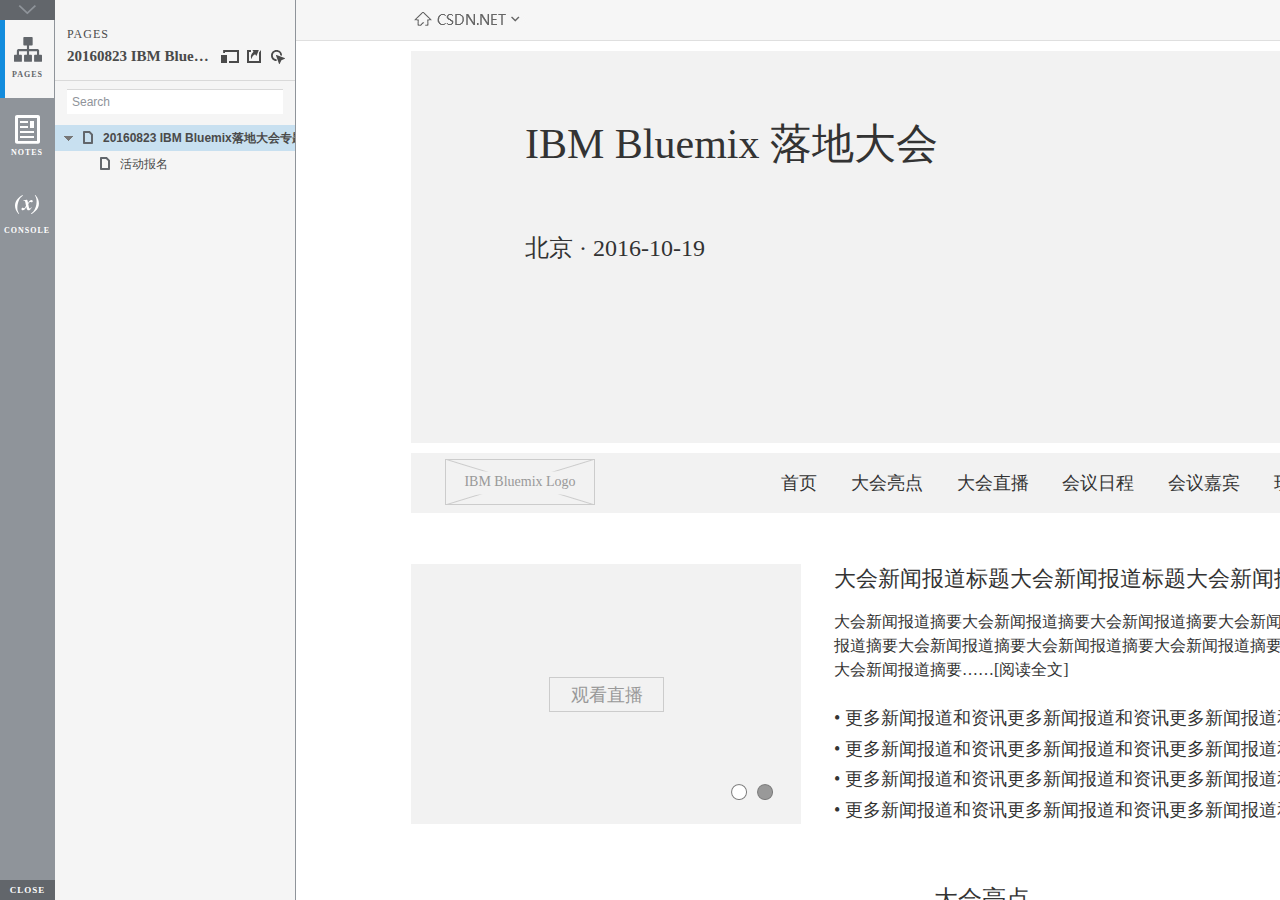
<file: ibm/index.html>
﻿<!DOCTYPE html>
<html xmlns="http://www.w3.org/1999/xhtml" xml:lang="en" lang="en">
<head>
    <title>Untitled Document</title>
    <meta http-equiv="X-UA-Compatible" content="IE=edge"/>
    <meta http-equiv="content-type" content="text/html; charset=utf-8" />
    <meta name="viewport" content="width=device-width, initial-scale=1.0" />
    <meta name="apple-mobile-web-app-capable" content="yes" />
    <link type="text/css" href="resources/css/reset.css" rel="Stylesheet" />
    <link type="text/css" href="resources/css/default.css" rel="Stylesheet" />
    <!--<link href='https://fonts.googleapis.com/css?family=Nunito:300' rel='stylesheet' type='text/css'>-->

    <script type="text/javascript">
        if (location.href.toString().indexOf('file://localhost/') == 0) {
            location.href = location.href.toString().replace('file://localhost/', 'file:///');
        }
    </script>

    <script type="text/javascript" src="resources/scripts/jquery-1.7.1.min.js"></script>
    <script type="text/javascript" src="resources/scripts/player/splitter.js"></script>
    <script type="text/javascript" src="resources/scripts/axutils.js"></script>
    <script type="text/javascript" src="resources/scripts/player/axplayer.js"></script>
    <script type="text/javascript" src="resources/scripts/messagecenter.js"></script>
    <script type="text/javascript" src="data/document.js"></script>
    <style type="text/css">

#outerContainer {
	width:1000px;
	height:1500px;
}

.vsplitbar {
    width: 3px;
    /*background: #B9B9B9;*/
    border-right: 1px solid #8f949a;
}

.vsplitbar:hover, .vsplitbar.active {
    background: #8f949a;
}

#rightPanel {
    background-color: White;
}

/*#leftPanel {
    min-width: 120px;
}*/

.splitterMask {
   position:absolute;
   top: 0;
   left: 0;
   width: 100%;
   height: 100%;
   overflow: hidden;
   background-image: url(resources/images/transparent.gif);
   z-index: 20000;
}

    </style>
    <script type="text/javascript" language="JavaScript"><!--
        var SITEMAP_COLLAPSE_VAR_NAME = 'c';
        var PLUGIN_VAR_NAME = 'g';
        var FOOTNOTES_VAR_NAME = 'fn';
        var ADAPTIVE_VIEW_VAR_NAME = 'view';
        var lastLeftPanelWidth = 295;
        var toolBarOnly = true;

        // isolate scope
        (function() {
            setUpController();
            
            var configuration = $axure.document.configuration;
            var _settings = {};
            _settings.projectId = configuration.prototypeId;
            _settings.isAxshare = configuration.isAxshare;
            _settings.loadFeedbackPlugin = configuration.loadFeedbackPlugin;
            var cHash = getHashStringVar(SITEMAP_COLLAPSE_VAR_NAME);
            _settings.startCollapsed = cHash == "1";
            if(cHash == "2") closePlayer();
            var gHash = getHashStringVar(PLUGIN_VAR_NAME);
            if(gHash == "") gHash = 1;
            _settings.startPluginGid = gHash;

            $axure.player.settings = _settings;

            $(window).bind('load', function() {
                if(CHROME_5_LOCAL && !$('body').attr('pluginDetected')) {
                    window.location = 'resources/chrome/chrome.html';
                }
            });

            $(document).ready(function() {
                $axure.page.bind('load.start', mainFrame_onload);
                $axure.messageCenter.addMessageListener(messageCenter_message);

                $(document).on('pluginShown', function (event, data) {
                    setVarInCurrentUrlHash('g', data ? data : '');
                });

                $(document).on('pluginCreated', function(event, data) {
                    if($axure.player.settings.startPluginGid == data) {
                        $axure.player.showPlugin(data);
                    }
                });

                if($axure.player.settings.loadFeedbackPlugin) {
                    if($axure.player.settings.isAxshare) {
                        $axure.utils.loadJS('/Scripts/plugins/feedback/feedback8.js');
                    } else {
                        $axure.utils.loadJS('http://share.axure.com/Scripts/plugins/feedback/feedback8.js');
                    }
                }

                if(navigator.userAgent.indexOf("MSIE") >= 0) $('#outerContainer').width('100%');
                initialize();
                if($axure.player.settings.startCollapsed) $('#outerContainer').splitter({ sizeLeft: 0 });
                else $('#outerContainer').splitter({ sizeLeft: lastLeftPanelWidth });
                $('#leftPanel').width(lastLeftPanelWidth);
                
                $(window).resize(function() { resizeContent(); });

                $('#maximizePanelContainer').hide();

                initializeLogo();

                $(window).resize();
                resizeContent();
                
                $axure.player.collapseToBar();

                if($axure.player.settings.startCollapsed) {
                    collapse();
                    $('#leftPanel').width(0);
                }

                if(MOBILE_DEVICE) {
                    $('#interfaceControlFrameMinimizeContainer').height('45px');
                    $('#interfaceControlFrameMinimizeContainer a').height('45px');
                    $('#interfaceControlFrameHeaderContainer').css('margin-top','45px');
                    $('#interfaceControlFrameCloseContainer a').css('padding','10px 0px');
                    $('#maximizePanelContainer').height('45px');//.css('top','inherit').css('bottom','0px');

                    $('body').removeClass('hashover');

                    if(IOS) {
                        $('#rightPanel').css('overflow', 'auto').css('-webkit-overflow-scrolling', 'touch').css('-ms-overflow-x', 'hidden');

                        window.addEventListener("orientationchange", function() {
                            var viewport = document.querySelector("meta[name=viewport]");
                            //so iOS doesn't zoom when switching back to portrait
                            viewport.setAttribute('content', 'width=device-width, initial-scale=1.0, maximum-scale=1.0');
                            viewport.setAttribute('content', 'width=device-width, initial-scale=1.0');
                            resizeContent();
                        }, false);

                        $axure.page.bind('load.start', function() {
                            resizeContent();
                        });
                    }
                }

            });

            function initialize() {
                var legacyQString = getQueryString("Page");
                if (legacyQString.length > 0) {
                    location.href = location.href.substring(0, location.href.indexOf("?")) + "#p=" + legacyQString;
                    return;
                }

                var mainFrame = document.getElementById("mainFrame");
                mainFrame.contentWindow.location.href = getInitialUrl();
            }

            function initializeLogo() {
                if($axure.document.configuration.logoImagePath) {
                    var image = new Image();
                    image.onload = function() {
                        $('#logoImage').css('max-width', this.width + 'px');
                        $axure.player.resizeContent();
                    };
                    image.src = $axure.document.configuration.logoImagePath;
                
                    $('#interfaceControlFrameLogoImageContainer').html('<img id="logoImage" src="" />');
                    $('#logoImage').attr('src', $axure.document.configuration.logoImagePath).load(function() { resizeContent(); });
                } else $('#interfaceControlFrameLogoImageContainer').hide();

                if ($axure.document.configuration.logoImageCaption) {
                    $('#interfaceControlFrameLogoCaptionContainer').html($axure.document.configuration.logoImageCaption);
                } else $('#interfaceControlFrameLogoCaptionContainer').hide();

                if(!$('#interfaceControlFrameLogoImageContainer').is(':visible') && !$('#interfaceControlFrameLogoCaptionContainer').is(':visible')) {
                    $('#interfaceControlFrameLogoContainer').hide();
                }
            }

            var resizeContent = $axure.player.resizeContent = function() {
                var newHeight = $(window).height();
                var newWidth = $(window).width();

                var controlContainerHeight = newHeight;// - 30;
                if($('#interfaceControlFrameLogoContainer').is(':visible')) controlContainerHeight -= $('#interfaceControlFrameLogoContainer').outerHeight();// + 16;

                $('#outerContainer').height(newHeight).width(newWidth);
                $('.vsplitbar').height(newHeight);
                $('#leftPanel').height(newHeight);
                $('#interfaceControlFrame').height(newHeight);
                $('#interfaceControlFrameContainer').height(newHeight);
                $('#interfaceControlFrameHostContainer').height(controlContainerHeight);

                $('#rightPanel').height(newHeight);
                $('#mainFrame').height(newHeight);

                if($('#leftPanel').is(':visible')) $('#rightPanel').width($(window).width() - $('#leftPanel').width() - 1);// $('.vsplitbar').width());
                else $('#rightPanel').width($(window).width());

                $(document).trigger('ContainerHeightChange',[controlContainerHeight]);

                if(MOBILE_DEVICE) {
                    if(!(getHashStringVar(ADAPTIVE_VIEW_VAR_NAME).length > 0)) $axure.messageCenter.postMessage('setAdaptiveViewForSize', {'width':newWidth, 'height':$('#rightPanel').height()});
                }
            }

            var collapseToBar = $axure.player.collapseToBar = function() {
                lastLeftPanelWidth = $('#leftPanel').width();
                $('#leftPanel').width('55px');
                $('.vsplitbar').hide();
                $('#rightPanel').width($(window).width() - $('#leftPanel').width());
                $(window).resize();
                $('#outerContainer').trigger('resize');
                toolBarOnly = true;
            }

            var expandFromBar = $axure.player.expandFromBar = function() {
                if($('.vsplitbar').is(':visible')) return;

                $('#leftPanel').width(lastLeftPanelWidth);
                $('.vsplitbar').show();
                $('#rightPanel').width($(window).width() - $('#leftPanel').width() - 1);// $('.vsplitbar').width());
                $(window).resize();
                $('#outerContainer').trigger('resize');
                toolBarOnly = false;
            }

        })();

        function messageCenter_message(message, data) {
            if(message == 'expandFrame') expand();
            else if(message == 'getCollapseFrameOnLoad' && $axure.player.settings.startCollapsed && !MOBILE_DEVICE) $axure.messageCenter.postMessage('collapseFrameOnLoad');
        }

        
        function getInitialUrl() {
            var pageName = getHashStringVar("p");
            if(pageName.length > 0) return pageName + ".html";
            else {
                var url = getFirstPageUrl($axure.document.sitemap.rootNodes);
                return (url ? url : "about:blank");
            }
        }

        function getFirstPageUrl(nodes) {
            for (var i = 0; i < nodes.length; i++) {
                var node = nodes[i];
                if (node.url) return node.url;
                else {
                    var hasChildren = (node.children && node.children.length > 0);
                    if (hasChildren) {
                        var url = getFirstPageUrl(node.children);
                        if (url) return url;
                    }
                }
            }
            return null;
        }

        function closePlayer() {
            if($axure.page.location) window.location.href = $axure.page.location;
            else {
                var pageFile = getInitialUrl();
                var currentLocation = window.location.toString();
                window.location.href = currentLocation.substr(0, currentLocation.lastIndexOf("/") + 1) + pageFile;
            }
        }

        function replaceHash(newHash) {
            var currentLocWithoutHash = window.location.toString().split('#')[0];

            //We use replace so that every hash change doesn't get appended to the history stack.
            //We use replaceState in browsers that support it, else replace the location
            if(typeof window.history.replaceState != 'undefined') {
                try {
                    //Chrome 45 (Version 45.0.2454.85 m) started throwing an error here when generated locally (this only happens with sitemap open) which broke all interactions.
                    //try catch breaks the url adjusting nicely when the sitemap is open, but all interactions and forward and back buttons work.
                    //Uncaught SecurityError: Failed to execute 'replaceState' on 'History': A history state object with URL 'file:///C:/Users/Ian/Documents/Axure/HTML/Untitled/start.html#p=home' cannot be created in a document with origin 'null'.
                    window.history.replaceState(null, null, currentLocWithoutHash + newHash);
                } catch(ex) {}
            } else {
                window.location.replace(currentLocWithoutHash + newHash);
            }
        }

        function collapse() {
            setVarInCurrentUrlHash('c', 1);
            if(!toolBarOnly) lastLeftPanelWidth = $('#leftPanel').width();

            $('#maximizePanelContainer').show();
            $('#leftPanel').hide();
            $('.vsplitbar').hide();
            $('#rightPanel').width($(window).width());
            $(window).resize();
            $('#outerContainer').trigger('resize');

            $(document).trigger('sidebarCollapse');

            if(MOBILE_DEVICE) {
                $('#maximizePanelContainer').animate({
                    top:$('#rightPanel').height() - $('#maximizePanelContainer').height()
                }, 300, 'swing', function() {
                    $('#maximizePanelContainer').css('top', 'inherit').css('bottom', '0px');
                });
            }
        }

        function expand() {
            if(MOBILE_DEVICE) {
                $('#maximizePanelContainer').css('top', '0px').css('bottom', 'inherit');
            }

            deleteVarFromCurrentUrlHash('c');
            $('#maximizePanelContainer').hide();
            $('#leftPanel').width(lastLeftPanelWidth);
            $('#leftPanel').show();
            if(!toolBarOnly) {
                $('.vsplitbar').show();
                $('#rightPanel').width($(window).width() - $('#leftPanel').width() - 1);
            } else {
                $axure.player.collapseToBar();
            }
            $(window).resize();
            $('#outerContainer').trigger('resize');

            $(document).trigger('sidebarExpanded');
        }


        function mainFrame_onload() {
            if($axure.page.pageName) document.title = $axure.page.pageName;
        }

        function getQueryString(query) {
            var qstring = self.location.href.split("?");
            if(qstring.length < 2) return "";
            return GetParameter(qstring, query);
        }
        
        function GetParameter(qstring, query) {
            var prms = qstring[1].split("&");
            var frmelements = new Array();
            var currprmeter, querystr = "";

            for(var i = 0; i < prms.length; i++) {
                currprmeter = prms[i].split("=");
                frmelements[i] = new Array();
                frmelements[i][0] = currprmeter[0];
                frmelements[i][1] = currprmeter[1];
            }

            for(j = 0; j < frmelements.length; j++) {
                if(frmelements[j][0].toLowerCase() == query.toLowerCase()) {
                    querystr = frmelements[j][1];
                    break;
                }
            }
            return querystr;
        }
        
        function getHashStringVar(query) {
            var qstring = self.location.href.split("#");
            if(qstring.length < 2) return "";
            return GetParameter(qstring, query);
        }

        function setHashStringVar(currentHash, varName, varVal) {
            var varWithEqual = varName + '=';
            var poundVarWithEqual = varVal === '' ? '' :  '#' + varName + '=' + varVal;
            var ampVarWithEqual = varVal === '' ? '' :  '&' + varName + '=' + varVal;
            var hashToSet = '';

            var pageIndex = currentHash.indexOf('#' + varWithEqual);
            if(pageIndex == -1) pageIndex = currentHash.indexOf('&' + varWithEqual);
            if(pageIndex != -1) {
                var newHash = currentHash.substring(0, pageIndex);

                newHash = newHash == '' ? poundVarWithEqual : newHash + ampVarWithEqual;

                var ampIndex = currentHash.indexOf('&', pageIndex + 1);
                if(ampIndex != -1) {
                    newHash = newHash == '' ? '#' + currentHash.substring(ampIndex + 1) : newHash + currentHash.substring(ampIndex);
                }
                hashToSet = newHash;
            } else if(currentHash.indexOf('#') != -1) {
                hashToSet = currentHash + ampVarWithEqual;
            } else {
                hashToSet = poundVarWithEqual;
            }

            if(hashToSet != '' || varVal == '') {
                return hashToSet;
            }

            return null;
        }

        function setVarInCurrentUrlHash(varName, varVal) {
            var newHash = setHashStringVar(window.location.hash, varName, varVal);

            if(newHash != null) {
                replaceHash(newHash);
            }
        }

        function deleteHashStringVar(currentHash, varName) {
            var varWithEqual = varName + '=';

            var pageIndex = currentHash.indexOf('#' + varWithEqual);
            if(pageIndex == -1) pageIndex = currentHash.indexOf('&' + varWithEqual);
            if(pageIndex != -1) {
                var newHash = currentHash.substring(0, pageIndex);

                var ampIndex = currentHash.indexOf('&', pageIndex + 1);

                //IF begin of string....if none blank, ELSE # instead of & and rest
                //IF in string....prefix + if none blank, ELSE &-rest
                if(newHash == '') { //beginning of string
                    newHash = ampIndex != -1 ? '#' + currentHash.substring(ampIndex + 1) : '';
                } else { //somewhere in the middle
                    newHash = newHash + (ampIndex != -1 ? currentHash.substring(ampIndex) : '');
                }

                return newHash;
            }

            return null;
        }

        function deleteVarFromCurrentUrlHash(varName) {
            var newHash = deleteHashStringVar(window.location.hash, varName);

            if(newHash != null) {
                replaceHash(newHash);
            }
        }
    --></script>

    <link type="text/css" rel="Stylesheet" href="plugins/sitemap/styles/sitemap.css" />
    <script type="text/javascript" src="plugins/sitemap/sitemap.js"></script>
    <link type="text/css" rel="Stylesheet" href="plugins/page_notes/styles/page_notes.css" />
    <script type="text/javascript" src="plugins/page_notes/page_notes.js"></script>
    <!--<link type="text/css" rel="Stylesheet" href="plugins/recordplay/styles/recordplay.css" />
    <script type="text/javascript" src="plugins/recordplay/recordplay.js"></script>-->
    <link type="text/css" rel="Stylesheet" href="plugins/debug/styles/debug.css" />
    <script type="text/javascript" src="plugins/debug/debug.js"></script>

</head>
<body scroll="no" class="hashover">
    <div id="outerContainer">

        <div id="leftPanel">
            <div id="interfaceControlFrame">
                <div id="interfaceControlFrameMinimizeContainer">
                    <a title="Collapse" id="interfaceControlFrameMinimizeButton" onclick="collapse();">&nbsp;</a>
                </div>
                <div id="interfaceControlFrameHeaderContainer">
                    <ul id="interfaceControlFrameHeader"></ul>
                </div>
                <div id="interfaceControlFrameContainer">
                    <div id="interfaceControlFrameLogoContainer">
                        <div id="interfaceControlFrameLogoImageContainer"></div>
                        <div id="interfaceControlFrameLogoCaptionContainer"></div>
                    </div>
                    <div id="interfaceControlFrameHostContainer">
                    </div>
                </div>
                <div id="interfaceControlFrameCloseContainer">
                    <a title="Close" id="interfaceControlFrameCloseButton" onclick="closePlayer();">CLOSE</a>
                </div>
            </div>
        </div>
        <div id="rightPanel">
            <iframe id="mainFrame" name="mainFrame" width="100%" height="100%" src="" frameborder="0" style="display: block;" webkitallowfullscreen mozallowfullscreen allowfullscreen></iframe>
        </div>

    </div>

    <div id="maximizePanelContainer">
        <iframe id="expandFrame" src="resources/expand.html" width="100%" height="100%" scrolling="no" allowtransparency="true" frameborder="0"></iframe>
    </div>

</body>
</html>
</file>
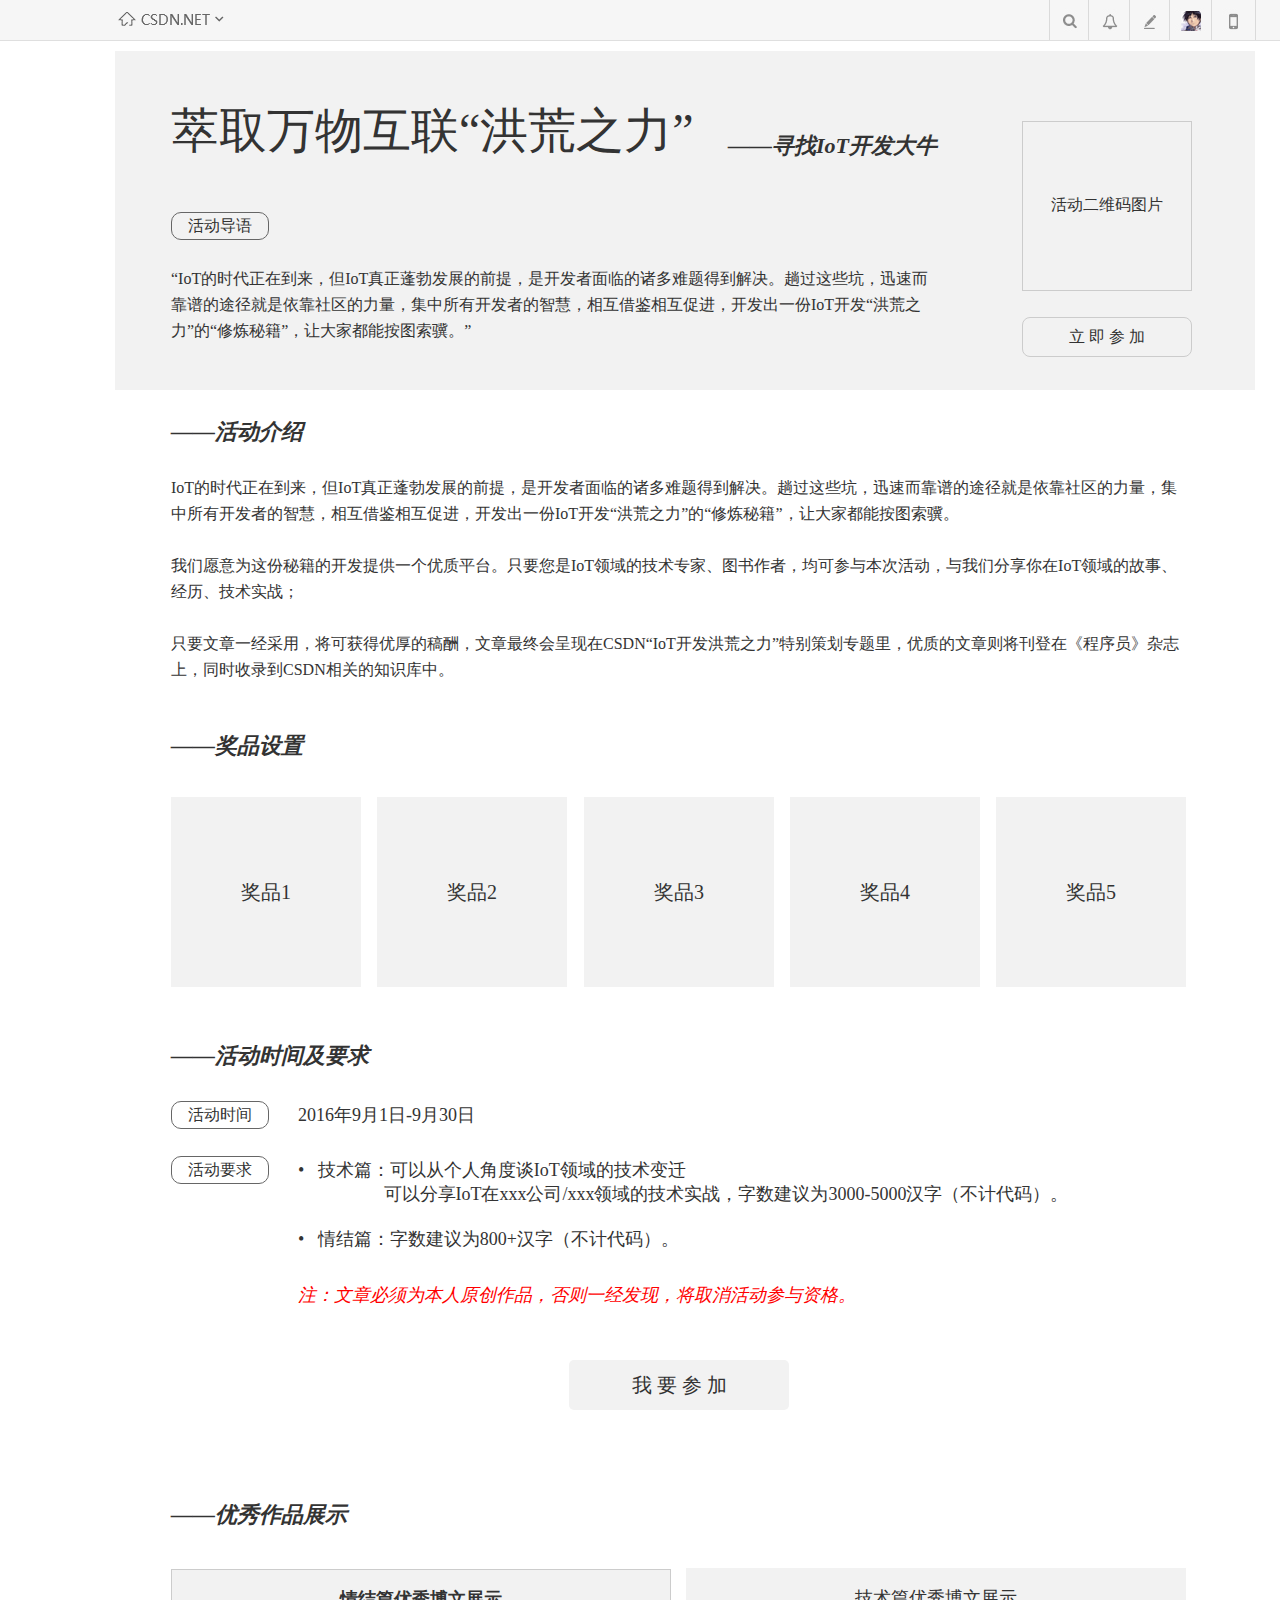
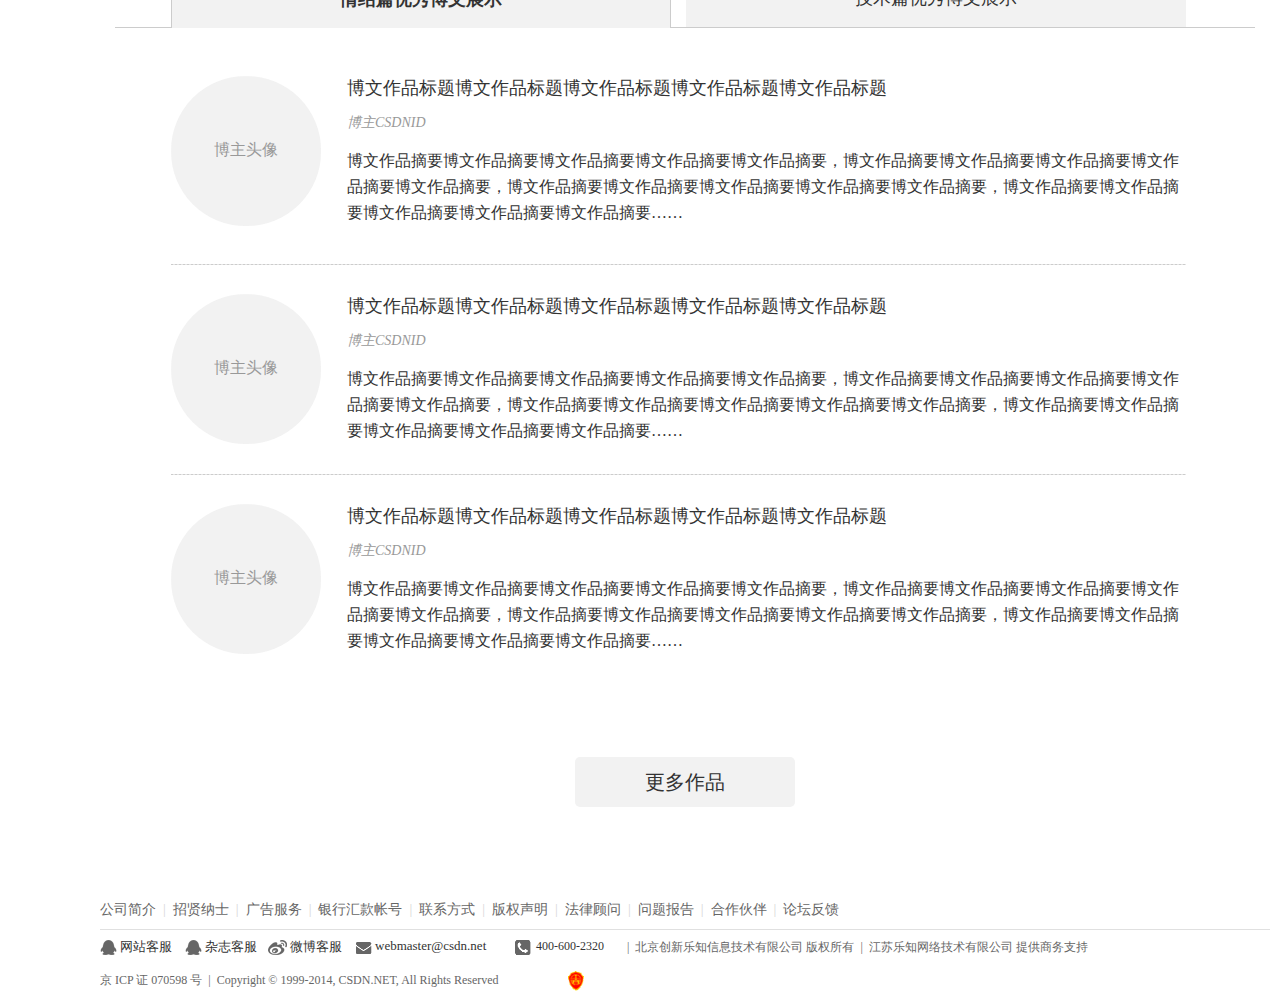
<file: 20160823__iot__.html>
﻿<!DOCTYPE html>
<html>
  <head>
    <title>20160823寻找IOT大牛</title>
    <meta http-equiv="X-UA-Compatible" content="IE=edge"/>
    <meta http-equiv="content-type" content="text/html; charset=utf-8"/>
    <meta name="apple-mobile-web-app-capable" content="yes"/>
    <link href="resources/css/jquery-ui-themes.css" type="text/css" rel="stylesheet"/>
    <link href="resources/css/axure_rp_page.css" type="text/css" rel="stylesheet"/>
    <link href="data/styles.css" type="text/css" rel="stylesheet"/>
    <link href="files/20160823__iot__/styles.css" type="text/css" rel="stylesheet"/>
    <link href="http://netdna.bootstrapcdn.com/font-awesome/4.5.0/css/font-awesome.css" type="text/css" rel="stylesheet"/>
    <script src="resources/scripts/jquery-1.7.1.min.js"></script>
    <script src="resources/scripts/jquery-ui-1.8.10.custom.min.js"></script>
    <script src="resources/scripts/axure/axQuery.js"></script>
    <script src="resources/scripts/axure/globals.js"></script>
    <script src="resources/scripts/axutils.js"></script>
    <script src="resources/scripts/axure/annotation.js"></script>
    <script src="resources/scripts/axure/axQuery.std.js"></script>
    <script src="resources/scripts/axure/doc.js"></script>
    <script src="data/document.js"></script>
    <script src="resources/scripts/messagecenter.js"></script>
    <script src="resources/scripts/axure/events.js"></script>
    <script src="resources/scripts/axure/recording.js"></script>
    <script src="resources/scripts/axure/action.js"></script>
    <script src="resources/scripts/axure/expr.js"></script>
    <script src="resources/scripts/axure/geometry.js"></script>
    <script src="resources/scripts/axure/flyout.js"></script>
    <script src="resources/scripts/axure/ie.js"></script>
    <script src="resources/scripts/axure/model.js"></script>
    <script src="resources/scripts/axure/repeater.js"></script>
    <script src="resources/scripts/axure/sto.js"></script>
    <script src="resources/scripts/axure/utils.temp.js"></script>
    <script src="resources/scripts/axure/variables.js"></script>
    <script src="resources/scripts/axure/drag.js"></script>
    <script src="resources/scripts/axure/move.js"></script>
    <script src="resources/scripts/axure/visibility.js"></script>
    <script src="resources/scripts/axure/style.js"></script>
    <script src="resources/scripts/axure/adaptive.js"></script>
    <script src="resources/scripts/axure/tree.js"></script>
    <script src="resources/scripts/axure/init.temp.js"></script>
    <script src="files/20160823__iot__/data.js"></script>
    <script src="resources/scripts/axure/legacy.js"></script>
    <script src="resources/scripts/axure/viewer.js"></script>
    <script src="resources/scripts/axure/math.js"></script>
    <script type="text/javascript">
      $axure.utils.getTransparentGifPath = function() { return 'resources/images/transparent.gif'; };
      $axure.utils.getOtherPath = function() { return 'resources/Other.html'; };
      $axure.utils.getReloadPath = function() { return 'resources/reload.html'; };
    </script>
  </head>
  <body>
    <div id="base" class="">

      <!-- Unnamed (header-new) -->

      <!-- Unnamed (Rectangle) -->
      <div id="u1" class="ax_default shape">
        <div id="u1_div" class=""></div>
        <!-- Unnamed () -->
        <div id="u2" class="text" style="display: none; visibility: hidden">
          <p><span></span></p>
        </div>
      </div>

      <!-- Unnamed (Image) -->
      <div id="u3" class="ax_default image">
        <img id="u3_img" class="img " src="images/20160823__iot__/u3.png"/>
        <!-- Unnamed () -->
        <div id="u4" class="text" style="display: none; visibility: hidden">
          <p><span></span></p>
        </div>
      </div>

      <!-- Unnamed (Image) -->
      <div id="u5" class="ax_default image">
        <img id="u5_img" class="img " src="images/20160823__iot__/u5.png"/>
        <!-- Unnamed () -->
        <div id="u6" class="text" style="display: none; visibility: hidden">
          <p><span></span></p>
        </div>
      </div>

      <!-- Unnamed (Horizontal Line) -->
      <div id="u7" class="ax_default horizontal_line">
        <img id="u7_img" class="img " src="images/20160823__iot__/u7.png"/>
        <!-- Unnamed () -->
        <div id="u8" class="text" style="display: none; visibility: hidden">
          <p><span></span></p>
        </div>
      </div>

      <!-- Unnamed (Image) -->
      <div id="u9" class="ax_default image">
        <img id="u9_img" class="img " src="images/20160823__iot__/u9.png"/>
        <!-- Unnamed () -->
        <div id="u10" class="text" style="display: none; visibility: hidden">
          <p><span></span></p>
        </div>
      </div>

      <!-- Unnamed (Rectangle) -->
      <div id="u11" class="ax_default box_2">
        <div id="u11_div" class=""></div>
        <!-- Unnamed () -->
        <div id="u12" class="text" style="display: none; visibility: hidden">
          <p><span></span></p>
        </div>
      </div>

      <!-- Unnamed (Rectangle) -->
      <div id="u13" class="ax_default heading_1">
        <div id="u13_div" class=""></div>
        <!-- Unnamed () -->
        <div id="u14" class="text" style="visibility: visible;">
          <p><span>萃取万物互联“洪荒之力”</span></p>
        </div>
      </div>

      <!-- Unnamed (Rectangle) -->
      <div id="u15" class="ax_default heading_3">
        <div id="u15_div" class=""></div>
        <!-- Unnamed () -->
        <div id="u16" class="text" style="visibility: visible;">
          <p><span>——寻找IoT开发大牛</span></p>
        </div>
      </div>

      <!-- Unnamed (Rectangle) -->
      <div id="u17" class="ax_default box_1">
        <div id="u17_div" class=""></div>
        <!-- Unnamed () -->
        <div id="u18" class="text" style="visibility: visible;">
          <p><span>活动导语</span></p>
        </div>
      </div>

      <!-- Unnamed (Rectangle) -->
      <div id="u19" class="ax_default paragraph">
        <div id="u19_div" class=""></div>
        <!-- Unnamed () -->
        <div id="u20" class="text" style="visibility: visible;">
          <p><span>“IoT的时代正在到来，但IoT真正蓬勃发展的前提，是开发者面临的诸多难题得到解决。趟过这些坑，迅速而靠谱的途径就是依靠社区的力量，集中所有开发者的智慧，相互借鉴相互促进，开发出一份IoT开发“洪荒之力”的“修炼秘籍”，让大家都能按图索骥。”</span></p>
        </div>
      </div>

      <!-- Unnamed (Rectangle) -->
      <div id="u21" class="ax_default heading_3">
        <div id="u21_div" class=""></div>
        <!-- Unnamed () -->
        <div id="u22" class="text" style="visibility: visible;">
          <p><span>——活动介绍</span></p>
        </div>
      </div>

      <!-- Unnamed (Rectangle) -->
      <div id="u23" class="ax_default paragraph">
        <div id="u23_div" class=""></div>
        <!-- Unnamed () -->
        <div id="u24" class="text" style="visibility: visible;">
          <p><span>IoT的时代正在到来，但IoT真正蓬勃发展的前提，是开发者面临的诸多难题得到解决。趟过这些坑，迅速而靠谱的途径就是依靠社区的力量，集中所有开发者的智慧，相互借鉴相互促进，开发出一份IoT开发“洪荒之力”的“修炼秘籍”，让大家都能按图索骥。</span></p><p><span><br></span></p><p><span>我们愿意为这份秘籍的开发提供一个优质平台。只要您是IoT领域的技术专家、图书作者，均可参与本次活动，与我们分享你在IoT领域的故事、经历、技术实战；</span></p><p><span><br></span></p><p><span>只要文章一经采用，将可获得优厚的稿酬，文章最终会呈现在CSDN“IoT开发洪荒之力”特别策划专题里，优质的文章则将刊登在《程序员》杂志上，同时收录到CSDN相关的知识库中。</span></p>
        </div>
      </div>

      <!-- Unnamed (Rectangle) -->
      <div id="u25" class="ax_default heading_3">
        <div id="u25_div" class=""></div>
        <!-- Unnamed () -->
        <div id="u26" class="text" style="visibility: visible;">
          <p><span>——奖品设置</span></p>
        </div>
      </div>

      <!-- Unnamed (Rectangle) -->
      <div id="u27" class="ax_default box_2">
        <div id="u27_div" class=""></div>
        <!-- Unnamed () -->
        <div id="u28" class="text" style="visibility: visible;">
          <p><span>奖品1</span></p>
        </div>
      </div>

      <!-- Unnamed (Rectangle) -->
      <div id="u29" class="ax_default box_2">
        <div id="u29_div" class=""></div>
        <!-- Unnamed () -->
        <div id="u30" class="text" style="visibility: visible;">
          <p><span>奖品2</span></p>
        </div>
      </div>

      <!-- Unnamed (Rectangle) -->
      <div id="u31" class="ax_default box_2">
        <div id="u31_div" class=""></div>
        <!-- Unnamed () -->
        <div id="u32" class="text" style="visibility: visible;">
          <p><span>奖品3</span></p>
        </div>
      </div>

      <!-- Unnamed (Rectangle) -->
      <div id="u33" class="ax_default box_2">
        <div id="u33_div" class=""></div>
        <!-- Unnamed () -->
        <div id="u34" class="text" style="visibility: visible;">
          <p><span>奖品4</span></p>
        </div>
      </div>

      <!-- Unnamed (Rectangle) -->
      <div id="u35" class="ax_default heading_3">
        <div id="u35_div" class=""></div>
        <!-- Unnamed () -->
        <div id="u36" class="text" style="visibility: visible;">
          <p><span>——活动时间及要求</span></p>
        </div>
      </div>

      <!-- Unnamed (Rectangle) -->
      <div id="u37" class="ax_default box_1">
        <div id="u37_div" class=""></div>
        <!-- Unnamed () -->
        <div id="u38" class="text" style="visibility: visible;">
          <p><span>活动时间</span></p>
        </div>
      </div>

      <!-- Unnamed (Rectangle) -->
      <div id="u39" class="ax_default heading_3">
        <div id="u39_div" class=""></div>
        <!-- Unnamed () -->
        <div id="u40" class="text" style="visibility: visible;">
          <p><span>2016年9月1日-9月30日</span></p>
        </div>
      </div>

      <!-- Unnamed (Rectangle) -->
      <div id="u41" class="ax_default box_1">
        <div id="u41_div" class=""></div>
        <!-- Unnamed () -->
        <div id="u42" class="text" style="visibility: visible;">
          <p><span>活动要求</span></p>
        </div>
      </div>

      <!-- Unnamed (Rectangle) -->
      <div id="u43" class="ax_default heading_3">
        <div id="u43_div" class=""></div>
        <!-- Unnamed () -->
        <div id="u44" class="text" style="visibility: visible;">
          <p><span>&#149;&nbsp;&nbsp; 技术篇：可以从个人角度谈IoT领域的技术变迁</span></p><p><span>&nbsp;&nbsp; &nbsp; &nbsp; &nbsp; &nbsp; &nbsp; &nbsp; &nbsp; &nbsp; 可以分享IoT在xxx公司/xxx领域的技术实战，字数建议为3000-5000汉字（不计代码）。</span></p><p><span>&nbsp;</span></p><p><span>&#149;&nbsp;&nbsp; 情结篇：字数建议为800+汉字（不计代码）。</span></p>
        </div>
      </div>

      <!-- Unnamed (Rectangle) -->
      <div id="u45" class="ax_default heading_3">
        <div id="u45_div" class=""></div>
        <!-- Unnamed () -->
        <div id="u46" class="text" style="visibility: visible;">
          <p><span>注：文章必须为本人原创作品，否则一经发现，将取消活动参与资格。</span></p>
        </div>
      </div>

      <!-- Unnamed (Rectangle) -->
      <div id="u47" class="ax_default box_2">
        <div id="u47_div" class=""></div>
        <!-- Unnamed () -->
        <div id="u48" class="text" style="visibility: visible;">
          <p><span>我 要 参 加</span></p>
        </div>
      </div>

      <!-- Unnamed (Rectangle) -->
      <div id="u49" class="ax_default box_2">
        <div id="u49_div" class=""></div>
        <!-- Unnamed () -->
        <div id="u50" class="text" style="visibility: visible;">
          <p><span>活动二维码图片</span></p>
        </div>
      </div>

      <!-- Unnamed (Rectangle) -->
      <div id="u51" class="ax_default heading_3">
        <div id="u51_div" class=""></div>
        <!-- Unnamed () -->
        <div id="u52" class="text" style="visibility: visible;">
          <p><span>——优秀作品展示</span></p>
        </div>
      </div>

      <!-- Unnamed (Rectangle) -->
      <div id="u53" class="ax_default box_2">
        <div id="u53_div" class=""></div>
        <!-- Unnamed () -->
        <div id="u54" class="text" style="visibility: visible;">
          <p><span>技术篇优秀博文展示</span></p>
        </div>
      </div>

      <!-- Unnamed (Horizontal Line) -->
      <div id="u55" class="ax_default line">
        <img id="u55_img" class="img " src="images/20160823__iot__/u55.png"/>
        <!-- Unnamed () -->
        <div id="u56" class="text" style="display: none; visibility: hidden">
          <p><span></span></p>
        </div>
      </div>

      <!-- Unnamed (Rectangle) -->
      <div id="u57" class="ax_default box_2">
        <div id="u57_div" class=""></div>
        <!-- Unnamed () -->
        <div id="u58" class="text" style="visibility: visible;">
          <p><span>情结篇优秀博文展示</span></p>
        </div>
      </div>

      <!-- Unnamed (Ellipse) -->
      <div id="u59" class="ax_default box_2">
        <img id="u59_img" class="img " src="images/20160823__iot__/u59.png"/>
        <!-- Unnamed () -->
        <div id="u60" class="text" style="visibility: visible;">
          <p><span>博主头像</span></p>
        </div>
      </div>

      <!-- Unnamed (Rectangle) -->
      <div id="u61" class="ax_default heading_3">
        <div id="u61_div" class=""></div>
        <!-- Unnamed () -->
        <div id="u62" class="text" style="visibility: visible;">
          <p><span>博文作品标题博文作品标题博文作品标题博文作品标题博文作品标题</span></p>
        </div>
      </div>

      <!-- Unnamed (Rectangle) -->
      <div id="u63" class="ax_default heading_3">
        <div id="u63_div" class=""></div>
        <!-- Unnamed () -->
        <div id="u64" class="text" style="visibility: visible;">
          <p><span>博文作品摘要博文作品摘要博文作品摘要博文作品摘要博文作品摘要，博文作品摘要博文作品摘要博文作品摘要博文作品摘要博文作品摘要，博文作品摘要博文作品摘要博文作品摘要博文作品摘要博文作品摘要，博文作品摘要博文作品摘要博文作品摘要博文作品摘要博文作品摘要……</span></p>
        </div>
      </div>

      <!-- Unnamed (Rectangle) -->
      <div id="u65" class="ax_default heading_3">
        <div id="u65_div" class=""></div>
        <!-- Unnamed () -->
        <div id="u66" class="text" style="visibility: visible;">
          <p><span>博主CSDNID</span></p>
        </div>
      </div>

      <!-- Unnamed (Ellipse) -->
      <div id="u67" class="ax_default box_2">
        <img id="u67_img" class="img " src="images/20160823__iot__/u59.png"/>
        <!-- Unnamed () -->
        <div id="u68" class="text" style="visibility: visible;">
          <p><span>博主头像</span></p>
        </div>
      </div>

      <!-- Unnamed (Rectangle) -->
      <div id="u69" class="ax_default heading_3">
        <div id="u69_div" class=""></div>
        <!-- Unnamed () -->
        <div id="u70" class="text" style="visibility: visible;">
          <p><span>博文作品标题博文作品标题博文作品标题博文作品标题博文作品标题</span></p>
        </div>
      </div>

      <!-- Unnamed (Rectangle) -->
      <div id="u71" class="ax_default heading_3">
        <div id="u71_div" class=""></div>
        <!-- Unnamed () -->
        <div id="u72" class="text" style="visibility: visible;">
          <p><span>博文作品摘要博文作品摘要博文作品摘要博文作品摘要博文作品摘要，博文作品摘要博文作品摘要博文作品摘要博文作品摘要博文作品摘要，博文作品摘要博文作品摘要博文作品摘要博文作品摘要博文作品摘要，博文作品摘要博文作品摘要博文作品摘要博文作品摘要博文作品摘要……</span></p>
        </div>
      </div>

      <!-- Unnamed (Rectangle) -->
      <div id="u73" class="ax_default heading_3">
        <div id="u73_div" class=""></div>
        <!-- Unnamed () -->
        <div id="u74" class="text" style="visibility: visible;">
          <p><span>博主CSDNID</span></p>
        </div>
      </div>

      <!-- Unnamed (Horizontal Line) -->
      <div id="u75" class="ax_default line">
        <img id="u75_img" class="img " src="images/20160823__iot__/u75.png"/>
        <!-- Unnamed () -->
        <div id="u76" class="text" style="display: none; visibility: hidden">
          <p><span></span></p>
        </div>
      </div>

      <!-- Unnamed (Ellipse) -->
      <div id="u77" class="ax_default box_2">
        <img id="u77_img" class="img " src="images/20160823__iot__/u59.png"/>
        <!-- Unnamed () -->
        <div id="u78" class="text" style="visibility: visible;">
          <p><span>博主头像</span></p>
        </div>
      </div>

      <!-- Unnamed (Rectangle) -->
      <div id="u79" class="ax_default heading_3">
        <div id="u79_div" class=""></div>
        <!-- Unnamed () -->
        <div id="u80" class="text" style="visibility: visible;">
          <p><span>博文作品标题博文作品标题博文作品标题博文作品标题博文作品标题</span></p>
        </div>
      </div>

      <!-- Unnamed (Rectangle) -->
      <div id="u81" class="ax_default heading_3">
        <div id="u81_div" class=""></div>
        <!-- Unnamed () -->
        <div id="u82" class="text" style="visibility: visible;">
          <p><span>博文作品摘要博文作品摘要博文作品摘要博文作品摘要博文作品摘要，博文作品摘要博文作品摘要博文作品摘要博文作品摘要博文作品摘要，博文作品摘要博文作品摘要博文作品摘要博文作品摘要博文作品摘要，博文作品摘要博文作品摘要博文作品摘要博文作品摘要博文作品摘要……</span></p>
        </div>
      </div>

      <!-- Unnamed (Rectangle) -->
      <div id="u83" class="ax_default heading_3">
        <div id="u83_div" class=""></div>
        <!-- Unnamed () -->
        <div id="u84" class="text" style="visibility: visible;">
          <p><span>博主CSDNID</span></p>
        </div>
      </div>

      <!-- Unnamed (Horizontal Line) -->
      <div id="u85" class="ax_default line">
        <img id="u85_img" class="img " src="images/20160823__iot__/u75.png"/>
        <!-- Unnamed () -->
        <div id="u86" class="text" style="display: none; visibility: hidden">
          <p><span></span></p>
        </div>
      </div>

      <!-- Unnamed (Rectangle) -->
      <div id="u87" class="ax_default box_2">
        <div id="u87_div" class=""></div>
        <!-- Unnamed () -->
        <div id="u88" class="text" style="visibility: visible;">
          <p><span>更多作品</span></p>
        </div>
      </div>

      <!-- Unnamed (footer) -->

      <!-- Unnamed (Group) -->
      <div id="u90" class="ax_default">

        <!-- Unnamed (Group) -->
        <div id="u91" class="ax_default">

          <!-- Unnamed (Group) -->
          <div id="u92" class="ax_default">

            <!-- Unnamed (Group) -->
            <div id="u93" class="ax_default">

              <!-- Unnamed (Rectangle) -->
              <div id="u94" class="ax_default paragraph">
                <div id="u94_div" class=""></div>
                <!-- Unnamed () -->
                <div id="u95" class="text" style="visibility: visible;">
                  <p><span>杂志客服</span></p>
                </div>
              </div>

              <!-- Unnamed (Rectangle) -->
              <div id="u96" class="ax_default paragraph">
                <div id="u96_div" class=""></div>
                <!-- Unnamed () -->
                <div id="u97" class="text" style="visibility: visible;">
                  <p><span>网站客服</span></p>
                </div>
              </div>

              <!-- Unnamed (Image) -->
              <div id="u98" class="ax_default image">
                <img id="u98_img" class="img " src="images/20160823__iot__/u98.png"/>
                <!-- Unnamed () -->
                <div id="u99" class="text" style="display: none; visibility: hidden">
                  <p><span></span></p>
                </div>
              </div>

              <!-- Unnamed (Rectangle) -->
              <div id="u100" class="ax_default paragraph">
                <div id="u100_div" class=""></div>
                <!-- Unnamed () -->
                <div id="u101" class="text" style="visibility: visible;">
                  <p><span>微博客服</span></p>
                </div>
              </div>

              <!-- weibo-on (Image) -->
              <div id="u102" class="ax_default image ax_default_hidden" data-label="weibo-on" style="display: none; visibility: hidden">
                <img id="u102_img" class="img " src="images/20160823__iot__/weibo-on_u102.png"/>
                <!-- Unnamed () -->
                <div id="u103" class="text" style="display: none; visibility: hidden">
                  <p><span></span></p>
                </div>
              </div>

              <!-- Unnamed (Image) -->
              <div id="u104" class="ax_default image">
                <img id="u104_img" class="img " src="images/20160823__iot__/u104.png"/>
                <!-- Unnamed () -->
                <div id="u105" class="text" style="display: none; visibility: hidden">
                  <p><span></span></p>
                </div>
              </div>

              <!-- qq2-on (Image) -->
              <div id="u106" class="ax_default image ax_default_hidden" data-label="qq2-on" style="display: none; visibility: hidden">
                <img id="u106_img" class="img " src="images/20160823__iot__/qq2-on_u106.png"/>
                <!-- Unnamed () -->
                <div id="u107" class="text" style="display: none; visibility: hidden">
                  <p><span></span></p>
                </div>
              </div>
            </div>

            <!-- qq1-on (Image) -->
            <div id="u108" class="ax_default image ax_default_hidden" data-label="qq1-on" style="display: none; visibility: hidden">
              <img id="u108_img" class="img " src="images/20160823__iot__/qq2-on_u106.png"/>
              <!-- Unnamed () -->
              <div id="u109" class="text" style="display: none; visibility: hidden">
                <p><span></span></p>
              </div>
            </div>
          </div>

          <!-- Unnamed (Image) -->
          <div id="u110" class="ax_default image">
            <img id="u110_img" class="img " src="images/20160823__iot__/u104.png"/>
            <!-- Unnamed () -->
            <div id="u111" class="text" style="display: none; visibility: hidden">
              <p><span></span></p>
            </div>
          </div>
        </div>

        <!-- Unnamed (Rectangle) -->
        <div id="u112" class="ax_default paragraph">
          <div id="u112_div" class=""></div>
          <!-- Unnamed () -->
          <div id="u113" class="text" style="visibility: visible;">
            <p><span style="color:#666666;">公司简介&nbsp; </span><span style="color:#D7D7D7;">|</span><span style="color:#666666;">&nbsp; 招贤纳士&nbsp; </span><span style="color:#D7D7D7;">|</span><span style="color:#666666;">&nbsp; 广告服务&nbsp; </span><span style="color:#D7D7D7;">|</span><span style="color:#666666;">&nbsp; 银行汇款帐号&nbsp; </span><span style="color:#D7D7D7;">|</span><span style="color:#666666;">&nbsp; 联系方式&nbsp; </span><span style="color:#D7D7D7;">|</span><span style="color:#666666;">&nbsp; 版权声明&nbsp; </span><span style="color:#D7D7D7;">|</span><span style="color:#666666;">&nbsp; 法律顾问&nbsp; </span><span style="color:#D7D7D7;">|</span><span style="color:#666666;">&nbsp; 问题报告&nbsp; </span><span style="color:#D7D7D7;">|</span><span style="color:#666666;">&nbsp; 合作伙伴&nbsp; </span><span style="color:#D7D7D7;">|</span><span style="color:#666666;">&nbsp; 论坛反馈</span></p>
          </div>
        </div>

        <!-- Unnamed (Group) -->
        <div id="u114" class="ax_default">

          <!-- Unnamed (Image) -->
          <div id="u115" class="ax_default image">
            <img id="u115_img" class="img " src="images/20160823__iot__/u115.png"/>
            <!-- Unnamed () -->
            <div id="u116" class="text" style="display: none; visibility: hidden">
              <p><span></span></p>
            </div>
          </div>

          <!-- Unnamed (Rectangle) -->
          <div id="u117" class="ax_default paragraph">
            <div id="u117_div" class=""></div>
            <!-- Unnamed () -->
            <div id="u118" class="text" style="visibility: visible;">
              <p><span>webmaster@csdn.net</span></p>
            </div>
          </div>

          <!-- Unnamed (Image) -->
          <div id="u119" class="ax_default image">
            <img id="u119_img" class="img " src="images/20160823__iot__/u119.png"/>
            <!-- Unnamed () -->
            <div id="u120" class="text" style="display: none; visibility: hidden">
              <p><span></span></p>
            </div>
          </div>

          <!-- Unnamed (Rectangle) -->
          <div id="u121" class="ax_default paragraph">
            <div id="u121_div" class=""></div>
            <!-- Unnamed () -->
            <div id="u122" class="text" style="visibility: visible;">
              <p><span>400-600-2320</span></p>
            </div>
          </div>

          <!-- mail-on (Image) -->
          <div id="u123" class="ax_default image ax_default_hidden" data-label="mail-on" style="display: none; visibility: hidden">
            <img id="u123_img" class="img " src="images/20160823__iot__/mail-on_u123.png"/>
            <!-- Unnamed () -->
            <div id="u124" class="text" style="display: none; visibility: hidden">
              <p><span></span></p>
            </div>
          </div>

          <!-- phone-on (Image) -->
          <div id="u125" class="ax_default image ax_default_hidden" data-label="phone-on" style="display: none; visibility: hidden">
            <img id="u125_img" class="img " src="images/20160823__iot__/phone-on_u125.png"/>
            <!-- Unnamed () -->
            <div id="u126" class="text" style="display: none; visibility: hidden">
              <p><span></span></p>
            </div>
          </div>
        </div>

        <!-- Unnamed (Rectangle) -->
        <div id="u127" class="ax_default paragraph">
          <div id="u127_div" class=""></div>
          <!-- Unnamed () -->
          <div id="u128" class="text" style="visibility: visible;">
            <p><span style="color:#6B6B6B;">|</span><span style="color:#666666;">&nbsp; 北京创新乐知信息技术有限公司 版权所有&nbsp; </span><span style="color:#6B6B6B;">|</span><span style="color:#666666;">&nbsp; 江苏乐知网络技术有限公司 提供商务支持</span></p>
          </div>
        </div>

        <!-- Unnamed (Group) -->
        <div id="u129" class="ax_default">

          <!-- Unnamed (Rectangle) -->
          <div id="u130" class="ax_default paragraph">
            <div id="u130_div" class=""></div>
            <!-- Unnamed () -->
            <div id="u131" class="text" style="visibility: visible;">
              <p><span style="color:#666666;">京 ICP 证 070598 号&nbsp; </span><span style="color:#6B6B6B;">|</span><span style="color:#666666;">&nbsp; Copyright © 1999-2014, CSDN.NET, All Rights Reserved</span></p>
            </div>
          </div>

          <!-- Unnamed (Image) -->
          <div id="u132" class="ax_default image">
            <img id="u132_img" class="img " src="images/20160823__iot__/u132.png"/>
            <!-- Unnamed () -->
            <div id="u133" class="text" style="display: none; visibility: hidden">
              <p><span></span></p>
            </div>
          </div>
        </div>

        <!-- Unnamed (Horizontal Line) -->
        <div id="u134" class="ax_default horizontal_line">
          <img id="u134_img" class="img " src="images/20160823__iot__/u134.png"/>
          <!-- Unnamed () -->
          <div id="u135" class="text" style="display: none; visibility: hidden">
            <p><span></span></p>
          </div>
        </div>
      </div>

      <!-- Unnamed (Rectangle) -->
      <div id="u136" class="ax_default box_2">
        <div id="u136_div" class=""></div>
        <!-- Unnamed () -->
        <div id="u137" class="text" style="visibility: visible;">
          <p><span>奖品5</span></p>
        </div>
      </div>

      <!-- Unnamed (Rectangle) -->
      <div id="u138" class="ax_default box_2">
        <div id="u138_div" class=""></div>
        <!-- Unnamed () -->
        <div id="u139" class="text" style="visibility: visible;">
          <p><span>立 即 参 加</span></p>
        </div>
      </div>
    </div>
  </body>
</html>
</file>
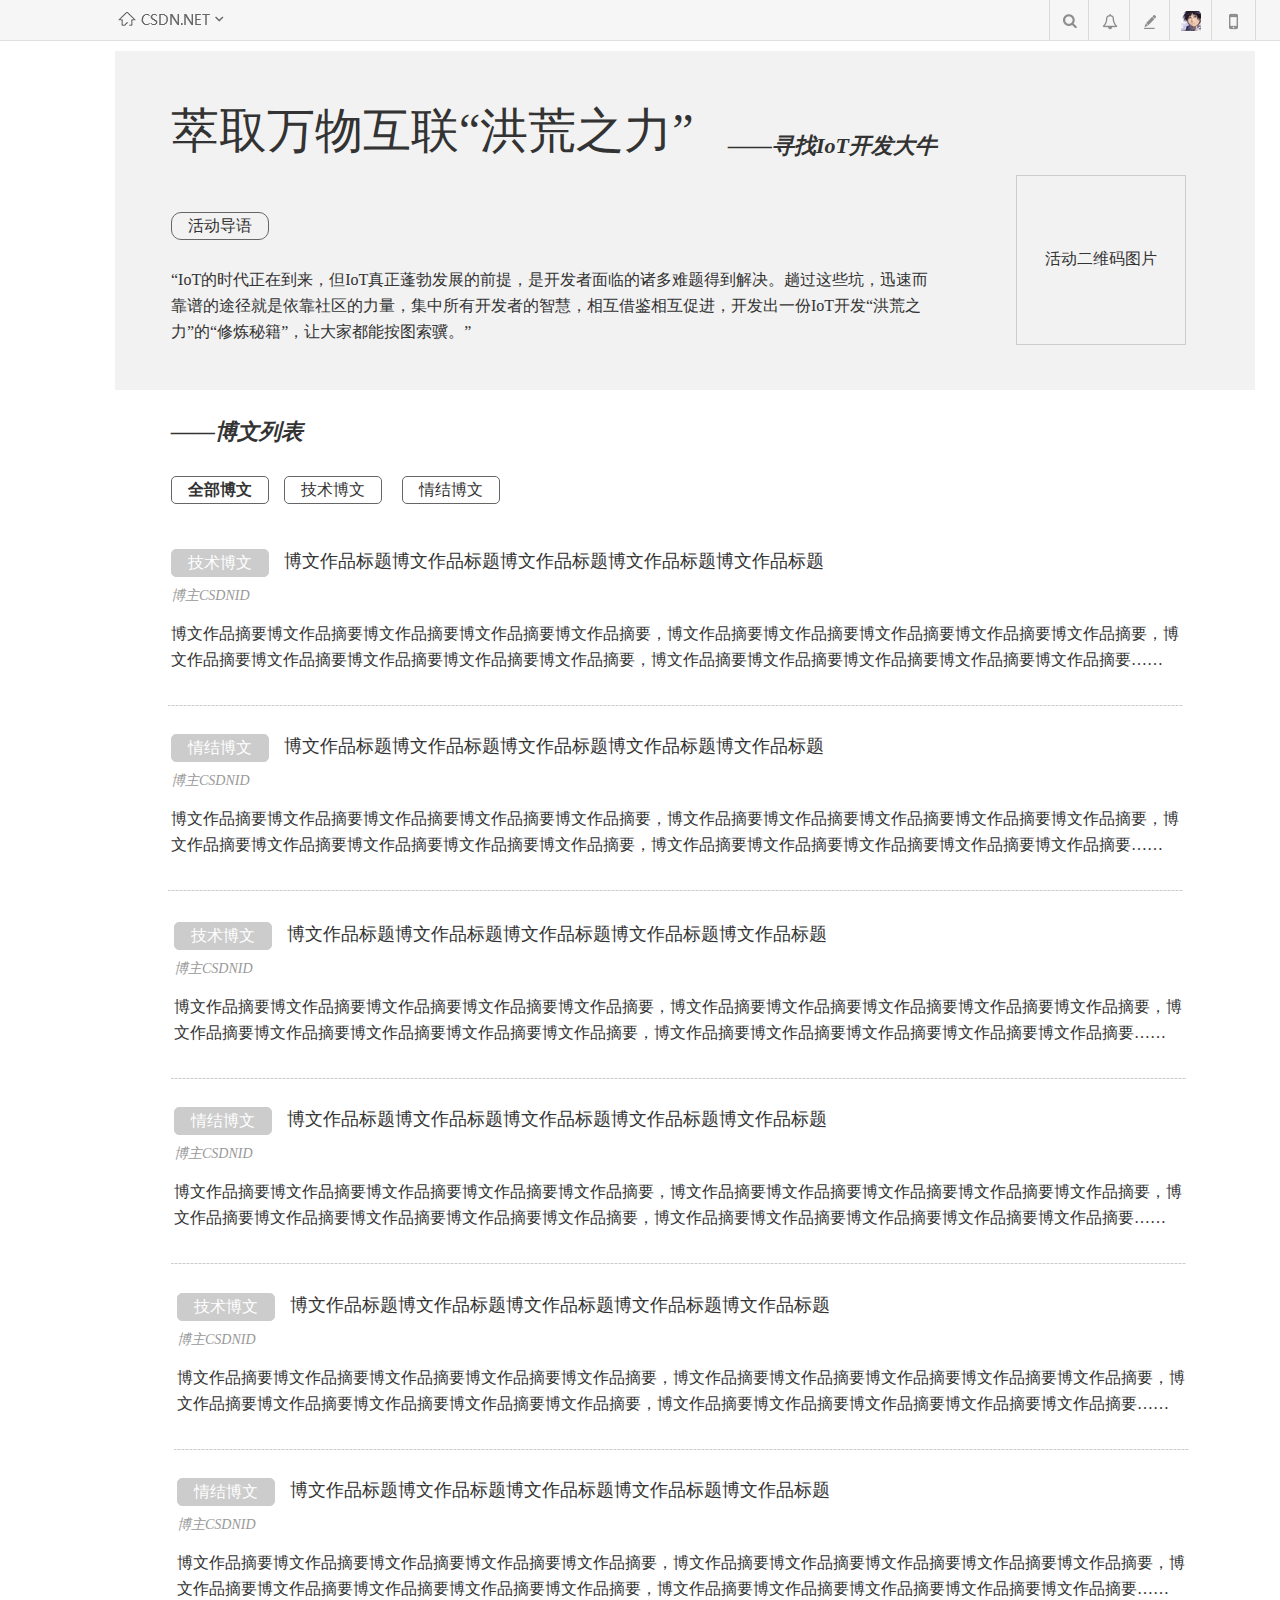
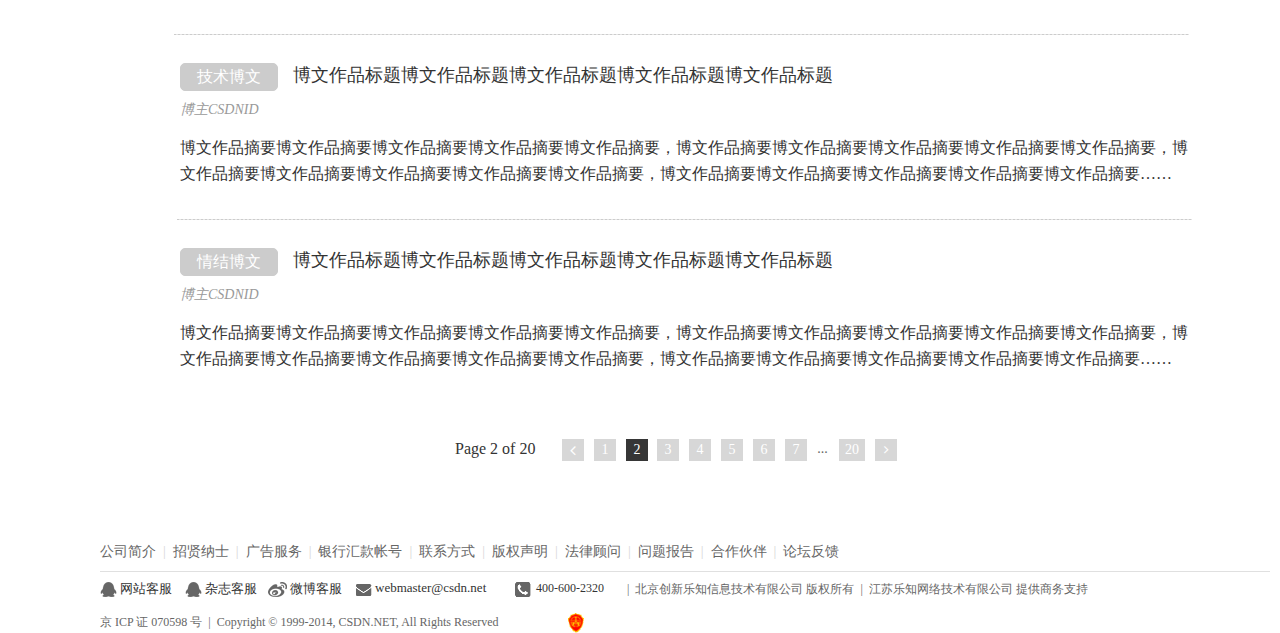
<file: 作品列表.html>
﻿<!DOCTYPE html>
<html>
  <head>
    <title>作品列表</title>
    <meta http-equiv="X-UA-Compatible" content="IE=edge"/>
    <meta http-equiv="content-type" content="text/html; charset=utf-8"/>
    <meta name="apple-mobile-web-app-capable" content="yes"/>
    <link href="resources/css/jquery-ui-themes.css" type="text/css" rel="stylesheet"/>
    <link href="resources/css/axure_rp_page.css" type="text/css" rel="stylesheet"/>
    <link href="data/styles.css" type="text/css" rel="stylesheet"/>
    <link href="files/作品列表/styles.css" type="text/css" rel="stylesheet"/>
    <link href="http://netdna.bootstrapcdn.com/font-awesome/4.5.0/css/font-awesome.css" type="text/css" rel="stylesheet"/>
    <script src="resources/scripts/jquery-1.7.1.min.js"></script>
    <script src="resources/scripts/jquery-ui-1.8.10.custom.min.js"></script>
    <script src="resources/scripts/axure/axQuery.js"></script>
    <script src="resources/scripts/axure/globals.js"></script>
    <script src="resources/scripts/axutils.js"></script>
    <script src="resources/scripts/axure/annotation.js"></script>
    <script src="resources/scripts/axure/axQuery.std.js"></script>
    <script src="resources/scripts/axure/doc.js"></script>
    <script src="data/document.js"></script>
    <script src="resources/scripts/messagecenter.js"></script>
    <script src="resources/scripts/axure/events.js"></script>
    <script src="resources/scripts/axure/recording.js"></script>
    <script src="resources/scripts/axure/action.js"></script>
    <script src="resources/scripts/axure/expr.js"></script>
    <script src="resources/scripts/axure/geometry.js"></script>
    <script src="resources/scripts/axure/flyout.js"></script>
    <script src="resources/scripts/axure/ie.js"></script>
    <script src="resources/scripts/axure/model.js"></script>
    <script src="resources/scripts/axure/repeater.js"></script>
    <script src="resources/scripts/axure/sto.js"></script>
    <script src="resources/scripts/axure/utils.temp.js"></script>
    <script src="resources/scripts/axure/variables.js"></script>
    <script src="resources/scripts/axure/drag.js"></script>
    <script src="resources/scripts/axure/move.js"></script>
    <script src="resources/scripts/axure/visibility.js"></script>
    <script src="resources/scripts/axure/style.js"></script>
    <script src="resources/scripts/axure/adaptive.js"></script>
    <script src="resources/scripts/axure/tree.js"></script>
    <script src="resources/scripts/axure/init.temp.js"></script>
    <script src="files/作品列表/data.js"></script>
    <script src="resources/scripts/axure/legacy.js"></script>
    <script src="resources/scripts/axure/viewer.js"></script>
    <script src="resources/scripts/axure/math.js"></script>
    <script type="text/javascript">
      $axure.utils.getTransparentGifPath = function() { return 'resources/images/transparent.gif'; };
      $axure.utils.getOtherPath = function() { return 'resources/Other.html'; };
      $axure.utils.getReloadPath = function() { return 'resources/reload.html'; };
    </script>
  </head>
  <body>
    <div id="base" class="">

      <!-- Unnamed (header-new) -->

      <!-- Unnamed (Rectangle) -->
      <div id="u141" class="ax_default shape">
        <div id="u141_div" class=""></div>
        <!-- Unnamed () -->
        <div id="u142" class="text" style="display: none; visibility: hidden">
          <p><span></span></p>
        </div>
      </div>

      <!-- Unnamed (Image) -->
      <div id="u143" class="ax_default image">
        <img id="u143_img" class="img " src="images/20160823__iot__/u3.png"/>
        <!-- Unnamed () -->
        <div id="u144" class="text" style="display: none; visibility: hidden">
          <p><span></span></p>
        </div>
      </div>

      <!-- Unnamed (Image) -->
      <div id="u145" class="ax_default image">
        <img id="u145_img" class="img " src="images/20160823__iot__/u5.png"/>
        <!-- Unnamed () -->
        <div id="u146" class="text" style="display: none; visibility: hidden">
          <p><span></span></p>
        </div>
      </div>

      <!-- Unnamed (Horizontal Line) -->
      <div id="u147" class="ax_default horizontal_line">
        <img id="u147_img" class="img " src="images/20160823__iot__/u7.png"/>
        <!-- Unnamed () -->
        <div id="u148" class="text" style="display: none; visibility: hidden">
          <p><span></span></p>
        </div>
      </div>

      <!-- Unnamed (Image) -->
      <div id="u149" class="ax_default image">
        <img id="u149_img" class="img " src="images/20160823__iot__/u9.png"/>
        <!-- Unnamed () -->
        <div id="u150" class="text" style="display: none; visibility: hidden">
          <p><span></span></p>
        </div>
      </div>

      <!-- Unnamed (Rectangle) -->
      <div id="u151" class="ax_default box_2">
        <div id="u151_div" class=""></div>
        <!-- Unnamed () -->
        <div id="u152" class="text" style="display: none; visibility: hidden">
          <p><span></span></p>
        </div>
      </div>

      <!-- Unnamed (Rectangle) -->
      <div id="u153" class="ax_default heading_1">
        <div id="u153_div" class=""></div>
        <!-- Unnamed () -->
        <div id="u154" class="text" style="visibility: visible;">
          <p><span>萃取万物互联“洪荒之力”</span></p>
        </div>
      </div>

      <!-- Unnamed (Rectangle) -->
      <div id="u155" class="ax_default heading_3">
        <div id="u155_div" class=""></div>
        <!-- Unnamed () -->
        <div id="u156" class="text" style="visibility: visible;">
          <p><span>——寻找IoT开发大牛</span></p>
        </div>
      </div>

      <!-- Unnamed (Rectangle) -->
      <div id="u157" class="ax_default box_1">
        <div id="u157_div" class=""></div>
        <!-- Unnamed () -->
        <div id="u158" class="text" style="visibility: visible;">
          <p><span>活动导语</span></p>
        </div>
      </div>

      <!-- Unnamed (Rectangle) -->
      <div id="u159" class="ax_default paragraph">
        <div id="u159_div" class=""></div>
        <!-- Unnamed () -->
        <div id="u160" class="text" style="visibility: visible;">
          <p><span>“IoT的时代正在到来，但IoT真正蓬勃发展的前提，是开发者面临的诸多难题得到解决。趟过这些坑，迅速而靠谱的途径就是依靠社区的力量，集中所有开发者的智慧，相互借鉴相互促进，开发出一份IoT开发“洪荒之力”的“修炼秘籍”，让大家都能按图索骥。”</span></p>
        </div>
      </div>

      <!-- Unnamed (Rectangle) -->
      <div id="u161" class="ax_default box_2">
        <div id="u161_div" class=""></div>
        <!-- Unnamed () -->
        <div id="u162" class="text" style="visibility: visible;">
          <p><span>活动二维码图片</span></p>
        </div>
      </div>

      <!-- Unnamed (Rectangle) -->
      <div id="u163" class="ax_default heading_3">
        <div id="u163_div" class=""></div>
        <!-- Unnamed () -->
        <div id="u164" class="text" style="visibility: visible;">
          <p><span>——博文列表</span></p>
        </div>
      </div>

      <!-- Unnamed (Rectangle) -->
      <div id="u165" class="ax_default heading_3">
        <div id="u165_div" class=""></div>
        <!-- Unnamed () -->
        <div id="u166" class="text" style="visibility: visible;">
          <p><span>博文作品标题博文作品标题博文作品标题博文作品标题博文作品标题</span></p>
        </div>
      </div>

      <!-- Unnamed (Rectangle) -->
      <div id="u167" class="ax_default heading_3">
        <div id="u167_div" class=""></div>
        <!-- Unnamed () -->
        <div id="u168" class="text" style="visibility: visible;">
          <p><span>博文作品摘要博文作品摘要博文作品摘要博文作品摘要博文作品摘要，博文作品摘要博文作品摘要博文作品摘要博文作品摘要博文作品摘要，博文作品摘要博文作品摘要博文作品摘要博文作品摘要博文作品摘要，博文作品摘要博文作品摘要博文作品摘要博文作品摘要博文作品摘要……</span></p>
        </div>
      </div>

      <!-- Unnamed (Rectangle) -->
      <div id="u169" class="ax_default heading_3">
        <div id="u169_div" class=""></div>
        <!-- Unnamed () -->
        <div id="u170" class="text" style="visibility: visible;">
          <p><span>博主CSDNID</span></p>
        </div>
      </div>

      <!-- Unnamed (Horizontal Line) -->
      <div id="u171" class="ax_default line">
        <img id="u171_img" class="img " src="images/20160823__iot__/u75.png"/>
        <!-- Unnamed () -->
        <div id="u172" class="text" style="display: none; visibility: hidden">
          <p><span></span></p>
        </div>
      </div>

      <!-- Unnamed (Rectangle) -->
      <div id="u173" class="ax_default box_1">
        <div id="u173_div" class=""></div>
        <!-- Unnamed () -->
        <div id="u174" class="text" style="visibility: visible;">
          <p><span>技术博文</span></p>
        </div>
      </div>

      <!-- Unnamed (Rectangle) -->
      <div id="u175" class="ax_default heading_3">
        <div id="u175_div" class=""></div>
        <!-- Unnamed () -->
        <div id="u176" class="text" style="visibility: visible;">
          <p><span>博文作品标题博文作品标题博文作品标题博文作品标题博文作品标题</span></p>
        </div>
      </div>

      <!-- Unnamed (Rectangle) -->
      <div id="u177" class="ax_default heading_3">
        <div id="u177_div" class=""></div>
        <!-- Unnamed () -->
        <div id="u178" class="text" style="visibility: visible;">
          <p><span>博文作品摘要博文作品摘要博文作品摘要博文作品摘要博文作品摘要，博文作品摘要博文作品摘要博文作品摘要博文作品摘要博文作品摘要，博文作品摘要博文作品摘要博文作品摘要博文作品摘要博文作品摘要，博文作品摘要博文作品摘要博文作品摘要博文作品摘要博文作品摘要……</span></p>
        </div>
      </div>

      <!-- Unnamed (Rectangle) -->
      <div id="u179" class="ax_default heading_3">
        <div id="u179_div" class=""></div>
        <!-- Unnamed () -->
        <div id="u180" class="text" style="visibility: visible;">
          <p><span>博主CSDNID</span></p>
        </div>
      </div>

      <!-- Unnamed (Horizontal Line) -->
      <div id="u181" class="ax_default line">
        <img id="u181_img" class="img " src="images/20160823__iot__/u75.png"/>
        <!-- Unnamed () -->
        <div id="u182" class="text" style="display: none; visibility: hidden">
          <p><span></span></p>
        </div>
      </div>

      <!-- Unnamed (Rectangle) -->
      <div id="u183" class="ax_default box_1">
        <div id="u183_div" class=""></div>
        <!-- Unnamed () -->
        <div id="u184" class="text" style="visibility: visible;">
          <p><span>情结博文</span></p>
        </div>
      </div>

      <!-- Unnamed (Rectangle) -->
      <div id="u185" class="ax_default heading_3">
        <div id="u185_div" class=""></div>
        <!-- Unnamed () -->
        <div id="u186" class="text" style="visibility: visible;">
          <p><span>博文作品标题博文作品标题博文作品标题博文作品标题博文作品标题</span></p>
        </div>
      </div>

      <!-- Unnamed (Rectangle) -->
      <div id="u187" class="ax_default heading_3">
        <div id="u187_div" class=""></div>
        <!-- Unnamed () -->
        <div id="u188" class="text" style="visibility: visible;">
          <p><span>博文作品摘要博文作品摘要博文作品摘要博文作品摘要博文作品摘要，博文作品摘要博文作品摘要博文作品摘要博文作品摘要博文作品摘要，博文作品摘要博文作品摘要博文作品摘要博文作品摘要博文作品摘要，博文作品摘要博文作品摘要博文作品摘要博文作品摘要博文作品摘要……</span></p>
        </div>
      </div>

      <!-- Unnamed (Rectangle) -->
      <div id="u189" class="ax_default heading_3">
        <div id="u189_div" class=""></div>
        <!-- Unnamed () -->
        <div id="u190" class="text" style="visibility: visible;">
          <p><span>博主CSDNID</span></p>
        </div>
      </div>

      <!-- Unnamed (Horizontal Line) -->
      <div id="u191" class="ax_default line">
        <img id="u191_img" class="img " src="images/20160823__iot__/u75.png"/>
        <!-- Unnamed () -->
        <div id="u192" class="text" style="display: none; visibility: hidden">
          <p><span></span></p>
        </div>
      </div>

      <!-- Unnamed (Rectangle) -->
      <div id="u193" class="ax_default box_1">
        <div id="u193_div" class=""></div>
        <!-- Unnamed () -->
        <div id="u194" class="text" style="visibility: visible;">
          <p><span>技术博文</span></p>
        </div>
      </div>

      <!-- Unnamed (Rectangle) -->
      <div id="u195" class="ax_default heading_3">
        <div id="u195_div" class=""></div>
        <!-- Unnamed () -->
        <div id="u196" class="text" style="visibility: visible;">
          <p><span>博文作品标题博文作品标题博文作品标题博文作品标题博文作品标题</span></p>
        </div>
      </div>

      <!-- Unnamed (Rectangle) -->
      <div id="u197" class="ax_default heading_3">
        <div id="u197_div" class=""></div>
        <!-- Unnamed () -->
        <div id="u198" class="text" style="visibility: visible;">
          <p><span>博文作品摘要博文作品摘要博文作品摘要博文作品摘要博文作品摘要，博文作品摘要博文作品摘要博文作品摘要博文作品摘要博文作品摘要，博文作品摘要博文作品摘要博文作品摘要博文作品摘要博文作品摘要，博文作品摘要博文作品摘要博文作品摘要博文作品摘要博文作品摘要……</span></p>
        </div>
      </div>

      <!-- Unnamed (Rectangle) -->
      <div id="u199" class="ax_default heading_3">
        <div id="u199_div" class=""></div>
        <!-- Unnamed () -->
        <div id="u200" class="text" style="visibility: visible;">
          <p><span>博主CSDNID</span></p>
        </div>
      </div>

      <!-- Unnamed (Horizontal Line) -->
      <div id="u201" class="ax_default line">
        <img id="u201_img" class="img " src="images/20160823__iot__/u75.png"/>
        <!-- Unnamed () -->
        <div id="u202" class="text" style="display: none; visibility: hidden">
          <p><span></span></p>
        </div>
      </div>

      <!-- Unnamed (Rectangle) -->
      <div id="u203" class="ax_default box_1">
        <div id="u203_div" class=""></div>
        <!-- Unnamed () -->
        <div id="u204" class="text" style="visibility: visible;">
          <p><span>情结博文</span></p>
        </div>
      </div>

      <!-- Unnamed (Rectangle) -->
      <div id="u205" class="ax_default heading_3">
        <div id="u205_div" class=""></div>
        <!-- Unnamed () -->
        <div id="u206" class="text" style="visibility: visible;">
          <p><span>博文作品标题博文作品标题博文作品标题博文作品标题博文作品标题</span></p>
        </div>
      </div>

      <!-- Unnamed (Rectangle) -->
      <div id="u207" class="ax_default heading_3">
        <div id="u207_div" class=""></div>
        <!-- Unnamed () -->
        <div id="u208" class="text" style="visibility: visible;">
          <p><span>博文作品摘要博文作品摘要博文作品摘要博文作品摘要博文作品摘要，博文作品摘要博文作品摘要博文作品摘要博文作品摘要博文作品摘要，博文作品摘要博文作品摘要博文作品摘要博文作品摘要博文作品摘要，博文作品摘要博文作品摘要博文作品摘要博文作品摘要博文作品摘要……</span></p>
        </div>
      </div>

      <!-- Unnamed (Rectangle) -->
      <div id="u209" class="ax_default heading_3">
        <div id="u209_div" class=""></div>
        <!-- Unnamed () -->
        <div id="u210" class="text" style="visibility: visible;">
          <p><span>博主CSDNID</span></p>
        </div>
      </div>

      <!-- Unnamed (Horizontal Line) -->
      <div id="u211" class="ax_default line">
        <img id="u211_img" class="img " src="images/20160823__iot__/u75.png"/>
        <!-- Unnamed () -->
        <div id="u212" class="text" style="display: none; visibility: hidden">
          <p><span></span></p>
        </div>
      </div>

      <!-- Unnamed (Rectangle) -->
      <div id="u213" class="ax_default box_1">
        <div id="u213_div" class=""></div>
        <!-- Unnamed () -->
        <div id="u214" class="text" style="visibility: visible;">
          <p><span>技术博文</span></p>
        </div>
      </div>

      <!-- Unnamed (Rectangle) -->
      <div id="u215" class="ax_default heading_3">
        <div id="u215_div" class=""></div>
        <!-- Unnamed () -->
        <div id="u216" class="text" style="visibility: visible;">
          <p><span>博文作品标题博文作品标题博文作品标题博文作品标题博文作品标题</span></p>
        </div>
      </div>

      <!-- Unnamed (Rectangle) -->
      <div id="u217" class="ax_default heading_3">
        <div id="u217_div" class=""></div>
        <!-- Unnamed () -->
        <div id="u218" class="text" style="visibility: visible;">
          <p><span>博文作品摘要博文作品摘要博文作品摘要博文作品摘要博文作品摘要，博文作品摘要博文作品摘要博文作品摘要博文作品摘要博文作品摘要，博文作品摘要博文作品摘要博文作品摘要博文作品摘要博文作品摘要，博文作品摘要博文作品摘要博文作品摘要博文作品摘要博文作品摘要……</span></p>
        </div>
      </div>

      <!-- Unnamed (Rectangle) -->
      <div id="u219" class="ax_default heading_3">
        <div id="u219_div" class=""></div>
        <!-- Unnamed () -->
        <div id="u220" class="text" style="visibility: visible;">
          <p><span>博主CSDNID</span></p>
        </div>
      </div>

      <!-- Unnamed (Horizontal Line) -->
      <div id="u221" class="ax_default line">
        <img id="u221_img" class="img " src="images/20160823__iot__/u75.png"/>
        <!-- Unnamed () -->
        <div id="u222" class="text" style="display: none; visibility: hidden">
          <p><span></span></p>
        </div>
      </div>

      <!-- Unnamed (Rectangle) -->
      <div id="u223" class="ax_default box_1">
        <div id="u223_div" class=""></div>
        <!-- Unnamed () -->
        <div id="u224" class="text" style="visibility: visible;">
          <p><span>情结博文</span></p>
        </div>
      </div>

      <!-- Unnamed (Rectangle) -->
      <div id="u225" class="ax_default box_1">
        <div id="u225_div" class=""></div>
        <!-- Unnamed () -->
        <div id="u226" class="text" style="visibility: visible;">
          <p><span>全部博文</span></p>
        </div>
      </div>

      <!-- Unnamed (Rectangle) -->
      <div id="u227" class="ax_default box_1">
        <div id="u227_div" class=""></div>
        <!-- Unnamed () -->
        <div id="u228" class="text" style="visibility: visible;">
          <p><span>技术博文</span></p>
        </div>
      </div>

      <!-- Unnamed (Rectangle) -->
      <div id="u229" class="ax_default box_1">
        <div id="u229_div" class=""></div>
        <!-- Unnamed () -->
        <div id="u230" class="text" style="visibility: visible;">
          <p><span>情结博文</span></p>
        </div>
      </div>

      <!-- Unnamed (Rectangle) -->
      <div id="u231" class="ax_default heading_3">
        <div id="u231_div" class=""></div>
        <!-- Unnamed () -->
        <div id="u232" class="text" style="visibility: visible;">
          <p><span>博文作品标题博文作品标题博文作品标题博文作品标题博文作品标题</span></p>
        </div>
      </div>

      <!-- Unnamed (Rectangle) -->
      <div id="u233" class="ax_default heading_3">
        <div id="u233_div" class=""></div>
        <!-- Unnamed () -->
        <div id="u234" class="text" style="visibility: visible;">
          <p><span>博文作品摘要博文作品摘要博文作品摘要博文作品摘要博文作品摘要，博文作品摘要博文作品摘要博文作品摘要博文作品摘要博文作品摘要，博文作品摘要博文作品摘要博文作品摘要博文作品摘要博文作品摘要，博文作品摘要博文作品摘要博文作品摘要博文作品摘要博文作品摘要……</span></p>
        </div>
      </div>

      <!-- Unnamed (Rectangle) -->
      <div id="u235" class="ax_default heading_3">
        <div id="u235_div" class=""></div>
        <!-- Unnamed () -->
        <div id="u236" class="text" style="visibility: visible;">
          <p><span>博主CSDNID</span></p>
        </div>
      </div>

      <!-- Unnamed (Horizontal Line) -->
      <div id="u237" class="ax_default line">
        <img id="u237_img" class="img " src="images/20160823__iot__/u75.png"/>
        <!-- Unnamed () -->
        <div id="u238" class="text" style="display: none; visibility: hidden">
          <p><span></span></p>
        </div>
      </div>

      <!-- Unnamed (Rectangle) -->
      <div id="u239" class="ax_default box_1">
        <div id="u239_div" class=""></div>
        <!-- Unnamed () -->
        <div id="u240" class="text" style="visibility: visible;">
          <p><span>技术博文</span></p>
        </div>
      </div>

      <!-- Unnamed (Rectangle) -->
      <div id="u241" class="ax_default heading_3">
        <div id="u241_div" class=""></div>
        <!-- Unnamed () -->
        <div id="u242" class="text" style="visibility: visible;">
          <p><span>博文作品标题博文作品标题博文作品标题博文作品标题博文作品标题</span></p>
        </div>
      </div>

      <!-- Unnamed (Rectangle) -->
      <div id="u243" class="ax_default heading_3">
        <div id="u243_div" class=""></div>
        <!-- Unnamed () -->
        <div id="u244" class="text" style="visibility: visible;">
          <p><span>博文作品摘要博文作品摘要博文作品摘要博文作品摘要博文作品摘要，博文作品摘要博文作品摘要博文作品摘要博文作品摘要博文作品摘要，博文作品摘要博文作品摘要博文作品摘要博文作品摘要博文作品摘要，博文作品摘要博文作品摘要博文作品摘要博文作品摘要博文作品摘要……</span></p>
        </div>
      </div>

      <!-- Unnamed (Rectangle) -->
      <div id="u245" class="ax_default heading_3">
        <div id="u245_div" class=""></div>
        <!-- Unnamed () -->
        <div id="u246" class="text" style="visibility: visible;">
          <p><span>博主CSDNID</span></p>
        </div>
      </div>

      <!-- Unnamed (Rectangle) -->
      <div id="u247" class="ax_default box_1">
        <div id="u247_div" class=""></div>
        <!-- Unnamed () -->
        <div id="u248" class="text" style="visibility: visible;">
          <p><span>情结博文</span></p>
        </div>
      </div>

      <!-- Unnamed (Rectangle) -->
      <div id="u249" class="ax_default heading_3">
        <div id="u249_div" class=""></div>
        <!-- Unnamed () -->
        <div id="u250" class="text" style="visibility: visible;">
          <p><span>Page 2 of 20</span></p>
        </div>
      </div>

      <!-- Unnamed (Rectangle) -->
      <div id="u251" class="ax_default box_3">
        <div id="u251_div" class=""></div>
        <!-- Unnamed () -->
        <div id="u252" class="text" style="visibility: visible;">
          <p><span></span></p>
        </div>
      </div>

      <!-- Unnamed (Rectangle) -->
      <div id="u253" class="ax_default box_3">
        <div id="u253_div" class=""></div>
        <!-- Unnamed () -->
        <div id="u254" class="text" style="visibility: visible;">
          <p><span>1</span></p>
        </div>
      </div>

      <!-- Unnamed (Rectangle) -->
      <div id="u255" class="ax_default box_3">
        <div id="u255_div" class=""></div>
        <!-- Unnamed () -->
        <div id="u256" class="text" style="visibility: visible;">
          <p><span>2</span></p>
        </div>
      </div>

      <!-- Unnamed (Rectangle) -->
      <div id="u257" class="ax_default box_3">
        <div id="u257_div" class=""></div>
        <!-- Unnamed () -->
        <div id="u258" class="text" style="visibility: visible;">
          <p><span>3</span></p>
        </div>
      </div>

      <!-- Unnamed (Rectangle) -->
      <div id="u259" class="ax_default box_3">
        <div id="u259_div" class=""></div>
        <!-- Unnamed () -->
        <div id="u260" class="text" style="visibility: visible;">
          <p><span>4</span></p>
        </div>
      </div>

      <!-- Unnamed (Rectangle) -->
      <div id="u261" class="ax_default box_3">
        <div id="u261_div" class=""></div>
        <!-- Unnamed () -->
        <div id="u262" class="text" style="visibility: visible;">
          <p><span>5</span></p>
        </div>
      </div>

      <!-- Unnamed (Rectangle) -->
      <div id="u263" class="ax_default box_3">
        <div id="u263_div" class=""></div>
        <!-- Unnamed () -->
        <div id="u264" class="text" style="visibility: visible;">
          <p><span>6</span></p>
        </div>
      </div>

      <!-- Unnamed (Rectangle) -->
      <div id="u265" class="ax_default box_3">
        <div id="u265_div" class=""></div>
        <!-- Unnamed () -->
        <div id="u266" class="text" style="visibility: visible;">
          <p><span>7</span></p>
        </div>
      </div>

      <!-- Unnamed (Rectangle) -->
      <div id="u267" class="ax_default box_3">
        <div id="u267_div" class=""></div>
        <!-- Unnamed () -->
        <div id="u268" class="text" style="visibility: visible;">
          <p><span>20</span></p>
        </div>
      </div>

      <!-- Unnamed (Rectangle) -->
      <div id="u269" class="ax_default box_3">
        <div id="u269_div" class=""></div>
        <!-- Unnamed () -->
        <div id="u270" class="text" style="visibility: visible;">
          <p><span></span></p>
        </div>
      </div>

      <!-- Unnamed (Rectangle) -->
      <div id="u271" class="ax_default heading_3">
        <div id="u271_div" class=""></div>
        <!-- Unnamed () -->
        <div id="u272" class="text" style="visibility: visible;">
          <p><span>...</span></p>
        </div>
      </div>

      <!-- Unnamed (footer) -->

      <!-- Unnamed (Group) -->
      <div id="u274" class="ax_default">

        <!-- Unnamed (Group) -->
        <div id="u275" class="ax_default">

          <!-- Unnamed (Group) -->
          <div id="u276" class="ax_default">

            <!-- Unnamed (Group) -->
            <div id="u277" class="ax_default">

              <!-- Unnamed (Rectangle) -->
              <div id="u278" class="ax_default paragraph">
                <div id="u278_div" class=""></div>
                <!-- Unnamed () -->
                <div id="u279" class="text" style="visibility: visible;">
                  <p><span>杂志客服</span></p>
                </div>
              </div>

              <!-- Unnamed (Rectangle) -->
              <div id="u280" class="ax_default paragraph">
                <div id="u280_div" class=""></div>
                <!-- Unnamed () -->
                <div id="u281" class="text" style="visibility: visible;">
                  <p><span>网站客服</span></p>
                </div>
              </div>

              <!-- Unnamed (Image) -->
              <div id="u282" class="ax_default image">
                <img id="u282_img" class="img " src="images/20160823__iot__/u98.png"/>
                <!-- Unnamed () -->
                <div id="u283" class="text" style="display: none; visibility: hidden">
                  <p><span></span></p>
                </div>
              </div>

              <!-- Unnamed (Rectangle) -->
              <div id="u284" class="ax_default paragraph">
                <div id="u284_div" class=""></div>
                <!-- Unnamed () -->
                <div id="u285" class="text" style="visibility: visible;">
                  <p><span>微博客服</span></p>
                </div>
              </div>

              <!-- weibo-on (Image) -->
              <div id="u286" class="ax_default image ax_default_hidden" data-label="weibo-on" style="display: none; visibility: hidden">
                <img id="u286_img" class="img " src="images/20160823__iot__/weibo-on_u102.png"/>
                <!-- Unnamed () -->
                <div id="u287" class="text" style="display: none; visibility: hidden">
                  <p><span></span></p>
                </div>
              </div>

              <!-- Unnamed (Image) -->
              <div id="u288" class="ax_default image">
                <img id="u288_img" class="img " src="images/20160823__iot__/u104.png"/>
                <!-- Unnamed () -->
                <div id="u289" class="text" style="display: none; visibility: hidden">
                  <p><span></span></p>
                </div>
              </div>

              <!-- qq2-on (Image) -->
              <div id="u290" class="ax_default image ax_default_hidden" data-label="qq2-on" style="display: none; visibility: hidden">
                <img id="u290_img" class="img " src="images/20160823__iot__/qq2-on_u106.png"/>
                <!-- Unnamed () -->
                <div id="u291" class="text" style="display: none; visibility: hidden">
                  <p><span></span></p>
                </div>
              </div>
            </div>

            <!-- qq1-on (Image) -->
            <div id="u292" class="ax_default image ax_default_hidden" data-label="qq1-on" style="display: none; visibility: hidden">
              <img id="u292_img" class="img " src="images/20160823__iot__/qq2-on_u106.png"/>
              <!-- Unnamed () -->
              <div id="u293" class="text" style="display: none; visibility: hidden">
                <p><span></span></p>
              </div>
            </div>
          </div>

          <!-- Unnamed (Image) -->
          <div id="u294" class="ax_default image">
            <img id="u294_img" class="img " src="images/20160823__iot__/u104.png"/>
            <!-- Unnamed () -->
            <div id="u295" class="text" style="display: none; visibility: hidden">
              <p><span></span></p>
            </div>
          </div>
        </div>

        <!-- Unnamed (Rectangle) -->
        <div id="u296" class="ax_default paragraph">
          <div id="u296_div" class=""></div>
          <!-- Unnamed () -->
          <div id="u297" class="text" style="visibility: visible;">
            <p><span style="color:#666666;">公司简介&nbsp; </span><span style="color:#D7D7D7;">|</span><span style="color:#666666;">&nbsp; 招贤纳士&nbsp; </span><span style="color:#D7D7D7;">|</span><span style="color:#666666;">&nbsp; 广告服务&nbsp; </span><span style="color:#D7D7D7;">|</span><span style="color:#666666;">&nbsp; 银行汇款帐号&nbsp; </span><span style="color:#D7D7D7;">|</span><span style="color:#666666;">&nbsp; 联系方式&nbsp; </span><span style="color:#D7D7D7;">|</span><span style="color:#666666;">&nbsp; 版权声明&nbsp; </span><span style="color:#D7D7D7;">|</span><span style="color:#666666;">&nbsp; 法律顾问&nbsp; </span><span style="color:#D7D7D7;">|</span><span style="color:#666666;">&nbsp; 问题报告&nbsp; </span><span style="color:#D7D7D7;">|</span><span style="color:#666666;">&nbsp; 合作伙伴&nbsp; </span><span style="color:#D7D7D7;">|</span><span style="color:#666666;">&nbsp; 论坛反馈</span></p>
          </div>
        </div>

        <!-- Unnamed (Group) -->
        <div id="u298" class="ax_default">

          <!-- Unnamed (Image) -->
          <div id="u299" class="ax_default image">
            <img id="u299_img" class="img " src="images/20160823__iot__/u115.png"/>
            <!-- Unnamed () -->
            <div id="u300" class="text" style="display: none; visibility: hidden">
              <p><span></span></p>
            </div>
          </div>

          <!-- Unnamed (Rectangle) -->
          <div id="u301" class="ax_default paragraph">
            <div id="u301_div" class=""></div>
            <!-- Unnamed () -->
            <div id="u302" class="text" style="visibility: visible;">
              <p><span>webmaster@csdn.net</span></p>
            </div>
          </div>

          <!-- Unnamed (Image) -->
          <div id="u303" class="ax_default image">
            <img id="u303_img" class="img " src="images/20160823__iot__/u119.png"/>
            <!-- Unnamed () -->
            <div id="u304" class="text" style="display: none; visibility: hidden">
              <p><span></span></p>
            </div>
          </div>

          <!-- Unnamed (Rectangle) -->
          <div id="u305" class="ax_default paragraph">
            <div id="u305_div" class=""></div>
            <!-- Unnamed () -->
            <div id="u306" class="text" style="visibility: visible;">
              <p><span>400-600-2320</span></p>
            </div>
          </div>

          <!-- mail-on (Image) -->
          <div id="u307" class="ax_default image ax_default_hidden" data-label="mail-on" style="display: none; visibility: hidden">
            <img id="u307_img" class="img " src="images/20160823__iot__/mail-on_u123.png"/>
            <!-- Unnamed () -->
            <div id="u308" class="text" style="display: none; visibility: hidden">
              <p><span></span></p>
            </div>
          </div>

          <!-- phone-on (Image) -->
          <div id="u309" class="ax_default image ax_default_hidden" data-label="phone-on" style="display: none; visibility: hidden">
            <img id="u309_img" class="img " src="images/20160823__iot__/phone-on_u125.png"/>
            <!-- Unnamed () -->
            <div id="u310" class="text" style="display: none; visibility: hidden">
              <p><span></span></p>
            </div>
          </div>
        </div>

        <!-- Unnamed (Rectangle) -->
        <div id="u311" class="ax_default paragraph">
          <div id="u311_div" class=""></div>
          <!-- Unnamed () -->
          <div id="u312" class="text" style="visibility: visible;">
            <p><span style="color:#6B6B6B;">|</span><span style="color:#666666;">&nbsp; 北京创新乐知信息技术有限公司 版权所有&nbsp; </span><span style="color:#6B6B6B;">|</span><span style="color:#666666;">&nbsp; 江苏乐知网络技术有限公司 提供商务支持</span></p>
          </div>
        </div>

        <!-- Unnamed (Group) -->
        <div id="u313" class="ax_default">

          <!-- Unnamed (Rectangle) -->
          <div id="u314" class="ax_default paragraph">
            <div id="u314_div" class=""></div>
            <!-- Unnamed () -->
            <div id="u315" class="text" style="visibility: visible;">
              <p><span style="color:#666666;">京 ICP 证 070598 号&nbsp; </span><span style="color:#6B6B6B;">|</span><span style="color:#666666;">&nbsp; Copyright © 1999-2014, CSDN.NET, All Rights Reserved</span></p>
            </div>
          </div>

          <!-- Unnamed (Image) -->
          <div id="u316" class="ax_default image">
            <img id="u316_img" class="img " src="images/20160823__iot__/u132.png"/>
            <!-- Unnamed () -->
            <div id="u317" class="text" style="display: none; visibility: hidden">
              <p><span></span></p>
            </div>
          </div>
        </div>

        <!-- Unnamed (Horizontal Line) -->
        <div id="u318" class="ax_default horizontal_line">
          <img id="u318_img" class="img " src="images/20160823__iot__/u134.png"/>
          <!-- Unnamed () -->
          <div id="u319" class="text" style="display: none; visibility: hidden">
            <p><span></span></p>
          </div>
        </div>
      </div>
    </div>
  </body>
</html>
</file>
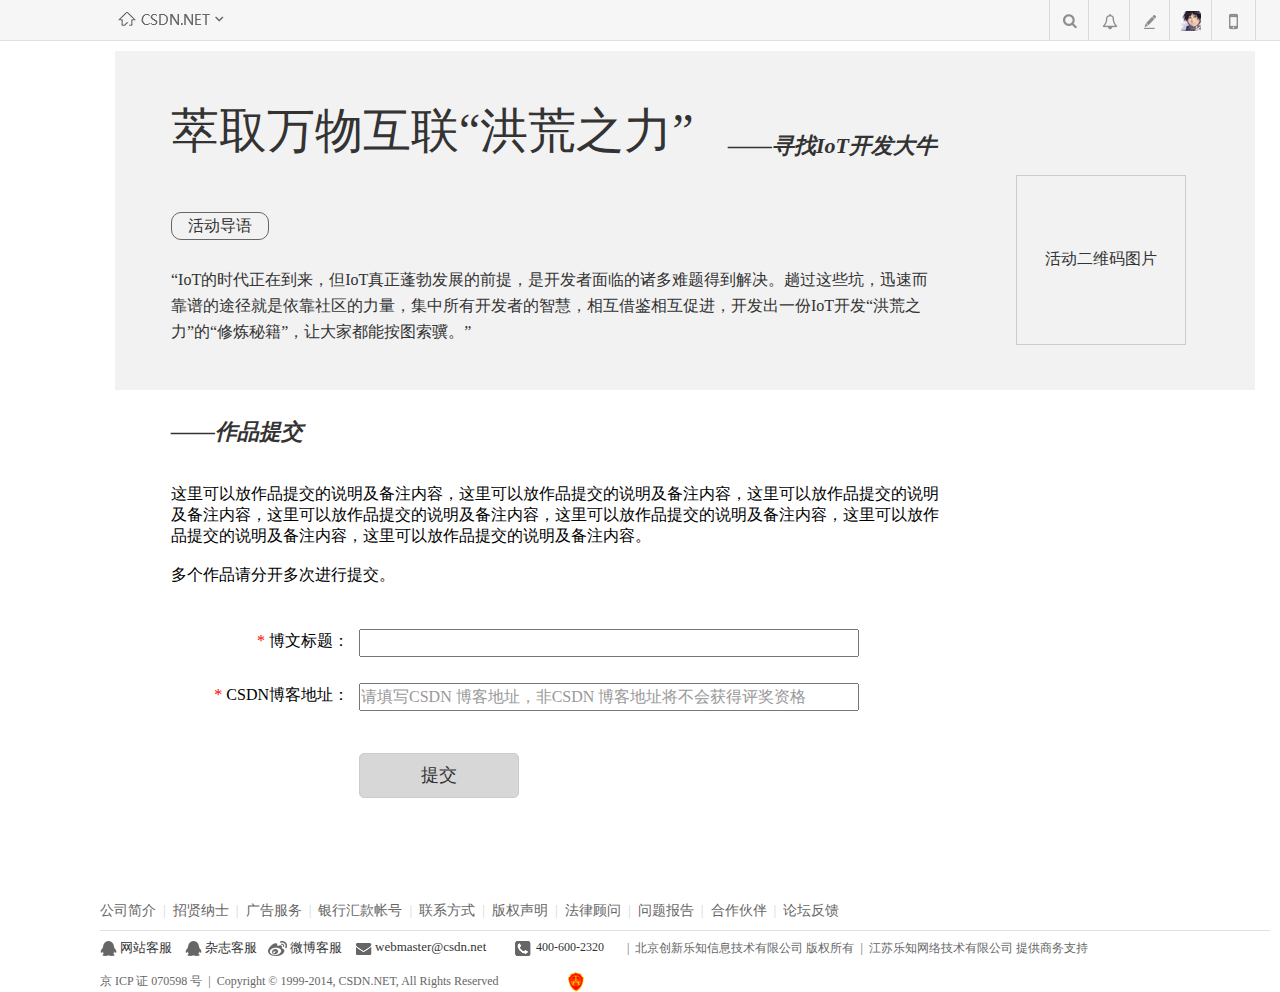
<file: 作品提交.html>
﻿<!DOCTYPE html>
<html>
  <head>
    <title>作品提交</title>
    <meta http-equiv="X-UA-Compatible" content="IE=edge"/>
    <meta http-equiv="content-type" content="text/html; charset=utf-8"/>
    <meta name="apple-mobile-web-app-capable" content="yes"/>
    <link href="resources/css/jquery-ui-themes.css" type="text/css" rel="stylesheet"/>
    <link href="resources/css/axure_rp_page.css" type="text/css" rel="stylesheet"/>
    <link href="data/styles.css" type="text/css" rel="stylesheet"/>
    <link href="files/作品提交/styles.css" type="text/css" rel="stylesheet"/>
    <link href="http://netdna.bootstrapcdn.com/font-awesome/4.5.0/css/font-awesome.css" type="text/css" rel="stylesheet"/>
    <script src="resources/scripts/jquery-1.7.1.min.js"></script>
    <script src="resources/scripts/jquery-ui-1.8.10.custom.min.js"></script>
    <script src="resources/scripts/axure/axQuery.js"></script>
    <script src="resources/scripts/axure/globals.js"></script>
    <script src="resources/scripts/axutils.js"></script>
    <script src="resources/scripts/axure/annotation.js"></script>
    <script src="resources/scripts/axure/axQuery.std.js"></script>
    <script src="resources/scripts/axure/doc.js"></script>
    <script src="data/document.js"></script>
    <script src="resources/scripts/messagecenter.js"></script>
    <script src="resources/scripts/axure/events.js"></script>
    <script src="resources/scripts/axure/recording.js"></script>
    <script src="resources/scripts/axure/action.js"></script>
    <script src="resources/scripts/axure/expr.js"></script>
    <script src="resources/scripts/axure/geometry.js"></script>
    <script src="resources/scripts/axure/flyout.js"></script>
    <script src="resources/scripts/axure/ie.js"></script>
    <script src="resources/scripts/axure/model.js"></script>
    <script src="resources/scripts/axure/repeater.js"></script>
    <script src="resources/scripts/axure/sto.js"></script>
    <script src="resources/scripts/axure/utils.temp.js"></script>
    <script src="resources/scripts/axure/variables.js"></script>
    <script src="resources/scripts/axure/drag.js"></script>
    <script src="resources/scripts/axure/move.js"></script>
    <script src="resources/scripts/axure/visibility.js"></script>
    <script src="resources/scripts/axure/style.js"></script>
    <script src="resources/scripts/axure/adaptive.js"></script>
    <script src="resources/scripts/axure/tree.js"></script>
    <script src="resources/scripts/axure/init.temp.js"></script>
    <script src="files/作品提交/data.js"></script>
    <script src="resources/scripts/axure/legacy.js"></script>
    <script src="resources/scripts/axure/viewer.js"></script>
    <script src="resources/scripts/axure/math.js"></script>
    <script type="text/javascript">
      $axure.utils.getTransparentGifPath = function() { return 'resources/images/transparent.gif'; };
      $axure.utils.getOtherPath = function() { return 'resources/Other.html'; };
      $axure.utils.getReloadPath = function() { return 'resources/reload.html'; };
    </script>
  </head>
  <body>
    <div id="base" class="">

      <!-- Unnamed (header-new) -->

      <!-- Unnamed (Rectangle) -->
      <div id="u431" class="ax_default shape">
        <div id="u431_div" class=""></div>
        <!-- Unnamed () -->
        <div id="u432" class="text" style="display: none; visibility: hidden">
          <p><span></span></p>
        </div>
      </div>

      <!-- Unnamed (Image) -->
      <div id="u433" class="ax_default image">
        <img id="u433_img" class="img " src="images/20160823__iot__/u3.png"/>
        <!-- Unnamed () -->
        <div id="u434" class="text" style="display: none; visibility: hidden">
          <p><span></span></p>
        </div>
      </div>

      <!-- Unnamed (Image) -->
      <div id="u435" class="ax_default image">
        <img id="u435_img" class="img " src="images/20160823__iot__/u5.png"/>
        <!-- Unnamed () -->
        <div id="u436" class="text" style="display: none; visibility: hidden">
          <p><span></span></p>
        </div>
      </div>

      <!-- Unnamed (Horizontal Line) -->
      <div id="u437" class="ax_default horizontal_line">
        <img id="u437_img" class="img " src="images/20160823__iot__/u7.png"/>
        <!-- Unnamed () -->
        <div id="u438" class="text" style="display: none; visibility: hidden">
          <p><span></span></p>
        </div>
      </div>

      <!-- Unnamed (Image) -->
      <div id="u439" class="ax_default image">
        <img id="u439_img" class="img " src="images/20160823__iot__/u9.png"/>
        <!-- Unnamed () -->
        <div id="u440" class="text" style="display: none; visibility: hidden">
          <p><span></span></p>
        </div>
      </div>

      <!-- Unnamed (Rectangle) -->
      <div id="u441" class="ax_default box_2">
        <div id="u441_div" class=""></div>
        <!-- Unnamed () -->
        <div id="u442" class="text" style="display: none; visibility: hidden">
          <p><span></span></p>
        </div>
      </div>

      <!-- Unnamed (Rectangle) -->
      <div id="u443" class="ax_default heading_1">
        <div id="u443_div" class=""></div>
        <!-- Unnamed () -->
        <div id="u444" class="text" style="visibility: visible;">
          <p><span>萃取万物互联“洪荒之力”</span></p>
        </div>
      </div>

      <!-- Unnamed (Rectangle) -->
      <div id="u445" class="ax_default heading_3">
        <div id="u445_div" class=""></div>
        <!-- Unnamed () -->
        <div id="u446" class="text" style="visibility: visible;">
          <p><span>——寻找IoT开发大牛</span></p>
        </div>
      </div>

      <!-- Unnamed (Rectangle) -->
      <div id="u447" class="ax_default box_1">
        <div id="u447_div" class=""></div>
        <!-- Unnamed () -->
        <div id="u448" class="text" style="visibility: visible;">
          <p><span>活动导语</span></p>
        </div>
      </div>

      <!-- Unnamed (Rectangle) -->
      <div id="u449" class="ax_default paragraph">
        <div id="u449_div" class=""></div>
        <!-- Unnamed () -->
        <div id="u450" class="text" style="visibility: visible;">
          <p><span>“IoT的时代正在到来，但IoT真正蓬勃发展的前提，是开发者面临的诸多难题得到解决。趟过这些坑，迅速而靠谱的途径就是依靠社区的力量，集中所有开发者的智慧，相互借鉴相互促进，开发出一份IoT开发“洪荒之力”的“修炼秘籍”，让大家都能按图索骥。”</span></p>
        </div>
      </div>

      <!-- Unnamed (Rectangle) -->
      <div id="u451" class="ax_default box_2">
        <div id="u451_div" class=""></div>
        <!-- Unnamed () -->
        <div id="u452" class="text" style="visibility: visible;">
          <p><span>活动二维码图片</span></p>
        </div>
      </div>

      <!-- Unnamed (Rectangle) -->
      <div id="u453" class="ax_default heading_3">
        <div id="u453_div" class=""></div>
        <!-- Unnamed () -->
        <div id="u454" class="text" style="visibility: visible;">
          <p><span>——作品提交</span></p>
        </div>
      </div>

      <!-- Unnamed (Rectangle) -->
      <div id="u455" class="ax_default paragraph">
        <div id="u455_div" class=""></div>
        <!-- Unnamed () -->
        <div id="u456" class="text" style="visibility: visible;">
          <p><span style="color:#FF0000;">&nbsp;* </span><span style="color:#000000;">CSDN博客地址：</span></p>
        </div>
      </div>

      <!-- Unnamed (Text Field) -->
      <div id="u457" class="ax_default text_field1">
        <input id="u457_input" type="text" value=""/>
      </div>

      <!-- Unnamed (Rectangle) -->
      <div id="u458" class="ax_default paragraph">
        <div id="u458_div" class=""></div>
        <!-- Unnamed () -->
        <div id="u459" class="text" style="visibility: visible;">
          <p><span>这里可以放作品提交的说明及备注内容，这里可以放作品提交的说明及备注内容，这里可以放作品提交的说明及备注内容，这里可以放作品提交的说明及备注内容，这里可以放作品提交的说明及备注内容，这里可以放作品提交的说明及备注内容，这里可以放作品提交的说明及备注内容。</span></p><p><span><br></span></p><p><span>多个作品请分开多次进行提交。</span></p>
        </div>
      </div>

      <!-- Unnamed (Rectangle) -->
      <div id="u460" class="ax_default paragraph">
        <div id="u460_div" class=""></div>
        <!-- Unnamed () -->
        <div id="u461" class="text" style="visibility: visible;">
          <p><span style="color:#FF0000;">&nbsp;* </span><span style="color:#000000;">博文标题：</span></p>
        </div>
      </div>

      <!-- Unnamed (Text Field) -->
      <div id="u462" class="ax_default text_field1">
        <input id="u462_input" type="text" value=""/>
      </div>

      <!-- Unnamed (Rectangle) -->
      <div id="u463" class="ax_default box_3">
        <div id="u463_div" class=""></div>
        <!-- Unnamed () -->
        <div id="u464" class="text" style="visibility: visible;">
          <p><span>提交</span></p>
        </div>
      </div>

      <!-- Unnamed (footer) -->

      <!-- Unnamed (Group) -->
      <div id="u466" class="ax_default">

        <!-- Unnamed (Group) -->
        <div id="u467" class="ax_default">

          <!-- Unnamed (Group) -->
          <div id="u468" class="ax_default">

            <!-- Unnamed (Group) -->
            <div id="u469" class="ax_default">

              <!-- Unnamed (Rectangle) -->
              <div id="u470" class="ax_default paragraph">
                <div id="u470_div" class=""></div>
                <!-- Unnamed () -->
                <div id="u471" class="text" style="visibility: visible;">
                  <p><span>杂志客服</span></p>
                </div>
              </div>

              <!-- Unnamed (Rectangle) -->
              <div id="u472" class="ax_default paragraph">
                <div id="u472_div" class=""></div>
                <!-- Unnamed () -->
                <div id="u473" class="text" style="visibility: visible;">
                  <p><span>网站客服</span></p>
                </div>
              </div>

              <!-- Unnamed (Image) -->
              <div id="u474" class="ax_default image">
                <img id="u474_img" class="img " src="images/20160823__iot__/u98.png"/>
                <!-- Unnamed () -->
                <div id="u475" class="text" style="display: none; visibility: hidden">
                  <p><span></span></p>
                </div>
              </div>

              <!-- Unnamed (Rectangle) -->
              <div id="u476" class="ax_default paragraph">
                <div id="u476_div" class=""></div>
                <!-- Unnamed () -->
                <div id="u477" class="text" style="visibility: visible;">
                  <p><span>微博客服</span></p>
                </div>
              </div>

              <!-- weibo-on (Image) -->
              <div id="u478" class="ax_default image ax_default_hidden" data-label="weibo-on" style="display: none; visibility: hidden">
                <img id="u478_img" class="img " src="images/20160823__iot__/weibo-on_u102.png"/>
                <!-- Unnamed () -->
                <div id="u479" class="text" style="display: none; visibility: hidden">
                  <p><span></span></p>
                </div>
              </div>

              <!-- Unnamed (Image) -->
              <div id="u480" class="ax_default image">
                <img id="u480_img" class="img " src="images/20160823__iot__/u104.png"/>
                <!-- Unnamed () -->
                <div id="u481" class="text" style="display: none; visibility: hidden">
                  <p><span></span></p>
                </div>
              </div>

              <!-- qq2-on (Image) -->
              <div id="u482" class="ax_default image ax_default_hidden" data-label="qq2-on" style="display: none; visibility: hidden">
                <img id="u482_img" class="img " src="images/20160823__iot__/qq2-on_u106.png"/>
                <!-- Unnamed () -->
                <div id="u483" class="text" style="display: none; visibility: hidden">
                  <p><span></span></p>
                </div>
              </div>
            </div>

            <!-- qq1-on (Image) -->
            <div id="u484" class="ax_default image ax_default_hidden" data-label="qq1-on" style="display: none; visibility: hidden">
              <img id="u484_img" class="img " src="images/20160823__iot__/qq2-on_u106.png"/>
              <!-- Unnamed () -->
              <div id="u485" class="text" style="display: none; visibility: hidden">
                <p><span></span></p>
              </div>
            </div>
          </div>

          <!-- Unnamed (Image) -->
          <div id="u486" class="ax_default image">
            <img id="u486_img" class="img " src="images/20160823__iot__/u104.png"/>
            <!-- Unnamed () -->
            <div id="u487" class="text" style="display: none; visibility: hidden">
              <p><span></span></p>
            </div>
          </div>
        </div>

        <!-- Unnamed (Rectangle) -->
        <div id="u488" class="ax_default paragraph">
          <div id="u488_div" class=""></div>
          <!-- Unnamed () -->
          <div id="u489" class="text" style="visibility: visible;">
            <p><span style="color:#666666;">公司简介&nbsp; </span><span style="color:#D7D7D7;">|</span><span style="color:#666666;">&nbsp; 招贤纳士&nbsp; </span><span style="color:#D7D7D7;">|</span><span style="color:#666666;">&nbsp; 广告服务&nbsp; </span><span style="color:#D7D7D7;">|</span><span style="color:#666666;">&nbsp; 银行汇款帐号&nbsp; </span><span style="color:#D7D7D7;">|</span><span style="color:#666666;">&nbsp; 联系方式&nbsp; </span><span style="color:#D7D7D7;">|</span><span style="color:#666666;">&nbsp; 版权声明&nbsp; </span><span style="color:#D7D7D7;">|</span><span style="color:#666666;">&nbsp; 法律顾问&nbsp; </span><span style="color:#D7D7D7;">|</span><span style="color:#666666;">&nbsp; 问题报告&nbsp; </span><span style="color:#D7D7D7;">|</span><span style="color:#666666;">&nbsp; 合作伙伴&nbsp; </span><span style="color:#D7D7D7;">|</span><span style="color:#666666;">&nbsp; 论坛反馈</span></p>
          </div>
        </div>

        <!-- Unnamed (Group) -->
        <div id="u490" class="ax_default">

          <!-- Unnamed (Image) -->
          <div id="u491" class="ax_default image">
            <img id="u491_img" class="img " src="images/20160823__iot__/u115.png"/>
            <!-- Unnamed () -->
            <div id="u492" class="text" style="display: none; visibility: hidden">
              <p><span></span></p>
            </div>
          </div>

          <!-- Unnamed (Rectangle) -->
          <div id="u493" class="ax_default paragraph">
            <div id="u493_div" class=""></div>
            <!-- Unnamed () -->
            <div id="u494" class="text" style="visibility: visible;">
              <p><span>webmaster@csdn.net</span></p>
            </div>
          </div>

          <!-- Unnamed (Image) -->
          <div id="u495" class="ax_default image">
            <img id="u495_img" class="img " src="images/20160823__iot__/u119.png"/>
            <!-- Unnamed () -->
            <div id="u496" class="text" style="display: none; visibility: hidden">
              <p><span></span></p>
            </div>
          </div>

          <!-- Unnamed (Rectangle) -->
          <div id="u497" class="ax_default paragraph">
            <div id="u497_div" class=""></div>
            <!-- Unnamed () -->
            <div id="u498" class="text" style="visibility: visible;">
              <p><span>400-600-2320</span></p>
            </div>
          </div>

          <!-- mail-on (Image) -->
          <div id="u499" class="ax_default image ax_default_hidden" data-label="mail-on" style="display: none; visibility: hidden">
            <img id="u499_img" class="img " src="images/20160823__iot__/mail-on_u123.png"/>
            <!-- Unnamed () -->
            <div id="u500" class="text" style="display: none; visibility: hidden">
              <p><span></span></p>
            </div>
          </div>

          <!-- phone-on (Image) -->
          <div id="u501" class="ax_default image ax_default_hidden" data-label="phone-on" style="display: none; visibility: hidden">
            <img id="u501_img" class="img " src="images/20160823__iot__/phone-on_u125.png"/>
            <!-- Unnamed () -->
            <div id="u502" class="text" style="display: none; visibility: hidden">
              <p><span></span></p>
            </div>
          </div>
        </div>

        <!-- Unnamed (Rectangle) -->
        <div id="u503" class="ax_default paragraph">
          <div id="u503_div" class=""></div>
          <!-- Unnamed () -->
          <div id="u504" class="text" style="visibility: visible;">
            <p><span style="color:#6B6B6B;">|</span><span style="color:#666666;">&nbsp; 北京创新乐知信息技术有限公司 版权所有&nbsp; </span><span style="color:#6B6B6B;">|</span><span style="color:#666666;">&nbsp; 江苏乐知网络技术有限公司 提供商务支持</span></p>
          </div>
        </div>

        <!-- Unnamed (Group) -->
        <div id="u505" class="ax_default">

          <!-- Unnamed (Rectangle) -->
          <div id="u506" class="ax_default paragraph">
            <div id="u506_div" class=""></div>
            <!-- Unnamed () -->
            <div id="u507" class="text" style="visibility: visible;">
              <p><span style="color:#666666;">京 ICP 证 070598 号&nbsp; </span><span style="color:#6B6B6B;">|</span><span style="color:#666666;">&nbsp; Copyright © 1999-2014, CSDN.NET, All Rights Reserved</span></p>
            </div>
          </div>

          <!-- Unnamed (Image) -->
          <div id="u508" class="ax_default image">
            <img id="u508_img" class="img " src="images/20160823__iot__/u132.png"/>
            <!-- Unnamed () -->
            <div id="u509" class="text" style="display: none; visibility: hidden">
              <p><span></span></p>
            </div>
          </div>
        </div>

        <!-- Unnamed (Horizontal Line) -->
        <div id="u510" class="ax_default horizontal_line">
          <img id="u510_img" class="img " src="images/20160823__iot__/u134.png"/>
          <!-- Unnamed () -->
          <div id="u511" class="text" style="display: none; visibility: hidden">
            <p><span></span></p>
          </div>
        </div>
      </div>
    </div>
  </body>
</html>
</file>
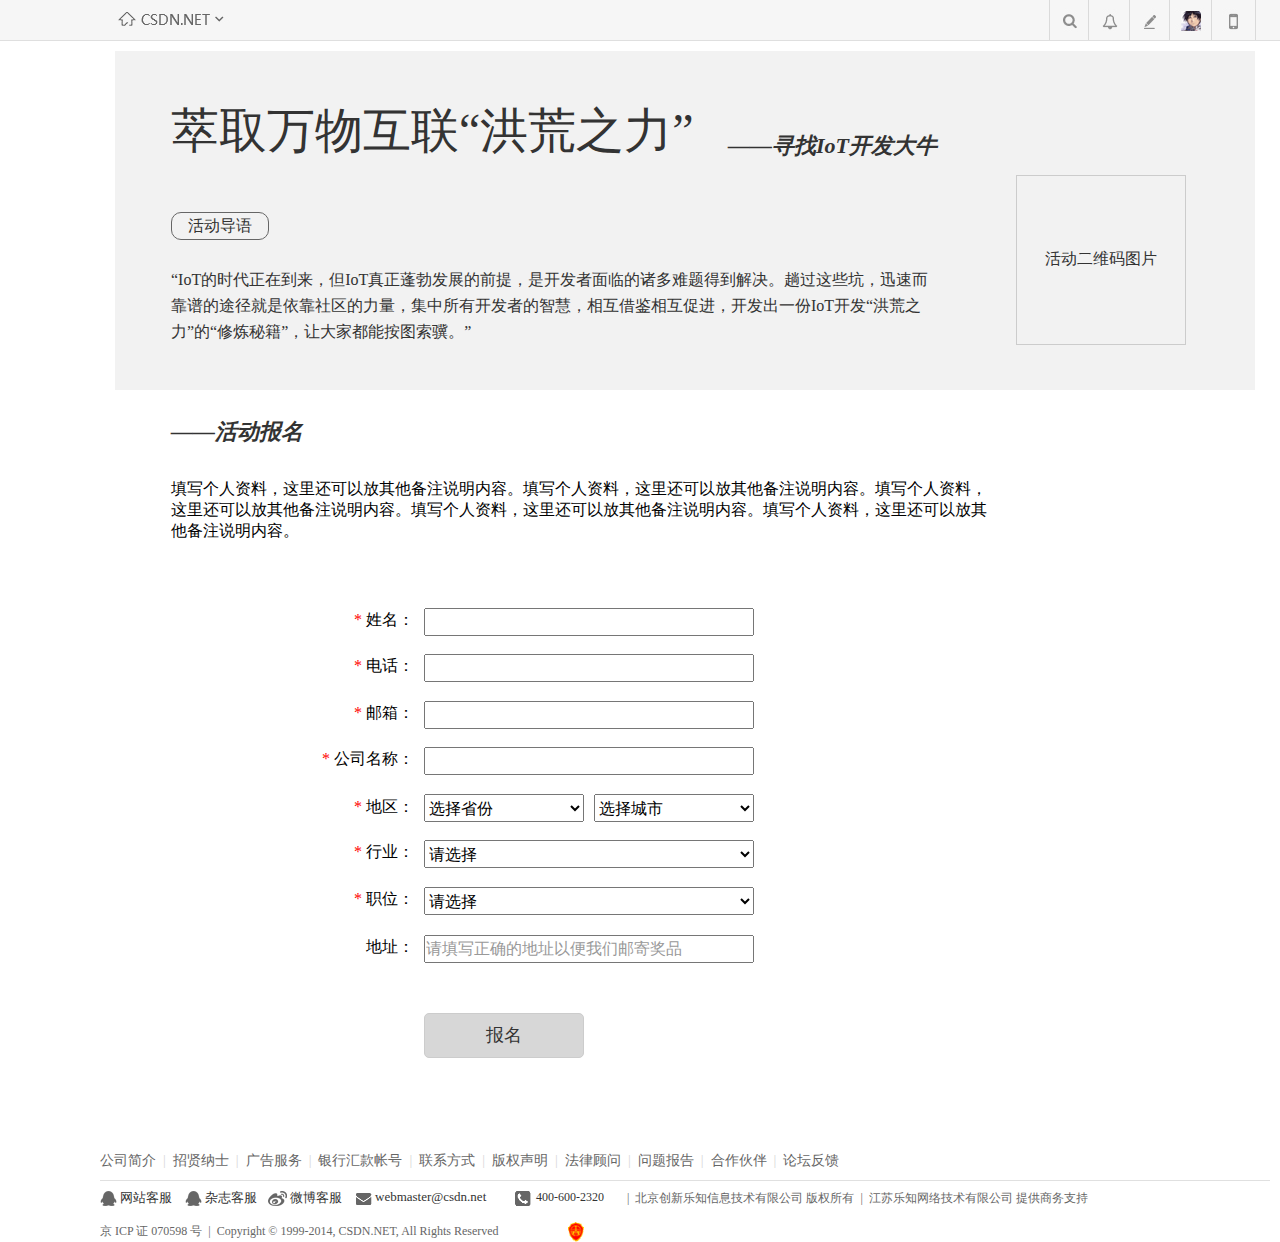
<file: 活动报名.html>
﻿<!DOCTYPE html>
<html>
  <head>
    <title>活动报名</title>
    <meta http-equiv="X-UA-Compatible" content="IE=edge"/>
    <meta http-equiv="content-type" content="text/html; charset=utf-8"/>
    <meta name="apple-mobile-web-app-capable" content="yes"/>
    <link href="resources/css/jquery-ui-themes.css" type="text/css" rel="stylesheet"/>
    <link href="resources/css/axure_rp_page.css" type="text/css" rel="stylesheet"/>
    <link href="data/styles.css" type="text/css" rel="stylesheet"/>
    <link href="files/活动报名/styles.css" type="text/css" rel="stylesheet"/>
    <link href="http://netdna.bootstrapcdn.com/font-awesome/4.5.0/css/font-awesome.css" type="text/css" rel="stylesheet"/>
    <script src="resources/scripts/jquery-1.7.1.min.js"></script>
    <script src="resources/scripts/jquery-ui-1.8.10.custom.min.js"></script>
    <script src="resources/scripts/axure/axQuery.js"></script>
    <script src="resources/scripts/axure/globals.js"></script>
    <script src="resources/scripts/axutils.js"></script>
    <script src="resources/scripts/axure/annotation.js"></script>
    <script src="resources/scripts/axure/axQuery.std.js"></script>
    <script src="resources/scripts/axure/doc.js"></script>
    <script src="data/document.js"></script>
    <script src="resources/scripts/messagecenter.js"></script>
    <script src="resources/scripts/axure/events.js"></script>
    <script src="resources/scripts/axure/recording.js"></script>
    <script src="resources/scripts/axure/action.js"></script>
    <script src="resources/scripts/axure/expr.js"></script>
    <script src="resources/scripts/axure/geometry.js"></script>
    <script src="resources/scripts/axure/flyout.js"></script>
    <script src="resources/scripts/axure/ie.js"></script>
    <script src="resources/scripts/axure/model.js"></script>
    <script src="resources/scripts/axure/repeater.js"></script>
    <script src="resources/scripts/axure/sto.js"></script>
    <script src="resources/scripts/axure/utils.temp.js"></script>
    <script src="resources/scripts/axure/variables.js"></script>
    <script src="resources/scripts/axure/drag.js"></script>
    <script src="resources/scripts/axure/move.js"></script>
    <script src="resources/scripts/axure/visibility.js"></script>
    <script src="resources/scripts/axure/style.js"></script>
    <script src="resources/scripts/axure/adaptive.js"></script>
    <script src="resources/scripts/axure/tree.js"></script>
    <script src="resources/scripts/axure/init.temp.js"></script>
    <script src="files/活动报名/data.js"></script>
    <script src="resources/scripts/axure/legacy.js"></script>
    <script src="resources/scripts/axure/viewer.js"></script>
    <script src="resources/scripts/axure/math.js"></script>
    <script type="text/javascript">
      $axure.utils.getTransparentGifPath = function() { return 'resources/images/transparent.gif'; };
      $axure.utils.getOtherPath = function() { return 'resources/Other.html'; };
      $axure.utils.getReloadPath = function() { return 'resources/reload.html'; };
    </script>
  </head>
  <body>
    <div id="base" class="">

      <!-- Unnamed (header-new) -->

      <!-- Unnamed (Rectangle) -->
      <div id="u321" class="ax_default shape">
        <div id="u321_div" class=""></div>
        <!-- Unnamed () -->
        <div id="u322" class="text" style="display: none; visibility: hidden">
          <p><span></span></p>
        </div>
      </div>

      <!-- Unnamed (Image) -->
      <div id="u323" class="ax_default image">
        <img id="u323_img" class="img " src="images/20160823__iot__/u3.png"/>
        <!-- Unnamed () -->
        <div id="u324" class="text" style="display: none; visibility: hidden">
          <p><span></span></p>
        </div>
      </div>

      <!-- Unnamed (Image) -->
      <div id="u325" class="ax_default image">
        <img id="u325_img" class="img " src="images/20160823__iot__/u5.png"/>
        <!-- Unnamed () -->
        <div id="u326" class="text" style="display: none; visibility: hidden">
          <p><span></span></p>
        </div>
      </div>

      <!-- Unnamed (Horizontal Line) -->
      <div id="u327" class="ax_default horizontal_line">
        <img id="u327_img" class="img " src="images/20160823__iot__/u7.png"/>
        <!-- Unnamed () -->
        <div id="u328" class="text" style="display: none; visibility: hidden">
          <p><span></span></p>
        </div>
      </div>

      <!-- Unnamed (Image) -->
      <div id="u329" class="ax_default image">
        <img id="u329_img" class="img " src="images/20160823__iot__/u9.png"/>
        <!-- Unnamed () -->
        <div id="u330" class="text" style="display: none; visibility: hidden">
          <p><span></span></p>
        </div>
      </div>

      <!-- Unnamed (Rectangle) -->
      <div id="u331" class="ax_default box_2">
        <div id="u331_div" class=""></div>
        <!-- Unnamed () -->
        <div id="u332" class="text" style="display: none; visibility: hidden">
          <p><span></span></p>
        </div>
      </div>

      <!-- Unnamed (Rectangle) -->
      <div id="u333" class="ax_default heading_1">
        <div id="u333_div" class=""></div>
        <!-- Unnamed () -->
        <div id="u334" class="text" style="visibility: visible;">
          <p><span>萃取万物互联“洪荒之力”</span></p>
        </div>
      </div>

      <!-- Unnamed (Rectangle) -->
      <div id="u335" class="ax_default heading_3">
        <div id="u335_div" class=""></div>
        <!-- Unnamed () -->
        <div id="u336" class="text" style="visibility: visible;">
          <p><span>——寻找IoT开发大牛</span></p>
        </div>
      </div>

      <!-- Unnamed (Rectangle) -->
      <div id="u337" class="ax_default box_1">
        <div id="u337_div" class=""></div>
        <!-- Unnamed () -->
        <div id="u338" class="text" style="visibility: visible;">
          <p><span>活动导语</span></p>
        </div>
      </div>

      <!-- Unnamed (Rectangle) -->
      <div id="u339" class="ax_default paragraph">
        <div id="u339_div" class=""></div>
        <!-- Unnamed () -->
        <div id="u340" class="text" style="visibility: visible;">
          <p><span>“IoT的时代正在到来，但IoT真正蓬勃发展的前提，是开发者面临的诸多难题得到解决。趟过这些坑，迅速而靠谱的途径就是依靠社区的力量，集中所有开发者的智慧，相互借鉴相互促进，开发出一份IoT开发“洪荒之力”的“修炼秘籍”，让大家都能按图索骥。”</span></p>
        </div>
      </div>

      <!-- Unnamed (Rectangle) -->
      <div id="u341" class="ax_default box_2">
        <div id="u341_div" class=""></div>
        <!-- Unnamed () -->
        <div id="u342" class="text" style="visibility: visible;">
          <p><span>活动二维码图片</span></p>
        </div>
      </div>

      <!-- Unnamed (Group) -->
      <div id="u343" class="ax_default">

        <!-- Unnamed (Rectangle) -->
        <div id="u344" class="ax_default paragraph">
          <div id="u344_div" class=""></div>
          <!-- Unnamed () -->
          <div id="u345" class="text" style="visibility: visible;">
            <p><span style="color:#FF0000;">&nbsp;* </span><span style="color:#000000;">姓名：</span></p>
          </div>
        </div>

        <!-- Unnamed (Text Field) -->
        <div id="u346" class="ax_default text_field">
          <input id="u346_input" type="text" value=""/>
        </div>
      </div>

      <!-- Unnamed (Group) -->
      <div id="u347" class="ax_default">

        <!-- Unnamed (Rectangle) -->
        <div id="u348" class="ax_default paragraph">
          <div id="u348_div" class=""></div>
          <!-- Unnamed () -->
          <div id="u349" class="text" style="visibility: visible;">
            <p><span style="color:#FF0000;">&nbsp;* </span><span style="color:#000000;">公司名称：</span></p>
          </div>
        </div>

        <!-- Unnamed (Text Field) -->
        <div id="u350" class="ax_default text_field">
          <input id="u350_input" type="text" value=""/>
        </div>
      </div>

      <!-- Unnamed (Group) -->
      <div id="u351" class="ax_default">

        <!-- Unnamed (Rectangle) -->
        <div id="u352" class="ax_default paragraph">
          <div id="u352_div" class=""></div>
          <!-- Unnamed () -->
          <div id="u353" class="text" style="visibility: visible;">
            <p><span style="color:#FF0000;">&nbsp;* </span><span style="color:#000000;">职位：</span></p>
          </div>
        </div>

        <!-- Unnamed (Droplist) -->
        <div id="u354" class="ax_default droplist1">
          <select id="u354_input">
            <option value="请选择">请选择</option>
            <option value="CEO/董事长/总经理 ">CEO/董事长/总经理 </option>
            <option value="CTO/CIO/技术副总裁/总工程师">CTO/CIO/技术副总裁/总工程师</option>
            <option value="技术总监/研发总监">技术总监/研发总监</option>
            <option value="产品总监">产品总监</option>
            <option value="项目总监">项目总监</option>
            <option value="设计/创意总监 ">设计/创意总监 </option>
            <option value="教育及科研机构管理者">教育及科研机构管理者</option>
            <option value="IT运维总监 ">IT运维总监 </option>
            <option value="技术经理">技术经理</option>
            <option value="项目经理">项目经理</option>
            <option value="研发部门经理">研发部门经理</option>
            <option value="COO/运营总监/运营经理">COO/运营总监/运营经理</option>
            <option value="IT运维经理">IT运维经理</option>
            <option value="过程改进经理/敏捷教练">过程改进经理/敏捷教练</option>
            <option value="测试经理">测试经理</option>
            <option value="产品经理">产品经理</option>
            <option value="架构师">架构师</option>
            <option value="开发组长/高级工程师/技术专家">开发组长/高级工程师/技术专家</option>
            <option value="业务/需求分析师">业务/需求分析师</option>
            <option value="Web前端工程师">Web前端工程师</option>
            <option value="移动客户端工程师">移动客户端工程师</option>
            <option value="服务器端工程师">服务器端工程师</option>
            <option value="数据科学家">数据科学家</option>
            <option value="安全工程师">安全工程师</option>
            <option value="硬件工程师">硬件工程师</option>
            <option value="数据库工程师/管理员">数据库工程师/管理员</option>
            <option value="测试工程师">测试工程师</option>
            <option value="运维工程师/系统管理员/网络管理员">运维工程师/系统管理员/网络管理员</option>
            <option value="UI设计/制作">UI设计/制作</option>
            <option value="人力资源经理">人力资源经理</option>
            <option value="CMO/市场总监/市场经理">CMO/市场总监/市场经理</option>
            <option value="媒体从业者">媒体从业者</option>
            <option value="高校教师 / 培训机构讲师">高校教师 / 培训机构讲师</option>
            <option value="学生">学生</option>
            <option value="研究员/技术专家/教授">研究员/技术专家/教授</option>
            <option value="其他">其他</option>
          </select>
        </div>
      </div>

      <!-- Unnamed (Group) -->
      <div id="u355" class="ax_default">

        <!-- Unnamed (Group) -->
        <div id="u356" class="ax_default">

          <!-- Unnamed (Rectangle) -->
          <div id="u357" class="ax_default paragraph">
            <div id="u357_div" class=""></div>
            <!-- Unnamed () -->
            <div id="u358" class="text" style="visibility: visible;">
              <p><span style="color:#FF0000;">&nbsp;* </span><span style="color:#000000;">地区：</span></p>
            </div>
          </div>

          <!-- Unnamed (Droplist) -->
          <div id="u359" class="ax_default droplist1">
            <select id="u359_input">
              <option value="选择省份">选择省份</option>
              <option value="北京">北京</option>
              <option value="天津">天津</option>
              <option value="河北">河北</option>
              <option value="山西">山西</option>
              <option value="内蒙古">内蒙古</option>
              <option value="辽宁">辽宁</option>
              <option value="吉林">吉林</option>
              <option value="黑龙江">黑龙江</option>
              <option value="上海">上海</option>
              <option value="江苏">江苏</option>
              <option value="浙江">浙江</option>
              <option value="安徽">安徽</option>
              <option value="福建">福建</option>
              <option value="江西">江西</option>
              <option value="山东">山东</option>
              <option value="河南">河南</option>
              <option value="湖北">湖北</option>
              <option value="湖南">湖南</option>
              <option value="广东">广东</option>
              <option value="广西">广西</option>
              <option value="海南">海南</option>
              <option value="重庆">重庆</option>
              <option value="四川">四川</option>
              <option value="贵州">贵州</option>
              <option value="云南">云南</option>
              <option value="西藏">西藏</option>
              <option value="陕西">陕西</option>
              <option value="甘肃">甘肃</option>
              <option value="青海">青海</option>
              <option value="宁夏">宁夏</option>
              <option value="新疆">新疆</option>
              <option value="台湾">台湾</option>
              <option value="香港">香港</option>
              <option value="澳门">澳门</option>
            </select>
          </div>
        </div>

        <!-- Unnamed (Droplist) -->
        <div id="u360" class="ax_default droplist1">
          <select id="u360_input">
            <option value="选择城市">选择城市</option>
            <option value="东城">东城</option>
            <option value="西城">西城</option>
            <option value="崇文">崇文</option>
            <option value="宣武">宣武</option>
            <option value="朝阳">朝阳</option>
            <option value="丰台">丰台</option>
            <option value="石景山">石景山</option>
            <option value="海淀">海淀</option>
            <option value="门头沟">门头沟</option>
            <option value="房山">房山</option>
            <option value="通州">通州</option>
            <option value="顺义">顺义</option>
            <option value="昌平">昌平</option>
            <option value="大兴">大兴</option>
            <option value="怀柔">怀柔</option>
            <option value="平谷">平谷</option>
            <option value="密云">密云</option>
            <option value="延庆">延庆</option>
          </select>
        </div>
      </div>

      <!-- Unnamed (Group) -->
      <div id="u361" class="ax_default">

        <!-- Unnamed (Rectangle) -->
        <div id="u362" class="ax_default paragraph">
          <div id="u362_div" class=""></div>
          <!-- Unnamed () -->
          <div id="u363" class="text" style="visibility: visible;">
            <p><span style="color:#FF0000;">&nbsp;* </span><span style="color:#000000;">行业：</span></p>
          </div>
        </div>

        <!-- Unnamed (Droplist) -->
        <div id="u364" class="ax_default droplist1">
          <select id="u364_input">
            <option value="请选择">请选择</option>
            <option value="电子·微电子">电子·微电子</option>
            <option value="通信(设备·运营·增值服务)">通信(设备·运营·增值服务)</option>
            <option value="批发·零售">批发·零售</option>
            <option value="贸易·进出口">贸易·进出口</option>
            <option value="广告·会展·公关">广告·会展·公关</option>
            <option value="专业服务(咨询·财会·法律等)">专业服务(咨询·财会·法律等)</option>
            <option value="房地产开发·建筑与工程">房地产开发·建筑与工程</option>
            <option value="娱乐·运动·休闲">娱乐·运动·休闲</option>
            <option value="快速消费品(食品·饮料·日化·烟酒等)">快速消费品(食品·饮料·日化·烟酒等)</option>
            <option value="家电业">家电业</option>
            <option value="家居·室内设计·装潢">家居·室内设计·装潢</option>
            <option value="旅游·酒店·餐饮服务">旅游·酒店·餐饮服务</option>
            <option value="交通·运输·物流">交通·运输·物流</option>
            <option value="办公设备·用品">办公设备·用品</option>
            <option value="医疗设备·器械">医疗设备·器械</option>
            <option value="汽车·摩托车(制造·维护·配件·销售·服务)">汽车·摩托车(制造·维护·配件·销售·服务)</option>
            <option value="制药·生物工程">制药·生物工程</option>
            <option value="环保">环保</option>
            <option value="印刷·包装·造纸">印刷·包装·造纸</option>
            <option value="中介服务(人才·商标专利)">中介服务(人才·商标专利)</option>
            <option value="教育·培训·科研·院校">教育·培训·科研·院校</option>
            <option value="医疗·保健·美容·卫生服务">医疗·保健·美容·卫生服务</option>
            <option value="互联网·电子商务">互联网·电子商务</option>
            <option value="仪器·仪表·工业自动化·电气">仪器·仪表·工业自动化·电气</option>
            <option value="计算机软件">计算机软件</option>
            <option value="计算机硬件·网络设备">计算机硬件·网络设备</option>
            <option value="IT服务·系统集成">IT服务·系统集成</option>
            <option value="银行">银行</option>
            <option value="保险">保险</option>
            <option value="基金·证券·期货·投资">基金·证券·期货·投资</option>
            <option value="耐用消费品(服饰·纺织·家具）">耐用消费品(服饰·纺织·家具）</option>
            <option value="机械制造·机电·重工">机械制造·机电·重工</option>
            <option value="原材料及加工（金属·木材·橡胶·塑料·玻璃·陶瓷·建材）">原材料及加工（金属·木材·橡胶·塑料·玻璃·陶瓷·建材）</option>
            <option value="政府·非营利机构">政府·非营利机构</option>
            <option value="房地产服务(中介·物业管理·监理、设计院)">房地产服务(中介·物业管理·监理、设计院)</option>
            <option value="媒体·出版·文化传播">媒体·出版·文化传播</option>
            <option value="化工">化工</option>
            <option value="采掘·冶炼">采掘·冶炼</option>
            <option value="国防/军队">国防/军队</option>
            <option value="能源（电力·石油）·水利">能源（电力·石油）·水利</option>
            <option value="移动与手机应用">移动与手机应用</option>
            <option value="软件外包">软件外包</option>
            <option value="网络游戏">网络游戏</option>
            <option value="嵌入式">嵌入式</option>
            <option value="其他">其他</option>
          </select>
        </div>
      </div>

      <!-- Unnamed (Group) -->
      <div id="u365" class="ax_default">

        <!-- Unnamed (Rectangle) -->
        <div id="u366" class="ax_default paragraph">
          <div id="u366_div" class=""></div>
          <!-- Unnamed () -->
          <div id="u367" class="text" style="visibility: visible;">
            <p><span style="color:#FF0000;">&nbsp;* </span><span style="color:#000000;">电话：</span></p>
          </div>
        </div>

        <!-- Unnamed (Text Field) -->
        <div id="u368" class="ax_default text_field">
          <input id="u368_input" type="text" value=""/>
        </div>
      </div>

      <!-- Unnamed (Group) -->
      <div id="u369" class="ax_default">

        <!-- Unnamed (Rectangle) -->
        <div id="u370" class="ax_default paragraph">
          <div id="u370_div" class=""></div>
          <!-- Unnamed () -->
          <div id="u371" class="text" style="visibility: visible;">
            <p><span style="color:#FF0000;">&nbsp;* </span><span style="color:#000000;">邮箱：</span></p>
          </div>
        </div>

        <!-- Unnamed (Text Field) -->
        <div id="u372" class="ax_default text_field">
          <input id="u372_input" type="text" value=""/>
        </div>
      </div>

      <!-- Unnamed (Rectangle) -->
      <div id="u373" class="ax_default box_3">
        <div id="u373_div" class=""></div>
        <!-- Unnamed () -->
        <div id="u374" class="text" style="visibility: visible;">
          <p><span>报名</span></p>
        </div>
      </div>

      <!-- Unnamed (Rectangle) -->
      <div id="u375" class="ax_default paragraph">
        <div id="u375_div" class=""></div>
        <!-- Unnamed () -->
        <div id="u376" class="text" style="visibility: visible;">
          <p><span>填写个人资料，这里还可以放其他备注说明内容。填写个人资料，这里还可以放其他备注说明内容。填写个人资料，这里还可以放其他备注说明内容。填写个人资料，这里还可以放其他备注说明内容。填写个人资料，这里还可以放其他备注说明内容。</span></p>
        </div>
      </div>

      <!-- Unnamed (Group) -->
      <div id="u377" class="ax_default">

        <!-- Unnamed (Rectangle) -->
        <div id="u378" class="ax_default paragraph">
          <div id="u378_div" class=""></div>
          <!-- Unnamed () -->
          <div id="u379" class="text" style="visibility: visible;">
            <p><span>地址：</span></p>
          </div>
        </div>
      </div>

      <!-- Unnamed (Text Field) -->
      <div id="u380" class="ax_default text_field">
        <input id="u380_input" type="text" value=""/>
      </div>

      <!-- Unnamed (Rectangle) -->
      <div id="u381" class="ax_default heading_3">
        <div id="u381_div" class=""></div>
        <!-- Unnamed () -->
        <div id="u382" class="text" style="visibility: visible;">
          <p><span>——活动报名</span></p>
        </div>
      </div>

      <!-- Unnamed (footer) -->

      <!-- Unnamed (Group) -->
      <div id="u384" class="ax_default">

        <!-- Unnamed (Group) -->
        <div id="u385" class="ax_default">

          <!-- Unnamed (Group) -->
          <div id="u386" class="ax_default">

            <!-- Unnamed (Group) -->
            <div id="u387" class="ax_default">

              <!-- Unnamed (Rectangle) -->
              <div id="u388" class="ax_default paragraph">
                <div id="u388_div" class=""></div>
                <!-- Unnamed () -->
                <div id="u389" class="text" style="visibility: visible;">
                  <p><span>杂志客服</span></p>
                </div>
              </div>

              <!-- Unnamed (Rectangle) -->
              <div id="u390" class="ax_default paragraph">
                <div id="u390_div" class=""></div>
                <!-- Unnamed () -->
                <div id="u391" class="text" style="visibility: visible;">
                  <p><span>网站客服</span></p>
                </div>
              </div>

              <!-- Unnamed (Image) -->
              <div id="u392" class="ax_default image">
                <img id="u392_img" class="img " src="images/20160823__iot__/u98.png"/>
                <!-- Unnamed () -->
                <div id="u393" class="text" style="display: none; visibility: hidden">
                  <p><span></span></p>
                </div>
              </div>

              <!-- Unnamed (Rectangle) -->
              <div id="u394" class="ax_default paragraph">
                <div id="u394_div" class=""></div>
                <!-- Unnamed () -->
                <div id="u395" class="text" style="visibility: visible;">
                  <p><span>微博客服</span></p>
                </div>
              </div>

              <!-- weibo-on (Image) -->
              <div id="u396" class="ax_default image ax_default_hidden" data-label="weibo-on" style="display: none; visibility: hidden">
                <img id="u396_img" class="img " src="images/20160823__iot__/weibo-on_u102.png"/>
                <!-- Unnamed () -->
                <div id="u397" class="text" style="display: none; visibility: hidden">
                  <p><span></span></p>
                </div>
              </div>

              <!-- Unnamed (Image) -->
              <div id="u398" class="ax_default image">
                <img id="u398_img" class="img " src="images/20160823__iot__/u104.png"/>
                <!-- Unnamed () -->
                <div id="u399" class="text" style="display: none; visibility: hidden">
                  <p><span></span></p>
                </div>
              </div>

              <!-- qq2-on (Image) -->
              <div id="u400" class="ax_default image ax_default_hidden" data-label="qq2-on" style="display: none; visibility: hidden">
                <img id="u400_img" class="img " src="images/20160823__iot__/qq2-on_u106.png"/>
                <!-- Unnamed () -->
                <div id="u401" class="text" style="display: none; visibility: hidden">
                  <p><span></span></p>
                </div>
              </div>
            </div>

            <!-- qq1-on (Image) -->
            <div id="u402" class="ax_default image ax_default_hidden" data-label="qq1-on" style="display: none; visibility: hidden">
              <img id="u402_img" class="img " src="images/20160823__iot__/qq2-on_u106.png"/>
              <!-- Unnamed () -->
              <div id="u403" class="text" style="display: none; visibility: hidden">
                <p><span></span></p>
              </div>
            </div>
          </div>

          <!-- Unnamed (Image) -->
          <div id="u404" class="ax_default image">
            <img id="u404_img" class="img " src="images/20160823__iot__/u104.png"/>
            <!-- Unnamed () -->
            <div id="u405" class="text" style="display: none; visibility: hidden">
              <p><span></span></p>
            </div>
          </div>
        </div>

        <!-- Unnamed (Rectangle) -->
        <div id="u406" class="ax_default paragraph">
          <div id="u406_div" class=""></div>
          <!-- Unnamed () -->
          <div id="u407" class="text" style="visibility: visible;">
            <p><span style="color:#666666;">公司简介&nbsp; </span><span style="color:#D7D7D7;">|</span><span style="color:#666666;">&nbsp; 招贤纳士&nbsp; </span><span style="color:#D7D7D7;">|</span><span style="color:#666666;">&nbsp; 广告服务&nbsp; </span><span style="color:#D7D7D7;">|</span><span style="color:#666666;">&nbsp; 银行汇款帐号&nbsp; </span><span style="color:#D7D7D7;">|</span><span style="color:#666666;">&nbsp; 联系方式&nbsp; </span><span style="color:#D7D7D7;">|</span><span style="color:#666666;">&nbsp; 版权声明&nbsp; </span><span style="color:#D7D7D7;">|</span><span style="color:#666666;">&nbsp; 法律顾问&nbsp; </span><span style="color:#D7D7D7;">|</span><span style="color:#666666;">&nbsp; 问题报告&nbsp; </span><span style="color:#D7D7D7;">|</span><span style="color:#666666;">&nbsp; 合作伙伴&nbsp; </span><span style="color:#D7D7D7;">|</span><span style="color:#666666;">&nbsp; 论坛反馈</span></p>
          </div>
        </div>

        <!-- Unnamed (Group) -->
        <div id="u408" class="ax_default">

          <!-- Unnamed (Image) -->
          <div id="u409" class="ax_default image">
            <img id="u409_img" class="img " src="images/20160823__iot__/u115.png"/>
            <!-- Unnamed () -->
            <div id="u410" class="text" style="display: none; visibility: hidden">
              <p><span></span></p>
            </div>
          </div>

          <!-- Unnamed (Rectangle) -->
          <div id="u411" class="ax_default paragraph">
            <div id="u411_div" class=""></div>
            <!-- Unnamed () -->
            <div id="u412" class="text" style="visibility: visible;">
              <p><span>webmaster@csdn.net</span></p>
            </div>
          </div>

          <!-- Unnamed (Image) -->
          <div id="u413" class="ax_default image">
            <img id="u413_img" class="img " src="images/20160823__iot__/u119.png"/>
            <!-- Unnamed () -->
            <div id="u414" class="text" style="display: none; visibility: hidden">
              <p><span></span></p>
            </div>
          </div>

          <!-- Unnamed (Rectangle) -->
          <div id="u415" class="ax_default paragraph">
            <div id="u415_div" class=""></div>
            <!-- Unnamed () -->
            <div id="u416" class="text" style="visibility: visible;">
              <p><span>400-600-2320</span></p>
            </div>
          </div>

          <!-- mail-on (Image) -->
          <div id="u417" class="ax_default image ax_default_hidden" data-label="mail-on" style="display: none; visibility: hidden">
            <img id="u417_img" class="img " src="images/20160823__iot__/mail-on_u123.png"/>
            <!-- Unnamed () -->
            <div id="u418" class="text" style="display: none; visibility: hidden">
              <p><span></span></p>
            </div>
          </div>

          <!-- phone-on (Image) -->
          <div id="u419" class="ax_default image ax_default_hidden" data-label="phone-on" style="display: none; visibility: hidden">
            <img id="u419_img" class="img " src="images/20160823__iot__/phone-on_u125.png"/>
            <!-- Unnamed () -->
            <div id="u420" class="text" style="display: none; visibility: hidden">
              <p><span></span></p>
            </div>
          </div>
        </div>

        <!-- Unnamed (Rectangle) -->
        <div id="u421" class="ax_default paragraph">
          <div id="u421_div" class=""></div>
          <!-- Unnamed () -->
          <div id="u422" class="text" style="visibility: visible;">
            <p><span style="color:#6B6B6B;">|</span><span style="color:#666666;">&nbsp; 北京创新乐知信息技术有限公司 版权所有&nbsp; </span><span style="color:#6B6B6B;">|</span><span style="color:#666666;">&nbsp; 江苏乐知网络技术有限公司 提供商务支持</span></p>
          </div>
        </div>

        <!-- Unnamed (Group) -->
        <div id="u423" class="ax_default">

          <!-- Unnamed (Rectangle) -->
          <div id="u424" class="ax_default paragraph">
            <div id="u424_div" class=""></div>
            <!-- Unnamed () -->
            <div id="u425" class="text" style="visibility: visible;">
              <p><span style="color:#666666;">京 ICP 证 070598 号&nbsp; </span><span style="color:#6B6B6B;">|</span><span style="color:#666666;">&nbsp; Copyright © 1999-2014, CSDN.NET, All Rights Reserved</span></p>
            </div>
          </div>

          <!-- Unnamed (Image) -->
          <div id="u426" class="ax_default image">
            <img id="u426_img" class="img " src="images/20160823__iot__/u132.png"/>
            <!-- Unnamed () -->
            <div id="u427" class="text" style="display: none; visibility: hidden">
              <p><span></span></p>
            </div>
          </div>
        </div>

        <!-- Unnamed (Horizontal Line) -->
        <div id="u428" class="ax_default horizontal_line">
          <img id="u428_img" class="img " src="images/20160823__iot__/u134.png"/>
          <!-- Unnamed () -->
          <div id="u429" class="text" style="display: none; visibility: hidden">
            <p><span></span></p>
          </div>
        </div>
      </div>
    </div>
  </body>
</html>
</file>
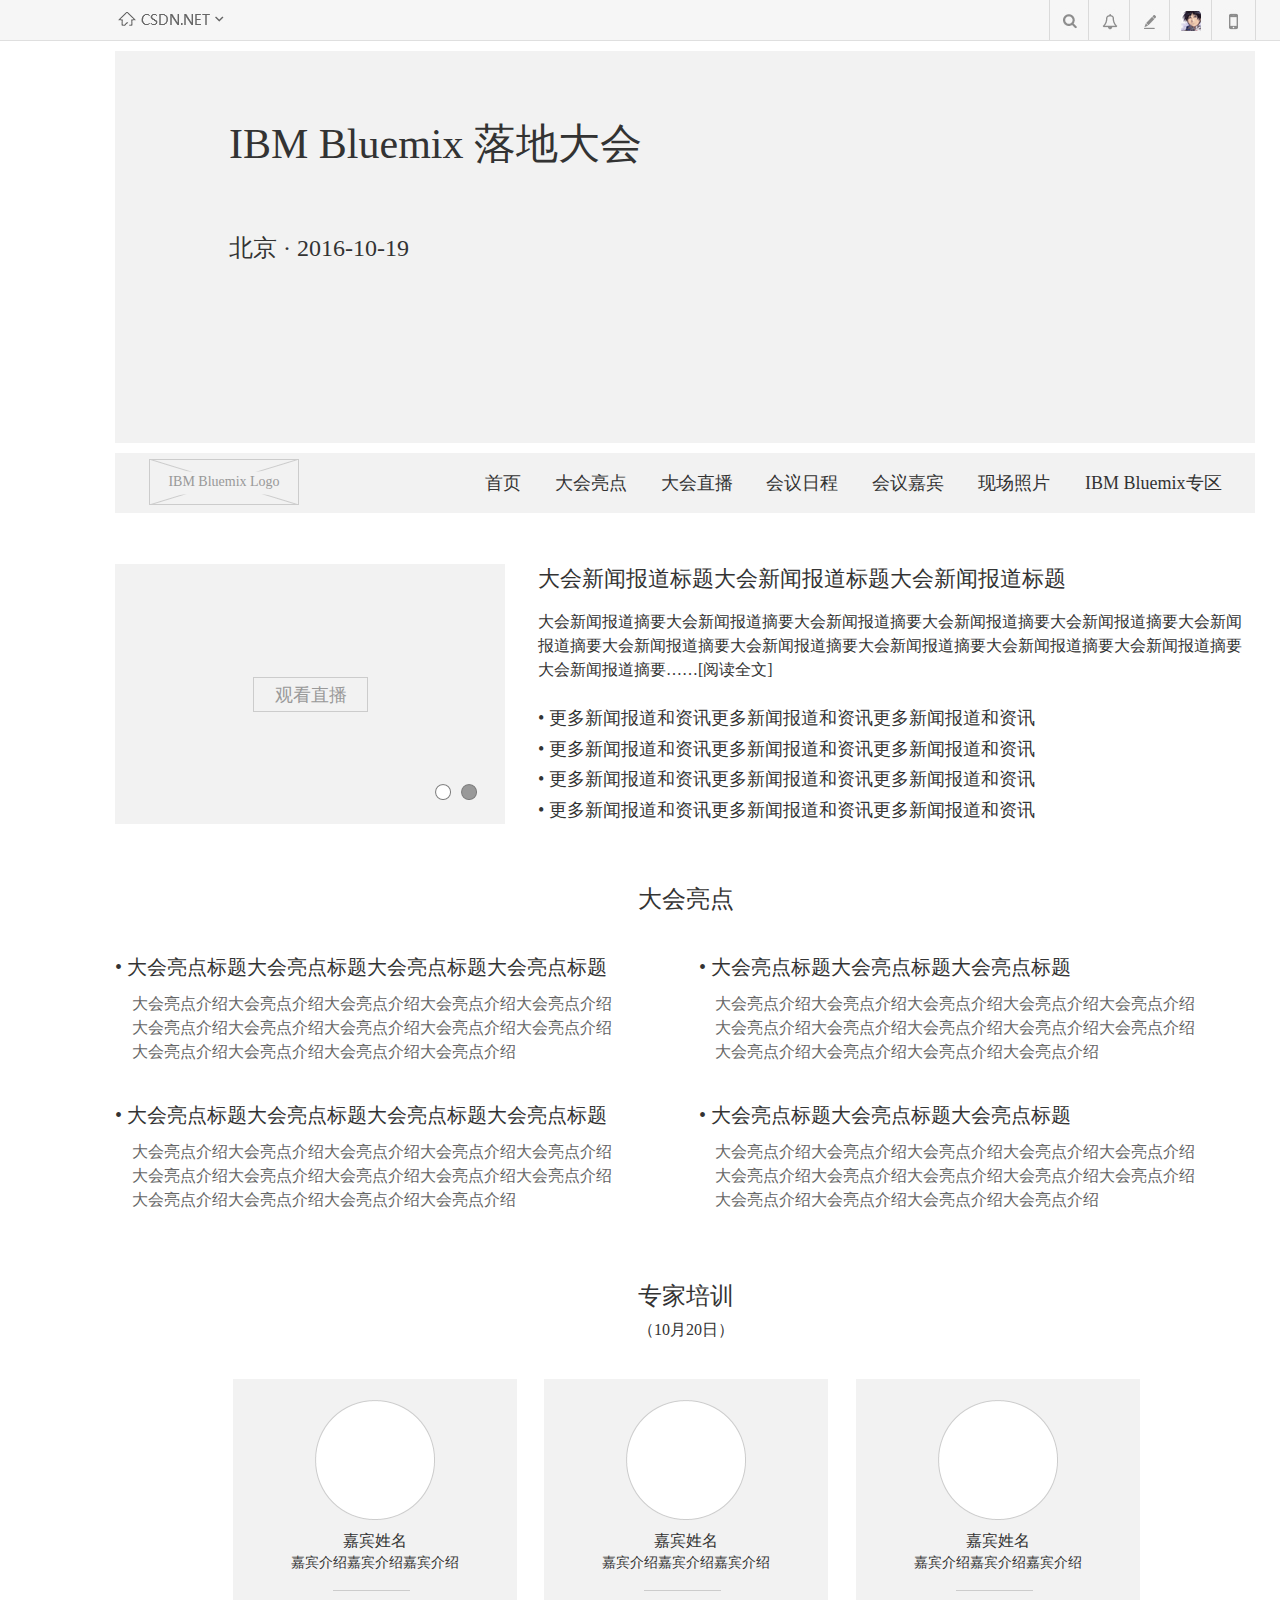
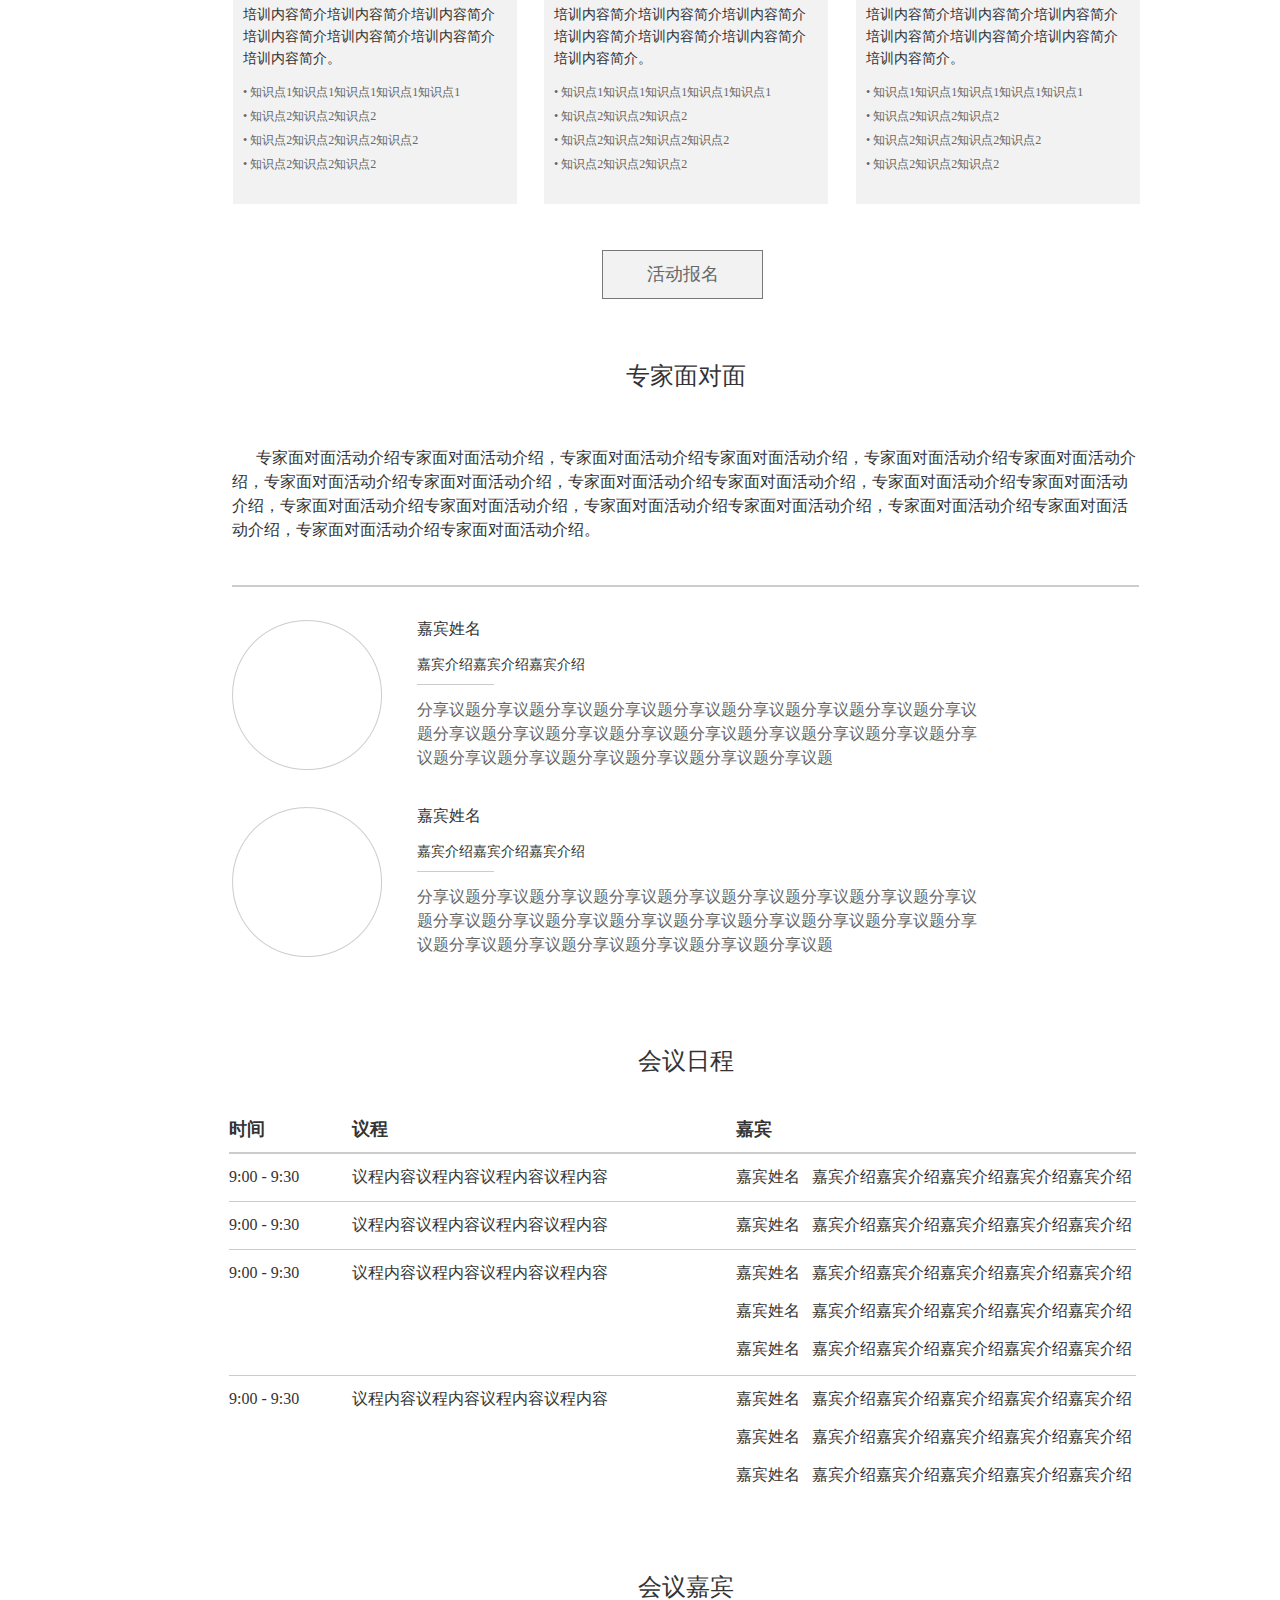
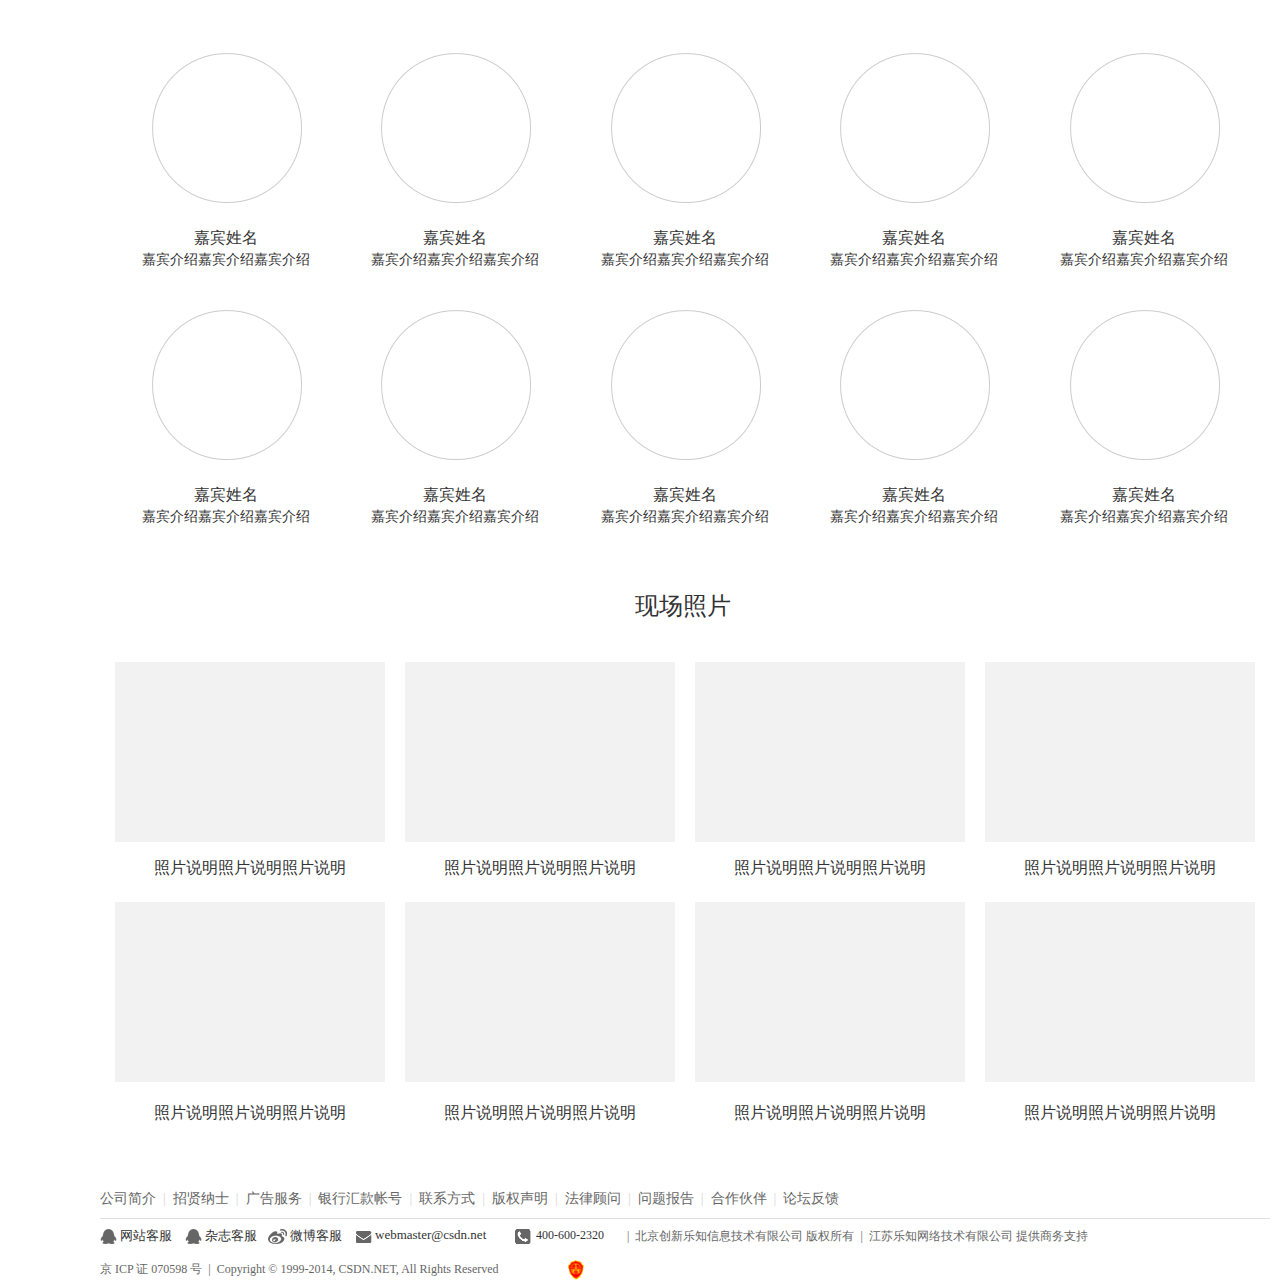
<file: ibm/20160823_ibm_bluemix______.html>
﻿<!DOCTYPE html>
<html>
  <head>
    <title>20160823 IBM Bluemix落地大会专题</title>
    <meta http-equiv="X-UA-Compatible" content="IE=edge"/>
    <meta http-equiv="content-type" content="text/html; charset=utf-8"/>
    <meta name="apple-mobile-web-app-capable" content="yes"/>
    <link href="resources/css/jquery-ui-themes.css" type="text/css" rel="stylesheet"/>
    <link href="resources/css/axure_rp_page.css" type="text/css" rel="stylesheet"/>
    <link href="data/styles.css" type="text/css" rel="stylesheet"/>
    <link href="files/20160823_ibm_bluemix______/styles.css" type="text/css" rel="stylesheet"/>
    <link href="http://netdna.bootstrapcdn.com/font-awesome/4.5.0/css/font-awesome.css" type="text/css" rel="stylesheet"/>
    <script src="resources/scripts/jquery-1.7.1.min.js"></script>
    <script src="resources/scripts/jquery-ui-1.8.10.custom.min.js"></script>
    <script src="resources/scripts/axure/axQuery.js"></script>
    <script src="resources/scripts/axure/globals.js"></script>
    <script src="resources/scripts/axutils.js"></script>
    <script src="resources/scripts/axure/annotation.js"></script>
    <script src="resources/scripts/axure/axQuery.std.js"></script>
    <script src="resources/scripts/axure/doc.js"></script>
    <script src="data/document.js"></script>
    <script src="resources/scripts/messagecenter.js"></script>
    <script src="resources/scripts/axure/events.js"></script>
    <script src="resources/scripts/axure/recording.js"></script>
    <script src="resources/scripts/axure/action.js"></script>
    <script src="resources/scripts/axure/expr.js"></script>
    <script src="resources/scripts/axure/geometry.js"></script>
    <script src="resources/scripts/axure/flyout.js"></script>
    <script src="resources/scripts/axure/ie.js"></script>
    <script src="resources/scripts/axure/model.js"></script>
    <script src="resources/scripts/axure/repeater.js"></script>
    <script src="resources/scripts/axure/sto.js"></script>
    <script src="resources/scripts/axure/utils.temp.js"></script>
    <script src="resources/scripts/axure/variables.js"></script>
    <script src="resources/scripts/axure/drag.js"></script>
    <script src="resources/scripts/axure/move.js"></script>
    <script src="resources/scripts/axure/visibility.js"></script>
    <script src="resources/scripts/axure/style.js"></script>
    <script src="resources/scripts/axure/adaptive.js"></script>
    <script src="resources/scripts/axure/tree.js"></script>
    <script src="resources/scripts/axure/init.temp.js"></script>
    <script src="files/20160823_ibm_bluemix______/data.js"></script>
    <script src="resources/scripts/axure/legacy.js"></script>
    <script src="resources/scripts/axure/viewer.js"></script>
    <script src="resources/scripts/axure/math.js"></script>
    <script type="text/javascript">
      $axure.utils.getTransparentGifPath = function() { return 'resources/images/transparent.gif'; };
      $axure.utils.getOtherPath = function() { return 'resources/Other.html'; };
      $axure.utils.getReloadPath = function() { return 'resources/reload.html'; };
    </script>
  </head>
  <body>
    <div id="base" class="">

      <!-- Unnamed (header-new) -->

      <!-- Unnamed (Rectangle) -->
      <div id="u1" class="ax_default shape">
        <div id="u1_div" class=""></div>
        <!-- Unnamed () -->
        <div id="u2" class="text" style="display: none; visibility: hidden">
          <p><span></span></p>
        </div>
      </div>

      <!-- Unnamed (Image) -->
      <div id="u3" class="ax_default image">
        <img id="u3_img" class="img " src="images/20160823_ibm_bluemix______/u3.png"/>
        <!-- Unnamed () -->
        <div id="u4" class="text" style="display: none; visibility: hidden">
          <p><span></span></p>
        </div>
      </div>

      <!-- Unnamed (Image) -->
      <div id="u5" class="ax_default image">
        <img id="u5_img" class="img " src="images/20160823_ibm_bluemix______/u5.png"/>
        <!-- Unnamed () -->
        <div id="u6" class="text" style="display: none; visibility: hidden">
          <p><span></span></p>
        </div>
      </div>

      <!-- Unnamed (Horizontal Line) -->
      <div id="u7" class="ax_default horizontal_line">
        <img id="u7_img" class="img " src="images/20160823_ibm_bluemix______/u7.png"/>
        <!-- Unnamed () -->
        <div id="u8" class="text" style="display: none; visibility: hidden">
          <p><span></span></p>
        </div>
      </div>

      <!-- Unnamed (Image) -->
      <div id="u9" class="ax_default image">
        <img id="u9_img" class="img " src="images/20160823_ibm_bluemix______/u9.png"/>
        <!-- Unnamed () -->
        <div id="u10" class="text" style="display: none; visibility: hidden">
          <p><span></span></p>
        </div>
      </div>

      <!-- Unnamed (Rectangle) -->
      <div id="u11" class="ax_default box_2">
        <div id="u11_div" class=""></div>
        <!-- Unnamed () -->
        <div id="u12" class="text" style="display: none; visibility: hidden">
          <p><span></span></p>
        </div>
      </div>

      <!-- Unnamed (Rectangle) -->
      <div id="u13" class="ax_default heading_1">
        <div id="u13_div" class=""></div>
        <!-- Unnamed () -->
        <div id="u14" class="text" style="visibility: visible;">
          <p><span>IBM Bluemix 落地大会</span></p>
        </div>
      </div>

      <!-- Unnamed (Rectangle) -->
      <div id="u15" class="ax_default heading_1">
        <div id="u15_div" class=""></div>
        <!-- Unnamed () -->
        <div id="u16" class="text" style="visibility: visible;">
          <p><span>北京 · 2016-10-19</span></p>
        </div>
      </div>

      <!-- Unnamed (Rectangle) -->
      <div id="u17" class="ax_default box_2">
        <div id="u17_div" class=""></div>
        <!-- Unnamed () -->
        <div id="u18" class="text" style="display: none; visibility: hidden">
          <p><span></span></p>
        </div>
      </div>

      <!-- Unnamed (Rectangle) -->
      <div id="u19" class="ax_default heading_2">
        <div id="u19_div" class=""></div>
        <!-- Unnamed () -->
        <div id="u20" class="text" style="visibility: visible;">
          <p><span>首页</span></p>
        </div>
      </div>

      <!-- Unnamed (Placeholder) -->
      <div id="u21" class="ax_default placeholder">
        <img id="u21_img" class="img " src="images/20160823_ibm_bluemix______/u21.png"/>
        <!-- Unnamed () -->
        <div id="u22" class="text" style="visibility: visible;">
          <p><span>IBM Bluemix Logo</span></p>
        </div>
      </div>

      <!-- Unnamed (Rectangle) -->
      <div id="u23" class="ax_default heading_2">
        <div id="u23_div" class=""></div>
        <!-- Unnamed () -->
        <div id="u24" class="text" style="visibility: visible;">
          <p><span>大会亮点</span></p>
        </div>
      </div>

      <!-- Unnamed (Rectangle) -->
      <div id="u25" class="ax_default heading_2">
        <div id="u25_div" class=""></div>
        <!-- Unnamed () -->
        <div id="u26" class="text" style="visibility: visible;">
          <p><span>大会直播</span></p>
        </div>
      </div>

      <!-- Unnamed (Rectangle) -->
      <div id="u27" class="ax_default heading_2">
        <div id="u27_div" class=""></div>
        <!-- Unnamed () -->
        <div id="u28" class="text" style="visibility: visible;">
          <p><span>会议日程</span></p>
        </div>
      </div>

      <!-- Unnamed (Rectangle) -->
      <div id="u29" class="ax_default heading_2">
        <div id="u29_div" class=""></div>
        <!-- Unnamed () -->
        <div id="u30" class="text" style="visibility: visible;">
          <p><span>会议嘉宾</span></p>
        </div>
      </div>

      <!-- Unnamed (Rectangle) -->
      <div id="u31" class="ax_default heading_2">
        <div id="u31_div" class=""></div>
        <!-- Unnamed () -->
        <div id="u32" class="text" style="visibility: visible;">
          <p><span>现场照片</span></p>
        </div>
      </div>

      <!-- Unnamed (Rectangle) -->
      <div id="u33" class="ax_default heading_2">
        <div id="u33_div" class=""></div>
        <!-- Unnamed () -->
        <div id="u34" class="text" style="visibility: visible;">
          <p><span>IBM Bluemix专区</span></p>
        </div>
      </div>

      <!-- Unnamed (Rectangle) -->
      <div id="u35" class="ax_default box_2">
        <div id="u35_div" class=""></div>
        <!-- Unnamed () -->
        <div id="u36" class="text" style="display: none; visibility: hidden">
          <p><span></span></p>
        </div>
      </div>

      <!-- Unnamed (Rectangle) -->
      <div id="u37" class="ax_default heading_1">
        <div id="u37_div" class=""></div>
        <!-- Unnamed () -->
        <div id="u38" class="text" style="visibility: visible;">
          <p><span>大会新闻报道标题大会新闻报道标题大会新闻报道标题</span></p>
        </div>
      </div>

      <!-- Unnamed (Rectangle) -->
      <div id="u39" class="ax_default heading_1">
        <div id="u39_div" class=""></div>
        <!-- Unnamed () -->
        <div id="u40" class="text" style="visibility: visible;">
          <p><span>大会新闻报道摘要大会新闻报道摘要大会新闻报道摘要大会新闻报道摘要大会新闻报道摘要大会新闻报道摘要大会新闻报道摘要大会新闻报道摘要大会新闻报道摘要大会新闻报道摘要大会新闻报道摘要大会新闻报道摘要……[阅读全文]</span></p>
        </div>
      </div>

      <!-- Unnamed (Rectangle) -->
      <div id="u41" class="ax_default heading_2">
        <div id="u41_div" class=""></div>
        <!-- Unnamed () -->
        <div id="u42" class="text" style="visibility: visible;">
          <p><span>&#149; 更多新闻报道和资讯更多新闻报道和资讯更多新闻报道和资讯</span></p>
        </div>
      </div>

      <!-- Unnamed (Rectangle) -->
      <div id="u43" class="ax_default heading_2">
        <div id="u43_div" class=""></div>
        <!-- Unnamed () -->
        <div id="u44" class="text" style="visibility: visible;">
          <p><span>&#149; 更多新闻报道和资讯更多新闻报道和资讯更多新闻报道和资讯</span></p>
        </div>
      </div>

      <!-- Unnamed (Rectangle) -->
      <div id="u45" class="ax_default heading_2">
        <div id="u45_div" class=""></div>
        <!-- Unnamed () -->
        <div id="u46" class="text" style="visibility: visible;">
          <p><span>&#149; 更多新闻报道和资讯更多新闻报道和资讯更多新闻报道和资讯</span></p>
        </div>
      </div>

      <!-- Unnamed (Rectangle) -->
      <div id="u47" class="ax_default heading_2">
        <div id="u47_div" class=""></div>
        <!-- Unnamed () -->
        <div id="u48" class="text" style="visibility: visible;">
          <p><span>&#149; 更多新闻报道和资讯更多新闻报道和资讯更多新闻报道和资讯</span></p>
        </div>
      </div>

      <!-- Unnamed (Rectangle) -->
      <div id="u49" class="ax_default heading_1">
        <div id="u49_div" class=""></div>
        <!-- Unnamed () -->
        <div id="u50" class="text" style="visibility: visible;">
          <p><span>大会亮点</span></p>
        </div>
      </div>

      <!-- Unnamed (Rectangle) -->
      <div id="u51" class="ax_default heading_1">
        <div id="u51_div" class=""></div>
        <!-- Unnamed () -->
        <div id="u52" class="text" style="visibility: visible;">
          <p><span>&#149; 大会亮点标题大会亮点标题大会亮点标题大会亮点标题</span></p>
        </div>
      </div>

      <!-- Unnamed (Rectangle) -->
      <div id="u53" class="ax_default heading_1">
        <div id="u53_div" class=""></div>
        <!-- Unnamed () -->
        <div id="u54" class="text" style="visibility: visible;">
          <p><span>&#149; 大会亮点标题大会亮点标题大会亮点标题</span></p>
        </div>
      </div>

      <!-- Unnamed (Rectangle) -->
      <div id="u55" class="ax_default heading_1">
        <div id="u55_div" class=""></div>
        <!-- Unnamed () -->
        <div id="u56" class="text" style="visibility: visible;">
          <p><span>大会亮点介绍大会亮点介绍大会亮点介绍大会亮点介绍大会亮点介绍大会亮点介绍大会亮点介绍大会亮点介绍大会亮点介绍大会亮点介绍大会亮点介绍大会亮点介绍大会亮点介绍大会亮点介绍</span></p>
        </div>
      </div>

      <!-- Unnamed (Rectangle) -->
      <div id="u57" class="ax_default heading_1">
        <div id="u57_div" class=""></div>
        <!-- Unnamed () -->
        <div id="u58" class="text" style="visibility: visible;">
          <p><span>大会亮点介绍大会亮点介绍大会亮点介绍大会亮点介绍大会亮点介绍大会亮点介绍大会亮点介绍大会亮点介绍大会亮点介绍大会亮点介绍大会亮点介绍大会亮点介绍大会亮点介绍大会亮点介绍</span></p>
        </div>
      </div>

      <!-- Unnamed (Rectangle) -->
      <div id="u59" class="ax_default heading_1">
        <div id="u59_div" class=""></div>
        <!-- Unnamed () -->
        <div id="u60" class="text" style="visibility: visible;">
          <p><span>&#149; 大会亮点标题大会亮点标题大会亮点标题大会亮点标题</span></p>
        </div>
      </div>

      <!-- Unnamed (Rectangle) -->
      <div id="u61" class="ax_default heading_1">
        <div id="u61_div" class=""></div>
        <!-- Unnamed () -->
        <div id="u62" class="text" style="visibility: visible;">
          <p><span>&#149; 大会亮点标题大会亮点标题大会亮点标题</span></p>
        </div>
      </div>

      <!-- Unnamed (Rectangle) -->
      <div id="u63" class="ax_default heading_1">
        <div id="u63_div" class=""></div>
        <!-- Unnamed () -->
        <div id="u64" class="text" style="visibility: visible;">
          <p><span>大会亮点介绍大会亮点介绍大会亮点介绍大会亮点介绍大会亮点介绍大会亮点介绍大会亮点介绍大会亮点介绍大会亮点介绍大会亮点介绍大会亮点介绍大会亮点介绍大会亮点介绍大会亮点介绍</span></p>
        </div>
      </div>

      <!-- Unnamed (Rectangle) -->
      <div id="u65" class="ax_default heading_1">
        <div id="u65_div" class=""></div>
        <!-- Unnamed () -->
        <div id="u66" class="text" style="visibility: visible;">
          <p><span>大会亮点介绍大会亮点介绍大会亮点介绍大会亮点介绍大会亮点介绍大会亮点介绍大会亮点介绍大会亮点介绍大会亮点介绍大会亮点介绍大会亮点介绍大会亮点介绍大会亮点介绍大会亮点介绍</span></p>
        </div>
      </div>

      <!-- Unnamed (Rectangle) -->
      <div id="u67" class="ax_default box_2">
        <div id="u67_div" class=""></div>
        <!-- Unnamed () -->
        <div id="u68" class="text" style="display: none; visibility: hidden">
          <p><span></span></p>
        </div>
      </div>

      <!-- Unnamed (Rectangle) -->
      <div id="u69" class="ax_default placeholder">
        <div id="u69_div" class=""></div>
        <!-- Unnamed () -->
        <div id="u70" class="text" style="visibility: visible;">
          <p><span>观看直播</span></p>
        </div>
      </div>

      <!-- Unnamed (Group) -->
      <div id="u71" class="ax_default">

        <!-- Unnamed (Rectangle) -->
        <div id="u72" class="ax_default heading_1">
          <div id="u72_div" class=""></div>
          <!-- Unnamed () -->
          <div id="u73" class="text" style="visibility: visible;">
            <p><span>会议日程</span></p>
          </div>
        </div>

        <!-- Unnamed (Rectangle) -->
        <div id="u74" class="ax_default heading_2">
          <div id="u74_div" class=""></div>
          <!-- Unnamed () -->
          <div id="u75" class="text" style="visibility: visible;">
            <p><span>时间</span></p>
          </div>
        </div>

        <!-- Unnamed (Rectangle) -->
        <div id="u76" class="ax_default heading_2">
          <div id="u76_div" class=""></div>
          <!-- Unnamed () -->
          <div id="u77" class="text" style="visibility: visible;">
            <p><span>9:00 - 9:30</span></p>
          </div>
        </div>

        <!-- Unnamed (Rectangle) -->
        <div id="u78" class="ax_default heading_2">
          <div id="u78_div" class=""></div>
          <!-- Unnamed () -->
          <div id="u79" class="text" style="visibility: visible;">
            <p><span>议程内容议程内容议程内容议程内容</span></p>
          </div>
        </div>

        <!-- Unnamed (Rectangle) -->
        <div id="u80" class="ax_default heading_2">
          <div id="u80_div" class=""></div>
          <!-- Unnamed () -->
          <div id="u81" class="text" style="visibility: visible;">
            <p><span>议程</span></p>
          </div>
        </div>

        <!-- Unnamed (Rectangle) -->
        <div id="u82" class="ax_default heading_2">
          <div id="u82_div" class=""></div>
          <!-- Unnamed () -->
          <div id="u83" class="text" style="visibility: visible;">
            <p><span>嘉宾</span></p>
          </div>
        </div>

        <!-- Unnamed (Rectangle) -->
        <div id="u84" class="ax_default heading_2">
          <div id="u84_div" class=""></div>
          <!-- Unnamed () -->
          <div id="u85" class="text" style="visibility: visible;">
            <p><span>嘉宾姓名&nbsp;&nbsp; 嘉宾介绍嘉宾介绍嘉宾介绍嘉宾介绍嘉宾介绍</span></p>
          </div>
        </div>

        <!-- Unnamed (Rectangle) -->
        <div id="u86" class="ax_default heading_2">
          <div id="u86_div" class=""></div>
          <!-- Unnamed () -->
          <div id="u87" class="text" style="visibility: visible;">
            <p><span>9:00 - 9:30</span></p>
          </div>
        </div>

        <!-- Unnamed (Rectangle) -->
        <div id="u88" class="ax_default heading_2">
          <div id="u88_div" class=""></div>
          <!-- Unnamed () -->
          <div id="u89" class="text" style="visibility: visible;">
            <p><span>议程内容议程内容议程内容议程内容</span></p>
          </div>
        </div>

        <!-- Unnamed (Rectangle) -->
        <div id="u90" class="ax_default heading_2">
          <div id="u90_div" class=""></div>
          <!-- Unnamed () -->
          <div id="u91" class="text" style="visibility: visible;">
            <p><span>嘉宾姓名&nbsp;&nbsp; 嘉宾介绍嘉宾介绍嘉宾介绍嘉宾介绍嘉宾介绍</span></p>
          </div>
        </div>

        <!-- Unnamed (Rectangle) -->
        <div id="u92" class="ax_default heading_2">
          <div id="u92_div" class=""></div>
          <!-- Unnamed () -->
          <div id="u93" class="text" style="visibility: visible;">
            <p><span>9:00 - 9:30</span></p>
          </div>
        </div>

        <!-- Unnamed (Rectangle) -->
        <div id="u94" class="ax_default heading_2">
          <div id="u94_div" class=""></div>
          <!-- Unnamed () -->
          <div id="u95" class="text" style="visibility: visible;">
            <p><span>议程内容议程内容议程内容议程内容</span></p>
          </div>
        </div>

        <!-- Unnamed (Rectangle) -->
        <div id="u96" class="ax_default heading_2">
          <div id="u96_div" class=""></div>
          <!-- Unnamed () -->
          <div id="u97" class="text" style="visibility: visible;">
            <p><span>嘉宾姓名&nbsp;&nbsp; 嘉宾介绍嘉宾介绍嘉宾介绍嘉宾介绍嘉宾介绍</span></p>
          </div>
        </div>

        <!-- Unnamed (Rectangle) -->
        <div id="u98" class="ax_default heading_2">
          <div id="u98_div" class=""></div>
          <!-- Unnamed () -->
          <div id="u99" class="text" style="visibility: visible;">
            <p><span>嘉宾姓名&nbsp;&nbsp; 嘉宾介绍嘉宾介绍嘉宾介绍嘉宾介绍嘉宾介绍</span></p>
          </div>
        </div>

        <!-- Unnamed (Rectangle) -->
        <div id="u100" class="ax_default heading_2">
          <div id="u100_div" class=""></div>
          <!-- Unnamed () -->
          <div id="u101" class="text" style="visibility: visible;">
            <p><span>嘉宾姓名&nbsp;&nbsp; 嘉宾介绍嘉宾介绍嘉宾介绍嘉宾介绍嘉宾介绍</span></p>
          </div>
        </div>

        <!-- Unnamed (Rectangle) -->
        <div id="u102" class="ax_default heading_2">
          <div id="u102_div" class=""></div>
          <!-- Unnamed () -->
          <div id="u103" class="text" style="visibility: visible;">
            <p><span>9:00 - 9:30</span></p>
          </div>
        </div>

        <!-- Unnamed (Rectangle) -->
        <div id="u104" class="ax_default heading_2">
          <div id="u104_div" class=""></div>
          <!-- Unnamed () -->
          <div id="u105" class="text" style="visibility: visible;">
            <p><span>议程内容议程内容议程内容议程内容</span></p>
          </div>
        </div>

        <!-- Unnamed (Rectangle) -->
        <div id="u106" class="ax_default heading_2">
          <div id="u106_div" class=""></div>
          <!-- Unnamed () -->
          <div id="u107" class="text" style="visibility: visible;">
            <p><span>嘉宾姓名&nbsp;&nbsp; 嘉宾介绍嘉宾介绍嘉宾介绍嘉宾介绍嘉宾介绍</span></p>
          </div>
        </div>

        <!-- Unnamed (Rectangle) -->
        <div id="u108" class="ax_default heading_2">
          <div id="u108_div" class=""></div>
          <!-- Unnamed () -->
          <div id="u109" class="text" style="visibility: visible;">
            <p><span>嘉宾姓名&nbsp;&nbsp; 嘉宾介绍嘉宾介绍嘉宾介绍嘉宾介绍嘉宾介绍</span></p>
          </div>
        </div>

        <!-- Unnamed (Rectangle) -->
        <div id="u110" class="ax_default heading_2">
          <div id="u110_div" class=""></div>
          <!-- Unnamed () -->
          <div id="u111" class="text" style="visibility: visible;">
            <p><span>嘉宾姓名&nbsp;&nbsp; 嘉宾介绍嘉宾介绍嘉宾介绍嘉宾介绍嘉宾介绍</span></p>
          </div>
        </div>

        <!-- Unnamed (Horizontal Line) -->
        <div id="u112" class="ax_default line">
          <img id="u112_img" class="img " src="images/20160823_ibm_bluemix______/u112.png"/>
          <!-- Unnamed () -->
          <div id="u113" class="text" style="display: none; visibility: hidden">
            <p><span></span></p>
          </div>
        </div>

        <!-- Unnamed (Horizontal Line) -->
        <div id="u114" class="ax_default line">
          <img id="u114_img" class="img " src="images/20160823_ibm_bluemix______/u114.png"/>
          <!-- Unnamed () -->
          <div id="u115" class="text" style="display: none; visibility: hidden">
            <p><span></span></p>
          </div>
        </div>

        <!-- Unnamed (Horizontal Line) -->
        <div id="u116" class="ax_default line">
          <img id="u116_img" class="img " src="images/20160823_ibm_bluemix______/u114.png"/>
          <!-- Unnamed () -->
          <div id="u117" class="text" style="display: none; visibility: hidden">
            <p><span></span></p>
          </div>
        </div>

        <!-- Unnamed (Horizontal Line) -->
        <div id="u118" class="ax_default line">
          <img id="u118_img" class="img " src="images/20160823_ibm_bluemix______/u114.png"/>
          <!-- Unnamed () -->
          <div id="u119" class="text" style="display: none; visibility: hidden">
            <p><span></span></p>
          </div>
        </div>

        <!-- Unnamed (Rectangle) -->
        <div id="u120" class="ax_default heading_1">
          <div id="u120_div" class=""></div>
          <!-- Unnamed () -->
          <div id="u121" class="text" style="visibility: visible;">
            <p><span>会议嘉宾</span></p>
          </div>
        </div>

        <!-- Unnamed (Group) -->
        <div id="u122" class="ax_default">

          <!-- Unnamed (Ellipse) -->
          <div id="u123" class="ax_default ellipse">
            <img id="u123_img" class="img " src="images/20160823_ibm_bluemix______/u123.png"/>
            <!-- Unnamed () -->
            <div id="u124" class="text" style="display: none; visibility: hidden">
              <p><span></span></p>
            </div>
          </div>

          <!-- Unnamed (Rectangle) -->
          <div id="u125" class="ax_default heading_2">
            <div id="u125_div" class=""></div>
            <!-- Unnamed () -->
            <div id="u126" class="text" style="visibility: visible;">
              <p style="font-size:16px;"><span>嘉宾姓名</span></p><p style="font-size:14px;"><span>嘉宾介绍嘉宾介绍嘉宾介绍</span></p>
            </div>
          </div>
        </div>

        <!-- Unnamed (Group) -->
        <div id="u127" class="ax_default">

          <!-- Unnamed (Ellipse) -->
          <div id="u128" class="ax_default ellipse">
            <img id="u128_img" class="img " src="images/20160823_ibm_bluemix______/u123.png"/>
            <!-- Unnamed () -->
            <div id="u129" class="text" style="display: none; visibility: hidden">
              <p><span></span></p>
            </div>
          </div>

          <!-- Unnamed (Rectangle) -->
          <div id="u130" class="ax_default heading_2">
            <div id="u130_div" class=""></div>
            <!-- Unnamed () -->
            <div id="u131" class="text" style="visibility: visible;">
              <p style="font-size:16px;"><span>嘉宾姓名</span></p><p style="font-size:14px;"><span>嘉宾介绍嘉宾介绍嘉宾介绍</span></p>
            </div>
          </div>
        </div>

        <!-- Unnamed (Group) -->
        <div id="u132" class="ax_default">

          <!-- Unnamed (Ellipse) -->
          <div id="u133" class="ax_default ellipse">
            <img id="u133_img" class="img " src="images/20160823_ibm_bluemix______/u123.png"/>
            <!-- Unnamed () -->
            <div id="u134" class="text" style="display: none; visibility: hidden">
              <p><span></span></p>
            </div>
          </div>

          <!-- Unnamed (Rectangle) -->
          <div id="u135" class="ax_default heading_2">
            <div id="u135_div" class=""></div>
            <!-- Unnamed () -->
            <div id="u136" class="text" style="visibility: visible;">
              <p style="font-size:16px;"><span>嘉宾姓名</span></p><p style="font-size:14px;"><span>嘉宾介绍嘉宾介绍嘉宾介绍</span></p>
            </div>
          </div>
        </div>

        <!-- Unnamed (Group) -->
        <div id="u137" class="ax_default">

          <!-- Unnamed (Ellipse) -->
          <div id="u138" class="ax_default ellipse">
            <img id="u138_img" class="img " src="images/20160823_ibm_bluemix______/u123.png"/>
            <!-- Unnamed () -->
            <div id="u139" class="text" style="display: none; visibility: hidden">
              <p><span></span></p>
            </div>
          </div>

          <!-- Unnamed (Rectangle) -->
          <div id="u140" class="ax_default heading_2">
            <div id="u140_div" class=""></div>
            <!-- Unnamed () -->
            <div id="u141" class="text" style="visibility: visible;">
              <p style="font-size:16px;"><span>嘉宾姓名</span></p><p style="font-size:14px;"><span>嘉宾介绍嘉宾介绍嘉宾介绍</span></p>
            </div>
          </div>
        </div>

        <!-- Unnamed (Group) -->
        <div id="u142" class="ax_default">

          <!-- Unnamed (Ellipse) -->
          <div id="u143" class="ax_default ellipse">
            <img id="u143_img" class="img " src="images/20160823_ibm_bluemix______/u123.png"/>
            <!-- Unnamed () -->
            <div id="u144" class="text" style="display: none; visibility: hidden">
              <p><span></span></p>
            </div>
          </div>

          <!-- Unnamed (Rectangle) -->
          <div id="u145" class="ax_default heading_2">
            <div id="u145_div" class=""></div>
            <!-- Unnamed () -->
            <div id="u146" class="text" style="visibility: visible;">
              <p style="font-size:16px;"><span>嘉宾姓名</span></p><p style="font-size:14px;"><span>嘉宾介绍嘉宾介绍嘉宾介绍</span></p>
            </div>
          </div>
        </div>

        <!-- Unnamed (Group) -->
        <div id="u147" class="ax_default">

          <!-- Unnamed (Ellipse) -->
          <div id="u148" class="ax_default ellipse">
            <img id="u148_img" class="img " src="images/20160823_ibm_bluemix______/u123.png"/>
            <!-- Unnamed () -->
            <div id="u149" class="text" style="display: none; visibility: hidden">
              <p><span></span></p>
            </div>
          </div>

          <!-- Unnamed (Rectangle) -->
          <div id="u150" class="ax_default heading_2">
            <div id="u150_div" class=""></div>
            <!-- Unnamed () -->
            <div id="u151" class="text" style="visibility: visible;">
              <p style="font-size:16px;"><span>嘉宾姓名</span></p><p style="font-size:14px;"><span>嘉宾介绍嘉宾介绍嘉宾介绍</span></p>
            </div>
          </div>
        </div>

        <!-- Unnamed (Group) -->
        <div id="u152" class="ax_default">

          <!-- Unnamed (Ellipse) -->
          <div id="u153" class="ax_default ellipse">
            <img id="u153_img" class="img " src="images/20160823_ibm_bluemix______/u123.png"/>
            <!-- Unnamed () -->
            <div id="u154" class="text" style="display: none; visibility: hidden">
              <p><span></span></p>
            </div>
          </div>

          <!-- Unnamed (Rectangle) -->
          <div id="u155" class="ax_default heading_2">
            <div id="u155_div" class=""></div>
            <!-- Unnamed () -->
            <div id="u156" class="text" style="visibility: visible;">
              <p style="font-size:16px;"><span>嘉宾姓名</span></p><p style="font-size:14px;"><span>嘉宾介绍嘉宾介绍嘉宾介绍</span></p>
            </div>
          </div>
        </div>

        <!-- Unnamed (Group) -->
        <div id="u157" class="ax_default">

          <!-- Unnamed (Ellipse) -->
          <div id="u158" class="ax_default ellipse">
            <img id="u158_img" class="img " src="images/20160823_ibm_bluemix______/u123.png"/>
            <!-- Unnamed () -->
            <div id="u159" class="text" style="display: none; visibility: hidden">
              <p><span></span></p>
            </div>
          </div>

          <!-- Unnamed (Rectangle) -->
          <div id="u160" class="ax_default heading_2">
            <div id="u160_div" class=""></div>
            <!-- Unnamed () -->
            <div id="u161" class="text" style="visibility: visible;">
              <p style="font-size:16px;"><span>嘉宾姓名</span></p><p style="font-size:14px;"><span>嘉宾介绍嘉宾介绍嘉宾介绍</span></p>
            </div>
          </div>
        </div>

        <!-- Unnamed (Group) -->
        <div id="u162" class="ax_default">

          <!-- Unnamed (Ellipse) -->
          <div id="u163" class="ax_default ellipse">
            <img id="u163_img" class="img " src="images/20160823_ibm_bluemix______/u123.png"/>
            <!-- Unnamed () -->
            <div id="u164" class="text" style="display: none; visibility: hidden">
              <p><span></span></p>
            </div>
          </div>

          <!-- Unnamed (Rectangle) -->
          <div id="u165" class="ax_default heading_2">
            <div id="u165_div" class=""></div>
            <!-- Unnamed () -->
            <div id="u166" class="text" style="visibility: visible;">
              <p style="font-size:16px;"><span>嘉宾姓名</span></p><p style="font-size:14px;"><span>嘉宾介绍嘉宾介绍嘉宾介绍</span></p>
            </div>
          </div>
        </div>

        <!-- Unnamed (Group) -->
        <div id="u167" class="ax_default">

          <!-- Unnamed (Ellipse) -->
          <div id="u168" class="ax_default ellipse">
            <img id="u168_img" class="img " src="images/20160823_ibm_bluemix______/u123.png"/>
            <!-- Unnamed () -->
            <div id="u169" class="text" style="display: none; visibility: hidden">
              <p><span></span></p>
            </div>
          </div>

          <!-- Unnamed (Rectangle) -->
          <div id="u170" class="ax_default heading_2">
            <div id="u170_div" class=""></div>
            <!-- Unnamed () -->
            <div id="u171" class="text" style="visibility: visible;">
              <p style="font-size:16px;"><span>嘉宾姓名</span></p><p style="font-size:14px;"><span>嘉宾介绍嘉宾介绍嘉宾介绍</span></p>
            </div>
          </div>
        </div>
      </div>

      <!-- Unnamed (Rectangle) -->
      <div id="u172" class="ax_default heading_1">
        <div id="u172_div" class=""></div>
        <!-- Unnamed () -->
        <div id="u173" class="text" style="visibility: visible;">
          <p><span>现场照片</span></p>
        </div>
      </div>

      <!-- Unnamed (Rectangle) -->
      <div id="u174" class="ax_default box_2">
        <div id="u174_div" class=""></div>
        <!-- Unnamed () -->
        <div id="u175" class="text" style="display: none; visibility: hidden">
          <p><span></span></p>
        </div>
      </div>

      <!-- Unnamed (Rectangle) -->
      <div id="u176" class="ax_default box_2">
        <div id="u176_div" class=""></div>
        <!-- Unnamed () -->
        <div id="u177" class="text" style="display: none; visibility: hidden">
          <p><span></span></p>
        </div>
      </div>

      <!-- Unnamed (Rectangle) -->
      <div id="u178" class="ax_default box_2">
        <div id="u178_div" class=""></div>
        <!-- Unnamed () -->
        <div id="u179" class="text" style="display: none; visibility: hidden">
          <p><span></span></p>
        </div>
      </div>

      <!-- Unnamed (Rectangle) -->
      <div id="u180" class="ax_default box_2">
        <div id="u180_div" class=""></div>
        <!-- Unnamed () -->
        <div id="u181" class="text" style="display: none; visibility: hidden">
          <p><span></span></p>
        </div>
      </div>

      <!-- Unnamed (Rectangle) -->
      <div id="u182" class="ax_default box_2">
        <div id="u182_div" class=""></div>
        <!-- Unnamed () -->
        <div id="u183" class="text" style="display: none; visibility: hidden">
          <p><span></span></p>
        </div>
      </div>

      <!-- Unnamed (Rectangle) -->
      <div id="u184" class="ax_default box_2">
        <div id="u184_div" class=""></div>
        <!-- Unnamed () -->
        <div id="u185" class="text" style="display: none; visibility: hidden">
          <p><span></span></p>
        </div>
      </div>

      <!-- Unnamed (Rectangle) -->
      <div id="u186" class="ax_default box_2">
        <div id="u186_div" class=""></div>
        <!-- Unnamed () -->
        <div id="u187" class="text" style="display: none; visibility: hidden">
          <p><span></span></p>
        </div>
      </div>

      <!-- Unnamed (Rectangle) -->
      <div id="u188" class="ax_default box_2">
        <div id="u188_div" class=""></div>
        <!-- Unnamed () -->
        <div id="u189" class="text" style="display: none; visibility: hidden">
          <p><span></span></p>
        </div>
      </div>

      <!-- Unnamed (Rectangle) -->
      <div id="u190" class="ax_default heading_2">
        <div id="u190_div" class=""></div>
        <!-- Unnamed () -->
        <div id="u191" class="text" style="visibility: visible;">
          <p><span>照片说明照片说明照片说明</span></p>
        </div>
      </div>

      <!-- Unnamed (Rectangle) -->
      <div id="u192" class="ax_default heading_2">
        <div id="u192_div" class=""></div>
        <!-- Unnamed () -->
        <div id="u193" class="text" style="visibility: visible;">
          <p><span>照片说明照片说明照片说明</span></p>
        </div>
      </div>

      <!-- Unnamed (Rectangle) -->
      <div id="u194" class="ax_default heading_2">
        <div id="u194_div" class=""></div>
        <!-- Unnamed () -->
        <div id="u195" class="text" style="visibility: visible;">
          <p><span>照片说明照片说明照片说明</span></p>
        </div>
      </div>

      <!-- Unnamed (Rectangle) -->
      <div id="u196" class="ax_default heading_2">
        <div id="u196_div" class=""></div>
        <!-- Unnamed () -->
        <div id="u197" class="text" style="visibility: visible;">
          <p><span>照片说明照片说明照片说明</span></p>
        </div>
      </div>

      <!-- Unnamed (Rectangle) -->
      <div id="u198" class="ax_default heading_2">
        <div id="u198_div" class=""></div>
        <!-- Unnamed () -->
        <div id="u199" class="text" style="visibility: visible;">
          <p><span>照片说明照片说明照片说明</span></p>
        </div>
      </div>

      <!-- Unnamed (Rectangle) -->
      <div id="u200" class="ax_default heading_2">
        <div id="u200_div" class=""></div>
        <!-- Unnamed () -->
        <div id="u201" class="text" style="visibility: visible;">
          <p><span>照片说明照片说明照片说明</span></p>
        </div>
      </div>

      <!-- Unnamed (Rectangle) -->
      <div id="u202" class="ax_default heading_2">
        <div id="u202_div" class=""></div>
        <!-- Unnamed () -->
        <div id="u203" class="text" style="visibility: visible;">
          <p><span>照片说明照片说明照片说明</span></p>
        </div>
      </div>

      <!-- Unnamed (Rectangle) -->
      <div id="u204" class="ax_default heading_2">
        <div id="u204_div" class=""></div>
        <!-- Unnamed () -->
        <div id="u205" class="text" style="visibility: visible;">
          <p><span>照片说明照片说明照片说明</span></p>
        </div>
      </div>

      <!-- Unnamed (footer) -->

      <!-- Unnamed (Group) -->
      <div id="u207" class="ax_default">

        <!-- Unnamed (Group) -->
        <div id="u208" class="ax_default">

          <!-- Unnamed (Group) -->
          <div id="u209" class="ax_default">

            <!-- Unnamed (Group) -->
            <div id="u210" class="ax_default">

              <!-- Unnamed (Rectangle) -->
              <div id="u211" class="ax_default paragraph">
                <div id="u211_div" class=""></div>
                <!-- Unnamed () -->
                <div id="u212" class="text" style="visibility: visible;">
                  <p><span>杂志客服</span></p>
                </div>
              </div>

              <!-- Unnamed (Rectangle) -->
              <div id="u213" class="ax_default paragraph">
                <div id="u213_div" class=""></div>
                <!-- Unnamed () -->
                <div id="u214" class="text" style="visibility: visible;">
                  <p><span>网站客服</span></p>
                </div>
              </div>

              <!-- Unnamed (Image) -->
              <div id="u215" class="ax_default image">
                <img id="u215_img" class="img " src="images/20160823_ibm_bluemix______/u215.png"/>
                <!-- Unnamed () -->
                <div id="u216" class="text" style="display: none; visibility: hidden">
                  <p><span></span></p>
                </div>
              </div>

              <!-- Unnamed (Rectangle) -->
              <div id="u217" class="ax_default paragraph">
                <div id="u217_div" class=""></div>
                <!-- Unnamed () -->
                <div id="u218" class="text" style="visibility: visible;">
                  <p><span>微博客服</span></p>
                </div>
              </div>

              <!-- weibo-on (Image) -->
              <div id="u219" class="ax_default image ax_default_hidden" data-label="weibo-on" style="display: none; visibility: hidden">
                <img id="u219_img" class="img " src="images/20160823_ibm_bluemix______/weibo-on_u219.png"/>
                <!-- Unnamed () -->
                <div id="u220" class="text" style="display: none; visibility: hidden">
                  <p><span></span></p>
                </div>
              </div>

              <!-- Unnamed (Image) -->
              <div id="u221" class="ax_default image">
                <img id="u221_img" class="img " src="images/20160823_ibm_bluemix______/u221.png"/>
                <!-- Unnamed () -->
                <div id="u222" class="text" style="display: none; visibility: hidden">
                  <p><span></span></p>
                </div>
              </div>

              <!-- qq2-on (Image) -->
              <div id="u223" class="ax_default image ax_default_hidden" data-label="qq2-on" style="display: none; visibility: hidden">
                <img id="u223_img" class="img " src="images/20160823_ibm_bluemix______/qq2-on_u223.png"/>
                <!-- Unnamed () -->
                <div id="u224" class="text" style="display: none; visibility: hidden">
                  <p><span></span></p>
                </div>
              </div>
            </div>

            <!-- qq1-on (Image) -->
            <div id="u225" class="ax_default image ax_default_hidden" data-label="qq1-on" style="display: none; visibility: hidden">
              <img id="u225_img" class="img " src="images/20160823_ibm_bluemix______/qq2-on_u223.png"/>
              <!-- Unnamed () -->
              <div id="u226" class="text" style="display: none; visibility: hidden">
                <p><span></span></p>
              </div>
            </div>
          </div>

          <!-- Unnamed (Image) -->
          <div id="u227" class="ax_default image">
            <img id="u227_img" class="img " src="images/20160823_ibm_bluemix______/u221.png"/>
            <!-- Unnamed () -->
            <div id="u228" class="text" style="display: none; visibility: hidden">
              <p><span></span></p>
            </div>
          </div>
        </div>

        <!-- Unnamed (Rectangle) -->
        <div id="u229" class="ax_default paragraph">
          <div id="u229_div" class=""></div>
          <!-- Unnamed () -->
          <div id="u230" class="text" style="visibility: visible;">
            <p><span style="color:#666666;">公司简介&nbsp; </span><span style="color:#D7D7D7;">|</span><span style="color:#666666;">&nbsp; 招贤纳士&nbsp; </span><span style="color:#D7D7D7;">|</span><span style="color:#666666;">&nbsp; 广告服务&nbsp; </span><span style="color:#D7D7D7;">|</span><span style="color:#666666;">&nbsp; 银行汇款帐号&nbsp; </span><span style="color:#D7D7D7;">|</span><span style="color:#666666;">&nbsp; 联系方式&nbsp; </span><span style="color:#D7D7D7;">|</span><span style="color:#666666;">&nbsp; 版权声明&nbsp; </span><span style="color:#D7D7D7;">|</span><span style="color:#666666;">&nbsp; 法律顾问&nbsp; </span><span style="color:#D7D7D7;">|</span><span style="color:#666666;">&nbsp; 问题报告&nbsp; </span><span style="color:#D7D7D7;">|</span><span style="color:#666666;">&nbsp; 合作伙伴&nbsp; </span><span style="color:#D7D7D7;">|</span><span style="color:#666666;">&nbsp; 论坛反馈</span></p>
          </div>
        </div>

        <!-- Unnamed (Group) -->
        <div id="u231" class="ax_default">

          <!-- Unnamed (Image) -->
          <div id="u232" class="ax_default image">
            <img id="u232_img" class="img " src="images/20160823_ibm_bluemix______/u232.png"/>
            <!-- Unnamed () -->
            <div id="u233" class="text" style="display: none; visibility: hidden">
              <p><span></span></p>
            </div>
          </div>

          <!-- Unnamed (Rectangle) -->
          <div id="u234" class="ax_default paragraph">
            <div id="u234_div" class=""></div>
            <!-- Unnamed () -->
            <div id="u235" class="text" style="visibility: visible;">
              <p><span>webmaster@csdn.net</span></p>
            </div>
          </div>

          <!-- Unnamed (Image) -->
          <div id="u236" class="ax_default image">
            <img id="u236_img" class="img " src="images/20160823_ibm_bluemix______/u236.png"/>
            <!-- Unnamed () -->
            <div id="u237" class="text" style="display: none; visibility: hidden">
              <p><span></span></p>
            </div>
          </div>

          <!-- Unnamed (Rectangle) -->
          <div id="u238" class="ax_default paragraph">
            <div id="u238_div" class=""></div>
            <!-- Unnamed () -->
            <div id="u239" class="text" style="visibility: visible;">
              <p><span>400-600-2320</span></p>
            </div>
          </div>

          <!-- mail-on (Image) -->
          <div id="u240" class="ax_default image ax_default_hidden" data-label="mail-on" style="display: none; visibility: hidden">
            <img id="u240_img" class="img " src="images/20160823_ibm_bluemix______/mail-on_u240.png"/>
            <!-- Unnamed () -->
            <div id="u241" class="text" style="display: none; visibility: hidden">
              <p><span></span></p>
            </div>
          </div>

          <!-- phone-on (Image) -->
          <div id="u242" class="ax_default image ax_default_hidden" data-label="phone-on" style="display: none; visibility: hidden">
            <img id="u242_img" class="img " src="images/20160823_ibm_bluemix______/phone-on_u242.png"/>
            <!-- Unnamed () -->
            <div id="u243" class="text" style="display: none; visibility: hidden">
              <p><span></span></p>
            </div>
          </div>
        </div>

        <!-- Unnamed (Rectangle) -->
        <div id="u244" class="ax_default paragraph">
          <div id="u244_div" class=""></div>
          <!-- Unnamed () -->
          <div id="u245" class="text" style="visibility: visible;">
            <p><span style="color:#6B6B6B;">|</span><span style="color:#666666;">&nbsp; 北京创新乐知信息技术有限公司 版权所有&nbsp; </span><span style="color:#6B6B6B;">|</span><span style="color:#666666;">&nbsp; 江苏乐知网络技术有限公司 提供商务支持</span></p>
          </div>
        </div>

        <!-- Unnamed (Group) -->
        <div id="u246" class="ax_default">

          <!-- Unnamed (Rectangle) -->
          <div id="u247" class="ax_default paragraph">
            <div id="u247_div" class=""></div>
            <!-- Unnamed () -->
            <div id="u248" class="text" style="visibility: visible;">
              <p><span style="color:#666666;">京 ICP 证 070598 号&nbsp; </span><span style="color:#6B6B6B;">|</span><span style="color:#666666;">&nbsp; Copyright © 1999-2014, CSDN.NET, All Rights Reserved</span></p>
            </div>
          </div>

          <!-- Unnamed (Image) -->
          <div id="u249" class="ax_default image">
            <img id="u249_img" class="img " src="images/20160823_ibm_bluemix______/u249.png"/>
            <!-- Unnamed () -->
            <div id="u250" class="text" style="display: none; visibility: hidden">
              <p><span></span></p>
            </div>
          </div>
        </div>

        <!-- Unnamed (Horizontal Line) -->
        <div id="u251" class="ax_default horizontal_line">
          <img id="u251_img" class="img " src="images/20160823_ibm_bluemix______/u251.png"/>
          <!-- Unnamed () -->
          <div id="u252" class="text" style="display: none; visibility: hidden">
            <p><span></span></p>
          </div>
        </div>
      </div>

      <!-- Unnamed (Group) -->
      <div id="u253" class="ax_default">

        <!-- Unnamed (Ellipse) -->
        <div id="u254" class="ax_default ellipse">
          <img id="u254_img" class="img " src="images/20160823_ibm_bluemix______/u254.png"/>
          <!-- Unnamed () -->
          <div id="u255" class="text" style="display: none; visibility: hidden">
            <p><span></span></p>
          </div>
        </div>

        <!-- Unnamed (Ellipse) -->
        <div id="u256" class="ax_default ellipse">
          <img id="u256_img" class="img " src="images/20160823_ibm_bluemix______/u256.png"/>
          <!-- Unnamed () -->
          <div id="u257" class="text" style="display: none; visibility: hidden">
            <p><span></span></p>
          </div>
        </div>
      </div>

      <!-- Unnamed (Group) -->
      <div id="u258" class="ax_default">

        <!-- Unnamed (Rectangle) -->
        <div id="u259" class="ax_default heading_1">
          <div id="u259_div" class=""></div>
          <!-- Unnamed () -->
          <div id="u260" class="text" style="visibility: visible;">
            <p><span>专家培训</span></p>
          </div>
        </div>

        <!-- Unnamed (Rectangle) -->
        <div id="u261" class="ax_default heading_2">
          <div id="u261_div" class=""></div>
          <!-- Unnamed () -->
          <div id="u262" class="text" style="visibility: visible;">
            <p><span>（10月20日）</span></p>
          </div>
        </div>

        <!-- Unnamed (Rectangle) -->
        <div id="u263" class="ax_default box_2">
          <div id="u263_div" class=""></div>
          <!-- Unnamed () -->
          <div id="u264" class="text" style="display: none; visibility: hidden">
            <p><span></span></p>
          </div>
        </div>

        <!-- Unnamed (Rectangle) -->
        <div id="u265" class="ax_default box_2">
          <div id="u265_div" class=""></div>
          <!-- Unnamed () -->
          <div id="u266" class="text" style="display: none; visibility: hidden">
            <p><span></span></p>
          </div>
        </div>

        <!-- Unnamed (Rectangle) -->
        <div id="u267" class="ax_default box_2">
          <div id="u267_div" class=""></div>
          <!-- Unnamed () -->
          <div id="u268" class="text" style="display: none; visibility: hidden">
            <p><span></span></p>
          </div>
        </div>

        <!-- Unnamed (Ellipse) -->
        <div id="u269" class="ax_default ellipse">
          <img id="u269_img" class="img " src="images/20160823_ibm_bluemix______/u269.png"/>
          <!-- Unnamed () -->
          <div id="u270" class="text" style="display: none; visibility: hidden">
            <p><span></span></p>
          </div>
        </div>

        <!-- Unnamed (Rectangle) -->
        <div id="u271" class="ax_default heading_2">
          <div id="u271_div" class=""></div>
          <!-- Unnamed () -->
          <div id="u272" class="text" style="visibility: visible;">
            <p style="font-size:16px;"><span>嘉宾姓名</span></p><p style="font-size:14px;"><span>嘉宾介绍嘉宾介绍嘉宾介绍</span></p>
          </div>
        </div>

        <!-- Unnamed (Horizontal Line) -->
        <div id="u273" class="ax_default line">
          <img id="u273_img" class="img " src="images/20160823_ibm_bluemix______/u273.png"/>
          <!-- Unnamed () -->
          <div id="u274" class="text" style="display: none; visibility: hidden">
            <p><span></span></p>
          </div>
        </div>

        <!-- Unnamed (Rectangle) -->
        <div id="u275" class="ax_default heading_1">
          <div id="u275_div" class=""></div>
          <!-- Unnamed () -->
          <div id="u276" class="text" style="visibility: visible;">
            <p><span>培训内容简介培训内容简介培训内容简介培训内容简介培训内容简介培训内容简介培训内容简介。</span></p>
          </div>
        </div>

        <!-- Unnamed (Rectangle) -->
        <div id="u277" class="ax_default heading_1">
          <div id="u277_div" class=""></div>
          <!-- Unnamed () -->
          <div id="u278" class="text" style="visibility: visible;">
            <p><span>&#149; 知识点1知识点1知识点1知识点1知识点1</span></p><p><span>&#149; 知识点2知识点2知识点2</span></p><p><span>&#149; 知识点2知识点2知识点2知识点2</span></p><p><span>&#149; 知识点2知识点2知识点2</span></p>
          </div>
        </div>

        <!-- Unnamed (Ellipse) -->
        <div id="u279" class="ax_default ellipse">
          <img id="u279_img" class="img " src="images/20160823_ibm_bluemix______/u269.png"/>
          <!-- Unnamed () -->
          <div id="u280" class="text" style="display: none; visibility: hidden">
            <p><span></span></p>
          </div>
        </div>

        <!-- Unnamed (Rectangle) -->
        <div id="u281" class="ax_default heading_2">
          <div id="u281_div" class=""></div>
          <!-- Unnamed () -->
          <div id="u282" class="text" style="visibility: visible;">
            <p style="font-size:16px;"><span>嘉宾姓名</span></p><p style="font-size:14px;"><span>嘉宾介绍嘉宾介绍嘉宾介绍</span></p>
          </div>
        </div>

        <!-- Unnamed (Horizontal Line) -->
        <div id="u283" class="ax_default line">
          <img id="u283_img" class="img " src="images/20160823_ibm_bluemix______/u273.png"/>
          <!-- Unnamed () -->
          <div id="u284" class="text" style="display: none; visibility: hidden">
            <p><span></span></p>
          </div>
        </div>

        <!-- Unnamed (Rectangle) -->
        <div id="u285" class="ax_default heading_1">
          <div id="u285_div" class=""></div>
          <!-- Unnamed () -->
          <div id="u286" class="text" style="visibility: visible;">
            <p><span>培训内容简介培训内容简介培训内容简介培训内容简介培训内容简介培训内容简介培训内容简介。</span></p>
          </div>
        </div>

        <!-- Unnamed (Rectangle) -->
        <div id="u287" class="ax_default heading_1">
          <div id="u287_div" class=""></div>
          <!-- Unnamed () -->
          <div id="u288" class="text" style="visibility: visible;">
            <p><span>&#149; 知识点1知识点1知识点1知识点1知识点1</span></p><p><span>&#149; 知识点2知识点2知识点2</span></p><p><span>&#149; 知识点2知识点2知识点2知识点2</span></p><p><span>&#149; 知识点2知识点2知识点2</span></p>
          </div>
        </div>

        <!-- Unnamed (Ellipse) -->
        <div id="u289" class="ax_default ellipse">
          <img id="u289_img" class="img " src="images/20160823_ibm_bluemix______/u269.png"/>
          <!-- Unnamed () -->
          <div id="u290" class="text" style="display: none; visibility: hidden">
            <p><span></span></p>
          </div>
        </div>

        <!-- Unnamed (Rectangle) -->
        <div id="u291" class="ax_default heading_2">
          <div id="u291_div" class=""></div>
          <!-- Unnamed () -->
          <div id="u292" class="text" style="visibility: visible;">
            <p style="font-size:16px;"><span>嘉宾姓名</span></p><p style="font-size:14px;"><span>嘉宾介绍嘉宾介绍嘉宾介绍</span></p>
          </div>
        </div>

        <!-- Unnamed (Horizontal Line) -->
        <div id="u293" class="ax_default line">
          <img id="u293_img" class="img " src="images/20160823_ibm_bluemix______/u273.png"/>
          <!-- Unnamed () -->
          <div id="u294" class="text" style="display: none; visibility: hidden">
            <p><span></span></p>
          </div>
        </div>

        <!-- Unnamed (Rectangle) -->
        <div id="u295" class="ax_default heading_1">
          <div id="u295_div" class=""></div>
          <!-- Unnamed () -->
          <div id="u296" class="text" style="visibility: visible;">
            <p><span>培训内容简介培训内容简介培训内容简介培训内容简介培训内容简介培训内容简介培训内容简介。</span></p>
          </div>
        </div>

        <!-- Unnamed (Rectangle) -->
        <div id="u297" class="ax_default heading_1">
          <div id="u297_div" class=""></div>
          <!-- Unnamed () -->
          <div id="u298" class="text" style="visibility: visible;">
            <p><span>&#149; 知识点1知识点1知识点1知识点1知识点1</span></p><p><span>&#149; 知识点2知识点2知识点2</span></p><p><span>&#149; 知识点2知识点2知识点2知识点2</span></p><p><span>&#149; 知识点2知识点2知识点2</span></p>
          </div>
        </div>

        <!-- Unnamed (Rectangle) -->
        <div id="u299" class="ax_default placeholder">
          <div id="u299_div" class=""></div>
          <!-- Unnamed () -->
          <div id="u300" class="text" style="visibility: visible;">
            <p><span>活动报名</span></p>
          </div>
        </div>
      </div>

      <!-- Unnamed (Group) -->
      <div id="u301" class="ax_default">

        <!-- Unnamed (Rectangle) -->
        <div id="u302" class="ax_default heading_1">
          <div id="u302_div" class=""></div>
          <!-- Unnamed () -->
          <div id="u303" class="text" style="visibility: visible;">
            <p><span>&nbsp;&nbsp; &nbsp;&nbsp; 专家面对面活动介绍专家面对面活动介绍，专家面对面活动介绍专家面对面活动介绍，专家面对面活动介绍专家面对面活动介绍，专家面对面活动介绍专家面对面活动介绍，专家面对面活动介绍专家面对面活动介绍，专家面对面活动介绍专家面对面活动介绍，专家面对面活动介绍专家面对面活动介绍，专家面对面活动介绍专家面对面活动介绍，专家面对面活动介绍专家面对面活动介绍，专家面对面活动介绍专家面对面活动介绍。</span></p>
          </div>
        </div>

        <!-- Unnamed (Horizontal Line) -->
        <div id="u304" class="ax_default line">
          <img id="u304_img" class="img " src="images/20160823_ibm_bluemix______/u112.png"/>
          <!-- Unnamed () -->
          <div id="u305" class="text" style="display: none; visibility: hidden">
            <p><span></span></p>
          </div>
        </div>

        <!-- Unnamed (Ellipse) -->
        <div id="u306" class="ax_default ellipse">
          <img id="u306_img" class="img " src="images/20160823_ibm_bluemix______/u123.png"/>
          <!-- Unnamed () -->
          <div id="u307" class="text" style="display: none; visibility: hidden">
            <p><span></span></p>
          </div>
        </div>

        <!-- Unnamed (Rectangle) -->
        <div id="u308" class="ax_default heading_2">
          <div id="u308_div" class=""></div>
          <!-- Unnamed () -->
          <div id="u309" class="text" style="visibility: visible;">
            <p style="font-size:16px;"><span>嘉宾姓名</span></p><p style="font-size:14px;"><span><br></span></p><p style="font-size:14px;"><span>嘉宾介绍嘉宾介绍嘉宾介绍</span></p>
          </div>
        </div>

        <!-- Unnamed (Horizontal Line) -->
        <div id="u310" class="ax_default line">
          <img id="u310_img" class="img " src="images/20160823_ibm_bluemix______/u273.png"/>
          <!-- Unnamed () -->
          <div id="u311" class="text" style="display: none; visibility: hidden">
            <p><span></span></p>
          </div>
        </div>

        <!-- Unnamed (Rectangle) -->
        <div id="u312" class="ax_default heading_1">
          <div id="u312_div" class=""></div>
          <!-- Unnamed () -->
          <div id="u313" class="text" style="visibility: visible;">
            <p><span>分享议题分享议题分享议题分享议题分享议题分享议题分享议题分享议题分享议题分享议题分享议题分享议题分享议题分享议题分享议题分享议题分享议题分享议题分享议题分享议题分享议题分享议题分享议题分享议题</span></p>
          </div>
        </div>

        <!-- Unnamed (Ellipse) -->
        <div id="u314" class="ax_default ellipse">
          <img id="u314_img" class="img " src="images/20160823_ibm_bluemix______/u123.png"/>
          <!-- Unnamed () -->
          <div id="u315" class="text" style="display: none; visibility: hidden">
            <p><span></span></p>
          </div>
        </div>

        <!-- Unnamed (Rectangle) -->
        <div id="u316" class="ax_default heading_2">
          <div id="u316_div" class=""></div>
          <!-- Unnamed () -->
          <div id="u317" class="text" style="visibility: visible;">
            <p style="font-size:16px;"><span>嘉宾姓名</span></p><p style="font-size:14px;"><span><br></span></p><p style="font-size:14px;"><span>嘉宾介绍嘉宾介绍嘉宾介绍</span></p>
          </div>
        </div>

        <!-- Unnamed (Horizontal Line) -->
        <div id="u318" class="ax_default line">
          <img id="u318_img" class="img " src="images/20160823_ibm_bluemix______/u273.png"/>
          <!-- Unnamed () -->
          <div id="u319" class="text" style="display: none; visibility: hidden">
            <p><span></span></p>
          </div>
        </div>

        <!-- Unnamed (Rectangle) -->
        <div id="u320" class="ax_default heading_1">
          <div id="u320_div" class=""></div>
          <!-- Unnamed () -->
          <div id="u321" class="text" style="visibility: visible;">
            <p><span>分享议题分享议题分享议题分享议题分享议题分享议题分享议题分享议题分享议题分享议题分享议题分享议题分享议题分享议题分享议题分享议题分享议题分享议题分享议题分享议题分享议题分享议题分享议题分享议题</span></p>
          </div>
        </div>

        <!-- Unnamed (Rectangle) -->
        <div id="u322" class="ax_default heading_1">
          <div id="u322_div" class=""></div>
          <!-- Unnamed () -->
          <div id="u323" class="text" style="visibility: visible;">
            <p><span>专家面对面</span></p>
          </div>
        </div>
      </div>
    </div>
  </body>
</html>
</file>
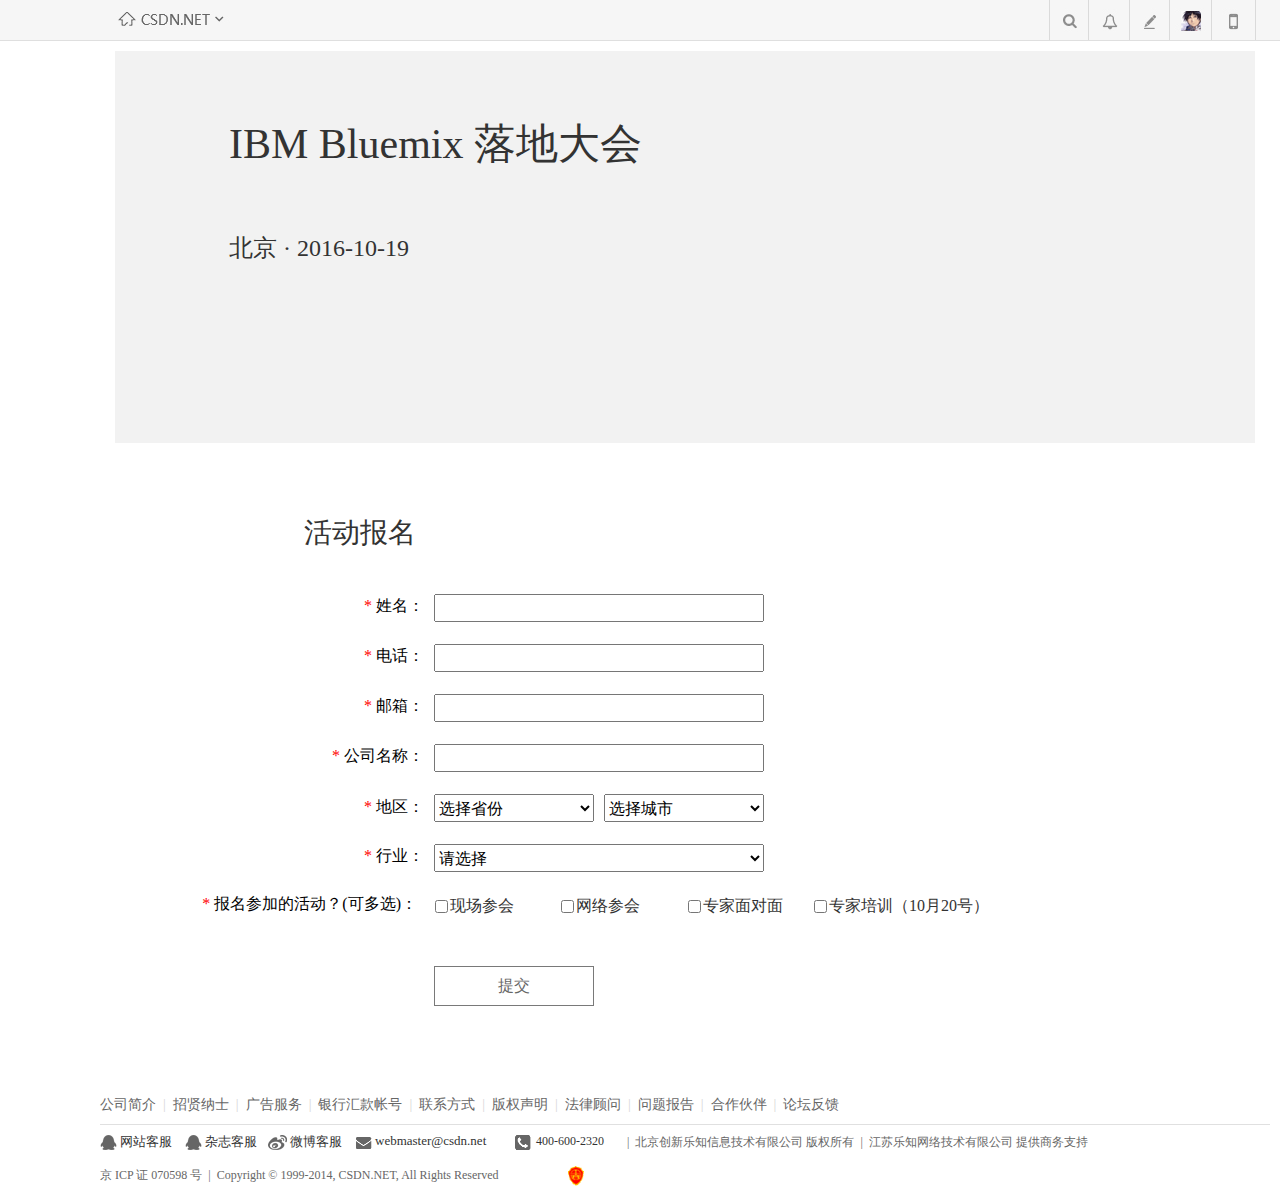
<file: ibm/活动报名.html>
﻿<!DOCTYPE html>
<html>
  <head>
    <title>活动报名</title>
    <meta http-equiv="X-UA-Compatible" content="IE=edge"/>
    <meta http-equiv="content-type" content="text/html; charset=utf-8"/>
    <meta name="apple-mobile-web-app-capable" content="yes"/>
    <link href="resources/css/jquery-ui-themes.css" type="text/css" rel="stylesheet"/>
    <link href="resources/css/axure_rp_page.css" type="text/css" rel="stylesheet"/>
    <link href="data/styles.css" type="text/css" rel="stylesheet"/>
    <link href="files/活动报名/styles.css" type="text/css" rel="stylesheet"/>
    <link href="http://netdna.bootstrapcdn.com/font-awesome/4.5.0/css/font-awesome.css" type="text/css" rel="stylesheet"/>
    <script src="resources/scripts/jquery-1.7.1.min.js"></script>
    <script src="resources/scripts/jquery-ui-1.8.10.custom.min.js"></script>
    <script src="resources/scripts/axure/axQuery.js"></script>
    <script src="resources/scripts/axure/globals.js"></script>
    <script src="resources/scripts/axutils.js"></script>
    <script src="resources/scripts/axure/annotation.js"></script>
    <script src="resources/scripts/axure/axQuery.std.js"></script>
    <script src="resources/scripts/axure/doc.js"></script>
    <script src="data/document.js"></script>
    <script src="resources/scripts/messagecenter.js"></script>
    <script src="resources/scripts/axure/events.js"></script>
    <script src="resources/scripts/axure/recording.js"></script>
    <script src="resources/scripts/axure/action.js"></script>
    <script src="resources/scripts/axure/expr.js"></script>
    <script src="resources/scripts/axure/geometry.js"></script>
    <script src="resources/scripts/axure/flyout.js"></script>
    <script src="resources/scripts/axure/ie.js"></script>
    <script src="resources/scripts/axure/model.js"></script>
    <script src="resources/scripts/axure/repeater.js"></script>
    <script src="resources/scripts/axure/sto.js"></script>
    <script src="resources/scripts/axure/utils.temp.js"></script>
    <script src="resources/scripts/axure/variables.js"></script>
    <script src="resources/scripts/axure/drag.js"></script>
    <script src="resources/scripts/axure/move.js"></script>
    <script src="resources/scripts/axure/visibility.js"></script>
    <script src="resources/scripts/axure/style.js"></script>
    <script src="resources/scripts/axure/adaptive.js"></script>
    <script src="resources/scripts/axure/tree.js"></script>
    <script src="resources/scripts/axure/init.temp.js"></script>
    <script src="files/活动报名/data.js"></script>
    <script src="resources/scripts/axure/legacy.js"></script>
    <script src="resources/scripts/axure/viewer.js"></script>
    <script src="resources/scripts/axure/math.js"></script>
    <script type="text/javascript">
      $axure.utils.getTransparentGifPath = function() { return 'resources/images/transparent.gif'; };
      $axure.utils.getOtherPath = function() { return 'resources/Other.html'; };
      $axure.utils.getReloadPath = function() { return 'resources/reload.html'; };
    </script>
  </head>
  <body>
    <div id="base" class="">

      <!-- Unnamed (header-new) -->

      <!-- Unnamed (Rectangle) -->
      <div id="u325" class="ax_default shape">
        <div id="u325_div" class=""></div>
        <!-- Unnamed () -->
        <div id="u326" class="text" style="display: none; visibility: hidden">
          <p><span></span></p>
        </div>
      </div>

      <!-- Unnamed (Image) -->
      <div id="u327" class="ax_default image">
        <img id="u327_img" class="img " src="images/20160823_ibm_bluemix______/u3.png"/>
        <!-- Unnamed () -->
        <div id="u328" class="text" style="display: none; visibility: hidden">
          <p><span></span></p>
        </div>
      </div>

      <!-- Unnamed (Image) -->
      <div id="u329" class="ax_default image">
        <img id="u329_img" class="img " src="images/20160823_ibm_bluemix______/u5.png"/>
        <!-- Unnamed () -->
        <div id="u330" class="text" style="display: none; visibility: hidden">
          <p><span></span></p>
        </div>
      </div>

      <!-- Unnamed (Horizontal Line) -->
      <div id="u331" class="ax_default horizontal_line">
        <img id="u331_img" class="img " src="images/20160823_ibm_bluemix______/u7.png"/>
        <!-- Unnamed () -->
        <div id="u332" class="text" style="display: none; visibility: hidden">
          <p><span></span></p>
        </div>
      </div>

      <!-- Unnamed (Image) -->
      <div id="u333" class="ax_default image">
        <img id="u333_img" class="img " src="images/20160823_ibm_bluemix______/u9.png"/>
        <!-- Unnamed () -->
        <div id="u334" class="text" style="display: none; visibility: hidden">
          <p><span></span></p>
        </div>
      </div>

      <!-- Unnamed (Rectangle) -->
      <div id="u335" class="ax_default box_2">
        <div id="u335_div" class=""></div>
        <!-- Unnamed () -->
        <div id="u336" class="text" style="display: none; visibility: hidden">
          <p><span></span></p>
        </div>
      </div>

      <!-- Unnamed (Rectangle) -->
      <div id="u337" class="ax_default heading_1">
        <div id="u337_div" class=""></div>
        <!-- Unnamed () -->
        <div id="u338" class="text" style="visibility: visible;">
          <p><span>IBM Bluemix 落地大会</span></p>
        </div>
      </div>

      <!-- Unnamed (Rectangle) -->
      <div id="u339" class="ax_default heading_1">
        <div id="u339_div" class=""></div>
        <!-- Unnamed () -->
        <div id="u340" class="text" style="visibility: visible;">
          <p><span>北京 · 2016-10-19</span></p>
        </div>
      </div>

      <!-- Unnamed (Rectangle) -->
      <div id="u341" class="ax_default heading_1">
        <div id="u341_div" class=""></div>
        <!-- Unnamed () -->
        <div id="u342" class="text" style="visibility: visible;">
          <p><span>活动报名</span></p>
        </div>
      </div>

      <!-- Unnamed (Group) -->
      <div id="u343" class="ax_default">

        <!-- Unnamed (Rectangle) -->
        <div id="u344" class="ax_default paragraph">
          <div id="u344_div" class=""></div>
          <!-- Unnamed () -->
          <div id="u345" class="text" style="visibility: visible;">
            <p><span style="color:#FF0000;">&nbsp;* </span><span style="color:#000000;">姓名：</span></p>
          </div>
        </div>

        <!-- Unnamed (Text Field) -->
        <div id="u346" class="ax_default text_field">
          <input id="u346_input" type="text" value=""/>
        </div>
      </div>

      <!-- Unnamed (Group) -->
      <div id="u347" class="ax_default">

        <!-- Unnamed (Rectangle) -->
        <div id="u348" class="ax_default paragraph">
          <div id="u348_div" class=""></div>
          <!-- Unnamed () -->
          <div id="u349" class="text" style="visibility: visible;">
            <p><span style="color:#FF0000;">&nbsp;* </span><span style="color:#000000;">公司名称：</span></p>
          </div>
        </div>

        <!-- Unnamed (Text Field) -->
        <div id="u350" class="ax_default text_field">
          <input id="u350_input" type="text" value=""/>
        </div>
      </div>

      <!-- Unnamed (Group) -->
      <div id="u351" class="ax_default">

        <!-- Unnamed (Rectangle) -->
        <div id="u352" class="ax_default paragraph">
          <div id="u352_div" class=""></div>
          <!-- Unnamed () -->
          <div id="u353" class="text" style="visibility: visible;">
            <p><span style="color:#FF0000;">&nbsp;* </span><span style="color:#000000;">地区：</span></p>
          </div>
        </div>

        <!-- Unnamed (Droplist) -->
        <div id="u354" class="ax_default droplist1">
          <select id="u354_input">
            <option value="选择省份">选择省份</option>
            <option value="北京">北京</option>
            <option value="天津">天津</option>
            <option value="河北">河北</option>
            <option value="山西">山西</option>
            <option value="内蒙古">内蒙古</option>
            <option value="辽宁">辽宁</option>
            <option value="吉林">吉林</option>
            <option value="黑龙江">黑龙江</option>
            <option value="上海">上海</option>
            <option value="江苏">江苏</option>
            <option value="浙江">浙江</option>
            <option value="安徽">安徽</option>
            <option value="福建">福建</option>
            <option value="江西">江西</option>
            <option value="山东">山东</option>
            <option value="河南">河南</option>
            <option value="湖北">湖北</option>
            <option value="湖南">湖南</option>
            <option value="广东">广东</option>
            <option value="广西">广西</option>
            <option value="海南">海南</option>
            <option value="重庆">重庆</option>
            <option value="四川">四川</option>
            <option value="贵州">贵州</option>
            <option value="云南">云南</option>
            <option value="西藏">西藏</option>
            <option value="陕西">陕西</option>
            <option value="甘肃">甘肃</option>
            <option value="青海">青海</option>
            <option value="宁夏">宁夏</option>
            <option value="新疆">新疆</option>
            <option value="台湾">台湾</option>
            <option value="香港">香港</option>
            <option value="澳门">澳门</option>
          </select>
        </div>

        <!-- Unnamed (Droplist) -->
        <div id="u355" class="ax_default droplist1">
          <select id="u355_input">
            <option value="选择城市">选择城市</option>
            <option value="东城">东城</option>
            <option value="西城">西城</option>
            <option value="崇文">崇文</option>
            <option value="宣武">宣武</option>
            <option value="朝阳">朝阳</option>
            <option value="丰台">丰台</option>
            <option value="石景山">石景山</option>
            <option value="海淀">海淀</option>
            <option value="门头沟">门头沟</option>
            <option value="房山">房山</option>
            <option value="通州">通州</option>
            <option value="顺义">顺义</option>
            <option value="昌平">昌平</option>
            <option value="大兴">大兴</option>
            <option value="怀柔">怀柔</option>
            <option value="平谷">平谷</option>
            <option value="密云">密云</option>
            <option value="延庆">延庆</option>
          </select>
        </div>
      </div>

      <!-- Unnamed (Group) -->
      <div id="u356" class="ax_default">

        <!-- Unnamed (Rectangle) -->
        <div id="u357" class="ax_default paragraph">
          <div id="u357_div" class=""></div>
          <!-- Unnamed () -->
          <div id="u358" class="text" style="visibility: visible;">
            <p><span style="color:#FF0000;">&nbsp;* </span><span style="color:#000000;">行业：</span></p>
          </div>
        </div>

        <!-- Unnamed (Droplist) -->
        <div id="u359" class="ax_default droplist1">
          <select id="u359_input">
            <option value="请选择">请选择</option>
            <option value="电子·微电子">电子·微电子</option>
            <option value="通信(设备·运营·增值服务)">通信(设备·运营·增值服务)</option>
            <option value="批发·零售">批发·零售</option>
            <option value="贸易·进出口">贸易·进出口</option>
            <option value="广告·会展·公关">广告·会展·公关</option>
            <option value="专业服务(咨询·财会·法律等)">专业服务(咨询·财会·法律等)</option>
            <option value="房地产开发·建筑与工程">房地产开发·建筑与工程</option>
            <option value="娱乐·运动·休闲">娱乐·运动·休闲</option>
            <option value="快速消费品(食品·饮料·日化·烟酒等)">快速消费品(食品·饮料·日化·烟酒等)</option>
            <option value="家电业">家电业</option>
            <option value="家居·室内设计·装潢">家居·室内设计·装潢</option>
            <option value="旅游·酒店·餐饮服务">旅游·酒店·餐饮服务</option>
            <option value="交通·运输·物流">交通·运输·物流</option>
            <option value="办公设备·用品">办公设备·用品</option>
            <option value="医疗设备·器械">医疗设备·器械</option>
            <option value="汽车·摩托车(制造·维护·配件·销售·服务)">汽车·摩托车(制造·维护·配件·销售·服务)</option>
            <option value="制药·生物工程">制药·生物工程</option>
            <option value="环保">环保</option>
            <option value="印刷·包装·造纸">印刷·包装·造纸</option>
            <option value="中介服务(人才·商标专利)">中介服务(人才·商标专利)</option>
            <option value="教育·培训·科研·院校">教育·培训·科研·院校</option>
            <option value="医疗·保健·美容·卫生服务">医疗·保健·美容·卫生服务</option>
            <option value="互联网·电子商务">互联网·电子商务</option>
            <option value="仪器·仪表·工业自动化·电气">仪器·仪表·工业自动化·电气</option>
            <option value="计算机软件">计算机软件</option>
            <option value="计算机硬件·网络设备">计算机硬件·网络设备</option>
            <option value="IT服务·系统集成">IT服务·系统集成</option>
            <option value="银行">银行</option>
            <option value="保险">保险</option>
            <option value="基金·证券·期货·投资">基金·证券·期货·投资</option>
            <option value="耐用消费品(服饰·纺织·家具）">耐用消费品(服饰·纺织·家具）</option>
            <option value="机械制造·机电·重工">机械制造·机电·重工</option>
            <option value="原材料及加工（金属·木材·橡胶·塑料·玻璃·陶瓷·建材）">原材料及加工（金属·木材·橡胶·塑料·玻璃·陶瓷·建材）</option>
            <option value="政府·非营利机构">政府·非营利机构</option>
            <option value="房地产服务(中介·物业管理·监理、设计院)">房地产服务(中介·物业管理·监理、设计院)</option>
            <option value="媒体·出版·文化传播">媒体·出版·文化传播</option>
            <option value="化工">化工</option>
            <option value="采掘·冶炼">采掘·冶炼</option>
            <option value="国防/军队">国防/军队</option>
            <option value="能源（电力·石油）·水利">能源（电力·石油）·水利</option>
            <option value="移动与手机应用">移动与手机应用</option>
            <option value="软件外包">软件外包</option>
            <option value="网络游戏">网络游戏</option>
            <option value="嵌入式">嵌入式</option>
            <option value="其他">其他</option>
          </select>
        </div>
      </div>

      <!-- Unnamed (Group) -->
      <div id="u360" class="ax_default">

        <!-- Unnamed (Rectangle) -->
        <div id="u361" class="ax_default paragraph">
          <div id="u361_div" class=""></div>
          <!-- Unnamed () -->
          <div id="u362" class="text" style="visibility: visible;">
            <p><span style="color:#FF0000;">&nbsp;* </span><span style="color:#000000;">电话：</span></p>
          </div>
        </div>

        <!-- Unnamed (Text Field) -->
        <div id="u363" class="ax_default text_field">
          <input id="u363_input" type="text" value=""/>
        </div>
      </div>

      <!-- Unnamed (Group) -->
      <div id="u364" class="ax_default">

        <!-- Unnamed (Rectangle) -->
        <div id="u365" class="ax_default paragraph">
          <div id="u365_div" class=""></div>
          <!-- Unnamed () -->
          <div id="u366" class="text" style="visibility: visible;">
            <p><span style="color:#FF0000;">&nbsp;* </span><span style="color:#000000;">邮箱：</span></p>
          </div>
        </div>

        <!-- Unnamed (Text Field) -->
        <div id="u367" class="ax_default text_field">
          <input id="u367_input" type="text" value=""/>
        </div>
      </div>

      <!-- Unnamed (Group) -->
      <div id="u368" class="ax_default">

        <!-- Unnamed (Group) -->
        <div id="u369" class="ax_default">

          <!-- Unnamed (Rectangle) -->
          <div id="u370" class="ax_default paragraph">
            <div id="u370_div" class=""></div>
            <!-- Unnamed () -->
            <div id="u371" class="text" style="visibility: visible;">
              <p><span style="color:#FF0000;">&nbsp;* </span><span style="color:#000000;">报名参加的活动？(可多选)：</span></p>
            </div>
          </div>

          <!-- Unnamed (Checkbox) -->
          <div id="u372" class="ax_default checkbox">
            <label for="u372_input">
              <!-- Unnamed () -->
              <div id="u373" class="text" style="visibility: visible;">
                <p><span>现场参会</span></p>
              </div>
            </label>
            <input id="u372_input" type="checkbox" value="checkbox"/>
          </div>

          <!-- Unnamed (Checkbox) -->
          <div id="u374" class="ax_default checkbox">
            <label for="u374_input">
              <!-- Unnamed () -->
              <div id="u375" class="text" style="visibility: visible;">
                <p><span>网络参会</span></p>
              </div>
            </label>
            <input id="u374_input" type="checkbox" value="checkbox"/>
          </div>

          <!-- Unnamed (Checkbox) -->
          <div id="u376" class="ax_default checkbox">
            <label for="u376_input">
              <!-- Unnamed () -->
              <div id="u377" class="text" style="visibility: visible;">
                <p><span>专家面对面</span></p>
              </div>
            </label>
            <input id="u376_input" type="checkbox" value="checkbox"/>
          </div>

          <!-- Unnamed (Checkbox) -->
          <div id="u378" class="ax_default checkbox">
            <label for="u378_input">
              <!-- Unnamed () -->
              <div id="u379" class="text" style="visibility: visible;">
                <p><span>专家培训（10月20号）</span></p>
              </div>
            </label>
            <input id="u378_input" type="checkbox" value="checkbox"/>
          </div>
        </div>
      </div>

      <!-- Unnamed (Rectangle) -->
      <div id="u380" class="ax_default shape">
        <div id="u380_div" class=""></div>
        <!-- Unnamed () -->
        <div id="u381" class="text" style="visibility: visible;">
          <p><span>提交</span></p>
        </div>
      </div>

      <!-- Unnamed (footer) -->

      <!-- Unnamed (Group) -->
      <div id="u383" class="ax_default">

        <!-- Unnamed (Group) -->
        <div id="u384" class="ax_default">

          <!-- Unnamed (Group) -->
          <div id="u385" class="ax_default">

            <!-- Unnamed (Group) -->
            <div id="u386" class="ax_default">

              <!-- Unnamed (Rectangle) -->
              <div id="u387" class="ax_default paragraph">
                <div id="u387_div" class=""></div>
                <!-- Unnamed () -->
                <div id="u388" class="text" style="visibility: visible;">
                  <p><span>杂志客服</span></p>
                </div>
              </div>

              <!-- Unnamed (Rectangle) -->
              <div id="u389" class="ax_default paragraph">
                <div id="u389_div" class=""></div>
                <!-- Unnamed () -->
                <div id="u390" class="text" style="visibility: visible;">
                  <p><span>网站客服</span></p>
                </div>
              </div>

              <!-- Unnamed (Image) -->
              <div id="u391" class="ax_default image">
                <img id="u391_img" class="img " src="images/20160823_ibm_bluemix______/u215.png"/>
                <!-- Unnamed () -->
                <div id="u392" class="text" style="display: none; visibility: hidden">
                  <p><span></span></p>
                </div>
              </div>

              <!-- Unnamed (Rectangle) -->
              <div id="u393" class="ax_default paragraph">
                <div id="u393_div" class=""></div>
                <!-- Unnamed () -->
                <div id="u394" class="text" style="visibility: visible;">
                  <p><span>微博客服</span></p>
                </div>
              </div>

              <!-- weibo-on (Image) -->
              <div id="u395" class="ax_default image ax_default_hidden" data-label="weibo-on" style="display: none; visibility: hidden">
                <img id="u395_img" class="img " src="images/20160823_ibm_bluemix______/weibo-on_u219.png"/>
                <!-- Unnamed () -->
                <div id="u396" class="text" style="display: none; visibility: hidden">
                  <p><span></span></p>
                </div>
              </div>

              <!-- Unnamed (Image) -->
              <div id="u397" class="ax_default image">
                <img id="u397_img" class="img " src="images/20160823_ibm_bluemix______/u221.png"/>
                <!-- Unnamed () -->
                <div id="u398" class="text" style="display: none; visibility: hidden">
                  <p><span></span></p>
                </div>
              </div>

              <!-- qq2-on (Image) -->
              <div id="u399" class="ax_default image ax_default_hidden" data-label="qq2-on" style="display: none; visibility: hidden">
                <img id="u399_img" class="img " src="images/20160823_ibm_bluemix______/qq2-on_u223.png"/>
                <!-- Unnamed () -->
                <div id="u400" class="text" style="display: none; visibility: hidden">
                  <p><span></span></p>
                </div>
              </div>
            </div>

            <!-- qq1-on (Image) -->
            <div id="u401" class="ax_default image ax_default_hidden" data-label="qq1-on" style="display: none; visibility: hidden">
              <img id="u401_img" class="img " src="images/20160823_ibm_bluemix______/qq2-on_u223.png"/>
              <!-- Unnamed () -->
              <div id="u402" class="text" style="display: none; visibility: hidden">
                <p><span></span></p>
              </div>
            </div>
          </div>

          <!-- Unnamed (Image) -->
          <div id="u403" class="ax_default image">
            <img id="u403_img" class="img " src="images/20160823_ibm_bluemix______/u221.png"/>
            <!-- Unnamed () -->
            <div id="u404" class="text" style="display: none; visibility: hidden">
              <p><span></span></p>
            </div>
          </div>
        </div>

        <!-- Unnamed (Rectangle) -->
        <div id="u405" class="ax_default paragraph">
          <div id="u405_div" class=""></div>
          <!-- Unnamed () -->
          <div id="u406" class="text" style="visibility: visible;">
            <p><span style="color:#666666;">公司简介&nbsp; </span><span style="color:#D7D7D7;">|</span><span style="color:#666666;">&nbsp; 招贤纳士&nbsp; </span><span style="color:#D7D7D7;">|</span><span style="color:#666666;">&nbsp; 广告服务&nbsp; </span><span style="color:#D7D7D7;">|</span><span style="color:#666666;">&nbsp; 银行汇款帐号&nbsp; </span><span style="color:#D7D7D7;">|</span><span style="color:#666666;">&nbsp; 联系方式&nbsp; </span><span style="color:#D7D7D7;">|</span><span style="color:#666666;">&nbsp; 版权声明&nbsp; </span><span style="color:#D7D7D7;">|</span><span style="color:#666666;">&nbsp; 法律顾问&nbsp; </span><span style="color:#D7D7D7;">|</span><span style="color:#666666;">&nbsp; 问题报告&nbsp; </span><span style="color:#D7D7D7;">|</span><span style="color:#666666;">&nbsp; 合作伙伴&nbsp; </span><span style="color:#D7D7D7;">|</span><span style="color:#666666;">&nbsp; 论坛反馈</span></p>
          </div>
        </div>

        <!-- Unnamed (Group) -->
        <div id="u407" class="ax_default">

          <!-- Unnamed (Image) -->
          <div id="u408" class="ax_default image">
            <img id="u408_img" class="img " src="images/20160823_ibm_bluemix______/u232.png"/>
            <!-- Unnamed () -->
            <div id="u409" class="text" style="display: none; visibility: hidden">
              <p><span></span></p>
            </div>
          </div>

          <!-- Unnamed (Rectangle) -->
          <div id="u410" class="ax_default paragraph">
            <div id="u410_div" class=""></div>
            <!-- Unnamed () -->
            <div id="u411" class="text" style="visibility: visible;">
              <p><span>webmaster@csdn.net</span></p>
            </div>
          </div>

          <!-- Unnamed (Image) -->
          <div id="u412" class="ax_default image">
            <img id="u412_img" class="img " src="images/20160823_ibm_bluemix______/u236.png"/>
            <!-- Unnamed () -->
            <div id="u413" class="text" style="display: none; visibility: hidden">
              <p><span></span></p>
            </div>
          </div>

          <!-- Unnamed (Rectangle) -->
          <div id="u414" class="ax_default paragraph">
            <div id="u414_div" class=""></div>
            <!-- Unnamed () -->
            <div id="u415" class="text" style="visibility: visible;">
              <p><span>400-600-2320</span></p>
            </div>
          </div>

          <!-- mail-on (Image) -->
          <div id="u416" class="ax_default image ax_default_hidden" data-label="mail-on" style="display: none; visibility: hidden">
            <img id="u416_img" class="img " src="images/20160823_ibm_bluemix______/mail-on_u240.png"/>
            <!-- Unnamed () -->
            <div id="u417" class="text" style="display: none; visibility: hidden">
              <p><span></span></p>
            </div>
          </div>

          <!-- phone-on (Image) -->
          <div id="u418" class="ax_default image ax_default_hidden" data-label="phone-on" style="display: none; visibility: hidden">
            <img id="u418_img" class="img " src="images/20160823_ibm_bluemix______/phone-on_u242.png"/>
            <!-- Unnamed () -->
            <div id="u419" class="text" style="display: none; visibility: hidden">
              <p><span></span></p>
            </div>
          </div>
        </div>

        <!-- Unnamed (Rectangle) -->
        <div id="u420" class="ax_default paragraph">
          <div id="u420_div" class=""></div>
          <!-- Unnamed () -->
          <div id="u421" class="text" style="visibility: visible;">
            <p><span style="color:#6B6B6B;">|</span><span style="color:#666666;">&nbsp; 北京创新乐知信息技术有限公司 版权所有&nbsp; </span><span style="color:#6B6B6B;">|</span><span style="color:#666666;">&nbsp; 江苏乐知网络技术有限公司 提供商务支持</span></p>
          </div>
        </div>

        <!-- Unnamed (Group) -->
        <div id="u422" class="ax_default">

          <!-- Unnamed (Rectangle) -->
          <div id="u423" class="ax_default paragraph">
            <div id="u423_div" class=""></div>
            <!-- Unnamed () -->
            <div id="u424" class="text" style="visibility: visible;">
              <p><span style="color:#666666;">京 ICP 证 070598 号&nbsp; </span><span style="color:#6B6B6B;">|</span><span style="color:#666666;">&nbsp; Copyright © 1999-2014, CSDN.NET, All Rights Reserved</span></p>
            </div>
          </div>

          <!-- Unnamed (Image) -->
          <div id="u425" class="ax_default image">
            <img id="u425_img" class="img " src="images/20160823_ibm_bluemix______/u249.png"/>
            <!-- Unnamed () -->
            <div id="u426" class="text" style="display: none; visibility: hidden">
              <p><span></span></p>
            </div>
          </div>
        </div>

        <!-- Unnamed (Horizontal Line) -->
        <div id="u427" class="ax_default horizontal_line">
          <img id="u427_img" class="img " src="images/20160823_ibm_bluemix______/u251.png"/>
          <!-- Unnamed () -->
          <div id="u428" class="text" style="display: none; visibility: hidden">
            <p><span></span></p>
          </div>
        </div>
      </div>
    </div>
  </body>
</html>
</file>
<file: ibm/resources/css/default.css>
﻿body {
  font-family : Arial, Helvetica, Sans-Serif;
  background-color: #8f949a;
  overflow:hidden;
}
a {
  cursor: pointer;
}

input[type="radio"], input[type="checkbox"] {
    margin: 0px 9px 0px 0px;
    vertical-align: bottom;
}

input {
    -webkit-box-sizing: border-box;
    -moz-box-sizing: border-box;
    box-sizing: border-box;
}

#maximizePanelContainer {
  font-size: 4px;
  position:absolute;
  left: 0px;
  top: 0px;
  width: 55px;
  height: 20px;
  overflow: visible;
  z-index: 1000;
}
#maximizePanelOver {
    position: absolute;
    left: 0px;
    top: 0px;
    width: 55px;
    height: 20px;
}
.maximizePanel {
    position: absolute;
    left: 0px;
    top: 0px;
    width: 55px;
    height: 20px;
    background: #a2a2a2 url('../images/expand.png') no-repeat center center;
    background: url('../images/expand.svg') no-repeat center center, linear-gradient(rgba(200,200,200,.5),rgba(200,200,200,.5));
    cursor: pointer;
}

#interfaceControlFrameMinimizeContainer {
  position:absolute;
    top: 0px;
    left: 0px;
  font-size: 2px; /*for IE*/
  text-align: right;
  z-index: 100;
    height: 20px;
    width: 55px;
    background-color: #62666b;
}
#interfaceControlFrameMinimizeContainer a {
    display: inline-block;
    width: 55px;
    height: 20px;
    font-size: 2px;
    background: url('../images/close.png') no-repeat center center;
    background: url('../images/close.svg') no-repeat center center, linear-gradient(transparent,transparent);
    text-decoration: none;
}

.hashover #interfaceControlFrameMinimizeContainer a:hover {
    background: url('../images/close_hover.png') no-repeat center center;
    background: url('../images/close_hover.svg') no-repeat center center, linear-gradient(transparent,transparent);
}

#interfaceControlFrame {
    margin: 0px 0px 0px 55px;
}

#interfaceControlFrameCloseContainer {
    /*display: none;*/
    position:absolute;
    bottom: 0px;
    left: 0px;
    font-size: 9px;
    font-family: 'Trebuchet MS';
    font-weight: bold;
    letter-spacing: 1px;
    z-index: 100;
    width: 55px;
    background-color: #62666b;
    text-align: center;  
}
#interfaceControlFrameCloseContainer a {
    display: inline-block;
    width: 55px;
    color: #ffffff;
    padding: 5px 0px;
}

#interfaceControlFrameHeader li a {
    display: block;
    width: 54px;
    height: 78px;
    text-align: center;
    padding-top: 50px;
    outline: none;
    margin-right: 1px;
    text-decoration: none;
    color: #ffffff;
    white-space: nowrap;
    background-color: transparent;
    background-repeat: no-repeat;
    background-position: 50% 17px;
    box-sizing: border-box;
    -moz-box-sizing: border-box;
    -webkit-box-sizing: border-box;
    border-left: 4px solid transparent;
    border-right: 4px solid transparent;
}

.hashover #interfaceControlFrameHeader li a:hover {
    background-color: transparent;
    background-repeat: no-repeat;
    background-position: 50% 17px;
    color: #c2c2c2;
}

#interfaceControlFrameHeader li a.selected, #interfaceControlFrameHeader li a.selected:hover {
    background-color: #f5f5f5;
    background-repeat: no-repeat;
    background-position: 50% 17px;
    color: #62666b;
    border-left: 5px solid #138CDD;
}

#interfaceControlFrameHeaderContainer {
    float: left;
    overflow: visible;
    width: 55px;
    margin-left: -55px;
    margin-top: 20px;
}

#interfaceControlFrameHeader {
    position: relative;
    list-style: none;
    font-size: 8px;
    z-index: 50;
    font-family: 'Trebuchet MS';
    font-weight: bold;
    letter-spacing: 1px;
}

#interfaceControlFrameContainer {
    float: right;
    background-color: #f5f5f5;
    overflow: hidden;
    width: 100%;
}

#interfaceControlFrameLogoContainer {
  background-color: White;
  padding: 20px 10px 10px 10px;
  overflow: hidden;
}

#interfaceControlFrameLogoImageContainer {
  text-align: center;
}

#interfaceControlFrameLogoCaptionContainer {
  text-align: center;
  margin: 5px 10px 0px 10px;
  font-size: 12px;
  color: #4a4a4a;
}

#logoImage {
    width: 100%;
}

.emptyStateContainer {
    text-align: center;
    padding: 0px 10px;
    margin-top: 32px
}

.emptyStateTitle {
    margin: 0px 0px 9px 0px;
    font-weight: bold;
}

.emptyStateContent {
    line-height: 16px;
}

.dottedDivider {
    height: 2px;
    margin: 15px 0px 15px 0px;
    background: url('../images/divider.png') no-repeat center center;
    background: url('../images/divider.svg') no-repeat center center, linear-gradient(transparent,transparent);
}

.nondottedDivider {
    height: 2px;
    margin: 9px 0px 9px 0px;
}
</file>
<file: ibm/plugins/sitemap/styles/sitemap.css>
﻿
#sitemapHost {
    font-size: 12px;
    color:#4a4a4a;
    height: 100%;
}

#sitemapHostBtn a {
    background: url('images/sitemap_on.png');
    background: url('images/sitemap_on.svg'),linear-gradient(transparent, transparent);
}

.hashover #sitemapHostBtn a:hover {
    background: url('images/sitemap_hover.png');
    background: url('images/sitemap_hover.svg'),linear-gradient(transparent, transparent);
}

#sitemapHostBtn a.selected, #sitemapHostBtn a.selected:hover {
    background: url('images/sitemap_off.png');
    background: url('images/sitemap_off.svg'),linear-gradient(transparent, transparent);
}

#sitemapHost .pageButtonHeader {
    top: -27px;
}

#sitemapTreeContainer {
    overflow: auto;
    width: 100%;
    height: 100%;
    -webkit-overflow-scrolling: touch;
}

.sitemapTree {
    margin: 0px 0px 10px 0px;
    overflow:visible;
}

.sitemapTree ul {
    list-style-type: none;
    margin: 0px 0px 0px 0px;
    padding-left: 0px;
}

.sitemapPlusMinusLink 
{
}

.sitemapMinus 
{
	vertical-align:middle;
    background: url('images/minus.gif');
    background-repeat: no-repeat;
	margin-right: 3px;	
	margin-bottom: 1px;
    height:9px;
    width:9px;
    display:inline-block;
}

.sitemapPlus 
{
	vertical-align:middle;
    background: url('images/plus.gif');
    background-repeat: no-repeat;
	margin-right: 3px;	
	margin-bottom: 1px;
	height:9px;
    width:9px;
    display:inline-block;
}

.sitemapPageLink 
{
    margin-left: 0px;
}

.sitemapPageIcon 
{
	margin: 0px 0px -3px 4px;
    width: 16px;
    height: 16px;
    display: inline-block;
    background: url('images/page.png') no-repeat center center;
    background: url('images/page.svg') no-repeat center center, linear-gradient(transparent,transparent);
}

.sitemapFlowIcon
{
    background: url('images/flow.png') no-repeat center center;
    background: url('images/flow.svg') no-repeat center center, linear-gradient(transparent,transparent);
}

.sitemapFolderIcon
{
    background: url('images/folder_closed.png') no-repeat center center;
    background: url('images/folder_closed.svg') no-repeat center center, linear-gradient(transparent,transparent);
}

.sitemapFolderOpenIcon
{
    background: url('images/folder_open.png') no-repeat center center;
    background: url('images/folder_open.svg') no-repeat center center, linear-gradient(transparent,transparent);
}

.sitemapPageName 
{
    margin-left: 7px;
}

.sitemapNode 
{
    /*margin:4px 0px 4px 0px;*/
    white-space:nowrap;
}

.sitemapPageLinkContainer {
    /*display: inline-block;*/
    margin-left: 0px;
    padding: 4px 0px 4px 0px;
}
/*
.sitemapNode div
{
	padding-top: 1px; 
	padding-bottom: 3px;
    padding-left: 20px;
	height: 14px;
}
*/

.sitemapExpandableNode 
{
	margin-left: 0px;
}

.sitemapHighlight 
{
    /*display: inline-block;*/
	background-color : #C8E0F0;
    font-weight: bold;
}

.sitemapGreyedName
{
	color: #AAA;
}


.pluginNameHeader
{
    font-family: 'Trebuchet MS';
	font-size: 12px;
    letter-spacing: 1px;
	/*font-weight: bold;*/
	white-space: nowrap;
    margin-bottom: 5px;
}

.pageNameHeader
{
    font-family: 'Trebuchet MS';
    /*display: inline-block;*/
    /*float: left;*/
	font-size: 15px;
	font-weight: bold;
	/*height: 23px;*/
    padding-right: 77px;
	white-space: nowrap;
    overflow: hidden;
    text-overflow: ellipsis;
}

.pageButtonHeader
{
    float: right;
    position: relative;
    /*width: 72px;*/
	height: 24px;
    top: -22px;
    margin-bottom: -24px;
}

.sitemapHeader
{
    padding-top: 27px;
    border-bottom: 1px solid #d9d9d9;
    min-width: 110px;
}

.sitemapToolbar {
    margin: 0px 5px 14px 12px;
}

.sitemapToolbarButton
{
    float: left;
    width: 22px;
    height: 22px;
    border: 1px solid transparent;
}

#linksButton {
    background: url('images/share.png') no-repeat center center;
    background: url('images/share.svg') no-repeat center center, linear-gradient(transparent,transparent);
}

#linksButton:hover {
    background: url('images/share_hover.png') no-repeat center center;
    background: url('images/share_hover.svg') no-repeat center center, linear-gradient(transparent,transparent);
}

#linksButton.sitemapToolbarButtonSelected, .hashover #linksButton.sitemapToolbarButtonSelected:hover {
    background: url('images/share_on.png') no-repeat center center;
    background: url('images/share_on.svg') no-repeat center center, linear-gradient(transparent,transparent);
}

#adaptiveButton {
    background: url('images/views.png') no-repeat center center;
    background: url('images/views.svg') no-repeat center center, linear-gradient(transparent,transparent);
}

#adaptiveButton:hover {
    background: url('images/views_hover.png') no-repeat center center;
    background: url('images/views_hover.svg') no-repeat center center, linear-gradient(transparent,transparent);
}

#adaptiveButton.sitemapToolbarButtonSelected, #adaptiveButton.sitemapToolbarButtonSelected:hover {
    background: url('images/views_on.png') no-repeat center center;
    background: url('images/views_on.svg') no-repeat center center, linear-gradient(transparent,transparent);
}

#highlightInteractiveButton {
    background: url('images/hotspots.png') no-repeat center center;
    background: url('images/hotspots.svg') no-repeat center center, linear-gradient(transparent,transparent);
    margin-top: 1px;
}

#highlightInteractiveButton:hover {
    background: url('images/hotspots_hover.png') no-repeat center center;
    background: url('images/hotspots_hover.svg') no-repeat center center, linear-gradient(transparent,transparent);
}

#highlightInteractiveButton.sitemapToolbarButtonSelected, #highlightInteractiveButton.sitemapToolbarButtonSelected:hover {
    background: url('images/hotspots_on.png') no-repeat center center;
    background: url('images/hotspots_on.svg') no-repeat center center, linear-gradient(transparent,transparent);
}

/*#variablesButton {
    background: url('images/229_variables_16.png') no-repeat center center;
}*/

#searchButton {
    background: url('images/232_search_16.png') no-repeat center center;
}

.sitemapLinkContainer
{
	margin-top: 8px;
	padding-right: 5px;
	/*font-size: 12px;*/
}

.sitemapLinkField 
{
	width: 100%;
	font-size: 12px;
	margin-top: 3px;
    padding: 5px;
}

.sitemapRadioSelected {
    font-weight: bold;
}

.sitemapOptionContainer
{
	margin-top: 8px;
	padding-right: 5px;
	/*font-size: 12px;*/
}

#sitemapOptionsDiv
{
	margin-top: 10px;
	/*margin-left: 16px;*/
}

#viewSelectDiv
{
    padding: 2px 0px 0px 0px;
	/*margin-left: 5px;*/
}

#viewSelect
{
	width: 70%;
}

.sitemapUrlOption
{
	padding-bottom: 8px;
}

.optionLabel
{
	font-size: 12px;
}

.sitemapPopupContainer
{
    display: none;
    position: absolute;
	background-color: #F4F4F4;
	border: 1px solid #B9B9B9;
	padding: 5px 5px 5px 5px;
	margin: 5px 0px 0px 5px;
    z-index: 1;
}

#sitemapLinksContainer {
    border-top: 1px solid #d9d9d9;
    padding: 10px;
    margin-left: 0px;
    /*line-height: 18px;*/
}

#adaptiveViewsContainer {
    border-top: 1px solid #d9d9d9;
    padding: 10px;
    margin-left: 0px;
    line-height: 18px;
}

.adaptiveViewOption
{
	padding: 2px;
}

.adaptiveViewOption:hover
{ 
	background-color: rgb(204,235,248);
	cursor: pointer;
}

.currentAdaptiveView {
    font-weight: bold;
}

.adaptiveCheckboxDiv {
	height: 15px;
	width: 15px;
	float: left;
}

.checkedAdaptive {
	background: url('images/adaptivecheck.png') no-repeat center center;
}

/*#variablesContainer 
{
	max-height: 350px;
	overflow: auto;
}*/

/*#variablesClearLink 
{
	color: #069;
	left: 5px;
}*/

#searchDiv {
    padding: 8px 12px 11px 12px;
}

#searchBox {
    width: 100%;
    border: none;
    border-top: 1px solid #d9d9d9;
    /*border-bottom: 1px solid #d9d9d9;*/
    padding: 5px;
    font-size: 12px;
}

.searchBoxHint 
{
	color: #8f949a;
	/*font-style: italic;*/
}

#sitemapLinksPageName
{
	font-weight: bold;
}

#sitemapOptionsHeader
{
	font-weight: bold;
}
</file>
<file: ibm/plugins/page_notes/styles/page_notes.css>
﻿#pageNotesHost {
    font-size: 12px;
    color:#4a4a4a;
    height: 100%;
}

#pageNotesHostBtn a {
    background: url('images/notes_on.png');
    background: url('images/notes_on.svg'),linear-gradient(transparent, transparent);
}

.hashover #pageNotesHostBtn a:hover {
    background: url('images/notes_hover.png');
    background: url('images/notes_hover.svg'),linear-gradient(transparent, transparent);
}

#pageNotesHostBtn a.selected, #pageNotesHostBtn a.selected:hover {
    background: url('images/notes_off.png');
    background: url('images/notes_off.svg'),linear-gradient(transparent, transparent);
}

#footnotesButton {
    background: url('images/footnotes.png') no-repeat center center;
    background: url('images/footnotes.svg') no-repeat center center,linear-gradient(transparent, transparent);
}

#footnotesButton:hover {
    background: url('images/footnotes_hover.png') no-repeat center center;
    background: url('images/footnotes_hover.svg') no-repeat center center,linear-gradient(transparent, transparent);
}

#footnotesButton.sitemapToolbarButtonSelected, #footnotesButton.sitemapToolbarButtonSelected:hover {
    background: url('images/footnotes_on.png') no-repeat center center;
    background: url('images/footnotes_on.svg') no-repeat center center,linear-gradient(transparent, transparent);
}

.nextPageButton {
    background: url('images/forward.png') no-repeat center center;
    background: url('images/forward.svg') no-repeat center center,linear-gradient(transparent, transparent);    
}

.nextPageButton:hover {
    background: url('images/forward_hover.png') no-repeat center center;
    background: url('images/forward_hover.svg') no-repeat center center,linear-gradient(transparent, transparent);    
}

.prevPageButton {
    background: url('images/back.png') no-repeat center center;
    background: url('images/back.svg') no-repeat center center,linear-gradient(transparent, transparent);    
}

.prevPageButton:hover {
    background: url('images/back_hover.png') no-repeat center center;
    background: url('images/back_hover.svg') no-repeat center center,linear-gradient(transparent, transparent);    
}

#pageNotesScrollContainer 
{
    overflow: auto;
    width: 100%;
    /*height: 100%;*/
    -webkit-overflow-scrolling: touch;
}    

#pageNotesContainer 
{
    /*padding: 10px 10px 10px 12px;*/
}

#pageNotesContent 
{
	overflow: visible;
}

.pageNoteContainer 
{
    padding: 10px;
}

.pageNoteName 
{
    font-family: 'Trebuchet MS';
	font-size: 14px;
    font-weight: bold;
	margin-bottom: 5px;
	/*text-decoration: underline;*/
	white-space: nowrap;
}

.pageNote 
{
    line-height: 21px;
	/*margin-bottom: 20px;*/
}

.widgetNoteContainer {
    padding: 10px;
    border-bottom: 1px solid transparent;
    border-top: 1px solid transparent;
    cursor: pointer;
}

.widgetNoteContainerSelected {
    background-color: white;
    border-bottom: 1px solid #c2c2c2;
    border-top: 1px solid #c2c2c2;
}

/*.widgetNoteContainer:hover {
    background-color: white;
    //border-bottom: 1px solid #c2c2c2;
    //border-top: 1px solid #c2c2c2;
}*/

.widgetNoteFootnote {
    display: inline-block;
    /*vertical-align: top;
    margin: 2px 5px 10px 0px;
    padding: 1px 6px;
    font-size: 10px;
    color: #ffffff;
    background-color: #0a6cd6;*/
    width: 13px;
    height: 12px;
    padding-top: 1px;
    text-align: center;
    background-color: #138CDD;
    /*-moz-box-shadow: 1px 1px 3px #aaa;
    -webkit-box-shadow: 1px 1px 3px #aaa;
    box-shadow: 1px 1px 3px #aaa;*/
    font-size: 0px;
    margin-right: 8px;
}

div.annnoteline {
    display: inline-block;
    width: 9px;
    height: 1px;
    border-bottom: 1px solid white;
    margin-top: 1px;
}

.widgetNoteLabel {
    display: inline-block;
    vertical-align: top;
    font-family: 'Trebuchet MS';
	font-size: 14px;
    font-weight: bold;
	margin-bottom: 5px;    
}

.noteLink {
    text-decoration: inherit;
    color: inherit;
}

.noteLink:hover {
    background-color: white;
}
</file>
<file: ibm/plugins/recordplay/styles/recordplay.css>
﻿#recordPlayHost {
    font-size: 12px;
    color:#333;
    height: 100%;
}


#recordPlayContainer 
{
    overflow: auto;
    width: 100%;
    height: 100%;
    padding: 10px 10px 10px 10px;
}

#recordPlayToolbar 
{
	margin: 5px 5px 5px 5px;
    height: 22px;
}

#recordPlayToolbar .recordPlayButton
{
    float: left;
    width: 22px;
    height: 22px;
    border: 1px solid transparent;
}

#recordPlayToolbar .recordPlayButton:hover
{
    border: 1px solid rgb(0,157,217);
    background-color : rgb(166,221,242);
}

#recordPlayToolbar .recordPlayButton:active
{
    border: 1px solid rgb(0,157,217);
    background-color : rgb(204,235,248);
}

#recordPlayToolbar .recordPlayButtonSelected {
    border: 1px solid rgb(0,157,217);
    background-color : rgb(204,235,248);    
}

#recordButton {
    background: url('../../sitemap/styles/images/233_hyperlink_16.png') no-repeat center center;
}

#playButton {
    background: url('../../sitemap/styles/images/225_responsive_16.png') no-repeat center center;
}

#stopButton {
    background: url('../../sitemap/styles/images/228_togglenotes_16.png') no-repeat center center;
}

#deleteButton {
    background: url('../../sitemap/styles/images/231_event_16.png') no-repeat center center;
}

#recordNameHeader
{
    /* yeah??*/
	font-size: 13px;
	font-weight: bold;
	height: 23px;
	white-space: nowrap;
}

#recordPlayContent 
{
    /* yeah??*/
	overflow: visible;
}

.recordPlayName 
{
	font-size: 12px;
	margin-bottom: 5px;
	text-decoration: underline;
	white-space: nowrap;
}

.recordPlay 
{
	margin-bottom: 10px;
}
</file>
<file: ibm/plugins/debug/styles/debug.css>
﻿#debugHost {
    font-size: 12px;
    color:#4a4a4a;
    height: 100%;
}

#debugHostBtn a {
    background: url('images/variables_on.png');
    background: url('images/variables_on.svg'),linear-gradient(transparent, transparent);
}

.hashover #debugHostBtn a:hover {
    background: url('images/variables_hover.png');
    background: url('images/variables_hover.svg'),linear-gradient(transparent, transparent);
}

#debugHostBtn a.selected, #debugHostBtn a.selected:hover {
    background: url('images/variables_off.png');
    background: url('images/variables_off.svg'),linear-gradient(transparent, transparent);
}

#debugHeader .pageNameHeader {
    padding-right: 0px;
}

#variablesClearLink {
    display: inline-block;
    margin-bottom: 15px;
}

#variablesClearLink:hover {
    color: #0a6cd6;
}

#traceClearLink {
    display: inline-block;
    margin-bottom: 15px;
}

#traceClearLink:hover {
    color: #0a6cd6;
}

#debugScrollContainer 
{
    overflow: auto;
    width: 100%;
    height: 100%;
    -webkit-overflow-scrolling: touch;
}

#debugContainer {
        padding: 10px 10px 10px 10px;
}

.variableName
{
	font-weight: bold;
}

.variableDiv
{
    margin-bottom: 20px;
    line-height: 16px;

}

#variablesContainer {
    padding-bottom: 5px;
    /*overflow: auto;*/
}

#traceContainer {
    padding-top: 15px;
    /*padding: 0px 10px 10px 10px;*/
}

.debugToolbarButton 
{
	font-size: 1em;
	color: #069;
}

.axEventBlock {
    display: inline-block;
    width: 100%;
    margin: 5px 0px 5px 0px;
    line-height: 21px;
}

/*a.axEventBlock:hover {
    background-color: #069;
    color: white;
}*/

.axTime {
    margin: 0px 0px 0px 0px;
    font-size: 11px;
    color: #b1b3b5;
}

.axLabel {
    margin: 0px 0px 5px 0px;
    font-family: 'Trebuchet MS';
    font-size: 14px;
    font-weight: bold;
}

.lastAxEvent {
    margin-bottom: 10px;
    border-bottom: 1px solid #c2c2c2;
    padding-bottom: 10px;
}

.axEvent {
    margin: 0px 0px 5px 0px;
    font-weight: bold;
}

.axCase {
    margin: 0px 0px 5px 8px;
    font-style: italic;
}

.axAction {
    margin: 0px 0px 5px 13px;
}

#traceEmptyState.emptyStateContainer {
    margin-top: 0px;
}

.debugLinksContainer {
    text-align: right;
}
</file>
<file: resources/css/axure_rp_page.css>
﻿/* so the window resize fires within a frame in IE7 */
html, body {
    height: 100%;
}

a {
    color: inherit;
}

p {
    margin: 0px;
    text-rendering: optimizeLegibility;
    font-feature-settings: "kern" 1;
    -webkit-font-feature-settings: "kern";
    -moz-font-feature-settings: "kern";
    -moz-font-feature-settings: "kern=1";
    font-kerning: normal;
}

iframe {
    background: #FFFFFF;
}

/* to match IE with C, FF */
input {
    padding: 1px 0px 1px 0px;
    box-sizing: border-box;
    -moz-box-sizing: border-box;
}

textarea {
    margin: 0px;
    box-sizing: border-box;
    -moz-box-sizing: border-box;
}

div.intcases {
    font-family: arial; 
    font-size: 12px;
    text-align:left; 
    border:1px solid #AAA; 
    background:#FFF none repeat scroll 0% 0%; 
    z-index:9999; 
    visibility:hidden; 
    position:absolute;
    padding: 0px;
    border-radius: 3px;
    white-space: nowrap;
}

div.intcaselink {
    cursor: pointer;
    padding: 3px 8px 3px 8px;
    margin: 5px;
    background:#EEE none repeat scroll 0% 0%; 
    border:1px solid #AAA;
    border-radius: 3px;
}

div.refpageimage {
    position: absolute;
    left: 0px;
    top: 0px;
    font-size: 0px;
    width: 16px;
    height: 16px;
    cursor: pointer;
    background-image: url(images/newwindow.gif);
    background-repeat: no-repeat;
}

div.annnoteimage {
    position: absolute;
    left: 0px;
    top: 0px;
    font-size: 0px;
    /*width: 16px;
    height: 12px;*/
    cursor: help;
    /*background-image: url(images/note.gif);*/
    /*background-repeat: no-repeat;*/
    width: 13px;
    height: 12px;
    padding-top: 1px;
    text-align: center;
    background-color: #138CDD;
    -moz-box-shadow: 1px 1px 3px #aaa;
    -webkit-box-shadow: 1px 1px 3px #aaa;
    box-shadow: 1px 1px 3px #aaa;
}

div.annnoteline {
    display: inline-block;
    width: 9px;
    height: 1px;
    border-bottom: 1px solid white;
    margin-top: 1px;
}

div.annnotelabel {
    position: absolute;
    left: 0px;
    top: 0px;
    font-family: Helvetica,Arial;
    font-size: 10px;
    /*border: 1px solid rgb(166,221,242);*/
    cursor: help;
    /*background:rgb(0,157,217) none repeat scroll 0% 0%;*/ 
    padding: 1px 3px 1px 3px;
    white-space: nowrap;
    color: white;
    
    background-color: #138CDD;
    -moz-box-shadow: 1px 1px 3px #aaa;
    -webkit-box-shadow: 1px 1px 3px #aaa;
    box-shadow: 1px 1px 3px #aaa;
}

.annotation {
    font-size: 12px;
    padding-left: 2px;
    margin-bottom: 5px;
}

.annotationName {
    /*font-size: 13px;
    font-weight: bold;
    margin-bottom: 3px;
    white-space: nowrap;*/

    font-family: 'Trebuchet MS';
    font-size: 14px;
    font-weight: bold;
    margin-bottom: 5px;
    white-space: nowrap;
}

.annotationValue {
    font-family: Arial, Helvetica, Sans-Serif;
    font-size: 12px;
    color: #4a4a4a;
    line-height: 21px;
    margin-bottom: 20px;
}

.noteLink {
    text-decoration: inherit;
    color: inherit;
}

.noteLink:hover {
    background-color: white;
}

/* this is a fix for the issue where dialogs jump around and takes the text-align from the body */
.dialogFix {
    position:absolute;
    text-align:left;
    border: 1px solid #8f949a;
}


@keyframes pulsate {
  from {
    box-shadow: 0 0 10px #15d6ba;
  }
  to {
    box-shadow: 0 0 20px #15d6ba;
  }
}

@-webkit-keyframes pulsate {
  from {
    -webkit-box-shadow: 0 0 10px #15d6ba;
    box-shadow: 0 0 10px #15d6ba;
  }
  to {
    -webkit-box-shadow: 0 0 20px #15d6ba;
    box-shadow: 0 0 20px #15d6ba;
  }
}
 
@-moz-keyframes pulsate {
  from {
    -moz-box-shadow: 0 0 10px #15d6ba;
    box-shadow: 0 0 10px #15d6ba;
  }
  to {
    -moz-box-shadow: 0 0 20px #15d6ba;
    box-shadow: 0 0 20px #15d6ba;
  }
}

.legacyPulsateBorder {
    /*border: 5px solid #15d6ba;
    margin: -5px;*/
    -moz-box-shadow: 0 0 10px 3px #15d6ba;
    box-shadow: 0 0 10px 3px #15d6ba;
}

.pulsateBorder {
  animation-name: pulsate;
  animation-timing-function: ease-in-out;
  animation-duration: 0.9s;
  animation-iteration-count: infinite;
  animation-direction: alternate;
  
  -webkit-animation-name: pulsate;
  -webkit-animation-timing-function: ease-in-out;
  -webkit-animation-duration: 0.9s;
  -webkit-animation-iteration-count: infinite;
  -webkit-animation-direction: alternate;

  -moz-animation-name: pulsate;
  -moz-animation-timing-function: ease-in-out;
  -moz-animation-duration: 0.9s;
  -moz-animation-iteration-count: infinite;
  -moz-animation-direction: alternate;
}

.ax_default_hidden, .ax_default_unplaced{
    display: none;
    visibility: hidden;
}

.widgetNoteSelected {
    -moz-box-shadow: 0 0 10px 3px #138CDD;
    box-shadow: 0 0 10px 3px #138CDD;
    /*-moz-box-shadow: 0 0 20px #3915d6;
    box-shadow: 0 0 20px #3915d6;*/
    /*border: 3px solid #3915d6;*/
    /*margin: -3px;*/
}


.singleImg {
    display: none;
    visibility: hidden;
}
</file>
<file: data/styles.css>
﻿.ax_default {
  font-family:'Arial Normal', 'Arial';
  font-weight:400;
  font-style:normal;
  font-size:13px;
  color:#333333;
  text-align:center;
  line-height:normal;
}
.paragraph {
  text-align:left;
}
.text_area {
  color:#000000;
  text-align:left;
}
.droplist {
  color:#000000;
  text-align:left;
}
.radio_button {
  text-align:left;
}
.line {
}
.heading_1 {
  font-family:'Arial Negreta', 'Arial Normal', 'Arial';
  font-weight:700;
  font-style:normal;
  font-size:32px;
  text-align:left;
}
.heading_2 {
  font-family:'Arial Negreta', 'Arial Normal', 'Arial';
  font-weight:700;
  font-style:normal;
  font-size:24px;
  text-align:left;
}
.heading_3 {
  font-family:'Arial Negreta', 'Arial Normal', 'Arial';
  font-weight:700;
  font-style:normal;
  font-size:18px;
  text-align:left;
}
.heading_4 {
  font-family:'Arial Negreta', 'Arial Normal', 'Arial';
  font-weight:700;
  font-style:normal;
  font-size:14px;
  text-align:left;
}
.heading_5 {
  font-family:'Arial Negreta', 'Arial Normal', 'Arial';
  font-weight:700;
  font-style:normal;
  text-align:left;
}
.heading_6 {
  font-family:'Arial Negreta', 'Arial Normal', 'Arial';
  font-weight:700;
  font-style:normal;
  font-size:10px;
  text-align:left;
}
.shape {
}
.checkbox {
  text-align:left;
}
.radio_button1 {
  text-align:left;
}
.text_area1 {
  color:#000000;
  text-align:left;
}
.text_field {
  color:#000000;
  text-align:left;
}
.droplist1 {
  color:#000000;
  text-align:left;
}
.box_1 {
}
.box_2 {
}
.box_3 {
}
.box_4 {
  color:#FFFFFF;
}
.ellipse {
}
.image {
  color:#000000;
}
.placeholder {
}
.primary_button {
  color:#FFFFFF;
}
.horizontal_line {
}
.paragraph1 {
  text-align:left;
}
.droplist2 {
  color:#000000;
  text-align:left;
}
.flow_shape {
}
.text_field1 {
  color:#000000;
  text-align:left;
}
</file>
<file: files/20160823__iot__/styles.css>
﻿body {
  margin:0px;
  background-image:none;
  position:static;
  left:auto;
  width:1370px;
  margin-left:0;
  margin-right:0;
  text-align:left;
}
#base {
  position:absolute;
  z-index:0;
}
#u1_div {
  position:absolute;
  left:0px;
  top:0px;
  width:1370px;
  height:40px;
  background:inherit;
  background-color:rgba(246, 246, 246, 1);
  border:none;
  border-radius:0px;
  -moz-box-shadow:none;
  -webkit-box-shadow:none;
  box-shadow:none;
}
#u1 {
  position:absolute;
  left:0px;
  top:0px;
  width:1370px;
  height:40px;
}
#u2 {
  position:absolute;
  left:2px;
  top:12px;
  width:1366px;
  visibility:hidden;
  word-wrap:break-word;
}
#u3_img {
  position:absolute;
  left:0px;
  top:0px;
  width:114px;
  height:19px;
}
#u3 {
  position:absolute;
  left:116px;
  top:10px;
  width:114px;
  height:19px;
}
#u4 {
  position:absolute;
  left:2px;
  top:2px;
  width:110px;
  visibility:hidden;
  word-wrap:break-word;
}
#u5_img {
  position:absolute;
  left:0px;
  top:0px;
  width:208px;
  height:41px;
}
#u5 {
  position:absolute;
  left:1048px;
  top:0px;
  width:208px;
  height:41px;
}
#u6 {
  position:absolute;
  left:2px;
  top:12px;
  width:204px;
  visibility:hidden;
  word-wrap:break-word;
}
#u7_img {
  position:absolute;
  left:0px;
  top:0px;
  width:1371px;
  height:2px;
}
#u7 {
  position:absolute;
  left:0px;
  top:40px;
  width:1370px;
  height:1px;
}
#u8 {
  position:absolute;
  left:2px;
  top:-8px;
  width:1366px;
  visibility:hidden;
  word-wrap:break-word;
}
#u9_img {
  position:absolute;
  left:0px;
  top:0px;
  width:20px;
  height:20px;
}
#u9 {
  position:absolute;
  left:1181px;
  top:11px;
  width:20px;
  height:20px;
}
#u10 {
  position:absolute;
  left:2px;
  top:2px;
  width:16px;
  visibility:hidden;
  word-wrap:break-word;
}
#u11_div {
  position:absolute;
  left:0px;
  top:0px;
  width:1140px;
  height:339px;
  background:inherit;
  background-color:rgba(242, 242, 242, 1);
  border:none;
  border-radius:0px;
  -moz-box-shadow:none;
  -webkit-box-shadow:none;
  box-shadow:none;
}
#u11 {
  position:absolute;
  left:115px;
  top:51px;
  width:1140px;
  height:339px;
}
#u12 {
  position:absolute;
  left:2px;
  top:162px;
  width:1136px;
  visibility:hidden;
  word-wrap:break-word;
}
#u13_div {
  position:absolute;
  left:0px;
  top:0px;
  width:577px;
  height:62px;
  background:inherit;
  background-color:rgba(255, 255, 255, 0);
  border:none;
  border-radius:0px;
  -moz-box-shadow:none;
  -webkit-box-shadow:none;
  box-shadow:none;
  font-family:'微软雅黑';
  font-weight:400;
  font-style:normal;
  font-size:48px;
}
#u13 {
  position:absolute;
  left:171px;
  top:99px;
  width:577px;
  height:62px;
  font-family:'微软雅黑';
  font-weight:400;
  font-style:normal;
  font-size:48px;
}
#u14 {
  position:absolute;
  left:0px;
  top:0px;
  width:577px;
  white-space:nowrap;
}
#u15_div {
  position:absolute;
  left:0px;
  top:0px;
  width:216px;
  height:30px;
  background:inherit;
  background-color:rgba(255, 255, 255, 0);
  border:none;
  border-radius:0px;
  -moz-box-shadow:none;
  -webkit-box-shadow:none;
  box-shadow:none;
  font-family:'微软雅黑 Bold Oblique', '微软雅黑 Regular', '微软雅黑';
  font-weight:700;
  font-style:oblique;
  font-size:22px;
}
#u15 {
  position:absolute;
  left:728px;
  top:131px;
  width:216px;
  height:30px;
  font-family:'微软雅黑 Bold Oblique', '微软雅黑 Regular', '微软雅黑';
  font-weight:700;
  font-style:oblique;
  font-size:22px;
}
#u16 {
  position:absolute;
  left:0px;
  top:0px;
  width:216px;
  white-space:nowrap;
}
#u17_div {
  position:absolute;
  left:0px;
  top:0px;
  width:98px;
  height:28px;
  background:inherit;
  background-color:rgba(255, 255, 255, 0);
  box-sizing:border-box;
  border-width:1px;
  border-style:solid;
  border-color:rgba(102, 102, 102, 1);
  border-radius:10px;
  -moz-box-shadow:none;
  -webkit-box-shadow:none;
  box-shadow:none;
  font-family:'微软雅黑';
  font-weight:400;
  font-style:normal;
  font-size:16px;
}
#u17 {
  position:absolute;
  left:171px;
  top:212px;
  width:98px;
  height:28px;
  font-family:'微软雅黑';
  font-weight:400;
  font-style:normal;
  font-size:16px;
}
#u18 {
  position:absolute;
  left:2px;
  top:4px;
  width:94px;
  word-wrap:break-word;
}
#u19_div {
  position:absolute;
  left:0px;
  top:0px;
  width:761px;
  height:78px;
  background:inherit;
  background-color:rgba(255, 255, 255, 0);
  border:none;
  border-radius:0px;
  -moz-box-shadow:none;
  -webkit-box-shadow:none;
  box-shadow:none;
  font-family:'微软雅黑';
  font-weight:400;
  font-style:normal;
  font-size:16px;
  line-height:26px;
}
#u19 {
  position:absolute;
  left:171px;
  top:266px;
  width:761px;
  height:78px;
  font-family:'微软雅黑';
  font-weight:400;
  font-style:normal;
  font-size:16px;
  line-height:26px;
}
#u20 {
  position:absolute;
  left:0px;
  top:0px;
  width:761px;
  word-wrap:break-word;
}
#u21_div {
  position:absolute;
  left:0px;
  top:0px;
  width:137px;
  height:30px;
  background:inherit;
  background-color:rgba(255, 255, 255, 0);
  border:none;
  border-radius:0px;
  -moz-box-shadow:none;
  -webkit-box-shadow:none;
  box-shadow:none;
  font-family:'微软雅黑 Bold Oblique', '微软雅黑 Regular', '微软雅黑';
  font-weight:700;
  font-style:oblique;
  font-size:22px;
}
#u21 {
  position:absolute;
  left:171px;
  top:417px;
  width:137px;
  height:30px;
  font-family:'微软雅黑 Bold Oblique', '微软雅黑 Regular', '微软雅黑';
  font-weight:700;
  font-style:oblique;
  font-size:22px;
}
#u22 {
  position:absolute;
  left:0px;
  top:0px;
  width:137px;
  word-wrap:break-word;
}
#u23_div {
  position:absolute;
  left:0px;
  top:0px;
  width:1015px;
  height:208px;
  background:inherit;
  background-color:rgba(255, 255, 255, 0);
  border:none;
  border-radius:0px;
  -moz-box-shadow:none;
  -webkit-box-shadow:none;
  box-shadow:none;
  font-family:'微软雅黑';
  font-weight:400;
  font-style:normal;
  font-size:16px;
  line-height:26px;
}
#u23 {
  position:absolute;
  left:171px;
  top:475px;
  width:1015px;
  height:208px;
  font-family:'微软雅黑';
  font-weight:400;
  font-style:normal;
  font-size:16px;
  line-height:26px;
}
#u24 {
  position:absolute;
  left:0px;
  top:0px;
  width:1015px;
  word-wrap:break-word;
}
#u25_div {
  position:absolute;
  left:0px;
  top:0px;
  width:137px;
  height:30px;
  background:inherit;
  background-color:rgba(255, 255, 255, 0);
  border:none;
  border-radius:0px;
  -moz-box-shadow:none;
  -webkit-box-shadow:none;
  box-shadow:none;
  font-family:'微软雅黑 Bold Oblique', '微软雅黑 Regular', '微软雅黑';
  font-weight:700;
  font-style:oblique;
  font-size:22px;
}
#u25 {
  position:absolute;
  left:171px;
  top:731px;
  width:137px;
  height:30px;
  font-family:'微软雅黑 Bold Oblique', '微软雅黑 Regular', '微软雅黑';
  font-weight:700;
  font-style:oblique;
  font-size:22px;
}
#u26 {
  position:absolute;
  left:0px;
  top:0px;
  width:137px;
  word-wrap:break-word;
}
#u27_div {
  position:absolute;
  left:0px;
  top:0px;
  width:190px;
  height:190px;
  background:inherit;
  background-color:rgba(242, 242, 242, 1);
  border:none;
  border-radius:0px;
  -moz-box-shadow:none;
  -webkit-box-shadow:none;
  box-shadow:none;
  font-family:'微软雅黑';
  font-weight:400;
  font-style:normal;
  font-size:20px;
}
#u27 {
  position:absolute;
  left:171px;
  top:797px;
  width:190px;
  height:190px;
  font-family:'微软雅黑';
  font-weight:400;
  font-style:normal;
  font-size:20px;
}
#u28 {
  position:absolute;
  left:2px;
  top:82px;
  width:186px;
  word-wrap:break-word;
}
#u29_div {
  position:absolute;
  left:0px;
  top:0px;
  width:190px;
  height:190px;
  background:inherit;
  background-color:rgba(242, 242, 242, 1);
  border:none;
  border-radius:0px;
  -moz-box-shadow:none;
  -webkit-box-shadow:none;
  box-shadow:none;
  font-family:'微软雅黑';
  font-weight:400;
  font-style:normal;
  font-size:20px;
}
#u29 {
  position:absolute;
  left:377px;
  top:797px;
  width:190px;
  height:190px;
  font-family:'微软雅黑';
  font-weight:400;
  font-style:normal;
  font-size:20px;
}
#u30 {
  position:absolute;
  left:2px;
  top:82px;
  width:186px;
  word-wrap:break-word;
}
#u31_div {
  position:absolute;
  left:0px;
  top:0px;
  width:190px;
  height:190px;
  background:inherit;
  background-color:rgba(242, 242, 242, 1);
  border:none;
  border-radius:0px;
  -moz-box-shadow:none;
  -webkit-box-shadow:none;
  box-shadow:none;
  font-family:'微软雅黑';
  font-weight:400;
  font-style:normal;
  font-size:20px;
}
#u31 {
  position:absolute;
  left:584px;
  top:797px;
  width:190px;
  height:190px;
  font-family:'微软雅黑';
  font-weight:400;
  font-style:normal;
  font-size:20px;
}
#u32 {
  position:absolute;
  left:2px;
  top:82px;
  width:186px;
  word-wrap:break-word;
}
#u33_div {
  position:absolute;
  left:0px;
  top:0px;
  width:190px;
  height:190px;
  background:inherit;
  background-color:rgba(242, 242, 242, 1);
  border:none;
  border-radius:0px;
  -moz-box-shadow:none;
  -webkit-box-shadow:none;
  box-shadow:none;
  font-family:'微软雅黑';
  font-weight:400;
  font-style:normal;
  font-size:20px;
}
#u33 {
  position:absolute;
  left:790px;
  top:797px;
  width:190px;
  height:190px;
  font-family:'微软雅黑';
  font-weight:400;
  font-style:normal;
  font-size:20px;
}
#u34 {
  position:absolute;
  left:2px;
  top:82px;
  width:186px;
  word-wrap:break-word;
}
#u35_div {
  position:absolute;
  left:0px;
  top:0px;
  width:225px;
  height:30px;
  background:inherit;
  background-color:rgba(255, 255, 255, 0);
  border:none;
  border-radius:0px;
  -moz-box-shadow:none;
  -webkit-box-shadow:none;
  box-shadow:none;
  font-family:'微软雅黑 Bold Oblique', '微软雅黑 Regular', '微软雅黑';
  font-weight:700;
  font-style:oblique;
  font-size:22px;
}
#u35 {
  position:absolute;
  left:171px;
  top:1041px;
  width:225px;
  height:30px;
  font-family:'微软雅黑 Bold Oblique', '微软雅黑 Regular', '微软雅黑';
  font-weight:700;
  font-style:oblique;
  font-size:22px;
}
#u36 {
  position:absolute;
  left:0px;
  top:0px;
  width:225px;
  word-wrap:break-word;
}
#u37_div {
  position:absolute;
  left:0px;
  top:0px;
  width:98px;
  height:28px;
  background:inherit;
  background-color:rgba(255, 255, 255, 0);
  box-sizing:border-box;
  border-width:1px;
  border-style:solid;
  border-color:rgba(102, 102, 102, 1);
  border-radius:10px;
  -moz-box-shadow:none;
  -webkit-box-shadow:none;
  box-shadow:none;
  font-family:'微软雅黑';
  font-weight:400;
  font-style:normal;
  font-size:16px;
}
#u37 {
  position:absolute;
  left:171px;
  top:1101px;
  width:98px;
  height:28px;
  font-family:'微软雅黑';
  font-weight:400;
  font-style:normal;
  font-size:16px;
}
#u38 {
  position:absolute;
  left:2px;
  top:4px;
  width:94px;
  word-wrap:break-word;
}
#u39_div {
  position:absolute;
  left:0px;
  top:0px;
  width:198px;
  height:24px;
  background:inherit;
  background-color:rgba(255, 255, 255, 0);
  border:none;
  border-radius:0px;
  -moz-box-shadow:none;
  -webkit-box-shadow:none;
  box-shadow:none;
  font-family:'微软雅黑';
  font-weight:400;
  font-style:normal;
}
#u39 {
  position:absolute;
  left:298px;
  top:1103px;
  width:198px;
  height:24px;
  font-family:'微软雅黑';
  font-weight:400;
  font-style:normal;
}
#u40 {
  position:absolute;
  left:0px;
  top:0px;
  width:198px;
  white-space:nowrap;
}
#u41_div {
  position:absolute;
  left:0px;
  top:0px;
  width:98px;
  height:28px;
  background:inherit;
  background-color:rgba(255, 255, 255, 0);
  box-sizing:border-box;
  border-width:1px;
  border-style:solid;
  border-color:rgba(102, 102, 102, 1);
  border-radius:10px;
  -moz-box-shadow:none;
  -webkit-box-shadow:none;
  box-shadow:none;
  font-family:'微软雅黑';
  font-weight:400;
  font-style:normal;
  font-size:16px;
}
#u41 {
  position:absolute;
  left:171px;
  top:1156px;
  width:98px;
  height:28px;
  font-family:'微软雅黑';
  font-weight:400;
  font-style:normal;
  font-size:16px;
}
#u42 {
  position:absolute;
  left:2px;
  top:4px;
  width:94px;
  word-wrap:break-word;
}
#u43_div {
  position:absolute;
  left:0px;
  top:0px;
  width:802px;
  height:96px;
  background:inherit;
  background-color:rgba(255, 255, 255, 0);
  border:none;
  border-radius:0px;
  -moz-box-shadow:none;
  -webkit-box-shadow:none;
  box-shadow:none;
  font-family:'微软雅黑';
  font-weight:400;
  font-style:normal;
}
#u43 {
  position:absolute;
  left:298px;
  top:1158px;
  width:802px;
  height:96px;
  font-family:'微软雅黑';
  font-weight:400;
  font-style:normal;
}
#u44 {
  position:absolute;
  left:0px;
  top:0px;
  width:802px;
  white-space:nowrap;
}
#u45_div {
  position:absolute;
  left:0px;
  top:0px;
  width:559px;
  height:24px;
  background:inherit;
  background-color:rgba(255, 255, 255, 0);
  border:none;
  border-radius:0px;
  -moz-box-shadow:none;
  -webkit-box-shadow:none;
  box-shadow:none;
  font-family:'微软雅黑 Oblique', '微软雅黑 Regular', '微软雅黑';
  font-weight:400;
  font-style:oblique;
  color:#FF0000;
}
#u45 {
  position:absolute;
  left:298px;
  top:1283px;
  width:559px;
  height:24px;
  font-family:'微软雅黑 Oblique', '微软雅黑 Regular', '微软雅黑';
  font-weight:400;
  font-style:oblique;
  color:#FF0000;
}
#u46 {
  position:absolute;
  left:0px;
  top:0px;
  width:559px;
  white-space:nowrap;
}
#u47_div {
  position:absolute;
  left:0px;
  top:0px;
  width:220px;
  height:50px;
  background:inherit;
  background-color:rgba(242, 242, 242, 1);
  border:none;
  border-radius:5px;
  -moz-box-shadow:none;
  -webkit-box-shadow:none;
  box-shadow:none;
  font-family:'微软雅黑';
  font-weight:400;
  font-style:normal;
  font-size:20px;
}
#u47 {
  position:absolute;
  left:569px;
  top:1360px;
  width:220px;
  height:50px;
  font-family:'微软雅黑';
  font-weight:400;
  font-style:normal;
  font-size:20px;
}
#u48 {
  position:absolute;
  left:2px;
  top:12px;
  width:216px;
  word-wrap:break-word;
}
#u49_div {
  position:absolute;
  left:0px;
  top:0px;
  width:170px;
  height:170px;
  background:inherit;
  background-color:rgba(242, 242, 242, 1);
  box-sizing:border-box;
  border-width:1px;
  border-style:solid;
  border-color:rgba(204, 204, 204, 1);
  border-radius:0px;
  -moz-box-shadow:none;
  -webkit-box-shadow:none;
  box-shadow:none;
  font-family:'微软雅黑';
  font-weight:400;
  font-style:normal;
  font-size:16px;
}
#u49 {
  position:absolute;
  left:1022px;
  top:121px;
  width:170px;
  height:170px;
  font-family:'微软雅黑';
  font-weight:400;
  font-style:normal;
  font-size:16px;
}
#u50 {
  position:absolute;
  left:2px;
  top:74px;
  width:166px;
  word-wrap:break-word;
}
#u51_div {
  position:absolute;
  left:0px;
  top:0px;
  width:225px;
  height:30px;
  background:inherit;
  background-color:rgba(255, 255, 255, 0);
  border:none;
  border-radius:0px;
  -moz-box-shadow:none;
  -webkit-box-shadow:none;
  box-shadow:none;
  font-family:'微软雅黑 Bold Oblique', '微软雅黑 Regular', '微软雅黑';
  font-weight:700;
  font-style:oblique;
  font-size:22px;
}
#u51 {
  position:absolute;
  left:171px;
  top:1500px;
  width:225px;
  height:30px;
  font-family:'微软雅黑 Bold Oblique', '微软雅黑 Regular', '微软雅黑';
  font-weight:700;
  font-style:oblique;
  font-size:22px;
}
#u52 {
  position:absolute;
  left:0px;
  top:0px;
  width:225px;
  word-wrap:break-word;
}
#u53_div {
  position:absolute;
  left:0px;
  top:0px;
  width:500px;
  height:59px;
  background:inherit;
  background-color:rgba(242, 242, 242, 1);
  border:none;
  border-radius:0px;
  -moz-box-shadow:none;
  -webkit-box-shadow:none;
  box-shadow:none;
  font-family:'微软雅黑';
  font-weight:400;
  font-style:normal;
  font-size:18px;
}
#u53 {
  position:absolute;
  left:686px;
  top:1568px;
  width:500px;
  height:59px;
  font-family:'微软雅黑';
  font-weight:400;
  font-style:normal;
  font-size:18px;
}
#u54 {
  position:absolute;
  left:2px;
  top:18px;
  width:496px;
  word-wrap:break-word;
}
#u55_img {
  position:absolute;
  left:0px;
  top:0px;
  width:1141px;
  height:2px;
}
#u55 {
  position:absolute;
  left:115px;
  top:1627px;
  width:1140px;
  height:1px;
}
#u56 {
  position:absolute;
  left:2px;
  top:-8px;
  width:1136px;
  visibility:hidden;
  word-wrap:break-word;
}
#u57_div {
  position:absolute;
  left:0px;
  top:0px;
  width:500px;
  height:59px;
  background:inherit;
  background-color:rgba(242, 242, 242, 1);
  box-sizing:border-box;
  border-width:1px;
  border-style:solid;
  border-color:rgba(204, 204, 204, 1);
  border-bottom:0px;
  border-radius:0px;
  border-bottom-right-radius:0px;
  border-bottom-left-radius:0px;
  -moz-box-shadow:none;
  -webkit-box-shadow:none;
  box-shadow:none;
  font-family:'微软雅黑 Bold', '微软雅黑 Regular', '微软雅黑';
  font-weight:700;
  font-style:normal;
  font-size:18px;
}
#u57 {
  position:absolute;
  left:171px;
  top:1569px;
  width:500px;
  height:59px;
  font-family:'微软雅黑 Bold', '微软雅黑 Regular', '微软雅黑';
  font-weight:700;
  font-style:normal;
  font-size:18px;
}
#u58 {
  position:absolute;
  left:2px;
  top:18px;
  width:496px;
  word-wrap:break-word;
}
#u59_img {
  position:absolute;
  left:0px;
  top:0px;
  width:150px;
  height:150px;
}
#u59 {
  position:absolute;
  left:171px;
  top:1676px;
  width:150px;
  height:150px;
  font-family:'微软雅黑';
  font-weight:400;
  font-style:normal;
  font-size:16px;
  color:#999999;
}
#u60 {
  position:absolute;
  left:2px;
  top:64px;
  width:146px;
  word-wrap:break-word;
}
#u61_div {
  position:absolute;
  left:0px;
  top:0px;
  width:839px;
  height:24px;
  background:inherit;
  background-color:rgba(255, 255, 255, 0);
  border:none;
  border-radius:0px;
  -moz-box-shadow:none;
  -webkit-box-shadow:none;
  box-shadow:none;
  font-family:'微软雅黑';
  font-weight:400;
  font-style:normal;
}
#u61 {
  position:absolute;
  left:347px;
  top:1676px;
  width:839px;
  height:24px;
  font-family:'微软雅黑';
  font-weight:400;
  font-style:normal;
}
#u62 {
  position:absolute;
  left:0px;
  top:0px;
  width:839px;
  word-wrap:break-word;
}
#u63_div {
  position:absolute;
  left:0px;
  top:0px;
  width:839px;
  height:78px;
  background:inherit;
  background-color:rgba(255, 255, 255, 0);
  border:none;
  border-radius:0px;
  -moz-box-shadow:none;
  -webkit-box-shadow:none;
  box-shadow:none;
  font-family:'微软雅黑';
  font-weight:400;
  font-style:normal;
  font-size:16px;
  line-height:26px;
}
#u63 {
  position:absolute;
  left:347px;
  top:1748px;
  width:839px;
  height:78px;
  font-family:'微软雅黑';
  font-weight:400;
  font-style:normal;
  font-size:16px;
  line-height:26px;
}
#u64 {
  position:absolute;
  left:0px;
  top:0px;
  width:839px;
  word-wrap:break-word;
}
#u65_div {
  position:absolute;
  left:0px;
  top:0px;
  width:83px;
  height:20px;
  background:inherit;
  background-color:rgba(255, 255, 255, 0);
  border:none;
  border-radius:0px;
  -moz-box-shadow:none;
  -webkit-box-shadow:none;
  box-shadow:none;
  font-family:'微软雅黑 Oblique', '微软雅黑 Regular', '微软雅黑';
  font-weight:400;
  font-style:oblique;
  font-size:14px;
  color:#999999;
}
#u65 {
  position:absolute;
  left:347px;
  top:1714px;
  width:83px;
  height:20px;
  font-family:'微软雅黑 Oblique', '微软雅黑 Regular', '微软雅黑';
  font-weight:400;
  font-style:oblique;
  font-size:14px;
  color:#999999;
}
#u66 {
  position:absolute;
  left:0px;
  top:0px;
  width:83px;
  white-space:nowrap;
}
#u67_img {
  position:absolute;
  left:0px;
  top:0px;
  width:150px;
  height:150px;
}
#u67 {
  position:absolute;
  left:171px;
  top:1894px;
  width:150px;
  height:150px;
  font-family:'微软雅黑';
  font-weight:400;
  font-style:normal;
  font-size:16px;
  color:#999999;
}
#u68 {
  position:absolute;
  left:2px;
  top:64px;
  width:146px;
  word-wrap:break-word;
}
#u69_div {
  position:absolute;
  left:0px;
  top:0px;
  width:839px;
  height:24px;
  background:inherit;
  background-color:rgba(255, 255, 255, 0);
  border:none;
  border-radius:0px;
  -moz-box-shadow:none;
  -webkit-box-shadow:none;
  box-shadow:none;
  font-family:'微软雅黑';
  font-weight:400;
  font-style:normal;
}
#u69 {
  position:absolute;
  left:347px;
  top:1894px;
  width:839px;
  height:24px;
  font-family:'微软雅黑';
  font-weight:400;
  font-style:normal;
}
#u70 {
  position:absolute;
  left:0px;
  top:0px;
  width:839px;
  word-wrap:break-word;
}
#u71_div {
  position:absolute;
  left:0px;
  top:0px;
  width:839px;
  height:78px;
  background:inherit;
  background-color:rgba(255, 255, 255, 0);
  border:none;
  border-radius:0px;
  -moz-box-shadow:none;
  -webkit-box-shadow:none;
  box-shadow:none;
  font-family:'微软雅黑';
  font-weight:400;
  font-style:normal;
  font-size:16px;
  line-height:26px;
}
#u71 {
  position:absolute;
  left:347px;
  top:1966px;
  width:839px;
  height:78px;
  font-family:'微软雅黑';
  font-weight:400;
  font-style:normal;
  font-size:16px;
  line-height:26px;
}
#u72 {
  position:absolute;
  left:0px;
  top:0px;
  width:839px;
  word-wrap:break-word;
}
#u73_div {
  position:absolute;
  left:0px;
  top:0px;
  width:83px;
  height:20px;
  background:inherit;
  background-color:rgba(255, 255, 255, 0);
  border:none;
  border-radius:0px;
  -moz-box-shadow:none;
  -webkit-box-shadow:none;
  box-shadow:none;
  font-family:'微软雅黑 Oblique', '微软雅黑 Regular', '微软雅黑';
  font-weight:400;
  font-style:oblique;
  font-size:14px;
  color:#999999;
}
#u73 {
  position:absolute;
  left:347px;
  top:1932px;
  width:83px;
  height:20px;
  font-family:'微软雅黑 Oblique', '微软雅黑 Regular', '微软雅黑';
  font-weight:400;
  font-style:oblique;
  font-size:14px;
  color:#999999;
}
#u74 {
  position:absolute;
  left:0px;
  top:0px;
  width:83px;
  white-space:nowrap;
}
#u75_img {
  position:absolute;
  left:0px;
  top:0px;
  width:1016px;
  height:2px;
}
#u75 {
  position:absolute;
  left:171px;
  top:1864px;
  width:1015px;
  height:1px;
}
#u76 {
  position:absolute;
  left:2px;
  top:-8px;
  width:1011px;
  visibility:hidden;
  word-wrap:break-word;
}
#u77_img {
  position:absolute;
  left:0px;
  top:0px;
  width:150px;
  height:150px;
}
#u77 {
  position:absolute;
  left:171px;
  top:2104px;
  width:150px;
  height:150px;
  font-family:'微软雅黑';
  font-weight:400;
  font-style:normal;
  font-size:16px;
  color:#999999;
}
#u78 {
  position:absolute;
  left:2px;
  top:64px;
  width:146px;
  word-wrap:break-word;
}
#u79_div {
  position:absolute;
  left:0px;
  top:0px;
  width:839px;
  height:24px;
  background:inherit;
  background-color:rgba(255, 255, 255, 0);
  border:none;
  border-radius:0px;
  -moz-box-shadow:none;
  -webkit-box-shadow:none;
  box-shadow:none;
  font-family:'微软雅黑';
  font-weight:400;
  font-style:normal;
}
#u79 {
  position:absolute;
  left:347px;
  top:2104px;
  width:839px;
  height:24px;
  font-family:'微软雅黑';
  font-weight:400;
  font-style:normal;
}
#u80 {
  position:absolute;
  left:0px;
  top:0px;
  width:839px;
  word-wrap:break-word;
}
#u81_div {
  position:absolute;
  left:0px;
  top:0px;
  width:839px;
  height:78px;
  background:inherit;
  background-color:rgba(255, 255, 255, 0);
  border:none;
  border-radius:0px;
  -moz-box-shadow:none;
  -webkit-box-shadow:none;
  box-shadow:none;
  font-family:'微软雅黑';
  font-weight:400;
  font-style:normal;
  font-size:16px;
  line-height:26px;
}
#u81 {
  position:absolute;
  left:347px;
  top:2176px;
  width:839px;
  height:78px;
  font-family:'微软雅黑';
  font-weight:400;
  font-style:normal;
  font-size:16px;
  line-height:26px;
}
#u82 {
  position:absolute;
  left:0px;
  top:0px;
  width:839px;
  word-wrap:break-word;
}
#u83_div {
  position:absolute;
  left:0px;
  top:0px;
  width:83px;
  height:20px;
  background:inherit;
  background-color:rgba(255, 255, 255, 0);
  border:none;
  border-radius:0px;
  -moz-box-shadow:none;
  -webkit-box-shadow:none;
  box-shadow:none;
  font-family:'微软雅黑 Oblique', '微软雅黑 Regular', '微软雅黑';
  font-weight:400;
  font-style:oblique;
  font-size:14px;
  color:#999999;
}
#u83 {
  position:absolute;
  left:347px;
  top:2142px;
  width:83px;
  height:20px;
  font-family:'微软雅黑 Oblique', '微软雅黑 Regular', '微软雅黑';
  font-weight:400;
  font-style:oblique;
  font-size:14px;
  color:#999999;
}
#u84 {
  position:absolute;
  left:0px;
  top:0px;
  width:83px;
  white-space:nowrap;
}
#u85_img {
  position:absolute;
  left:0px;
  top:0px;
  width:1016px;
  height:2px;
}
#u85 {
  position:absolute;
  left:171px;
  top:2074px;
  width:1015px;
  height:1px;
}
#u86 {
  position:absolute;
  left:2px;
  top:-8px;
  width:1011px;
  visibility:hidden;
  word-wrap:break-word;
}
#u87_div {
  position:absolute;
  left:0px;
  top:0px;
  width:220px;
  height:50px;
  background:inherit;
  background-color:rgba(242, 242, 242, 1);
  border:none;
  border-radius:5px;
  -moz-box-shadow:none;
  -webkit-box-shadow:none;
  box-shadow:none;
  font-family:'微软雅黑';
  font-weight:400;
  font-style:normal;
  font-size:20px;
}
#u87 {
  position:absolute;
  left:575px;
  top:2357px;
  width:220px;
  height:50px;
  font-family:'微软雅黑';
  font-weight:400;
  font-style:normal;
  font-size:20px;
}
#u88 {
  position:absolute;
  left:2px;
  top:12px;
  width:216px;
  word-wrap:break-word;
}
#u90 {
  position:absolute;
  left:0px;
  top:0px;
  width:0px;
  height:0px;
}
#u91 {
  position:absolute;
  left:0px;
  top:0px;
  width:0px;
  height:0px;
}
#u92 {
  position:absolute;
  left:0px;
  top:0px;
  width:0px;
  height:0px;
}
#u93 {
  position:absolute;
  left:0px;
  top:0px;
  width:0px;
  height:0px;
}
#u94_div {
  position:absolute;
  left:0px;
  top:0px;
  width:53px;
  height:19px;
  background:inherit;
  background-color:rgba(255, 255, 255, 0);
  border:none;
  border-radius:0px;
  -moz-box-shadow:none;
  -webkit-box-shadow:none;
  box-shadow:none;
  font-family:'微软雅黑 Regular', '微软雅黑';
  font-weight:400;
  font-style:normal;
}
#u94 {
  position:absolute;
  left:205px;
  top:2538px;
  width:53px;
  height:19px;
  font-family:'微软雅黑 Regular', '微软雅黑';
  font-weight:400;
  font-style:normal;
}
#u95 {
  position:absolute;
  left:0px;
  top:0px;
  width:53px;
  white-space:nowrap;
}
#u96_div {
  position:absolute;
  left:0px;
  top:0px;
  width:53px;
  height:19px;
  background:inherit;
  background-color:rgba(255, 255, 255, 0);
  border:none;
  border-radius:0px;
  -moz-box-shadow:none;
  -webkit-box-shadow:none;
  box-shadow:none;
  font-family:'微软雅黑 Regular', '微软雅黑';
  font-weight:400;
  font-style:normal;
}
#u96 {
  position:absolute;
  left:120px;
  top:2538px;
  width:53px;
  height:19px;
  font-family:'微软雅黑 Regular', '微软雅黑';
  font-weight:400;
  font-style:normal;
}
#u97 {
  position:absolute;
  left:0px;
  top:0px;
  width:53px;
  white-space:nowrap;
}
#u98_img {
  position:absolute;
  left:0px;
  top:0px;
  width:19px;
  height:15px;
}
#u98 {
  position:absolute;
  left:268px;
  top:2540px;
  width:19px;
  height:15px;
}
#u99 {
  position:absolute;
  left:2px;
  top:0px;
  width:15px;
  visibility:hidden;
  word-wrap:break-word;
}
#u100_div {
  position:absolute;
  left:0px;
  top:0px;
  width:53px;
  height:19px;
  background:inherit;
  background-color:rgba(255, 255, 255, 0);
  border:none;
  border-radius:0px;
  -moz-box-shadow:none;
  -webkit-box-shadow:none;
  box-shadow:none;
  font-family:'微软雅黑 Regular', '微软雅黑';
  font-weight:400;
  font-style:normal;
}
#u100 {
  position:absolute;
  left:290px;
  top:2538px;
  width:53px;
  height:19px;
  font-family:'微软雅黑 Regular', '微软雅黑';
  font-weight:400;
  font-style:normal;
}
#u101 {
  position:absolute;
  left:0px;
  top:0px;
  width:53px;
  white-space:nowrap;
}
#u102_img {
  position:absolute;
  left:0px;
  top:0px;
  width:19px;
  height:15px;
}
#u102 {
  position:absolute;
  left:268px;
  top:2540px;
  width:19px;
  height:15px;
}
#u103 {
  position:absolute;
  left:2px;
  top:0px;
  width:15px;
  visibility:hidden;
  word-wrap:break-word;
}
#u104_img {
  position:absolute;
  left:0px;
  top:0px;
  width:17px;
  height:15px;
}
#u104 {
  position:absolute;
  left:185px;
  top:2540px;
  width:17px;
  height:15px;
}
#u105 {
  position:absolute;
  left:2px;
  top:0px;
  width:13px;
  visibility:hidden;
  word-wrap:break-word;
}
#u106_img {
  position:absolute;
  left:0px;
  top:0px;
  width:17px;
  height:15px;
}
#u106 {
  position:absolute;
  left:185px;
  top:2540px;
  width:17px;
  height:15px;
}
#u107 {
  position:absolute;
  left:2px;
  top:0px;
  width:13px;
  visibility:hidden;
  word-wrap:break-word;
}
#u108_img {
  position:absolute;
  left:0px;
  top:0px;
  width:17px;
  height:15px;
}
#u108 {
  position:absolute;
  left:100px;
  top:2540px;
  width:17px;
  height:15px;
}
#u109 {
  position:absolute;
  left:2px;
  top:0px;
  width:13px;
  visibility:hidden;
  word-wrap:break-word;
}
#u110_img {
  position:absolute;
  left:0px;
  top:0px;
  width:17px;
  height:15px;
}
#u110 {
  position:absolute;
  left:100px;
  top:2540px;
  width:17px;
  height:15px;
}
#u111 {
  position:absolute;
  left:2px;
  top:0px;
  width:13px;
  visibility:hidden;
  word-wrap:break-word;
}
#u112_div {
  position:absolute;
  left:0px;
  top:0px;
  width:860px;
  height:20px;
  background:inherit;
  background-color:rgba(255, 255, 255, 0);
  border:none;
  border-radius:0px;
  -moz-box-shadow:none;
  -webkit-box-shadow:none;
  box-shadow:none;
  font-family:'微软雅黑 Regular', '微软雅黑';
  font-weight:400;
  font-style:normal;
  font-size:14px;
}
#u112 {
  position:absolute;
  left:100px;
  top:2501px;
  width:860px;
  height:20px;
  font-family:'微软雅黑 Regular', '微软雅黑';
  font-weight:400;
  font-style:normal;
  font-size:14px;
}
#u113 {
  position:absolute;
  left:0px;
  top:0px;
  width:860px;
  word-wrap:break-word;
}
#u114 {
  position:absolute;
  left:0px;
  top:0px;
  width:0px;
  height:0px;
}
#u115_img {
  position:absolute;
  left:0px;
  top:0px;
  width:16px;
  height:12px;
}
#u115 {
  position:absolute;
  left:356px;
  top:2542px;
  width:16px;
  height:12px;
}
#u116 {
  position:absolute;
  left:2px;
  top:-2px;
  width:12px;
  visibility:hidden;
  word-wrap:break-word;
}
#u117_div {
  position:absolute;
  left:0px;
  top:0px;
  width:133px;
  height:19px;
  background:inherit;
  background-color:rgba(255, 255, 255, 0);
  border:none;
  border-radius:0px;
  -moz-box-shadow:none;
  -webkit-box-shadow:none;
  box-shadow:none;
  font-family:'微软雅黑 Regular', '微软雅黑';
  font-weight:400;
  font-style:normal;
}
#u117 {
  position:absolute;
  left:375px;
  top:2538px;
  width:133px;
  height:19px;
  font-family:'微软雅黑 Regular', '微软雅黑';
  font-weight:400;
  font-style:normal;
}
#u118 {
  position:absolute;
  left:0px;
  top:0px;
  width:133px;
  white-space:nowrap;
}
#u119_img {
  position:absolute;
  left:0px;
  top:0px;
  width:16px;
  height:15px;
}
#u119 {
  position:absolute;
  left:515px;
  top:2540px;
  width:16px;
  height:15px;
}
#u120 {
  position:absolute;
  left:2px;
  top:0px;
  width:12px;
  visibility:hidden;
  word-wrap:break-word;
}
#u121_div {
  position:absolute;
  left:0px;
  top:0px;
  width:81px;
  height:17px;
  background:inherit;
  background-color:rgba(255, 255, 255, 0);
  border:none;
  border-radius:0px;
  -moz-box-shadow:none;
  -webkit-box-shadow:none;
  box-shadow:none;
  font-family:'微软雅黑 Regular', '微软雅黑';
  font-weight:400;
  font-style:normal;
  font-size:12px;
}
#u121 {
  position:absolute;
  left:536px;
  top:2539px;
  width:81px;
  height:17px;
  font-family:'微软雅黑 Regular', '微软雅黑';
  font-weight:400;
  font-style:normal;
  font-size:12px;
}
#u122 {
  position:absolute;
  left:0px;
  top:0px;
  width:81px;
  white-space:nowrap;
}
#u123_img {
  position:absolute;
  left:0px;
  top:0px;
  width:16px;
  height:12px;
}
#u123 {
  position:absolute;
  left:356px;
  top:2542px;
  width:16px;
  height:12px;
}
#u124 {
  position:absolute;
  left:2px;
  top:-2px;
  width:12px;
  visibility:hidden;
  word-wrap:break-word;
}
#u125_img {
  position:absolute;
  left:0px;
  top:0px;
  width:16px;
  height:15px;
}
#u125 {
  position:absolute;
  left:515px;
  top:2540px;
  width:16px;
  height:15px;
}
#u126 {
  position:absolute;
  left:2px;
  top:0px;
  width:12px;
  visibility:hidden;
  word-wrap:break-word;
}
#u127_div {
  position:absolute;
  left:0px;
  top:0px;
  width:471px;
  height:17px;
  background:inherit;
  background-color:rgba(255, 255, 255, 0);
  border:none;
  border-radius:0px;
  -moz-box-shadow:none;
  -webkit-box-shadow:none;
  box-shadow:none;
  font-family:'微软雅黑 Regular', '微软雅黑';
  font-weight:400;
  font-style:normal;
  font-size:12px;
}
#u127 {
  position:absolute;
  left:627px;
  top:2539px;
  width:471px;
  height:17px;
  font-family:'微软雅黑 Regular', '微软雅黑';
  font-weight:400;
  font-style:normal;
  font-size:12px;
}
#u128 {
  position:absolute;
  left:0px;
  top:0px;
  width:471px;
  word-wrap:break-word;
}
#u129 {
  position:absolute;
  left:0px;
  top:0px;
  width:0px;
  height:0px;
}
#u130_div {
  position:absolute;
  left:0px;
  top:0px;
  width:458px;
  height:17px;
  background:inherit;
  background-color:rgba(255, 255, 255, 0);
  border:none;
  border-radius:0px;
  -moz-box-shadow:none;
  -webkit-box-shadow:none;
  box-shadow:none;
  font-family:'微软雅黑 Regular', '微软雅黑';
  font-weight:400;
  font-style:normal;
  font-size:12px;
}
#u130 {
  position:absolute;
  left:100px;
  top:2572px;
  width:458px;
  height:17px;
  font-family:'微软雅黑 Regular', '微软雅黑';
  font-weight:400;
  font-style:normal;
  font-size:12px;
}
#u131 {
  position:absolute;
  left:0px;
  top:0px;
  width:458px;
  word-wrap:break-word;
}
#u132_img {
  position:absolute;
  left:0px;
  top:0px;
  width:16px;
  height:20px;
}
#u132 {
  position:absolute;
  left:568px;
  top:2571px;
  width:16px;
  height:20px;
}
#u133 {
  position:absolute;
  left:2px;
  top:2px;
  width:12px;
  visibility:hidden;
  word-wrap:break-word;
}
#u134_img {
  position:absolute;
  left:0px;
  top:0px;
  width:1171px;
  height:2px;
}
#u134 {
  position:absolute;
  left:100px;
  top:2529px;
  width:1170px;
  height:1px;
}
#u135 {
  position:absolute;
  left:2px;
  top:-8px;
  width:1166px;
  visibility:hidden;
  word-wrap:break-word;
}
#u136_div {
  position:absolute;
  left:0px;
  top:0px;
  width:190px;
  height:190px;
  background:inherit;
  background-color:rgba(242, 242, 242, 1);
  border:none;
  border-radius:0px;
  -moz-box-shadow:none;
  -webkit-box-shadow:none;
  box-shadow:none;
  font-family:'微软雅黑';
  font-weight:400;
  font-style:normal;
  font-size:20px;
}
#u136 {
  position:absolute;
  left:996px;
  top:797px;
  width:190px;
  height:190px;
  font-family:'微软雅黑';
  font-weight:400;
  font-style:normal;
  font-size:20px;
}
#u137 {
  position:absolute;
  left:2px;
  top:82px;
  width:186px;
  word-wrap:break-word;
}
#u138_div {
  position:absolute;
  left:0px;
  top:0px;
  width:170px;
  height:40px;
  background:inherit;
  background-color:rgba(242, 242, 242, 1);
  box-sizing:border-box;
  border-width:1px;
  border-style:solid;
  border-color:rgba(204, 204, 204, 1);
  border-radius:8px;
  -moz-box-shadow:none;
  -webkit-box-shadow:none;
  box-shadow:none;
  font-family:'微软雅黑';
  font-weight:400;
  font-style:normal;
  font-size:16px;
}
#u138 {
  position:absolute;
  left:1022px;
  top:317px;
  width:170px;
  height:40px;
  font-family:'微软雅黑';
  font-weight:400;
  font-style:normal;
  font-size:16px;
}
#u139 {
  position:absolute;
  left:2px;
  top:10px;
  width:166px;
  word-wrap:break-word;
}
</file>
<file: files/作品列表/styles.css>
﻿body {
  margin:0px;
  background-image:none;
  position:static;
  left:auto;
  width:1370px;
  margin-left:0;
  margin-right:0;
  text-align:left;
}
#base {
  position:absolute;
  z-index:0;
}
#u141_div {
  position:absolute;
  left:0px;
  top:0px;
  width:1370px;
  height:40px;
  background:inherit;
  background-color:rgba(246, 246, 246, 1);
  border:none;
  border-radius:0px;
  -moz-box-shadow:none;
  -webkit-box-shadow:none;
  box-shadow:none;
}
#u141 {
  position:absolute;
  left:0px;
  top:0px;
  width:1370px;
  height:40px;
}
#u142 {
  position:absolute;
  left:2px;
  top:12px;
  width:1366px;
  visibility:hidden;
  word-wrap:break-word;
}
#u143_img {
  position:absolute;
  left:0px;
  top:0px;
  width:114px;
  height:19px;
}
#u143 {
  position:absolute;
  left:116px;
  top:10px;
  width:114px;
  height:19px;
}
#u144 {
  position:absolute;
  left:2px;
  top:2px;
  width:110px;
  visibility:hidden;
  word-wrap:break-word;
}
#u145_img {
  position:absolute;
  left:0px;
  top:0px;
  width:208px;
  height:41px;
}
#u145 {
  position:absolute;
  left:1048px;
  top:0px;
  width:208px;
  height:41px;
}
#u146 {
  position:absolute;
  left:2px;
  top:12px;
  width:204px;
  visibility:hidden;
  word-wrap:break-word;
}
#u147_img {
  position:absolute;
  left:0px;
  top:0px;
  width:1371px;
  height:2px;
}
#u147 {
  position:absolute;
  left:0px;
  top:40px;
  width:1370px;
  height:1px;
}
#u148 {
  position:absolute;
  left:2px;
  top:-8px;
  width:1366px;
  visibility:hidden;
  word-wrap:break-word;
}
#u149_img {
  position:absolute;
  left:0px;
  top:0px;
  width:20px;
  height:20px;
}
#u149 {
  position:absolute;
  left:1181px;
  top:11px;
  width:20px;
  height:20px;
}
#u150 {
  position:absolute;
  left:2px;
  top:2px;
  width:16px;
  visibility:hidden;
  word-wrap:break-word;
}
#u151_div {
  position:absolute;
  left:0px;
  top:0px;
  width:1140px;
  height:339px;
  background:inherit;
  background-color:rgba(242, 242, 242, 1);
  border:none;
  border-radius:0px;
  -moz-box-shadow:none;
  -webkit-box-shadow:none;
  box-shadow:none;
}
#u151 {
  position:absolute;
  left:115px;
  top:51px;
  width:1140px;
  height:339px;
}
#u152 {
  position:absolute;
  left:2px;
  top:162px;
  width:1136px;
  visibility:hidden;
  word-wrap:break-word;
}
#u153_div {
  position:absolute;
  left:0px;
  top:0px;
  width:577px;
  height:62px;
  background:inherit;
  background-color:rgba(255, 255, 255, 0);
  border:none;
  border-radius:0px;
  -moz-box-shadow:none;
  -webkit-box-shadow:none;
  box-shadow:none;
  font-family:'微软雅黑';
  font-weight:400;
  font-style:normal;
  font-size:48px;
}
#u153 {
  position:absolute;
  left:171px;
  top:99px;
  width:577px;
  height:62px;
  font-family:'微软雅黑';
  font-weight:400;
  font-style:normal;
  font-size:48px;
}
#u154 {
  position:absolute;
  left:0px;
  top:0px;
  width:577px;
  white-space:nowrap;
}
#u155_div {
  position:absolute;
  left:0px;
  top:0px;
  width:216px;
  height:30px;
  background:inherit;
  background-color:rgba(255, 255, 255, 0);
  border:none;
  border-radius:0px;
  -moz-box-shadow:none;
  -webkit-box-shadow:none;
  box-shadow:none;
  font-family:'微软雅黑 Bold Oblique', '微软雅黑 Regular', '微软雅黑';
  font-weight:700;
  font-style:oblique;
  font-size:22px;
}
#u155 {
  position:absolute;
  left:728px;
  top:131px;
  width:216px;
  height:30px;
  font-family:'微软雅黑 Bold Oblique', '微软雅黑 Regular', '微软雅黑';
  font-weight:700;
  font-style:oblique;
  font-size:22px;
}
#u156 {
  position:absolute;
  left:0px;
  top:0px;
  width:216px;
  white-space:nowrap;
}
#u157_div {
  position:absolute;
  left:0px;
  top:0px;
  width:98px;
  height:28px;
  background:inherit;
  background-color:rgba(255, 255, 255, 0);
  box-sizing:border-box;
  border-width:1px;
  border-style:solid;
  border-color:rgba(102, 102, 102, 1);
  border-radius:10px;
  -moz-box-shadow:none;
  -webkit-box-shadow:none;
  box-shadow:none;
  font-family:'微软雅黑';
  font-weight:400;
  font-style:normal;
  font-size:16px;
}
#u157 {
  position:absolute;
  left:171px;
  top:212px;
  width:98px;
  height:28px;
  font-family:'微软雅黑';
  font-weight:400;
  font-style:normal;
  font-size:16px;
}
#u158 {
  position:absolute;
  left:2px;
  top:4px;
  width:94px;
  word-wrap:break-word;
}
#u159_div {
  position:absolute;
  left:0px;
  top:0px;
  width:761px;
  height:78px;
  background:inherit;
  background-color:rgba(255, 255, 255, 0);
  border:none;
  border-radius:0px;
  -moz-box-shadow:none;
  -webkit-box-shadow:none;
  box-shadow:none;
  font-family:'微软雅黑';
  font-weight:400;
  font-style:normal;
  font-size:16px;
  line-height:26px;
}
#u159 {
  position:absolute;
  left:171px;
  top:267px;
  width:761px;
  height:78px;
  font-family:'微软雅黑';
  font-weight:400;
  font-style:normal;
  font-size:16px;
  line-height:26px;
}
#u160 {
  position:absolute;
  left:0px;
  top:0px;
  width:761px;
  word-wrap:break-word;
}
#u161_div {
  position:absolute;
  left:0px;
  top:0px;
  width:170px;
  height:170px;
  background:inherit;
  background-color:rgba(242, 242, 242, 1);
  box-sizing:border-box;
  border-width:1px;
  border-style:solid;
  border-color:rgba(204, 204, 204, 1);
  border-radius:0px;
  -moz-box-shadow:none;
  -webkit-box-shadow:none;
  box-shadow:none;
  font-family:'微软雅黑';
  font-weight:400;
  font-style:normal;
  font-size:16px;
}
#u161 {
  position:absolute;
  left:1016px;
  top:175px;
  width:170px;
  height:170px;
  font-family:'微软雅黑';
  font-weight:400;
  font-style:normal;
  font-size:16px;
}
#u162 {
  position:absolute;
  left:2px;
  top:74px;
  width:166px;
  word-wrap:break-word;
}
#u163_div {
  position:absolute;
  left:0px;
  top:0px;
  width:137px;
  height:30px;
  background:inherit;
  background-color:rgba(255, 255, 255, 0);
  border:none;
  border-radius:0px;
  -moz-box-shadow:none;
  -webkit-box-shadow:none;
  box-shadow:none;
  font-family:'微软雅黑 Bold Oblique', '微软雅黑 Regular', '微软雅黑';
  font-weight:700;
  font-style:oblique;
  font-size:22px;
}
#u163 {
  position:absolute;
  left:171px;
  top:417px;
  width:137px;
  height:30px;
  font-family:'微软雅黑 Bold Oblique', '微软雅黑 Regular', '微软雅黑';
  font-weight:700;
  font-style:oblique;
  font-size:22px;
}
#u164 {
  position:absolute;
  left:0px;
  top:0px;
  width:137px;
  word-wrap:break-word;
}
#u165_div {
  position:absolute;
  left:0px;
  top:0px;
  width:899px;
  height:24px;
  background:inherit;
  background-color:rgba(255, 255, 255, 0);
  border:none;
  border-radius:0px;
  -moz-box-shadow:none;
  -webkit-box-shadow:none;
  box-shadow:none;
  font-family:'微软雅黑';
  font-weight:400;
  font-style:normal;
}
#u165 {
  position:absolute;
  left:284px;
  top:549px;
  width:899px;
  height:24px;
  font-family:'微软雅黑';
  font-weight:400;
  font-style:normal;
}
#u166 {
  position:absolute;
  left:0px;
  top:0px;
  width:899px;
  word-wrap:break-word;
}
#u167_div {
  position:absolute;
  left:0px;
  top:0px;
  width:1012px;
  height:52px;
  background:inherit;
  background-color:rgba(255, 255, 255, 0);
  border:none;
  border-radius:0px;
  -moz-box-shadow:none;
  -webkit-box-shadow:none;
  box-shadow:none;
  font-family:'微软雅黑';
  font-weight:400;
  font-style:normal;
  font-size:16px;
  line-height:26px;
}
#u167 {
  position:absolute;
  left:171px;
  top:621px;
  width:1012px;
  height:52px;
  font-family:'微软雅黑';
  font-weight:400;
  font-style:normal;
  font-size:16px;
  line-height:26px;
}
#u168 {
  position:absolute;
  left:0px;
  top:0px;
  width:1012px;
  word-wrap:break-word;
}
#u169_div {
  position:absolute;
  left:0px;
  top:0px;
  width:83px;
  height:20px;
  background:inherit;
  background-color:rgba(255, 255, 255, 0);
  border:none;
  border-radius:0px;
  -moz-box-shadow:none;
  -webkit-box-shadow:none;
  box-shadow:none;
  font-family:'微软雅黑 Oblique', '微软雅黑 Regular', '微软雅黑';
  font-weight:400;
  font-style:oblique;
  font-size:14px;
  color:#999999;
}
#u169 {
  position:absolute;
  left:171px;
  top:587px;
  width:83px;
  height:20px;
  font-family:'微软雅黑 Oblique', '微软雅黑 Regular', '微软雅黑';
  font-weight:400;
  font-style:oblique;
  font-size:14px;
  color:#999999;
}
#u170 {
  position:absolute;
  left:0px;
  top:0px;
  width:83px;
  white-space:nowrap;
}
#u171_img {
  position:absolute;
  left:0px;
  top:0px;
  width:1016px;
  height:2px;
}
#u171 {
  position:absolute;
  left:168px;
  top:705px;
  width:1015px;
  height:1px;
}
#u172 {
  position:absolute;
  left:2px;
  top:-8px;
  width:1011px;
  visibility:hidden;
  word-wrap:break-word;
}
#u173_div {
  position:absolute;
  left:0px;
  top:0px;
  width:98px;
  height:28px;
  background:inherit;
  background-color:rgba(204, 204, 204, 1);
  box-sizing:border-box;
  border-width:1px;
  border-style:solid;
  border-color:rgba(204, 204, 204, 1);
  border-radius:5px;
  -moz-box-shadow:none;
  -webkit-box-shadow:none;
  box-shadow:none;
  font-family:'微软雅黑';
  font-weight:400;
  font-style:normal;
  font-size:16px;
  color:#FFFFFF;
}
#u173 {
  position:absolute;
  left:171px;
  top:549px;
  width:98px;
  height:28px;
  font-family:'微软雅黑';
  font-weight:400;
  font-style:normal;
  font-size:16px;
  color:#FFFFFF;
}
#u174 {
  position:absolute;
  left:2px;
  top:4px;
  width:94px;
  word-wrap:break-word;
}
#u175_div {
  position:absolute;
  left:0px;
  top:0px;
  width:899px;
  height:24px;
  background:inherit;
  background-color:rgba(255, 255, 255, 0);
  border:none;
  border-radius:0px;
  -moz-box-shadow:none;
  -webkit-box-shadow:none;
  box-shadow:none;
  font-family:'微软雅黑';
  font-weight:400;
  font-style:normal;
}
#u175 {
  position:absolute;
  left:284px;
  top:734px;
  width:899px;
  height:24px;
  font-family:'微软雅黑';
  font-weight:400;
  font-style:normal;
}
#u176 {
  position:absolute;
  left:0px;
  top:0px;
  width:899px;
  word-wrap:break-word;
}
#u177_div {
  position:absolute;
  left:0px;
  top:0px;
  width:1012px;
  height:52px;
  background:inherit;
  background-color:rgba(255, 255, 255, 0);
  border:none;
  border-radius:0px;
  -moz-box-shadow:none;
  -webkit-box-shadow:none;
  box-shadow:none;
  font-family:'微软雅黑';
  font-weight:400;
  font-style:normal;
  font-size:16px;
  line-height:26px;
}
#u177 {
  position:absolute;
  left:171px;
  top:806px;
  width:1012px;
  height:52px;
  font-family:'微软雅黑';
  font-weight:400;
  font-style:normal;
  font-size:16px;
  line-height:26px;
}
#u178 {
  position:absolute;
  left:0px;
  top:0px;
  width:1012px;
  word-wrap:break-word;
}
#u179_div {
  position:absolute;
  left:0px;
  top:0px;
  width:83px;
  height:20px;
  background:inherit;
  background-color:rgba(255, 255, 255, 0);
  border:none;
  border-radius:0px;
  -moz-box-shadow:none;
  -webkit-box-shadow:none;
  box-shadow:none;
  font-family:'微软雅黑 Oblique', '微软雅黑 Regular', '微软雅黑';
  font-weight:400;
  font-style:oblique;
  font-size:14px;
  color:#999999;
}
#u179 {
  position:absolute;
  left:171px;
  top:772px;
  width:83px;
  height:20px;
  font-family:'微软雅黑 Oblique', '微软雅黑 Regular', '微软雅黑';
  font-weight:400;
  font-style:oblique;
  font-size:14px;
  color:#999999;
}
#u180 {
  position:absolute;
  left:0px;
  top:0px;
  width:83px;
  white-space:nowrap;
}
#u181_img {
  position:absolute;
  left:0px;
  top:0px;
  width:1016px;
  height:2px;
}
#u181 {
  position:absolute;
  left:168px;
  top:890px;
  width:1015px;
  height:1px;
}
#u182 {
  position:absolute;
  left:2px;
  top:-8px;
  width:1011px;
  visibility:hidden;
  word-wrap:break-word;
}
#u183_div {
  position:absolute;
  left:0px;
  top:0px;
  width:98px;
  height:28px;
  background:inherit;
  background-color:rgba(204, 204, 204, 1);
  box-sizing:border-box;
  border-width:1px;
  border-style:solid;
  border-color:rgba(204, 204, 204, 1);
  border-radius:5px;
  -moz-box-shadow:none;
  -webkit-box-shadow:none;
  box-shadow:none;
  font-family:'微软雅黑';
  font-weight:400;
  font-style:normal;
  font-size:16px;
  color:#FFFFFF;
}
#u183 {
  position:absolute;
  left:171px;
  top:734px;
  width:98px;
  height:28px;
  font-family:'微软雅黑';
  font-weight:400;
  font-style:normal;
  font-size:16px;
  color:#FFFFFF;
}
#u184 {
  position:absolute;
  left:2px;
  top:4px;
  width:94px;
  word-wrap:break-word;
}
#u185_div {
  position:absolute;
  left:0px;
  top:0px;
  width:899px;
  height:24px;
  background:inherit;
  background-color:rgba(255, 255, 255, 0);
  border:none;
  border-radius:0px;
  -moz-box-shadow:none;
  -webkit-box-shadow:none;
  box-shadow:none;
  font-family:'微软雅黑';
  font-weight:400;
  font-style:normal;
}
#u185 {
  position:absolute;
  left:287px;
  top:922px;
  width:899px;
  height:24px;
  font-family:'微软雅黑';
  font-weight:400;
  font-style:normal;
}
#u186 {
  position:absolute;
  left:0px;
  top:0px;
  width:899px;
  word-wrap:break-word;
}
#u187_div {
  position:absolute;
  left:0px;
  top:0px;
  width:1012px;
  height:52px;
  background:inherit;
  background-color:rgba(255, 255, 255, 0);
  border:none;
  border-radius:0px;
  -moz-box-shadow:none;
  -webkit-box-shadow:none;
  box-shadow:none;
  font-family:'微软雅黑';
  font-weight:400;
  font-style:normal;
  font-size:16px;
  line-height:26px;
}
#u187 {
  position:absolute;
  left:174px;
  top:994px;
  width:1012px;
  height:52px;
  font-family:'微软雅黑';
  font-weight:400;
  font-style:normal;
  font-size:16px;
  line-height:26px;
}
#u188 {
  position:absolute;
  left:0px;
  top:0px;
  width:1012px;
  word-wrap:break-word;
}
#u189_div {
  position:absolute;
  left:0px;
  top:0px;
  width:83px;
  height:20px;
  background:inherit;
  background-color:rgba(255, 255, 255, 0);
  border:none;
  border-radius:0px;
  -moz-box-shadow:none;
  -webkit-box-shadow:none;
  box-shadow:none;
  font-family:'微软雅黑 Oblique', '微软雅黑 Regular', '微软雅黑';
  font-weight:400;
  font-style:oblique;
  font-size:14px;
  color:#999999;
}
#u189 {
  position:absolute;
  left:174px;
  top:960px;
  width:83px;
  height:20px;
  font-family:'微软雅黑 Oblique', '微软雅黑 Regular', '微软雅黑';
  font-weight:400;
  font-style:oblique;
  font-size:14px;
  color:#999999;
}
#u190 {
  position:absolute;
  left:0px;
  top:0px;
  width:83px;
  white-space:nowrap;
}
#u191_img {
  position:absolute;
  left:0px;
  top:0px;
  width:1016px;
  height:2px;
}
#u191 {
  position:absolute;
  left:171px;
  top:1078px;
  width:1015px;
  height:1px;
}
#u192 {
  position:absolute;
  left:2px;
  top:-8px;
  width:1011px;
  visibility:hidden;
  word-wrap:break-word;
}
#u193_div {
  position:absolute;
  left:0px;
  top:0px;
  width:98px;
  height:28px;
  background:inherit;
  background-color:rgba(204, 204, 204, 1);
  box-sizing:border-box;
  border-width:1px;
  border-style:solid;
  border-color:rgba(204, 204, 204, 1);
  border-radius:5px;
  -moz-box-shadow:none;
  -webkit-box-shadow:none;
  box-shadow:none;
  font-family:'微软雅黑';
  font-weight:400;
  font-style:normal;
  font-size:16px;
  color:#FFFFFF;
}
#u193 {
  position:absolute;
  left:174px;
  top:922px;
  width:98px;
  height:28px;
  font-family:'微软雅黑';
  font-weight:400;
  font-style:normal;
  font-size:16px;
  color:#FFFFFF;
}
#u194 {
  position:absolute;
  left:2px;
  top:4px;
  width:94px;
  word-wrap:break-word;
}
#u195_div {
  position:absolute;
  left:0px;
  top:0px;
  width:899px;
  height:24px;
  background:inherit;
  background-color:rgba(255, 255, 255, 0);
  border:none;
  border-radius:0px;
  -moz-box-shadow:none;
  -webkit-box-shadow:none;
  box-shadow:none;
  font-family:'微软雅黑';
  font-weight:400;
  font-style:normal;
}
#u195 {
  position:absolute;
  left:287px;
  top:1107px;
  width:899px;
  height:24px;
  font-family:'微软雅黑';
  font-weight:400;
  font-style:normal;
}
#u196 {
  position:absolute;
  left:0px;
  top:0px;
  width:899px;
  word-wrap:break-word;
}
#u197_div {
  position:absolute;
  left:0px;
  top:0px;
  width:1012px;
  height:52px;
  background:inherit;
  background-color:rgba(255, 255, 255, 0);
  border:none;
  border-radius:0px;
  -moz-box-shadow:none;
  -webkit-box-shadow:none;
  box-shadow:none;
  font-family:'微软雅黑';
  font-weight:400;
  font-style:normal;
  font-size:16px;
  line-height:26px;
}
#u197 {
  position:absolute;
  left:174px;
  top:1179px;
  width:1012px;
  height:52px;
  font-family:'微软雅黑';
  font-weight:400;
  font-style:normal;
  font-size:16px;
  line-height:26px;
}
#u198 {
  position:absolute;
  left:0px;
  top:0px;
  width:1012px;
  word-wrap:break-word;
}
#u199_div {
  position:absolute;
  left:0px;
  top:0px;
  width:83px;
  height:20px;
  background:inherit;
  background-color:rgba(255, 255, 255, 0);
  border:none;
  border-radius:0px;
  -moz-box-shadow:none;
  -webkit-box-shadow:none;
  box-shadow:none;
  font-family:'微软雅黑 Oblique', '微软雅黑 Regular', '微软雅黑';
  font-weight:400;
  font-style:oblique;
  font-size:14px;
  color:#999999;
}
#u199 {
  position:absolute;
  left:174px;
  top:1145px;
  width:83px;
  height:20px;
  font-family:'微软雅黑 Oblique', '微软雅黑 Regular', '微软雅黑';
  font-weight:400;
  font-style:oblique;
  font-size:14px;
  color:#999999;
}
#u200 {
  position:absolute;
  left:0px;
  top:0px;
  width:83px;
  white-space:nowrap;
}
#u201_img {
  position:absolute;
  left:0px;
  top:0px;
  width:1016px;
  height:2px;
}
#u201 {
  position:absolute;
  left:171px;
  top:1263px;
  width:1015px;
  height:1px;
}
#u202 {
  position:absolute;
  left:2px;
  top:-8px;
  width:1011px;
  visibility:hidden;
  word-wrap:break-word;
}
#u203_div {
  position:absolute;
  left:0px;
  top:0px;
  width:98px;
  height:28px;
  background:inherit;
  background-color:rgba(204, 204, 204, 1);
  box-sizing:border-box;
  border-width:1px;
  border-style:solid;
  border-color:rgba(204, 204, 204, 1);
  border-radius:5px;
  -moz-box-shadow:none;
  -webkit-box-shadow:none;
  box-shadow:none;
  font-family:'微软雅黑';
  font-weight:400;
  font-style:normal;
  font-size:16px;
  color:#FFFFFF;
}
#u203 {
  position:absolute;
  left:174px;
  top:1107px;
  width:98px;
  height:28px;
  font-family:'微软雅黑';
  font-weight:400;
  font-style:normal;
  font-size:16px;
  color:#FFFFFF;
}
#u204 {
  position:absolute;
  left:2px;
  top:4px;
  width:94px;
  word-wrap:break-word;
}
#u205_div {
  position:absolute;
  left:0px;
  top:0px;
  width:899px;
  height:24px;
  background:inherit;
  background-color:rgba(255, 255, 255, 0);
  border:none;
  border-radius:0px;
  -moz-box-shadow:none;
  -webkit-box-shadow:none;
  box-shadow:none;
  font-family:'微软雅黑';
  font-weight:400;
  font-style:normal;
}
#u205 {
  position:absolute;
  left:290px;
  top:1293px;
  width:899px;
  height:24px;
  font-family:'微软雅黑';
  font-weight:400;
  font-style:normal;
}
#u206 {
  position:absolute;
  left:0px;
  top:0px;
  width:899px;
  word-wrap:break-word;
}
#u207_div {
  position:absolute;
  left:0px;
  top:0px;
  width:1012px;
  height:52px;
  background:inherit;
  background-color:rgba(255, 255, 255, 0);
  border:none;
  border-radius:0px;
  -moz-box-shadow:none;
  -webkit-box-shadow:none;
  box-shadow:none;
  font-family:'微软雅黑';
  font-weight:400;
  font-style:normal;
  font-size:16px;
  line-height:26px;
}
#u207 {
  position:absolute;
  left:177px;
  top:1365px;
  width:1012px;
  height:52px;
  font-family:'微软雅黑';
  font-weight:400;
  font-style:normal;
  font-size:16px;
  line-height:26px;
}
#u208 {
  position:absolute;
  left:0px;
  top:0px;
  width:1012px;
  word-wrap:break-word;
}
#u209_div {
  position:absolute;
  left:0px;
  top:0px;
  width:83px;
  height:20px;
  background:inherit;
  background-color:rgba(255, 255, 255, 0);
  border:none;
  border-radius:0px;
  -moz-box-shadow:none;
  -webkit-box-shadow:none;
  box-shadow:none;
  font-family:'微软雅黑 Oblique', '微软雅黑 Regular', '微软雅黑';
  font-weight:400;
  font-style:oblique;
  font-size:14px;
  color:#999999;
}
#u209 {
  position:absolute;
  left:177px;
  top:1331px;
  width:83px;
  height:20px;
  font-family:'微软雅黑 Oblique', '微软雅黑 Regular', '微软雅黑';
  font-weight:400;
  font-style:oblique;
  font-size:14px;
  color:#999999;
}
#u210 {
  position:absolute;
  left:0px;
  top:0px;
  width:83px;
  white-space:nowrap;
}
#u211_img {
  position:absolute;
  left:0px;
  top:0px;
  width:1016px;
  height:2px;
}
#u211 {
  position:absolute;
  left:174px;
  top:1449px;
  width:1015px;
  height:1px;
}
#u212 {
  position:absolute;
  left:2px;
  top:-8px;
  width:1011px;
  visibility:hidden;
  word-wrap:break-word;
}
#u213_div {
  position:absolute;
  left:0px;
  top:0px;
  width:98px;
  height:28px;
  background:inherit;
  background-color:rgba(204, 204, 204, 1);
  box-sizing:border-box;
  border-width:1px;
  border-style:solid;
  border-color:rgba(204, 204, 204, 1);
  border-radius:5px;
  -moz-box-shadow:none;
  -webkit-box-shadow:none;
  box-shadow:none;
  font-family:'微软雅黑';
  font-weight:400;
  font-style:normal;
  font-size:16px;
  color:#FFFFFF;
}
#u213 {
  position:absolute;
  left:177px;
  top:1293px;
  width:98px;
  height:28px;
  font-family:'微软雅黑';
  font-weight:400;
  font-style:normal;
  font-size:16px;
  color:#FFFFFF;
}
#u214 {
  position:absolute;
  left:2px;
  top:4px;
  width:94px;
  word-wrap:break-word;
}
#u215_div {
  position:absolute;
  left:0px;
  top:0px;
  width:899px;
  height:24px;
  background:inherit;
  background-color:rgba(255, 255, 255, 0);
  border:none;
  border-radius:0px;
  -moz-box-shadow:none;
  -webkit-box-shadow:none;
  box-shadow:none;
  font-family:'微软雅黑';
  font-weight:400;
  font-style:normal;
}
#u215 {
  position:absolute;
  left:290px;
  top:1478px;
  width:899px;
  height:24px;
  font-family:'微软雅黑';
  font-weight:400;
  font-style:normal;
}
#u216 {
  position:absolute;
  left:0px;
  top:0px;
  width:899px;
  word-wrap:break-word;
}
#u217_div {
  position:absolute;
  left:0px;
  top:0px;
  width:1012px;
  height:52px;
  background:inherit;
  background-color:rgba(255, 255, 255, 0);
  border:none;
  border-radius:0px;
  -moz-box-shadow:none;
  -webkit-box-shadow:none;
  box-shadow:none;
  font-family:'微软雅黑';
  font-weight:400;
  font-style:normal;
  font-size:16px;
  line-height:26px;
}
#u217 {
  position:absolute;
  left:177px;
  top:1550px;
  width:1012px;
  height:52px;
  font-family:'微软雅黑';
  font-weight:400;
  font-style:normal;
  font-size:16px;
  line-height:26px;
}
#u218 {
  position:absolute;
  left:0px;
  top:0px;
  width:1012px;
  word-wrap:break-word;
}
#u219_div {
  position:absolute;
  left:0px;
  top:0px;
  width:83px;
  height:20px;
  background:inherit;
  background-color:rgba(255, 255, 255, 0);
  border:none;
  border-radius:0px;
  -moz-box-shadow:none;
  -webkit-box-shadow:none;
  box-shadow:none;
  font-family:'微软雅黑 Oblique', '微软雅黑 Regular', '微软雅黑';
  font-weight:400;
  font-style:oblique;
  font-size:14px;
  color:#999999;
}
#u219 {
  position:absolute;
  left:177px;
  top:1516px;
  width:83px;
  height:20px;
  font-family:'微软雅黑 Oblique', '微软雅黑 Regular', '微软雅黑';
  font-weight:400;
  font-style:oblique;
  font-size:14px;
  color:#999999;
}
#u220 {
  position:absolute;
  left:0px;
  top:0px;
  width:83px;
  white-space:nowrap;
}
#u221_img {
  position:absolute;
  left:0px;
  top:0px;
  width:1016px;
  height:2px;
}
#u221 {
  position:absolute;
  left:174px;
  top:1634px;
  width:1015px;
  height:1px;
}
#u222 {
  position:absolute;
  left:2px;
  top:-8px;
  width:1011px;
  visibility:hidden;
  word-wrap:break-word;
}
#u223_div {
  position:absolute;
  left:0px;
  top:0px;
  width:98px;
  height:28px;
  background:inherit;
  background-color:rgba(204, 204, 204, 1);
  box-sizing:border-box;
  border-width:1px;
  border-style:solid;
  border-color:rgba(204, 204, 204, 1);
  border-radius:5px;
  -moz-box-shadow:none;
  -webkit-box-shadow:none;
  box-shadow:none;
  font-family:'微软雅黑';
  font-weight:400;
  font-style:normal;
  font-size:16px;
  color:#FFFFFF;
}
#u223 {
  position:absolute;
  left:177px;
  top:1478px;
  width:98px;
  height:28px;
  font-family:'微软雅黑';
  font-weight:400;
  font-style:normal;
  font-size:16px;
  color:#FFFFFF;
}
#u224 {
  position:absolute;
  left:2px;
  top:4px;
  width:94px;
  word-wrap:break-word;
}
#u225_div {
  position:absolute;
  left:0px;
  top:0px;
  width:98px;
  height:28px;
  background:inherit;
  background-color:rgba(255, 255, 255, 0);
  box-sizing:border-box;
  border-width:1px;
  border-style:solid;
  border-color:rgba(102, 102, 102, 1);
  border-radius:5px;
  -moz-box-shadow:none;
  -webkit-box-shadow:none;
  box-shadow:none;
  font-family:'微软雅黑 Bold', '微软雅黑 Regular', '微软雅黑';
  font-weight:700;
  font-style:normal;
  font-size:16px;
}
#u225 {
  position:absolute;
  left:171px;
  top:476px;
  width:98px;
  height:28px;
  font-family:'微软雅黑 Bold', '微软雅黑 Regular', '微软雅黑';
  font-weight:700;
  font-style:normal;
  font-size:16px;
}
#u226 {
  position:absolute;
  left:2px;
  top:4px;
  width:94px;
  word-wrap:break-word;
}
#u227_div {
  position:absolute;
  left:0px;
  top:0px;
  width:98px;
  height:28px;
  background:inherit;
  background-color:rgba(255, 255, 255, 0);
  box-sizing:border-box;
  border-width:1px;
  border-style:solid;
  border-color:rgba(102, 102, 102, 1);
  border-radius:5px;
  -moz-box-shadow:none;
  -webkit-box-shadow:none;
  box-shadow:none;
  font-family:'微软雅黑';
  font-weight:400;
  font-style:normal;
  font-size:16px;
}
#u227 {
  position:absolute;
  left:284px;
  top:476px;
  width:98px;
  height:28px;
  font-family:'微软雅黑';
  font-weight:400;
  font-style:normal;
  font-size:16px;
}
#u228 {
  position:absolute;
  left:2px;
  top:4px;
  width:94px;
  word-wrap:break-word;
}
#u229_div {
  position:absolute;
  left:0px;
  top:0px;
  width:98px;
  height:28px;
  background:inherit;
  background-color:rgba(255, 255, 255, 0);
  box-sizing:border-box;
  border-width:1px;
  border-style:solid;
  border-color:rgba(102, 102, 102, 1);
  border-radius:5px;
  -moz-box-shadow:none;
  -webkit-box-shadow:none;
  box-shadow:none;
  font-family:'微软雅黑';
  font-weight:400;
  font-style:normal;
  font-size:16px;
}
#u229 {
  position:absolute;
  left:402px;
  top:476px;
  width:98px;
  height:28px;
  font-family:'微软雅黑';
  font-weight:400;
  font-style:normal;
  font-size:16px;
}
#u230 {
  position:absolute;
  left:2px;
  top:4px;
  width:94px;
  word-wrap:break-word;
}
#u231_div {
  position:absolute;
  left:0px;
  top:0px;
  width:899px;
  height:24px;
  background:inherit;
  background-color:rgba(255, 255, 255, 0);
  border:none;
  border-radius:0px;
  -moz-box-shadow:none;
  -webkit-box-shadow:none;
  box-shadow:none;
  font-family:'微软雅黑';
  font-weight:400;
  font-style:normal;
}
#u231 {
  position:absolute;
  left:293px;
  top:1663px;
  width:899px;
  height:24px;
  font-family:'微软雅黑';
  font-weight:400;
  font-style:normal;
}
#u232 {
  position:absolute;
  left:0px;
  top:0px;
  width:899px;
  word-wrap:break-word;
}
#u233_div {
  position:absolute;
  left:0px;
  top:0px;
  width:1012px;
  height:52px;
  background:inherit;
  background-color:rgba(255, 255, 255, 0);
  border:none;
  border-radius:0px;
  -moz-box-shadow:none;
  -webkit-box-shadow:none;
  box-shadow:none;
  font-family:'微软雅黑';
  font-weight:400;
  font-style:normal;
  font-size:16px;
  line-height:26px;
}
#u233 {
  position:absolute;
  left:180px;
  top:1735px;
  width:1012px;
  height:52px;
  font-family:'微软雅黑';
  font-weight:400;
  font-style:normal;
  font-size:16px;
  line-height:26px;
}
#u234 {
  position:absolute;
  left:0px;
  top:0px;
  width:1012px;
  word-wrap:break-word;
}
#u235_div {
  position:absolute;
  left:0px;
  top:0px;
  width:83px;
  height:20px;
  background:inherit;
  background-color:rgba(255, 255, 255, 0);
  border:none;
  border-radius:0px;
  -moz-box-shadow:none;
  -webkit-box-shadow:none;
  box-shadow:none;
  font-family:'微软雅黑 Oblique', '微软雅黑 Regular', '微软雅黑';
  font-weight:400;
  font-style:oblique;
  font-size:14px;
  color:#999999;
}
#u235 {
  position:absolute;
  left:180px;
  top:1701px;
  width:83px;
  height:20px;
  font-family:'微软雅黑 Oblique', '微软雅黑 Regular', '微软雅黑';
  font-weight:400;
  font-style:oblique;
  font-size:14px;
  color:#999999;
}
#u236 {
  position:absolute;
  left:0px;
  top:0px;
  width:83px;
  white-space:nowrap;
}
#u237_img {
  position:absolute;
  left:0px;
  top:0px;
  width:1016px;
  height:2px;
}
#u237 {
  position:absolute;
  left:177px;
  top:1819px;
  width:1015px;
  height:1px;
}
#u238 {
  position:absolute;
  left:2px;
  top:-8px;
  width:1011px;
  visibility:hidden;
  word-wrap:break-word;
}
#u239_div {
  position:absolute;
  left:0px;
  top:0px;
  width:98px;
  height:28px;
  background:inherit;
  background-color:rgba(204, 204, 204, 1);
  box-sizing:border-box;
  border-width:1px;
  border-style:solid;
  border-color:rgba(204, 204, 204, 1);
  border-radius:5px;
  -moz-box-shadow:none;
  -webkit-box-shadow:none;
  box-shadow:none;
  font-family:'微软雅黑';
  font-weight:400;
  font-style:normal;
  font-size:16px;
  color:#FFFFFF;
}
#u239 {
  position:absolute;
  left:180px;
  top:1663px;
  width:98px;
  height:28px;
  font-family:'微软雅黑';
  font-weight:400;
  font-style:normal;
  font-size:16px;
  color:#FFFFFF;
}
#u240 {
  position:absolute;
  left:2px;
  top:4px;
  width:94px;
  word-wrap:break-word;
}
#u241_div {
  position:absolute;
  left:0px;
  top:0px;
  width:899px;
  height:24px;
  background:inherit;
  background-color:rgba(255, 255, 255, 0);
  border:none;
  border-radius:0px;
  -moz-box-shadow:none;
  -webkit-box-shadow:none;
  box-shadow:none;
  font-family:'微软雅黑';
  font-weight:400;
  font-style:normal;
}
#u241 {
  position:absolute;
  left:293px;
  top:1848px;
  width:899px;
  height:24px;
  font-family:'微软雅黑';
  font-weight:400;
  font-style:normal;
}
#u242 {
  position:absolute;
  left:0px;
  top:0px;
  width:899px;
  word-wrap:break-word;
}
#u243_div {
  position:absolute;
  left:0px;
  top:0px;
  width:1012px;
  height:52px;
  background:inherit;
  background-color:rgba(255, 255, 255, 0);
  border:none;
  border-radius:0px;
  -moz-box-shadow:none;
  -webkit-box-shadow:none;
  box-shadow:none;
  font-family:'微软雅黑';
  font-weight:400;
  font-style:normal;
  font-size:16px;
  line-height:26px;
}
#u243 {
  position:absolute;
  left:180px;
  top:1920px;
  width:1012px;
  height:52px;
  font-family:'微软雅黑';
  font-weight:400;
  font-style:normal;
  font-size:16px;
  line-height:26px;
}
#u244 {
  position:absolute;
  left:0px;
  top:0px;
  width:1012px;
  word-wrap:break-word;
}
#u245_div {
  position:absolute;
  left:0px;
  top:0px;
  width:83px;
  height:20px;
  background:inherit;
  background-color:rgba(255, 255, 255, 0);
  border:none;
  border-radius:0px;
  -moz-box-shadow:none;
  -webkit-box-shadow:none;
  box-shadow:none;
  font-family:'微软雅黑 Oblique', '微软雅黑 Regular', '微软雅黑';
  font-weight:400;
  font-style:oblique;
  font-size:14px;
  color:#999999;
}
#u245 {
  position:absolute;
  left:180px;
  top:1886px;
  width:83px;
  height:20px;
  font-family:'微软雅黑 Oblique', '微软雅黑 Regular', '微软雅黑';
  font-weight:400;
  font-style:oblique;
  font-size:14px;
  color:#999999;
}
#u246 {
  position:absolute;
  left:0px;
  top:0px;
  width:83px;
  white-space:nowrap;
}
#u247_div {
  position:absolute;
  left:0px;
  top:0px;
  width:98px;
  height:28px;
  background:inherit;
  background-color:rgba(204, 204, 204, 1);
  box-sizing:border-box;
  border-width:1px;
  border-style:solid;
  border-color:rgba(204, 204, 204, 1);
  border-radius:5px;
  -moz-box-shadow:none;
  -webkit-box-shadow:none;
  box-shadow:none;
  font-family:'微软雅黑';
  font-weight:400;
  font-style:normal;
  font-size:16px;
  color:#FFFFFF;
}
#u247 {
  position:absolute;
  left:180px;
  top:1848px;
  width:98px;
  height:28px;
  font-family:'微软雅黑';
  font-weight:400;
  font-style:normal;
  font-size:16px;
  color:#FFFFFF;
}
#u248 {
  position:absolute;
  left:2px;
  top:4px;
  width:94px;
  word-wrap:break-word;
}
#u249_div {
  position:absolute;
  left:0px;
  top:0px;
  width:97px;
  height:21px;
  background:inherit;
  background-color:rgba(255, 255, 255, 0);
  border:none;
  border-radius:0px;
  -moz-box-shadow:none;
  -webkit-box-shadow:none;
  box-shadow:none;
  font-family:'微软雅黑 Regular', '微软雅黑';
  font-weight:400;
  font-style:normal;
  font-size:16px;
}
#u249 {
  position:absolute;
  left:455px;
  top:2040px;
  width:97px;
  height:21px;
  font-family:'微软雅黑 Regular', '微软雅黑';
  font-weight:400;
  font-style:normal;
  font-size:16px;
}
#u250 {
  position:absolute;
  left:0px;
  top:0px;
  width:97px;
  white-space:nowrap;
}
#u251_div {
  position:absolute;
  left:0px;
  top:0px;
  width:22px;
  height:22px;
  background:inherit;
  background-color:rgba(215, 215, 215, 1);
  border:none;
  border-radius:0px;
  -moz-box-shadow:none;
  -webkit-box-shadow:none;
  box-shadow:none;
  font-family:'FontAwesome';
  font-weight:400;
  font-style:normal;
  font-size:16px;
  color:#FFFFFF;
}
#u251 {
  position:absolute;
  left:562px;
  top:2039px;
  width:22px;
  height:22px;
  font-family:'FontAwesome';
  font-weight:400;
  font-style:normal;
  font-size:16px;
  color:#FFFFFF;
}
#u252 {
  position:absolute;
  left:2px;
  top:3px;
  width:18px;
  word-wrap:break-word;
}
#u253_div {
  position:absolute;
  left:0px;
  top:0px;
  width:22px;
  height:22px;
  background:inherit;
  background-color:rgba(215, 215, 215, 1);
  border:none;
  border-radius:0px;
  -moz-box-shadow:none;
  -webkit-box-shadow:none;
  box-shadow:none;
  font-family:'微软雅黑 Regular', '微软雅黑';
  font-weight:400;
  font-style:normal;
  font-size:14px;
  color:#FFFFFF;
}
#u253 {
  position:absolute;
  left:594px;
  top:2039px;
  width:22px;
  height:22px;
  font-family:'微软雅黑 Regular', '微软雅黑';
  font-weight:400;
  font-style:normal;
  font-size:14px;
  color:#FFFFFF;
}
#u254 {
  position:absolute;
  left:2px;
  top:1px;
  width:18px;
  word-wrap:break-word;
}
#u255_div {
  position:absolute;
  left:0px;
  top:0px;
  width:22px;
  height:22px;
  background:inherit;
  background-color:rgba(54, 54, 54, 1);
  border:none;
  border-radius:0px;
  -moz-box-shadow:none;
  -webkit-box-shadow:none;
  box-shadow:none;
  font-family:'微软雅黑 Regular', '微软雅黑';
  font-weight:400;
  font-style:normal;
  font-size:14px;
  color:#FFFFFF;
}
#u255 {
  position:absolute;
  left:626px;
  top:2039px;
  width:22px;
  height:22px;
  font-family:'微软雅黑 Regular', '微软雅黑';
  font-weight:400;
  font-style:normal;
  font-size:14px;
  color:#FFFFFF;
}
#u256 {
  position:absolute;
  left:2px;
  top:1px;
  width:18px;
  word-wrap:break-word;
}
#u257_div {
  position:absolute;
  left:0px;
  top:0px;
  width:22px;
  height:22px;
  background:inherit;
  background-color:rgba(215, 215, 215, 1);
  border:none;
  border-radius:0px;
  -moz-box-shadow:none;
  -webkit-box-shadow:none;
  box-shadow:none;
  font-family:'微软雅黑 Regular', '微软雅黑';
  font-weight:400;
  font-style:normal;
  font-size:14px;
  color:#FFFFFF;
}
#u257 {
  position:absolute;
  left:657px;
  top:2039px;
  width:22px;
  height:22px;
  font-family:'微软雅黑 Regular', '微软雅黑';
  font-weight:400;
  font-style:normal;
  font-size:14px;
  color:#FFFFFF;
}
#u258 {
  position:absolute;
  left:2px;
  top:1px;
  width:18px;
  word-wrap:break-word;
}
#u259_div {
  position:absolute;
  left:0px;
  top:0px;
  width:22px;
  height:22px;
  background:inherit;
  background-color:rgba(215, 215, 215, 1);
  border:none;
  border-radius:0px;
  -moz-box-shadow:none;
  -webkit-box-shadow:none;
  box-shadow:none;
  font-family:'微软雅黑 Regular', '微软雅黑';
  font-weight:400;
  font-style:normal;
  font-size:14px;
  color:#FFFFFF;
}
#u259 {
  position:absolute;
  left:689px;
  top:2039px;
  width:22px;
  height:22px;
  font-family:'微软雅黑 Regular', '微软雅黑';
  font-weight:400;
  font-style:normal;
  font-size:14px;
  color:#FFFFFF;
}
#u260 {
  position:absolute;
  left:2px;
  top:1px;
  width:18px;
  word-wrap:break-word;
}
#u261_div {
  position:absolute;
  left:0px;
  top:0px;
  width:22px;
  height:22px;
  background:inherit;
  background-color:rgba(215, 215, 215, 1);
  border:none;
  border-radius:0px;
  -moz-box-shadow:none;
  -webkit-box-shadow:none;
  box-shadow:none;
  font-family:'微软雅黑 Regular', '微软雅黑';
  font-weight:400;
  font-style:normal;
  font-size:14px;
  color:#FFFFFF;
}
#u261 {
  position:absolute;
  left:721px;
  top:2039px;
  width:22px;
  height:22px;
  font-family:'微软雅黑 Regular', '微软雅黑';
  font-weight:400;
  font-style:normal;
  font-size:14px;
  color:#FFFFFF;
}
#u262 {
  position:absolute;
  left:2px;
  top:1px;
  width:18px;
  word-wrap:break-word;
}
#u263_div {
  position:absolute;
  left:0px;
  top:0px;
  width:22px;
  height:22px;
  background:inherit;
  background-color:rgba(215, 215, 215, 1);
  border:none;
  border-radius:0px;
  -moz-box-shadow:none;
  -webkit-box-shadow:none;
  box-shadow:none;
  font-family:'微软雅黑 Regular', '微软雅黑';
  font-weight:400;
  font-style:normal;
  font-size:14px;
  color:#FFFFFF;
}
#u263 {
  position:absolute;
  left:753px;
  top:2039px;
  width:22px;
  height:22px;
  font-family:'微软雅黑 Regular', '微软雅黑';
  font-weight:400;
  font-style:normal;
  font-size:14px;
  color:#FFFFFF;
}
#u264 {
  position:absolute;
  left:2px;
  top:1px;
  width:18px;
  word-wrap:break-word;
}
#u265_div {
  position:absolute;
  left:0px;
  top:0px;
  width:22px;
  height:22px;
  background:inherit;
  background-color:rgba(215, 215, 215, 1);
  border:none;
  border-radius:0px;
  -moz-box-shadow:none;
  -webkit-box-shadow:none;
  box-shadow:none;
  font-family:'微软雅黑 Regular', '微软雅黑';
  font-weight:400;
  font-style:normal;
  font-size:14px;
  color:#FFFFFF;
}
#u265 {
  position:absolute;
  left:785px;
  top:2039px;
  width:22px;
  height:22px;
  font-family:'微软雅黑 Regular', '微软雅黑';
  font-weight:400;
  font-style:normal;
  font-size:14px;
  color:#FFFFFF;
}
#u266 {
  position:absolute;
  left:2px;
  top:1px;
  width:18px;
  word-wrap:break-word;
}
#u267_div {
  position:absolute;
  left:0px;
  top:0px;
  width:26px;
  height:22px;
  background:inherit;
  background-color:rgba(215, 215, 215, 1);
  border:none;
  border-radius:0px;
  -moz-box-shadow:none;
  -webkit-box-shadow:none;
  box-shadow:none;
  font-family:'微软雅黑 Regular', '微软雅黑';
  font-weight:400;
  font-style:normal;
  font-size:14px;
  color:#FFFFFF;
}
#u267 {
  position:absolute;
  left:839px;
  top:2039px;
  width:26px;
  height:22px;
  font-family:'微软雅黑 Regular', '微软雅黑';
  font-weight:400;
  font-style:normal;
  font-size:14px;
  color:#FFFFFF;
}
#u268 {
  position:absolute;
  left:2px;
  top:1px;
  width:22px;
  word-wrap:break-word;
}
#u269_div {
  position:absolute;
  left:0px;
  top:0px;
  width:22px;
  height:22px;
  background:inherit;
  background-color:rgba(215, 215, 215, 1);
  border:none;
  border-radius:0px;
  -moz-box-shadow:none;
  -webkit-box-shadow:none;
  box-shadow:none;
  font-family:'FontAwesome';
  font-weight:400;
  font-style:normal;
  color:#FFFFFF;
}
#u269 {
  position:absolute;
  left:875px;
  top:2039px;
  width:22px;
  height:22px;
  font-family:'FontAwesome';
  font-weight:400;
  font-style:normal;
  color:#FFFFFF;
}
#u270 {
  position:absolute;
  left:2px;
  top:4px;
  width:18px;
  word-wrap:break-word;
}
#u271_div {
  position:absolute;
  left:0px;
  top:0px;
  width:13px;
  height:20px;
  background:inherit;
  background-color:rgba(255, 255, 255, 0);
  border:none;
  border-radius:0px;
  -moz-box-shadow:none;
  -webkit-box-shadow:none;
  box-shadow:none;
  font-family:'微软雅黑 Regular', '微软雅黑';
  font-weight:400;
  font-style:normal;
  font-size:14px;
  color:#666666;
  text-align:center;
}
#u271 {
  position:absolute;
  left:816px;
  top:2039px;
  width:13px;
  height:20px;
  font-family:'微软雅黑 Regular', '微软雅黑';
  font-weight:400;
  font-style:normal;
  font-size:14px;
  color:#666666;
  text-align:center;
}
#u272 {
  position:absolute;
  left:0px;
  top:0px;
  width:13px;
  word-wrap:break-word;
}
#u274 {
  position:absolute;
  left:0px;
  top:0px;
  width:0px;
  height:0px;
}
#u275 {
  position:absolute;
  left:0px;
  top:0px;
  width:0px;
  height:0px;
}
#u276 {
  position:absolute;
  left:0px;
  top:0px;
  width:0px;
  height:0px;
}
#u277 {
  position:absolute;
  left:0px;
  top:0px;
  width:0px;
  height:0px;
}
#u278_div {
  position:absolute;
  left:0px;
  top:0px;
  width:53px;
  height:19px;
  background:inherit;
  background-color:rgba(255, 255, 255, 0);
  border:none;
  border-radius:0px;
  -moz-box-shadow:none;
  -webkit-box-shadow:none;
  box-shadow:none;
  font-family:'微软雅黑 Regular', '微软雅黑';
  font-weight:400;
  font-style:normal;
}
#u278 {
  position:absolute;
  left:205px;
  top:2180px;
  width:53px;
  height:19px;
  font-family:'微软雅黑 Regular', '微软雅黑';
  font-weight:400;
  font-style:normal;
}
#u279 {
  position:absolute;
  left:0px;
  top:0px;
  width:53px;
  white-space:nowrap;
}
#u280_div {
  position:absolute;
  left:0px;
  top:0px;
  width:53px;
  height:19px;
  background:inherit;
  background-color:rgba(255, 255, 255, 0);
  border:none;
  border-radius:0px;
  -moz-box-shadow:none;
  -webkit-box-shadow:none;
  box-shadow:none;
  font-family:'微软雅黑 Regular', '微软雅黑';
  font-weight:400;
  font-style:normal;
}
#u280 {
  position:absolute;
  left:120px;
  top:2180px;
  width:53px;
  height:19px;
  font-family:'微软雅黑 Regular', '微软雅黑';
  font-weight:400;
  font-style:normal;
}
#u281 {
  position:absolute;
  left:0px;
  top:0px;
  width:53px;
  white-space:nowrap;
}
#u282_img {
  position:absolute;
  left:0px;
  top:0px;
  width:19px;
  height:15px;
}
#u282 {
  position:absolute;
  left:268px;
  top:2182px;
  width:19px;
  height:15px;
}
#u283 {
  position:absolute;
  left:2px;
  top:0px;
  width:15px;
  visibility:hidden;
  word-wrap:break-word;
}
#u284_div {
  position:absolute;
  left:0px;
  top:0px;
  width:53px;
  height:19px;
  background:inherit;
  background-color:rgba(255, 255, 255, 0);
  border:none;
  border-radius:0px;
  -moz-box-shadow:none;
  -webkit-box-shadow:none;
  box-shadow:none;
  font-family:'微软雅黑 Regular', '微软雅黑';
  font-weight:400;
  font-style:normal;
}
#u284 {
  position:absolute;
  left:290px;
  top:2180px;
  width:53px;
  height:19px;
  font-family:'微软雅黑 Regular', '微软雅黑';
  font-weight:400;
  font-style:normal;
}
#u285 {
  position:absolute;
  left:0px;
  top:0px;
  width:53px;
  white-space:nowrap;
}
#u286_img {
  position:absolute;
  left:0px;
  top:0px;
  width:19px;
  height:15px;
}
#u286 {
  position:absolute;
  left:268px;
  top:2182px;
  width:19px;
  height:15px;
}
#u287 {
  position:absolute;
  left:2px;
  top:0px;
  width:15px;
  visibility:hidden;
  word-wrap:break-word;
}
#u288_img {
  position:absolute;
  left:0px;
  top:0px;
  width:17px;
  height:15px;
}
#u288 {
  position:absolute;
  left:185px;
  top:2182px;
  width:17px;
  height:15px;
}
#u289 {
  position:absolute;
  left:2px;
  top:0px;
  width:13px;
  visibility:hidden;
  word-wrap:break-word;
}
#u290_img {
  position:absolute;
  left:0px;
  top:0px;
  width:17px;
  height:15px;
}
#u290 {
  position:absolute;
  left:185px;
  top:2182px;
  width:17px;
  height:15px;
}
#u291 {
  position:absolute;
  left:2px;
  top:0px;
  width:13px;
  visibility:hidden;
  word-wrap:break-word;
}
#u292_img {
  position:absolute;
  left:0px;
  top:0px;
  width:17px;
  height:15px;
}
#u292 {
  position:absolute;
  left:100px;
  top:2182px;
  width:17px;
  height:15px;
}
#u293 {
  position:absolute;
  left:2px;
  top:0px;
  width:13px;
  visibility:hidden;
  word-wrap:break-word;
}
#u294_img {
  position:absolute;
  left:0px;
  top:0px;
  width:17px;
  height:15px;
}
#u294 {
  position:absolute;
  left:100px;
  top:2182px;
  width:17px;
  height:15px;
}
#u295 {
  position:absolute;
  left:2px;
  top:0px;
  width:13px;
  visibility:hidden;
  word-wrap:break-word;
}
#u296_div {
  position:absolute;
  left:0px;
  top:0px;
  width:860px;
  height:20px;
  background:inherit;
  background-color:rgba(255, 255, 255, 0);
  border:none;
  border-radius:0px;
  -moz-box-shadow:none;
  -webkit-box-shadow:none;
  box-shadow:none;
  font-family:'微软雅黑 Regular', '微软雅黑';
  font-weight:400;
  font-style:normal;
  font-size:14px;
}
#u296 {
  position:absolute;
  left:100px;
  top:2143px;
  width:860px;
  height:20px;
  font-family:'微软雅黑 Regular', '微软雅黑';
  font-weight:400;
  font-style:normal;
  font-size:14px;
}
#u297 {
  position:absolute;
  left:0px;
  top:0px;
  width:860px;
  word-wrap:break-word;
}
#u298 {
  position:absolute;
  left:0px;
  top:0px;
  width:0px;
  height:0px;
}
#u299_img {
  position:absolute;
  left:0px;
  top:0px;
  width:16px;
  height:12px;
}
#u299 {
  position:absolute;
  left:356px;
  top:2184px;
  width:16px;
  height:12px;
}
#u300 {
  position:absolute;
  left:2px;
  top:-2px;
  width:12px;
  visibility:hidden;
  word-wrap:break-word;
}
#u301_div {
  position:absolute;
  left:0px;
  top:0px;
  width:133px;
  height:19px;
  background:inherit;
  background-color:rgba(255, 255, 255, 0);
  border:none;
  border-radius:0px;
  -moz-box-shadow:none;
  -webkit-box-shadow:none;
  box-shadow:none;
  font-family:'微软雅黑 Regular', '微软雅黑';
  font-weight:400;
  font-style:normal;
}
#u301 {
  position:absolute;
  left:375px;
  top:2180px;
  width:133px;
  height:19px;
  font-family:'微软雅黑 Regular', '微软雅黑';
  font-weight:400;
  font-style:normal;
}
#u302 {
  position:absolute;
  left:0px;
  top:0px;
  width:133px;
  white-space:nowrap;
}
#u303_img {
  position:absolute;
  left:0px;
  top:0px;
  width:16px;
  height:15px;
}
#u303 {
  position:absolute;
  left:515px;
  top:2182px;
  width:16px;
  height:15px;
}
#u304 {
  position:absolute;
  left:2px;
  top:0px;
  width:12px;
  visibility:hidden;
  word-wrap:break-word;
}
#u305_div {
  position:absolute;
  left:0px;
  top:0px;
  width:81px;
  height:17px;
  background:inherit;
  background-color:rgba(255, 255, 255, 0);
  border:none;
  border-radius:0px;
  -moz-box-shadow:none;
  -webkit-box-shadow:none;
  box-shadow:none;
  font-family:'微软雅黑 Regular', '微软雅黑';
  font-weight:400;
  font-style:normal;
  font-size:12px;
}
#u305 {
  position:absolute;
  left:536px;
  top:2181px;
  width:81px;
  height:17px;
  font-family:'微软雅黑 Regular', '微软雅黑';
  font-weight:400;
  font-style:normal;
  font-size:12px;
}
#u306 {
  position:absolute;
  left:0px;
  top:0px;
  width:81px;
  white-space:nowrap;
}
#u307_img {
  position:absolute;
  left:0px;
  top:0px;
  width:16px;
  height:12px;
}
#u307 {
  position:absolute;
  left:356px;
  top:2184px;
  width:16px;
  height:12px;
}
#u308 {
  position:absolute;
  left:2px;
  top:-2px;
  width:12px;
  visibility:hidden;
  word-wrap:break-word;
}
#u309_img {
  position:absolute;
  left:0px;
  top:0px;
  width:16px;
  height:15px;
}
#u309 {
  position:absolute;
  left:515px;
  top:2182px;
  width:16px;
  height:15px;
}
#u310 {
  position:absolute;
  left:2px;
  top:0px;
  width:12px;
  visibility:hidden;
  word-wrap:break-word;
}
#u311_div {
  position:absolute;
  left:0px;
  top:0px;
  width:471px;
  height:17px;
  background:inherit;
  background-color:rgba(255, 255, 255, 0);
  border:none;
  border-radius:0px;
  -moz-box-shadow:none;
  -webkit-box-shadow:none;
  box-shadow:none;
  font-family:'微软雅黑 Regular', '微软雅黑';
  font-weight:400;
  font-style:normal;
  font-size:12px;
}
#u311 {
  position:absolute;
  left:627px;
  top:2181px;
  width:471px;
  height:17px;
  font-family:'微软雅黑 Regular', '微软雅黑';
  font-weight:400;
  font-style:normal;
  font-size:12px;
}
#u312 {
  position:absolute;
  left:0px;
  top:0px;
  width:471px;
  word-wrap:break-word;
}
#u313 {
  position:absolute;
  left:0px;
  top:0px;
  width:0px;
  height:0px;
}
#u314_div {
  position:absolute;
  left:0px;
  top:0px;
  width:458px;
  height:17px;
  background:inherit;
  background-color:rgba(255, 255, 255, 0);
  border:none;
  border-radius:0px;
  -moz-box-shadow:none;
  -webkit-box-shadow:none;
  box-shadow:none;
  font-family:'微软雅黑 Regular', '微软雅黑';
  font-weight:400;
  font-style:normal;
  font-size:12px;
}
#u314 {
  position:absolute;
  left:100px;
  top:2214px;
  width:458px;
  height:17px;
  font-family:'微软雅黑 Regular', '微软雅黑';
  font-weight:400;
  font-style:normal;
  font-size:12px;
}
#u315 {
  position:absolute;
  left:0px;
  top:0px;
  width:458px;
  word-wrap:break-word;
}
#u316_img {
  position:absolute;
  left:0px;
  top:0px;
  width:16px;
  height:20px;
}
#u316 {
  position:absolute;
  left:568px;
  top:2213px;
  width:16px;
  height:20px;
}
#u317 {
  position:absolute;
  left:2px;
  top:2px;
  width:12px;
  visibility:hidden;
  word-wrap:break-word;
}
#u318_img {
  position:absolute;
  left:0px;
  top:0px;
  width:1171px;
  height:2px;
}
#u318 {
  position:absolute;
  left:100px;
  top:2171px;
  width:1170px;
  height:1px;
}
#u319 {
  position:absolute;
  left:2px;
  top:-8px;
  width:1166px;
  visibility:hidden;
  word-wrap:break-word;
}
</file>
<file: files/作品提交/styles.css>
﻿body {
  margin:0px;
  background-image:none;
  position:static;
  left:auto;
  width:1370px;
  margin-left:0;
  margin-right:0;
  text-align:left;
}
#base {
  position:absolute;
  z-index:0;
}
#u431_div {
  position:absolute;
  left:0px;
  top:0px;
  width:1370px;
  height:40px;
  background:inherit;
  background-color:rgba(246, 246, 246, 1);
  border:none;
  border-radius:0px;
  -moz-box-shadow:none;
  -webkit-box-shadow:none;
  box-shadow:none;
}
#u431 {
  position:absolute;
  left:0px;
  top:0px;
  width:1370px;
  height:40px;
}
#u432 {
  position:absolute;
  left:2px;
  top:12px;
  width:1366px;
  visibility:hidden;
  word-wrap:break-word;
}
#u433_img {
  position:absolute;
  left:0px;
  top:0px;
  width:114px;
  height:19px;
}
#u433 {
  position:absolute;
  left:116px;
  top:10px;
  width:114px;
  height:19px;
}
#u434 {
  position:absolute;
  left:2px;
  top:2px;
  width:110px;
  visibility:hidden;
  word-wrap:break-word;
}
#u435_img {
  position:absolute;
  left:0px;
  top:0px;
  width:208px;
  height:41px;
}
#u435 {
  position:absolute;
  left:1048px;
  top:0px;
  width:208px;
  height:41px;
}
#u436 {
  position:absolute;
  left:2px;
  top:12px;
  width:204px;
  visibility:hidden;
  word-wrap:break-word;
}
#u437_img {
  position:absolute;
  left:0px;
  top:0px;
  width:1371px;
  height:2px;
}
#u437 {
  position:absolute;
  left:0px;
  top:40px;
  width:1370px;
  height:1px;
}
#u438 {
  position:absolute;
  left:2px;
  top:-8px;
  width:1366px;
  visibility:hidden;
  word-wrap:break-word;
}
#u439_img {
  position:absolute;
  left:0px;
  top:0px;
  width:20px;
  height:20px;
}
#u439 {
  position:absolute;
  left:1181px;
  top:11px;
  width:20px;
  height:20px;
}
#u440 {
  position:absolute;
  left:2px;
  top:2px;
  width:16px;
  visibility:hidden;
  word-wrap:break-word;
}
#u441_div {
  position:absolute;
  left:0px;
  top:0px;
  width:1140px;
  height:339px;
  background:inherit;
  background-color:rgba(242, 242, 242, 1);
  border:none;
  border-radius:0px;
  -moz-box-shadow:none;
  -webkit-box-shadow:none;
  box-shadow:none;
}
#u441 {
  position:absolute;
  left:115px;
  top:51px;
  width:1140px;
  height:339px;
}
#u442 {
  position:absolute;
  left:2px;
  top:162px;
  width:1136px;
  visibility:hidden;
  word-wrap:break-word;
}
#u443_div {
  position:absolute;
  left:0px;
  top:0px;
  width:577px;
  height:62px;
  background:inherit;
  background-color:rgba(255, 255, 255, 0);
  border:none;
  border-radius:0px;
  -moz-box-shadow:none;
  -webkit-box-shadow:none;
  box-shadow:none;
  font-family:'微软雅黑';
  font-weight:400;
  font-style:normal;
  font-size:48px;
}
#u443 {
  position:absolute;
  left:171px;
  top:99px;
  width:577px;
  height:62px;
  font-family:'微软雅黑';
  font-weight:400;
  font-style:normal;
  font-size:48px;
}
#u444 {
  position:absolute;
  left:0px;
  top:0px;
  width:577px;
  white-space:nowrap;
}
#u445_div {
  position:absolute;
  left:0px;
  top:0px;
  width:216px;
  height:30px;
  background:inherit;
  background-color:rgba(255, 255, 255, 0);
  border:none;
  border-radius:0px;
  -moz-box-shadow:none;
  -webkit-box-shadow:none;
  box-shadow:none;
  font-family:'微软雅黑 Bold Oblique', '微软雅黑 Regular', '微软雅黑';
  font-weight:700;
  font-style:oblique;
  font-size:22px;
}
#u445 {
  position:absolute;
  left:728px;
  top:131px;
  width:216px;
  height:30px;
  font-family:'微软雅黑 Bold Oblique', '微软雅黑 Regular', '微软雅黑';
  font-weight:700;
  font-style:oblique;
  font-size:22px;
}
#u446 {
  position:absolute;
  left:0px;
  top:0px;
  width:216px;
  white-space:nowrap;
}
#u447_div {
  position:absolute;
  left:0px;
  top:0px;
  width:98px;
  height:28px;
  background:inherit;
  background-color:rgba(255, 255, 255, 0);
  box-sizing:border-box;
  border-width:1px;
  border-style:solid;
  border-color:rgba(102, 102, 102, 1);
  border-radius:10px;
  -moz-box-shadow:none;
  -webkit-box-shadow:none;
  box-shadow:none;
  font-family:'微软雅黑';
  font-weight:400;
  font-style:normal;
  font-size:16px;
}
#u447 {
  position:absolute;
  left:171px;
  top:212px;
  width:98px;
  height:28px;
  font-family:'微软雅黑';
  font-weight:400;
  font-style:normal;
  font-size:16px;
}
#u448 {
  position:absolute;
  left:2px;
  top:4px;
  width:94px;
  word-wrap:break-word;
}
#u449_div {
  position:absolute;
  left:0px;
  top:0px;
  width:761px;
  height:78px;
  background:inherit;
  background-color:rgba(255, 255, 255, 0);
  border:none;
  border-radius:0px;
  -moz-box-shadow:none;
  -webkit-box-shadow:none;
  box-shadow:none;
  font-family:'微软雅黑';
  font-weight:400;
  font-style:normal;
  font-size:16px;
  line-height:26px;
}
#u449 {
  position:absolute;
  left:171px;
  top:267px;
  width:761px;
  height:78px;
  font-family:'微软雅黑';
  font-weight:400;
  font-style:normal;
  font-size:16px;
  line-height:26px;
}
#u450 {
  position:absolute;
  left:0px;
  top:0px;
  width:761px;
  word-wrap:break-word;
}
#u451_div {
  position:absolute;
  left:0px;
  top:0px;
  width:170px;
  height:170px;
  background:inherit;
  background-color:rgba(242, 242, 242, 1);
  box-sizing:border-box;
  border-width:1px;
  border-style:solid;
  border-color:rgba(204, 204, 204, 1);
  border-radius:0px;
  -moz-box-shadow:none;
  -webkit-box-shadow:none;
  box-shadow:none;
  font-family:'微软雅黑';
  font-weight:400;
  font-style:normal;
  font-size:16px;
}
#u451 {
  position:absolute;
  left:1016px;
  top:175px;
  width:170px;
  height:170px;
  font-family:'微软雅黑';
  font-weight:400;
  font-style:normal;
  font-size:16px;
}
#u452 {
  position:absolute;
  left:2px;
  top:74px;
  width:166px;
  word-wrap:break-word;
}
#u453_div {
  position:absolute;
  left:0px;
  top:0px;
  width:137px;
  height:30px;
  background:inherit;
  background-color:rgba(255, 255, 255, 0);
  border:none;
  border-radius:0px;
  -moz-box-shadow:none;
  -webkit-box-shadow:none;
  box-shadow:none;
  font-family:'微软雅黑 Bold Oblique', '微软雅黑 Regular', '微软雅黑';
  font-weight:700;
  font-style:oblique;
  font-size:22px;
}
#u453 {
  position:absolute;
  left:171px;
  top:417px;
  width:137px;
  height:30px;
  font-family:'微软雅黑 Bold Oblique', '微软雅黑 Regular', '微软雅黑';
  font-weight:700;
  font-style:oblique;
  font-size:22px;
}
#u454 {
  position:absolute;
  left:0px;
  top:0px;
  width:137px;
  word-wrap:break-word;
}
#u455_div {
  position:absolute;
  left:0px;
  top:0px;
  width:143px;
  height:24px;
  background:inherit;
  background-color:rgba(255, 255, 255, 0);
  border:none;
  border-radius:0px;
  -moz-box-shadow:none;
  -webkit-box-shadow:none;
  box-shadow:none;
  font-family:'微软雅黑 Regular', '微软雅黑';
  font-weight:400;
  font-style:normal;
  font-size:16px;
  text-align:right;
}
#u455 {
  position:absolute;
  left:206px;
  top:685px;
  width:143px;
  height:24px;
  font-family:'微软雅黑 Regular', '微软雅黑';
  font-weight:400;
  font-style:normal;
  font-size:16px;
  text-align:right;
}
#u456 {
  position:absolute;
  left:0px;
  top:0px;
  width:143px;
  white-space:nowrap;
}
#u457 {
  position:absolute;
  left:359px;
  top:683px;
  width:500px;
  height:28px;
}
#u457_input {
  position:absolute;
  left:0px;
  top:0px;
  width:500px;
  height:28px;
  font-family:'微软雅黑';
  font-weight:400;
  font-style:normal;
  font-size:16px;
  text-decoration:none;
  color:#000000;
  text-align:left;
}
#u458_div {
  position:absolute;
  left:0px;
  top:0px;
  width:780px;
  height:105px;
  background:inherit;
  background-color:rgba(255, 255, 255, 0);
  border:none;
  border-radius:0px;
  -moz-box-shadow:none;
  -webkit-box-shadow:none;
  box-shadow:none;
  font-family:'微软雅黑 Regular', '微软雅黑';
  font-weight:400;
  font-style:normal;
  font-size:16px;
  color:#000000;
}
#u458 {
  position:absolute;
  left:171px;
  top:484px;
  width:780px;
  height:105px;
  font-family:'微软雅黑 Regular', '微软雅黑';
  font-weight:400;
  font-style:normal;
  font-size:16px;
  color:#000000;
}
#u459 {
  position:absolute;
  left:0px;
  top:0px;
  width:780px;
  word-wrap:break-word;
}
#u460_div {
  position:absolute;
  left:0px;
  top:0px;
  width:178px;
  height:24px;
  background:inherit;
  background-color:rgba(255, 255, 255, 0);
  border:none;
  border-radius:0px;
  -moz-box-shadow:none;
  -webkit-box-shadow:none;
  box-shadow:none;
  font-family:'微软雅黑 Regular', '微软雅黑';
  font-weight:400;
  font-style:normal;
  font-size:16px;
  text-align:right;
}
#u460 {
  position:absolute;
  left:171px;
  top:631px;
  width:178px;
  height:24px;
  font-family:'微软雅黑 Regular', '微软雅黑';
  font-weight:400;
  font-style:normal;
  font-size:16px;
  text-align:right;
}
#u461 {
  position:absolute;
  left:0px;
  top:0px;
  width:178px;
  word-wrap:break-word;
}
#u462 {
  position:absolute;
  left:359px;
  top:629px;
  width:500px;
  height:28px;
}
#u462_input {
  position:absolute;
  left:0px;
  top:0px;
  width:500px;
  height:28px;
  font-family:'微软雅黑';
  font-weight:400;
  font-style:normal;
  font-size:16px;
  text-decoration:none;
  color:#000000;
  text-align:left;
}
#u463_div {
  position:absolute;
  left:0px;
  top:0px;
  width:160px;
  height:45px;
  background:inherit;
  background-color:rgba(215, 215, 215, 1);
  box-sizing:border-box;
  border-width:1px;
  border-style:solid;
  border-color:rgba(204, 204, 204, 1);
  border-radius:5px;
  -moz-box-shadow:none;
  -webkit-box-shadow:none;
  box-shadow:none;
  font-family:'微软雅黑';
  font-weight:400;
  font-style:normal;
  font-size:18px;
}
#u463 {
  position:absolute;
  left:359px;
  top:753px;
  width:160px;
  height:45px;
  font-family:'微软雅黑';
  font-weight:400;
  font-style:normal;
  font-size:18px;
}
#u464 {
  position:absolute;
  left:2px;
  top:10px;
  width:156px;
  word-wrap:break-word;
}
#u466 {
  position:absolute;
  left:0px;
  top:0px;
  width:0px;
  height:0px;
}
#u467 {
  position:absolute;
  left:0px;
  top:0px;
  width:0px;
  height:0px;
}
#u468 {
  position:absolute;
  left:0px;
  top:0px;
  width:0px;
  height:0px;
}
#u469 {
  position:absolute;
  left:0px;
  top:0px;
  width:0px;
  height:0px;
}
#u470_div {
  position:absolute;
  left:0px;
  top:0px;
  width:53px;
  height:19px;
  background:inherit;
  background-color:rgba(255, 255, 255, 0);
  border:none;
  border-radius:0px;
  -moz-box-shadow:none;
  -webkit-box-shadow:none;
  box-shadow:none;
  font-family:'微软雅黑 Regular', '微软雅黑';
  font-weight:400;
  font-style:normal;
}
#u470 {
  position:absolute;
  left:205px;
  top:939px;
  width:53px;
  height:19px;
  font-family:'微软雅黑 Regular', '微软雅黑';
  font-weight:400;
  font-style:normal;
}
#u471 {
  position:absolute;
  left:0px;
  top:0px;
  width:53px;
  white-space:nowrap;
}
#u472_div {
  position:absolute;
  left:0px;
  top:0px;
  width:53px;
  height:19px;
  background:inherit;
  background-color:rgba(255, 255, 255, 0);
  border:none;
  border-radius:0px;
  -moz-box-shadow:none;
  -webkit-box-shadow:none;
  box-shadow:none;
  font-family:'微软雅黑 Regular', '微软雅黑';
  font-weight:400;
  font-style:normal;
}
#u472 {
  position:absolute;
  left:120px;
  top:939px;
  width:53px;
  height:19px;
  font-family:'微软雅黑 Regular', '微软雅黑';
  font-weight:400;
  font-style:normal;
}
#u473 {
  position:absolute;
  left:0px;
  top:0px;
  width:53px;
  white-space:nowrap;
}
#u474_img {
  position:absolute;
  left:0px;
  top:0px;
  width:19px;
  height:15px;
}
#u474 {
  position:absolute;
  left:268px;
  top:941px;
  width:19px;
  height:15px;
}
#u475 {
  position:absolute;
  left:2px;
  top:0px;
  width:15px;
  visibility:hidden;
  word-wrap:break-word;
}
#u476_div {
  position:absolute;
  left:0px;
  top:0px;
  width:53px;
  height:19px;
  background:inherit;
  background-color:rgba(255, 255, 255, 0);
  border:none;
  border-radius:0px;
  -moz-box-shadow:none;
  -webkit-box-shadow:none;
  box-shadow:none;
  font-family:'微软雅黑 Regular', '微软雅黑';
  font-weight:400;
  font-style:normal;
}
#u476 {
  position:absolute;
  left:290px;
  top:939px;
  width:53px;
  height:19px;
  font-family:'微软雅黑 Regular', '微软雅黑';
  font-weight:400;
  font-style:normal;
}
#u477 {
  position:absolute;
  left:0px;
  top:0px;
  width:53px;
  white-space:nowrap;
}
#u478_img {
  position:absolute;
  left:0px;
  top:0px;
  width:19px;
  height:15px;
}
#u478 {
  position:absolute;
  left:268px;
  top:941px;
  width:19px;
  height:15px;
}
#u479 {
  position:absolute;
  left:2px;
  top:0px;
  width:15px;
  visibility:hidden;
  word-wrap:break-word;
}
#u480_img {
  position:absolute;
  left:0px;
  top:0px;
  width:17px;
  height:15px;
}
#u480 {
  position:absolute;
  left:185px;
  top:941px;
  width:17px;
  height:15px;
}
#u481 {
  position:absolute;
  left:2px;
  top:0px;
  width:13px;
  visibility:hidden;
  word-wrap:break-word;
}
#u482_img {
  position:absolute;
  left:0px;
  top:0px;
  width:17px;
  height:15px;
}
#u482 {
  position:absolute;
  left:185px;
  top:941px;
  width:17px;
  height:15px;
}
#u483 {
  position:absolute;
  left:2px;
  top:0px;
  width:13px;
  visibility:hidden;
  word-wrap:break-word;
}
#u484_img {
  position:absolute;
  left:0px;
  top:0px;
  width:17px;
  height:15px;
}
#u484 {
  position:absolute;
  left:100px;
  top:941px;
  width:17px;
  height:15px;
}
#u485 {
  position:absolute;
  left:2px;
  top:0px;
  width:13px;
  visibility:hidden;
  word-wrap:break-word;
}
#u486_img {
  position:absolute;
  left:0px;
  top:0px;
  width:17px;
  height:15px;
}
#u486 {
  position:absolute;
  left:100px;
  top:941px;
  width:17px;
  height:15px;
}
#u487 {
  position:absolute;
  left:2px;
  top:0px;
  width:13px;
  visibility:hidden;
  word-wrap:break-word;
}
#u488_div {
  position:absolute;
  left:0px;
  top:0px;
  width:860px;
  height:20px;
  background:inherit;
  background-color:rgba(255, 255, 255, 0);
  border:none;
  border-radius:0px;
  -moz-box-shadow:none;
  -webkit-box-shadow:none;
  box-shadow:none;
  font-family:'微软雅黑 Regular', '微软雅黑';
  font-weight:400;
  font-style:normal;
  font-size:14px;
}
#u488 {
  position:absolute;
  left:100px;
  top:902px;
  width:860px;
  height:20px;
  font-family:'微软雅黑 Regular', '微软雅黑';
  font-weight:400;
  font-style:normal;
  font-size:14px;
}
#u489 {
  position:absolute;
  left:0px;
  top:0px;
  width:860px;
  word-wrap:break-word;
}
#u490 {
  position:absolute;
  left:0px;
  top:0px;
  width:0px;
  height:0px;
}
#u491_img {
  position:absolute;
  left:0px;
  top:0px;
  width:16px;
  height:12px;
}
#u491 {
  position:absolute;
  left:356px;
  top:943px;
  width:16px;
  height:12px;
}
#u492 {
  position:absolute;
  left:2px;
  top:-2px;
  width:12px;
  visibility:hidden;
  word-wrap:break-word;
}
#u493_div {
  position:absolute;
  left:0px;
  top:0px;
  width:133px;
  height:19px;
  background:inherit;
  background-color:rgba(255, 255, 255, 0);
  border:none;
  border-radius:0px;
  -moz-box-shadow:none;
  -webkit-box-shadow:none;
  box-shadow:none;
  font-family:'微软雅黑 Regular', '微软雅黑';
  font-weight:400;
  font-style:normal;
}
#u493 {
  position:absolute;
  left:375px;
  top:939px;
  width:133px;
  height:19px;
  font-family:'微软雅黑 Regular', '微软雅黑';
  font-weight:400;
  font-style:normal;
}
#u494 {
  position:absolute;
  left:0px;
  top:0px;
  width:133px;
  white-space:nowrap;
}
#u495_img {
  position:absolute;
  left:0px;
  top:0px;
  width:16px;
  height:15px;
}
#u495 {
  position:absolute;
  left:515px;
  top:941px;
  width:16px;
  height:15px;
}
#u496 {
  position:absolute;
  left:2px;
  top:0px;
  width:12px;
  visibility:hidden;
  word-wrap:break-word;
}
#u497_div {
  position:absolute;
  left:0px;
  top:0px;
  width:81px;
  height:17px;
  background:inherit;
  background-color:rgba(255, 255, 255, 0);
  border:none;
  border-radius:0px;
  -moz-box-shadow:none;
  -webkit-box-shadow:none;
  box-shadow:none;
  font-family:'微软雅黑 Regular', '微软雅黑';
  font-weight:400;
  font-style:normal;
  font-size:12px;
}
#u497 {
  position:absolute;
  left:536px;
  top:940px;
  width:81px;
  height:17px;
  font-family:'微软雅黑 Regular', '微软雅黑';
  font-weight:400;
  font-style:normal;
  font-size:12px;
}
#u498 {
  position:absolute;
  left:0px;
  top:0px;
  width:81px;
  white-space:nowrap;
}
#u499_img {
  position:absolute;
  left:0px;
  top:0px;
  width:16px;
  height:12px;
}
#u499 {
  position:absolute;
  left:356px;
  top:943px;
  width:16px;
  height:12px;
}
#u500 {
  position:absolute;
  left:2px;
  top:-2px;
  width:12px;
  visibility:hidden;
  word-wrap:break-word;
}
#u501_img {
  position:absolute;
  left:0px;
  top:0px;
  width:16px;
  height:15px;
}
#u501 {
  position:absolute;
  left:515px;
  top:941px;
  width:16px;
  height:15px;
}
#u502 {
  position:absolute;
  left:2px;
  top:0px;
  width:12px;
  visibility:hidden;
  word-wrap:break-word;
}
#u503_div {
  position:absolute;
  left:0px;
  top:0px;
  width:471px;
  height:17px;
  background:inherit;
  background-color:rgba(255, 255, 255, 0);
  border:none;
  border-radius:0px;
  -moz-box-shadow:none;
  -webkit-box-shadow:none;
  box-shadow:none;
  font-family:'微软雅黑 Regular', '微软雅黑';
  font-weight:400;
  font-style:normal;
  font-size:12px;
}
#u503 {
  position:absolute;
  left:627px;
  top:940px;
  width:471px;
  height:17px;
  font-family:'微软雅黑 Regular', '微软雅黑';
  font-weight:400;
  font-style:normal;
  font-size:12px;
}
#u504 {
  position:absolute;
  left:0px;
  top:0px;
  width:471px;
  word-wrap:break-word;
}
#u505 {
  position:absolute;
  left:0px;
  top:0px;
  width:0px;
  height:0px;
}
#u506_div {
  position:absolute;
  left:0px;
  top:0px;
  width:458px;
  height:17px;
  background:inherit;
  background-color:rgba(255, 255, 255, 0);
  border:none;
  border-radius:0px;
  -moz-box-shadow:none;
  -webkit-box-shadow:none;
  box-shadow:none;
  font-family:'微软雅黑 Regular', '微软雅黑';
  font-weight:400;
  font-style:normal;
  font-size:12px;
}
#u506 {
  position:absolute;
  left:100px;
  top:973px;
  width:458px;
  height:17px;
  font-family:'微软雅黑 Regular', '微软雅黑';
  font-weight:400;
  font-style:normal;
  font-size:12px;
}
#u507 {
  position:absolute;
  left:0px;
  top:0px;
  width:458px;
  word-wrap:break-word;
}
#u508_img {
  position:absolute;
  left:0px;
  top:0px;
  width:16px;
  height:20px;
}
#u508 {
  position:absolute;
  left:568px;
  top:972px;
  width:16px;
  height:20px;
}
#u509 {
  position:absolute;
  left:2px;
  top:2px;
  width:12px;
  visibility:hidden;
  word-wrap:break-word;
}
#u510_img {
  position:absolute;
  left:0px;
  top:0px;
  width:1171px;
  height:2px;
}
#u510 {
  position:absolute;
  left:100px;
  top:930px;
  width:1170px;
  height:1px;
}
#u511 {
  position:absolute;
  left:2px;
  top:-8px;
  width:1166px;
  visibility:hidden;
  word-wrap:break-word;
}
</file>
<file: files/活动报名/styles.css>
﻿body {
  margin:0px;
  background-image:none;
  position:static;
  left:auto;
  width:1370px;
  margin-left:0;
  margin-right:0;
  text-align:left;
}
#base {
  position:absolute;
  z-index:0;
}
#u321_div {
  position:absolute;
  left:0px;
  top:0px;
  width:1370px;
  height:40px;
  background:inherit;
  background-color:rgba(246, 246, 246, 1);
  border:none;
  border-radius:0px;
  -moz-box-shadow:none;
  -webkit-box-shadow:none;
  box-shadow:none;
}
#u321 {
  position:absolute;
  left:0px;
  top:0px;
  width:1370px;
  height:40px;
}
#u322 {
  position:absolute;
  left:2px;
  top:12px;
  width:1366px;
  visibility:hidden;
  word-wrap:break-word;
}
#u323_img {
  position:absolute;
  left:0px;
  top:0px;
  width:114px;
  height:19px;
}
#u323 {
  position:absolute;
  left:116px;
  top:10px;
  width:114px;
  height:19px;
}
#u324 {
  position:absolute;
  left:2px;
  top:2px;
  width:110px;
  visibility:hidden;
  word-wrap:break-word;
}
#u325_img {
  position:absolute;
  left:0px;
  top:0px;
  width:208px;
  height:41px;
}
#u325 {
  position:absolute;
  left:1048px;
  top:0px;
  width:208px;
  height:41px;
}
#u326 {
  position:absolute;
  left:2px;
  top:12px;
  width:204px;
  visibility:hidden;
  word-wrap:break-word;
}
#u327_img {
  position:absolute;
  left:0px;
  top:0px;
  width:1371px;
  height:2px;
}
#u327 {
  position:absolute;
  left:0px;
  top:40px;
  width:1370px;
  height:1px;
}
#u328 {
  position:absolute;
  left:2px;
  top:-8px;
  width:1366px;
  visibility:hidden;
  word-wrap:break-word;
}
#u329_img {
  position:absolute;
  left:0px;
  top:0px;
  width:20px;
  height:20px;
}
#u329 {
  position:absolute;
  left:1181px;
  top:11px;
  width:20px;
  height:20px;
}
#u330 {
  position:absolute;
  left:2px;
  top:2px;
  width:16px;
  visibility:hidden;
  word-wrap:break-word;
}
#u331_div {
  position:absolute;
  left:0px;
  top:0px;
  width:1140px;
  height:339px;
  background:inherit;
  background-color:rgba(242, 242, 242, 1);
  border:none;
  border-radius:0px;
  -moz-box-shadow:none;
  -webkit-box-shadow:none;
  box-shadow:none;
}
#u331 {
  position:absolute;
  left:115px;
  top:51px;
  width:1140px;
  height:339px;
}
#u332 {
  position:absolute;
  left:2px;
  top:162px;
  width:1136px;
  visibility:hidden;
  word-wrap:break-word;
}
#u333_div {
  position:absolute;
  left:0px;
  top:0px;
  width:577px;
  height:62px;
  background:inherit;
  background-color:rgba(255, 255, 255, 0);
  border:none;
  border-radius:0px;
  -moz-box-shadow:none;
  -webkit-box-shadow:none;
  box-shadow:none;
  font-family:'微软雅黑';
  font-weight:400;
  font-style:normal;
  font-size:48px;
}
#u333 {
  position:absolute;
  left:171px;
  top:99px;
  width:577px;
  height:62px;
  font-family:'微软雅黑';
  font-weight:400;
  font-style:normal;
  font-size:48px;
}
#u334 {
  position:absolute;
  left:0px;
  top:0px;
  width:577px;
  white-space:nowrap;
}
#u335_div {
  position:absolute;
  left:0px;
  top:0px;
  width:216px;
  height:30px;
  background:inherit;
  background-color:rgba(255, 255, 255, 0);
  border:none;
  border-radius:0px;
  -moz-box-shadow:none;
  -webkit-box-shadow:none;
  box-shadow:none;
  font-family:'微软雅黑 Bold Oblique', '微软雅黑 Regular', '微软雅黑';
  font-weight:700;
  font-style:oblique;
  font-size:22px;
}
#u335 {
  position:absolute;
  left:728px;
  top:131px;
  width:216px;
  height:30px;
  font-family:'微软雅黑 Bold Oblique', '微软雅黑 Regular', '微软雅黑';
  font-weight:700;
  font-style:oblique;
  font-size:22px;
}
#u336 {
  position:absolute;
  left:0px;
  top:0px;
  width:216px;
  white-space:nowrap;
}
#u337_div {
  position:absolute;
  left:0px;
  top:0px;
  width:98px;
  height:28px;
  background:inherit;
  background-color:rgba(255, 255, 255, 0);
  box-sizing:border-box;
  border-width:1px;
  border-style:solid;
  border-color:rgba(102, 102, 102, 1);
  border-radius:10px;
  -moz-box-shadow:none;
  -webkit-box-shadow:none;
  box-shadow:none;
  font-family:'微软雅黑';
  font-weight:400;
  font-style:normal;
  font-size:16px;
}
#u337 {
  position:absolute;
  left:171px;
  top:212px;
  width:98px;
  height:28px;
  font-family:'微软雅黑';
  font-weight:400;
  font-style:normal;
  font-size:16px;
}
#u338 {
  position:absolute;
  left:2px;
  top:4px;
  width:94px;
  word-wrap:break-word;
}
#u339_div {
  position:absolute;
  left:0px;
  top:0px;
  width:761px;
  height:78px;
  background:inherit;
  background-color:rgba(255, 255, 255, 0);
  border:none;
  border-radius:0px;
  -moz-box-shadow:none;
  -webkit-box-shadow:none;
  box-shadow:none;
  font-family:'微软雅黑';
  font-weight:400;
  font-style:normal;
  font-size:16px;
  line-height:26px;
}
#u339 {
  position:absolute;
  left:171px;
  top:267px;
  width:761px;
  height:78px;
  font-family:'微软雅黑';
  font-weight:400;
  font-style:normal;
  font-size:16px;
  line-height:26px;
}
#u340 {
  position:absolute;
  left:0px;
  top:0px;
  width:761px;
  word-wrap:break-word;
}
#u341_div {
  position:absolute;
  left:0px;
  top:0px;
  width:170px;
  height:170px;
  background:inherit;
  background-color:rgba(242, 242, 242, 1);
  box-sizing:border-box;
  border-width:1px;
  border-style:solid;
  border-color:rgba(204, 204, 204, 1);
  border-radius:0px;
  -moz-box-shadow:none;
  -webkit-box-shadow:none;
  box-shadow:none;
  font-family:'微软雅黑';
  font-weight:400;
  font-style:normal;
  font-size:16px;
}
#u341 {
  position:absolute;
  left:1016px;
  top:175px;
  width:170px;
  height:170px;
  font-family:'微软雅黑';
  font-weight:400;
  font-style:normal;
  font-size:16px;
}
#u342 {
  position:absolute;
  left:2px;
  top:74px;
  width:166px;
  word-wrap:break-word;
}
#u343 {
  position:absolute;
  left:0px;
  top:0px;
  width:0px;
  height:0px;
}
#u344_div {
  position:absolute;
  left:0px;
  top:0px;
  width:83px;
  height:24px;
  background:inherit;
  background-color:rgba(255, 255, 255, 0);
  border:none;
  border-radius:0px;
  -moz-box-shadow:none;
  -webkit-box-shadow:none;
  box-shadow:none;
  font-family:'微软雅黑 Regular', '微软雅黑';
  font-weight:400;
  font-style:normal;
  font-size:16px;
  text-align:right;
}
#u344 {
  position:absolute;
  left:331px;
  top:610px;
  width:83px;
  height:24px;
  font-family:'微软雅黑 Regular', '微软雅黑';
  font-weight:400;
  font-style:normal;
  font-size:16px;
  text-align:right;
}
#u345 {
  position:absolute;
  left:0px;
  top:0px;
  width:83px;
  word-wrap:break-word;
}
#u346 {
  position:absolute;
  left:424px;
  top:608px;
  width:330px;
  height:28px;
}
#u346_input {
  position:absolute;
  left:0px;
  top:0px;
  width:330px;
  height:28px;
  font-family:'微软雅黑 Regular', '微软雅黑';
  font-weight:400;
  font-style:normal;
  font-size:16px;
  text-decoration:none;
  color:#000000;
  text-align:left;
}
#u347 {
  position:absolute;
  left:0px;
  top:0px;
  width:0px;
  height:0px;
}
#u348_div {
  position:absolute;
  left:0px;
  top:0px;
  width:120px;
  height:24px;
  background:inherit;
  background-color:rgba(255, 255, 255, 0);
  border:none;
  border-radius:0px;
  -moz-box-shadow:none;
  -webkit-box-shadow:none;
  box-shadow:none;
  font-family:'微软雅黑 Regular', '微软雅黑';
  font-weight:400;
  font-style:normal;
  font-size:16px;
  text-align:right;
}
#u348 {
  position:absolute;
  left:294px;
  top:749px;
  width:120px;
  height:24px;
  font-family:'微软雅黑 Regular', '微软雅黑';
  font-weight:400;
  font-style:normal;
  font-size:16px;
  text-align:right;
}
#u349 {
  position:absolute;
  left:0px;
  top:0px;
  width:120px;
  word-wrap:break-word;
}
#u350 {
  position:absolute;
  left:424px;
  top:747px;
  width:330px;
  height:28px;
}
#u350_input {
  position:absolute;
  left:0px;
  top:0px;
  width:330px;
  height:28px;
  font-family:'微软雅黑 Regular', '微软雅黑';
  font-weight:400;
  font-style:normal;
  font-size:16px;
  text-decoration:none;
  color:#000000;
  text-align:left;
}
#u351 {
  position:absolute;
  left:0px;
  top:0px;
  width:0px;
  height:0px;
}
#u352_div {
  position:absolute;
  left:0px;
  top:0px;
  width:120px;
  height:24px;
  background:inherit;
  background-color:rgba(255, 255, 255, 0);
  border:none;
  border-radius:0px;
  -moz-box-shadow:none;
  -webkit-box-shadow:none;
  box-shadow:none;
  font-family:'微软雅黑 Regular', '微软雅黑';
  font-weight:400;
  font-style:normal;
  font-size:16px;
  text-align:right;
}
#u352 {
  position:absolute;
  left:294px;
  top:889px;
  width:120px;
  height:24px;
  font-family:'微软雅黑 Regular', '微软雅黑';
  font-weight:400;
  font-style:normal;
  font-size:16px;
  text-align:right;
}
#u353 {
  position:absolute;
  left:0px;
  top:0px;
  width:120px;
  word-wrap:break-word;
}
#u354 {
  position:absolute;
  left:424px;
  top:887px;
  width:330px;
  height:28px;
}
#u354_input {
  position:absolute;
  left:0px;
  top:0px;
  width:330px;
  height:28px;
  font-family:'微软雅黑 Regular', '微软雅黑';
  font-weight:400;
  font-style:normal;
  font-size:16px;
  text-decoration:none;
  color:#000000;
}
#u354_input:disabled {
  color:grayText;
}
#u355 {
  position:absolute;
  left:0px;
  top:0px;
  width:0px;
  height:0px;
}
#u356 {
  position:absolute;
  left:0px;
  top:0px;
  width:0px;
  height:0px;
}
#u357_div {
  position:absolute;
  left:0px;
  top:0px;
  width:120px;
  height:24px;
  background:inherit;
  background-color:rgba(255, 255, 255, 0);
  border:none;
  border-radius:0px;
  -moz-box-shadow:none;
  -webkit-box-shadow:none;
  box-shadow:none;
  font-family:'微软雅黑 Regular', '微软雅黑';
  font-weight:400;
  font-style:normal;
  font-size:16px;
  text-align:right;
}
#u357 {
  position:absolute;
  left:294px;
  top:797px;
  width:120px;
  height:24px;
  font-family:'微软雅黑 Regular', '微软雅黑';
  font-weight:400;
  font-style:normal;
  font-size:16px;
  text-align:right;
}
#u358 {
  position:absolute;
  left:0px;
  top:0px;
  width:120px;
  word-wrap:break-word;
}
#u359 {
  position:absolute;
  left:424px;
  top:794px;
  width:160px;
  height:28px;
}
#u359_input {
  position:absolute;
  left:0px;
  top:0px;
  width:160px;
  height:28px;
  font-family:'微软雅黑 Regular', '微软雅黑';
  font-weight:400;
  font-style:normal;
  font-size:16px;
  text-decoration:none;
  color:#000000;
}
#u359_input:disabled {
  color:grayText;
}
#u360 {
  position:absolute;
  left:594px;
  top:794px;
  width:160px;
  height:28px;
}
#u360_input {
  position:absolute;
  left:0px;
  top:0px;
  width:160px;
  height:28px;
  font-family:'微软雅黑 Regular', '微软雅黑';
  font-weight:400;
  font-style:normal;
  font-size:16px;
  text-decoration:none;
  color:#000000;
}
#u360_input:disabled {
  color:grayText;
}
#u361 {
  position:absolute;
  left:0px;
  top:0px;
  width:0px;
  height:0px;
}
#u362_div {
  position:absolute;
  left:0px;
  top:0px;
  width:120px;
  height:24px;
  background:inherit;
  background-color:rgba(255, 255, 255, 0);
  border:none;
  border-radius:0px;
  -moz-box-shadow:none;
  -webkit-box-shadow:none;
  box-shadow:none;
  font-family:'微软雅黑 Regular', '微软雅黑';
  font-weight:400;
  font-style:normal;
  font-size:16px;
  text-align:right;
}
#u362 {
  position:absolute;
  left:294px;
  top:842px;
  width:120px;
  height:24px;
  font-family:'微软雅黑 Regular', '微软雅黑';
  font-weight:400;
  font-style:normal;
  font-size:16px;
  text-align:right;
}
#u363 {
  position:absolute;
  left:0px;
  top:0px;
  width:120px;
  word-wrap:break-word;
}
#u364 {
  position:absolute;
  left:424px;
  top:840px;
  width:330px;
  height:28px;
}
#u364_input {
  position:absolute;
  left:0px;
  top:0px;
  width:330px;
  height:28px;
  font-family:'微软雅黑 Regular', '微软雅黑';
  font-weight:400;
  font-style:normal;
  font-size:16px;
  text-decoration:none;
  color:#000000;
}
#u364_input:disabled {
  color:grayText;
}
#u365 {
  position:absolute;
  left:0px;
  top:0px;
  width:0px;
  height:0px;
}
#u366_div {
  position:absolute;
  left:0px;
  top:0px;
  width:120px;
  height:24px;
  background:inherit;
  background-color:rgba(255, 255, 255, 0);
  border:none;
  border-radius:0px;
  -moz-box-shadow:none;
  -webkit-box-shadow:none;
  box-shadow:none;
  font-family:'微软雅黑 Regular', '微软雅黑';
  font-weight:400;
  font-style:normal;
  font-size:16px;
  text-align:right;
}
#u366 {
  position:absolute;
  left:294px;
  top:656px;
  width:120px;
  height:24px;
  font-family:'微软雅黑 Regular', '微软雅黑';
  font-weight:400;
  font-style:normal;
  font-size:16px;
  text-align:right;
}
#u367 {
  position:absolute;
  left:0px;
  top:0px;
  width:120px;
  word-wrap:break-word;
}
#u368 {
  position:absolute;
  left:424px;
  top:654px;
  width:330px;
  height:28px;
}
#u368_input {
  position:absolute;
  left:0px;
  top:0px;
  width:330px;
  height:28px;
  font-family:'微软雅黑 Regular', '微软雅黑';
  font-weight:400;
  font-style:normal;
  font-size:16px;
  text-decoration:none;
  color:#000000;
  text-align:left;
}
#u369 {
  position:absolute;
  left:0px;
  top:0px;
  width:0px;
  height:0px;
}
#u370_div {
  position:absolute;
  left:0px;
  top:0px;
  width:120px;
  height:24px;
  background:inherit;
  background-color:rgba(255, 255, 255, 0);
  border:none;
  border-radius:0px;
  -moz-box-shadow:none;
  -webkit-box-shadow:none;
  box-shadow:none;
  font-family:'微软雅黑 Regular', '微软雅黑';
  font-weight:400;
  font-style:normal;
  font-size:16px;
  text-align:right;
}
#u370 {
  position:absolute;
  left:294px;
  top:703px;
  width:120px;
  height:24px;
  font-family:'微软雅黑 Regular', '微软雅黑';
  font-weight:400;
  font-style:normal;
  font-size:16px;
  text-align:right;
}
#u371 {
  position:absolute;
  left:0px;
  top:0px;
  width:120px;
  word-wrap:break-word;
}
#u372 {
  position:absolute;
  left:424px;
  top:701px;
  width:330px;
  height:28px;
}
#u372_input {
  position:absolute;
  left:0px;
  top:0px;
  width:330px;
  height:28px;
  font-family:'微软雅黑 Regular', '微软雅黑';
  font-weight:400;
  font-style:normal;
  font-size:16px;
  text-decoration:none;
  color:#000000;
  text-align:left;
}
#u373_div {
  position:absolute;
  left:0px;
  top:0px;
  width:160px;
  height:45px;
  background:inherit;
  background-color:rgba(215, 215, 215, 1);
  box-sizing:border-box;
  border-width:1px;
  border-style:solid;
  border-color:rgba(204, 204, 204, 1);
  border-radius:5px;
  -moz-box-shadow:none;
  -webkit-box-shadow:none;
  box-shadow:none;
  font-family:'微软雅黑';
  font-weight:400;
  font-style:normal;
  font-size:18px;
}
#u373 {
  position:absolute;
  left:424px;
  top:1013px;
  width:160px;
  height:45px;
  font-family:'微软雅黑';
  font-weight:400;
  font-style:normal;
  font-size:18px;
}
#u374 {
  position:absolute;
  left:2px;
  top:10px;
  width:156px;
  word-wrap:break-word;
}
#u375_div {
  position:absolute;
  left:0px;
  top:0px;
  width:829px;
  height:63px;
  background:inherit;
  background-color:rgba(255, 255, 255, 0);
  border:none;
  border-radius:0px;
  -moz-box-shadow:none;
  -webkit-box-shadow:none;
  box-shadow:none;
  font-family:'微软雅黑 Regular', '微软雅黑';
  font-weight:400;
  font-style:normal;
  font-size:16px;
  color:#000000;
}
#u375 {
  position:absolute;
  left:171px;
  top:479px;
  width:829px;
  height:63px;
  font-family:'微软雅黑 Regular', '微软雅黑';
  font-weight:400;
  font-style:normal;
  font-size:16px;
  color:#000000;
}
#u376 {
  position:absolute;
  left:0px;
  top:0px;
  width:829px;
  word-wrap:break-word;
}
#u377 {
  position:absolute;
  left:0px;
  top:0px;
  width:0px;
  height:0px;
}
#u378_div {
  position:absolute;
  left:0px;
  top:0px;
  width:120px;
  height:24px;
  background:inherit;
  background-color:rgba(255, 255, 255, 0);
  border:none;
  border-radius:0px;
  -moz-box-shadow:none;
  -webkit-box-shadow:none;
  box-shadow:none;
  font-family:'微软雅黑 Regular', '微软雅黑';
  font-weight:400;
  font-style:normal;
  font-size:16px;
  color:#000000;
  text-align:right;
}
#u378 {
  position:absolute;
  left:294px;
  top:937px;
  width:120px;
  height:24px;
  font-family:'微软雅黑 Regular', '微软雅黑';
  font-weight:400;
  font-style:normal;
  font-size:16px;
  color:#000000;
  text-align:right;
}
#u379 {
  position:absolute;
  left:0px;
  top:0px;
  width:120px;
  word-wrap:break-word;
}
#u380 {
  position:absolute;
  left:424px;
  top:935px;
  width:330px;
  height:28px;
}
#u380_input {
  position:absolute;
  left:0px;
  top:0px;
  width:330px;
  height:28px;
  font-family:'微软雅黑 Regular', '微软雅黑';
  font-weight:400;
  font-style:normal;
  font-size:16px;
  text-decoration:none;
  color:#000000;
  text-align:left;
}
#u381_div {
  position:absolute;
  left:0px;
  top:0px;
  width:137px;
  height:30px;
  background:inherit;
  background-color:rgba(255, 255, 255, 0);
  border:none;
  border-radius:0px;
  -moz-box-shadow:none;
  -webkit-box-shadow:none;
  box-shadow:none;
  font-family:'微软雅黑 Bold Oblique', '微软雅黑 Regular', '微软雅黑';
  font-weight:700;
  font-style:oblique;
  font-size:22px;
}
#u381 {
  position:absolute;
  left:171px;
  top:417px;
  width:137px;
  height:30px;
  font-family:'微软雅黑 Bold Oblique', '微软雅黑 Regular', '微软雅黑';
  font-weight:700;
  font-style:oblique;
  font-size:22px;
}
#u382 {
  position:absolute;
  left:0px;
  top:0px;
  width:137px;
  word-wrap:break-word;
}
#u384 {
  position:absolute;
  left:0px;
  top:0px;
  width:0px;
  height:0px;
}
#u385 {
  position:absolute;
  left:0px;
  top:0px;
  width:0px;
  height:0px;
}
#u386 {
  position:absolute;
  left:0px;
  top:0px;
  width:0px;
  height:0px;
}
#u387 {
  position:absolute;
  left:0px;
  top:0px;
  width:0px;
  height:0px;
}
#u388_div {
  position:absolute;
  left:0px;
  top:0px;
  width:53px;
  height:19px;
  background:inherit;
  background-color:rgba(255, 255, 255, 0);
  border:none;
  border-radius:0px;
  -moz-box-shadow:none;
  -webkit-box-shadow:none;
  box-shadow:none;
  font-family:'微软雅黑 Regular', '微软雅黑';
  font-weight:400;
  font-style:normal;
}
#u388 {
  position:absolute;
  left:205px;
  top:1189px;
  width:53px;
  height:19px;
  font-family:'微软雅黑 Regular', '微软雅黑';
  font-weight:400;
  font-style:normal;
}
#u389 {
  position:absolute;
  left:0px;
  top:0px;
  width:53px;
  white-space:nowrap;
}
#u390_div {
  position:absolute;
  left:0px;
  top:0px;
  width:53px;
  height:19px;
  background:inherit;
  background-color:rgba(255, 255, 255, 0);
  border:none;
  border-radius:0px;
  -moz-box-shadow:none;
  -webkit-box-shadow:none;
  box-shadow:none;
  font-family:'微软雅黑 Regular', '微软雅黑';
  font-weight:400;
  font-style:normal;
}
#u390 {
  position:absolute;
  left:120px;
  top:1189px;
  width:53px;
  height:19px;
  font-family:'微软雅黑 Regular', '微软雅黑';
  font-weight:400;
  font-style:normal;
}
#u391 {
  position:absolute;
  left:0px;
  top:0px;
  width:53px;
  white-space:nowrap;
}
#u392_img {
  position:absolute;
  left:0px;
  top:0px;
  width:19px;
  height:15px;
}
#u392 {
  position:absolute;
  left:268px;
  top:1191px;
  width:19px;
  height:15px;
}
#u393 {
  position:absolute;
  left:2px;
  top:0px;
  width:15px;
  visibility:hidden;
  word-wrap:break-word;
}
#u394_div {
  position:absolute;
  left:0px;
  top:0px;
  width:53px;
  height:19px;
  background:inherit;
  background-color:rgba(255, 255, 255, 0);
  border:none;
  border-radius:0px;
  -moz-box-shadow:none;
  -webkit-box-shadow:none;
  box-shadow:none;
  font-family:'微软雅黑 Regular', '微软雅黑';
  font-weight:400;
  font-style:normal;
}
#u394 {
  position:absolute;
  left:290px;
  top:1189px;
  width:53px;
  height:19px;
  font-family:'微软雅黑 Regular', '微软雅黑';
  font-weight:400;
  font-style:normal;
}
#u395 {
  position:absolute;
  left:0px;
  top:0px;
  width:53px;
  white-space:nowrap;
}
#u396_img {
  position:absolute;
  left:0px;
  top:0px;
  width:19px;
  height:15px;
}
#u396 {
  position:absolute;
  left:268px;
  top:1191px;
  width:19px;
  height:15px;
}
#u397 {
  position:absolute;
  left:2px;
  top:0px;
  width:15px;
  visibility:hidden;
  word-wrap:break-word;
}
#u398_img {
  position:absolute;
  left:0px;
  top:0px;
  width:17px;
  height:15px;
}
#u398 {
  position:absolute;
  left:185px;
  top:1191px;
  width:17px;
  height:15px;
}
#u399 {
  position:absolute;
  left:2px;
  top:0px;
  width:13px;
  visibility:hidden;
  word-wrap:break-word;
}
#u400_img {
  position:absolute;
  left:0px;
  top:0px;
  width:17px;
  height:15px;
}
#u400 {
  position:absolute;
  left:185px;
  top:1191px;
  width:17px;
  height:15px;
}
#u401 {
  position:absolute;
  left:2px;
  top:0px;
  width:13px;
  visibility:hidden;
  word-wrap:break-word;
}
#u402_img {
  position:absolute;
  left:0px;
  top:0px;
  width:17px;
  height:15px;
}
#u402 {
  position:absolute;
  left:100px;
  top:1191px;
  width:17px;
  height:15px;
}
#u403 {
  position:absolute;
  left:2px;
  top:0px;
  width:13px;
  visibility:hidden;
  word-wrap:break-word;
}
#u404_img {
  position:absolute;
  left:0px;
  top:0px;
  width:17px;
  height:15px;
}
#u404 {
  position:absolute;
  left:100px;
  top:1191px;
  width:17px;
  height:15px;
}
#u405 {
  position:absolute;
  left:2px;
  top:0px;
  width:13px;
  visibility:hidden;
  word-wrap:break-word;
}
#u406_div {
  position:absolute;
  left:0px;
  top:0px;
  width:860px;
  height:20px;
  background:inherit;
  background-color:rgba(255, 255, 255, 0);
  border:none;
  border-radius:0px;
  -moz-box-shadow:none;
  -webkit-box-shadow:none;
  box-shadow:none;
  font-family:'微软雅黑 Regular', '微软雅黑';
  font-weight:400;
  font-style:normal;
  font-size:14px;
}
#u406 {
  position:absolute;
  left:100px;
  top:1152px;
  width:860px;
  height:20px;
  font-family:'微软雅黑 Regular', '微软雅黑';
  font-weight:400;
  font-style:normal;
  font-size:14px;
}
#u407 {
  position:absolute;
  left:0px;
  top:0px;
  width:860px;
  word-wrap:break-word;
}
#u408 {
  position:absolute;
  left:0px;
  top:0px;
  width:0px;
  height:0px;
}
#u409_img {
  position:absolute;
  left:0px;
  top:0px;
  width:16px;
  height:12px;
}
#u409 {
  position:absolute;
  left:356px;
  top:1193px;
  width:16px;
  height:12px;
}
#u410 {
  position:absolute;
  left:2px;
  top:-2px;
  width:12px;
  visibility:hidden;
  word-wrap:break-word;
}
#u411_div {
  position:absolute;
  left:0px;
  top:0px;
  width:133px;
  height:19px;
  background:inherit;
  background-color:rgba(255, 255, 255, 0);
  border:none;
  border-radius:0px;
  -moz-box-shadow:none;
  -webkit-box-shadow:none;
  box-shadow:none;
  font-family:'微软雅黑 Regular', '微软雅黑';
  font-weight:400;
  font-style:normal;
}
#u411 {
  position:absolute;
  left:375px;
  top:1189px;
  width:133px;
  height:19px;
  font-family:'微软雅黑 Regular', '微软雅黑';
  font-weight:400;
  font-style:normal;
}
#u412 {
  position:absolute;
  left:0px;
  top:0px;
  width:133px;
  white-space:nowrap;
}
#u413_img {
  position:absolute;
  left:0px;
  top:0px;
  width:16px;
  height:15px;
}
#u413 {
  position:absolute;
  left:515px;
  top:1191px;
  width:16px;
  height:15px;
}
#u414 {
  position:absolute;
  left:2px;
  top:0px;
  width:12px;
  visibility:hidden;
  word-wrap:break-word;
}
#u415_div {
  position:absolute;
  left:0px;
  top:0px;
  width:81px;
  height:17px;
  background:inherit;
  background-color:rgba(255, 255, 255, 0);
  border:none;
  border-radius:0px;
  -moz-box-shadow:none;
  -webkit-box-shadow:none;
  box-shadow:none;
  font-family:'微软雅黑 Regular', '微软雅黑';
  font-weight:400;
  font-style:normal;
  font-size:12px;
}
#u415 {
  position:absolute;
  left:536px;
  top:1190px;
  width:81px;
  height:17px;
  font-family:'微软雅黑 Regular', '微软雅黑';
  font-weight:400;
  font-style:normal;
  font-size:12px;
}
#u416 {
  position:absolute;
  left:0px;
  top:0px;
  width:81px;
  white-space:nowrap;
}
#u417_img {
  position:absolute;
  left:0px;
  top:0px;
  width:16px;
  height:12px;
}
#u417 {
  position:absolute;
  left:356px;
  top:1193px;
  width:16px;
  height:12px;
}
#u418 {
  position:absolute;
  left:2px;
  top:-2px;
  width:12px;
  visibility:hidden;
  word-wrap:break-word;
}
#u419_img {
  position:absolute;
  left:0px;
  top:0px;
  width:16px;
  height:15px;
}
#u419 {
  position:absolute;
  left:515px;
  top:1191px;
  width:16px;
  height:15px;
}
#u420 {
  position:absolute;
  left:2px;
  top:0px;
  width:12px;
  visibility:hidden;
  word-wrap:break-word;
}
#u421_div {
  position:absolute;
  left:0px;
  top:0px;
  width:471px;
  height:17px;
  background:inherit;
  background-color:rgba(255, 255, 255, 0);
  border:none;
  border-radius:0px;
  -moz-box-shadow:none;
  -webkit-box-shadow:none;
  box-shadow:none;
  font-family:'微软雅黑 Regular', '微软雅黑';
  font-weight:400;
  font-style:normal;
  font-size:12px;
}
#u421 {
  position:absolute;
  left:627px;
  top:1190px;
  width:471px;
  height:17px;
  font-family:'微软雅黑 Regular', '微软雅黑';
  font-weight:400;
  font-style:normal;
  font-size:12px;
}
#u422 {
  position:absolute;
  left:0px;
  top:0px;
  width:471px;
  word-wrap:break-word;
}
#u423 {
  position:absolute;
  left:0px;
  top:0px;
  width:0px;
  height:0px;
}
#u424_div {
  position:absolute;
  left:0px;
  top:0px;
  width:458px;
  height:17px;
  background:inherit;
  background-color:rgba(255, 255, 255, 0);
  border:none;
  border-radius:0px;
  -moz-box-shadow:none;
  -webkit-box-shadow:none;
  box-shadow:none;
  font-family:'微软雅黑 Regular', '微软雅黑';
  font-weight:400;
  font-style:normal;
  font-size:12px;
}
#u424 {
  position:absolute;
  left:100px;
  top:1223px;
  width:458px;
  height:17px;
  font-family:'微软雅黑 Regular', '微软雅黑';
  font-weight:400;
  font-style:normal;
  font-size:12px;
}
#u425 {
  position:absolute;
  left:0px;
  top:0px;
  width:458px;
  word-wrap:break-word;
}
#u426_img {
  position:absolute;
  left:0px;
  top:0px;
  width:16px;
  height:20px;
}
#u426 {
  position:absolute;
  left:568px;
  top:1222px;
  width:16px;
  height:20px;
}
#u427 {
  position:absolute;
  left:2px;
  top:2px;
  width:12px;
  visibility:hidden;
  word-wrap:break-word;
}
#u428_img {
  position:absolute;
  left:0px;
  top:0px;
  width:1171px;
  height:2px;
}
#u428 {
  position:absolute;
  left:100px;
  top:1180px;
  width:1170px;
  height:1px;
}
#u429 {
  position:absolute;
  left:2px;
  top:-8px;
  width:1166px;
  visibility:hidden;
  word-wrap:break-word;
}
</file>
<file: ibm/resources/css/axure_rp_page.css>
﻿/* so the window resize fires within a frame in IE7 */
html, body {
    height: 100%;
}

a {
    color: inherit;
}

p {
    margin: 0px;
    text-rendering: optimizeLegibility;
    font-feature-settings: "kern" 1;
    -webkit-font-feature-settings: "kern";
    -moz-font-feature-settings: "kern";
    -moz-font-feature-settings: "kern=1";
    font-kerning: normal;
}

iframe {
    background: #FFFFFF;
}

/* to match IE with C, FF */
input {
    padding: 1px 0px 1px 0px;
    box-sizing: border-box;
    -moz-box-sizing: border-box;
}

textarea {
    margin: 0px;
    box-sizing: border-box;
    -moz-box-sizing: border-box;
}

div.intcases {
    font-family: arial; 
    font-size: 12px;
    text-align:left; 
    border:1px solid #AAA; 
    background:#FFF none repeat scroll 0% 0%; 
    z-index:9999; 
    visibility:hidden; 
    position:absolute;
    padding: 0px;
    border-radius: 3px;
    white-space: nowrap;
}

div.intcaselink {
    cursor: pointer;
    padding: 3px 8px 3px 8px;
    margin: 5px;
    background:#EEE none repeat scroll 0% 0%; 
    border:1px solid #AAA;
    border-radius: 3px;
}

div.refpageimage {
    position: absolute;
    left: 0px;
    top: 0px;
    font-size: 0px;
    width: 16px;
    height: 16px;
    cursor: pointer;
    background-image: url(images/newwindow.gif);
    background-repeat: no-repeat;
}

div.annnoteimage {
    position: absolute;
    left: 0px;
    top: 0px;
    font-size: 0px;
    /*width: 16px;
    height: 12px;*/
    cursor: help;
    /*background-image: url(images/note.gif);*/
    /*background-repeat: no-repeat;*/
    width: 13px;
    height: 12px;
    padding-top: 1px;
    text-align: center;
    background-color: #138CDD;
    -moz-box-shadow: 1px 1px 3px #aaa;
    -webkit-box-shadow: 1px 1px 3px #aaa;
    box-shadow: 1px 1px 3px #aaa;
}

div.annnoteline {
    display: inline-block;
    width: 9px;
    height: 1px;
    border-bottom: 1px solid white;
    margin-top: 1px;
}

div.annnotelabel {
    position: absolute;
    left: 0px;
    top: 0px;
    font-family: Helvetica,Arial;
    font-size: 10px;
    /*border: 1px solid rgb(166,221,242);*/
    cursor: help;
    /*background:rgb(0,157,217) none repeat scroll 0% 0%;*/ 
    padding: 1px 3px 1px 3px;
    white-space: nowrap;
    color: white;
    
    background-color: #138CDD;
    -moz-box-shadow: 1px 1px 3px #aaa;
    -webkit-box-shadow: 1px 1px 3px #aaa;
    box-shadow: 1px 1px 3px #aaa;
}

.annotation {
    font-size: 12px;
    padding-left: 2px;
    margin-bottom: 5px;
}

.annotationName {
    /*font-size: 13px;
    font-weight: bold;
    margin-bottom: 3px;
    white-space: nowrap;*/

    font-family: 'Trebuchet MS';
    font-size: 14px;
    font-weight: bold;
    margin-bottom: 5px;
    white-space: nowrap;
}

.annotationValue {
    font-family: Arial, Helvetica, Sans-Serif;
    font-size: 12px;
    color: #4a4a4a;
    line-height: 21px;
    margin-bottom: 20px;
}

.noteLink {
    text-decoration: inherit;
    color: inherit;
}

.noteLink:hover {
    background-color: white;
}

/* this is a fix for the issue where dialogs jump around and takes the text-align from the body */
.dialogFix {
    position:absolute;
    text-align:left;
    border: 1px solid #8f949a;
}


@keyframes pulsate {
  from {
    box-shadow: 0 0 10px #15d6ba;
  }
  to {
    box-shadow: 0 0 20px #15d6ba;
  }
}

@-webkit-keyframes pulsate {
  from {
    -webkit-box-shadow: 0 0 10px #15d6ba;
    box-shadow: 0 0 10px #15d6ba;
  }
  to {
    -webkit-box-shadow: 0 0 20px #15d6ba;
    box-shadow: 0 0 20px #15d6ba;
  }
}
 
@-moz-keyframes pulsate {
  from {
    -moz-box-shadow: 0 0 10px #15d6ba;
    box-shadow: 0 0 10px #15d6ba;
  }
  to {
    -moz-box-shadow: 0 0 20px #15d6ba;
    box-shadow: 0 0 20px #15d6ba;
  }
}

.legacyPulsateBorder {
    /*border: 5px solid #15d6ba;
    margin: -5px;*/
    -moz-box-shadow: 0 0 10px 3px #15d6ba;
    box-shadow: 0 0 10px 3px #15d6ba;
}

.pulsateBorder {
  animation-name: pulsate;
  animation-timing-function: ease-in-out;
  animation-duration: 0.9s;
  animation-iteration-count: infinite;
  animation-direction: alternate;
  
  -webkit-animation-name: pulsate;
  -webkit-animation-timing-function: ease-in-out;
  -webkit-animation-duration: 0.9s;
  -webkit-animation-iteration-count: infinite;
  -webkit-animation-direction: alternate;

  -moz-animation-name: pulsate;
  -moz-animation-timing-function: ease-in-out;
  -moz-animation-duration: 0.9s;
  -moz-animation-iteration-count: infinite;
  -moz-animation-direction: alternate;
}

.ax_default_hidden, .ax_default_unplaced{
    display: none;
    visibility: hidden;
}

.widgetNoteSelected {
    -moz-box-shadow: 0 0 10px 3px #138CDD;
    box-shadow: 0 0 10px 3px #138CDD;
    /*-moz-box-shadow: 0 0 20px #3915d6;
    box-shadow: 0 0 20px #3915d6;*/
    /*border: 3px solid #3915d6;*/
    /*margin: -3px;*/
}


.singleImg {
    display: none;
    visibility: hidden;
}
</file>
<file: ibm/data/styles.css>
﻿.ax_default {
  font-family:'Arial Normal', 'Arial';
  font-weight:400;
  font-style:normal;
  font-size:13px;
  color:#333333;
  text-align:center;
  line-height:normal;
}
.paragraph {
  text-align:left;
}
.text_area {
  color:#000000;
  text-align:left;
}
.droplist {
  color:#000000;
  text-align:left;
}
.radio_button {
  text-align:left;
}
.line {
}
.heading_1 {
  font-family:'Arial Negreta', 'Arial Normal', 'Arial';
  font-weight:700;
  font-style:normal;
  font-size:32px;
  text-align:left;
}
.heading_2 {
  font-family:'Arial Negreta', 'Arial Normal', 'Arial';
  font-weight:700;
  font-style:normal;
  font-size:24px;
  text-align:left;
}
.heading_3 {
  font-family:'Arial Negreta', 'Arial Normal', 'Arial';
  font-weight:700;
  font-style:normal;
  font-size:18px;
  text-align:left;
}
.heading_4 {
  font-family:'Arial Negreta', 'Arial Normal', 'Arial';
  font-weight:700;
  font-style:normal;
  font-size:14px;
  text-align:left;
}
.heading_5 {
  font-family:'Arial Negreta', 'Arial Normal', 'Arial';
  font-weight:700;
  font-style:normal;
  text-align:left;
}
.heading_6 {
  font-family:'Arial Negreta', 'Arial Normal', 'Arial';
  font-weight:700;
  font-style:normal;
  font-size:10px;
  text-align:left;
}
.shape {
}
.checkbox {
  text-align:left;
}
.radio_button1 {
  text-align:left;
}
.text_area1 {
  color:#000000;
  text-align:left;
}
.text_field {
  color:#000000;
  text-align:left;
}
.droplist1 {
  color:#000000;
  text-align:left;
}
.box_1 {
}
.box_2 {
}
.box_3 {
}
.box_4 {
  color:#FFFFFF;
}
.ellipse {
}
.image {
  color:#000000;
}
.placeholder {
}
.primary_button {
  color:#FFFFFF;
}
.horizontal_line {
}
.paragraph1 {
  text-align:left;
}
.droplist2 {
  color:#000000;
  text-align:left;
}
.flow_shape {
}
</file>
<file: ibm/files/20160823_ibm_bluemix______/styles.css>
﻿body {
  margin:0px;
  background-image:none;
  position:static;
  left:auto;
  width:1370px;
  margin-left:0;
  margin-right:0;
  text-align:left;
}
#base {
  position:absolute;
  z-index:0;
}
#u1_div {
  position:absolute;
  left:0px;
  top:0px;
  width:1370px;
  height:40px;
  background:inherit;
  background-color:rgba(246, 246, 246, 1);
  border:none;
  border-radius:0px;
  -moz-box-shadow:none;
  -webkit-box-shadow:none;
  box-shadow:none;
}
#u1 {
  position:absolute;
  left:0px;
  top:0px;
  width:1370px;
  height:40px;
}
#u2 {
  position:absolute;
  left:2px;
  top:12px;
  width:1366px;
  visibility:hidden;
  word-wrap:break-word;
}
#u3_img {
  position:absolute;
  left:0px;
  top:0px;
  width:114px;
  height:19px;
}
#u3 {
  position:absolute;
  left:116px;
  top:10px;
  width:114px;
  height:19px;
}
#u4 {
  position:absolute;
  left:2px;
  top:2px;
  width:110px;
  visibility:hidden;
  word-wrap:break-word;
}
#u5_img {
  position:absolute;
  left:0px;
  top:0px;
  width:208px;
  height:41px;
}
#u5 {
  position:absolute;
  left:1048px;
  top:0px;
  width:208px;
  height:41px;
}
#u6 {
  position:absolute;
  left:2px;
  top:12px;
  width:204px;
  visibility:hidden;
  word-wrap:break-word;
}
#u7_img {
  position:absolute;
  left:0px;
  top:0px;
  width:1371px;
  height:2px;
}
#u7 {
  position:absolute;
  left:0px;
  top:40px;
  width:1370px;
  height:1px;
}
#u8 {
  position:absolute;
  left:2px;
  top:-8px;
  width:1366px;
  visibility:hidden;
  word-wrap:break-word;
}
#u9_img {
  position:absolute;
  left:0px;
  top:0px;
  width:20px;
  height:20px;
}
#u9 {
  position:absolute;
  left:1181px;
  top:11px;
  width:20px;
  height:20px;
}
#u10 {
  position:absolute;
  left:2px;
  top:2px;
  width:16px;
  visibility:hidden;
  word-wrap:break-word;
}
#u11_div {
  position:absolute;
  left:0px;
  top:0px;
  width:1140px;
  height:392px;
  background:inherit;
  background-color:rgba(242, 242, 242, 1);
  border:none;
  border-radius:0px;
  -moz-box-shadow:none;
  -webkit-box-shadow:none;
  box-shadow:none;
}
#u11 {
  position:absolute;
  left:115px;
  top:51px;
  width:1140px;
  height:392px;
}
#u12 {
  position:absolute;
  left:2px;
  top:188px;
  width:1136px;
  visibility:hidden;
  word-wrap:break-word;
}
#u13_div {
  position:absolute;
  left:0px;
  top:0px;
  width:430px;
  height:55px;
  background:inherit;
  background-color:rgba(255, 255, 255, 0);
  border:none;
  border-radius:0px;
  -moz-box-shadow:none;
  -webkit-box-shadow:none;
  box-shadow:none;
  font-family:'微软雅黑';
  font-weight:400;
  font-style:normal;
  font-size:42px;
}
#u13 {
  position:absolute;
  left:229px;
  top:116px;
  width:430px;
  height:55px;
  font-family:'微软雅黑';
  font-weight:400;
  font-style:normal;
  font-size:42px;
}
#u14 {
  position:absolute;
  left:0px;
  top:0px;
  width:430px;
  white-space:nowrap;
}
#u15_div {
  position:absolute;
  left:0px;
  top:0px;
  width:201px;
  height:31px;
  background:inherit;
  background-color:rgba(255, 255, 255, 0);
  border:none;
  border-radius:0px;
  -moz-box-shadow:none;
  -webkit-box-shadow:none;
  box-shadow:none;
  font-family:'微软雅黑';
  font-weight:400;
  font-style:normal;
  font-size:24px;
}
#u15 {
  position:absolute;
  left:229px;
  top:232px;
  width:201px;
  height:31px;
  font-family:'微软雅黑';
  font-weight:400;
  font-style:normal;
  font-size:24px;
}
#u16 {
  position:absolute;
  left:0px;
  top:0px;
  width:201px;
  white-space:nowrap;
}
#u17_div {
  position:absolute;
  left:0px;
  top:0px;
  width:1140px;
  height:60px;
  background:inherit;
  background-color:rgba(242, 242, 242, 1);
  border:none;
  border-radius:0px;
  -moz-box-shadow:none;
  -webkit-box-shadow:none;
  box-shadow:none;
}
#u17 {
  position:absolute;
  left:115px;
  top:453px;
  width:1140px;
  height:60px;
}
#u18 {
  position:absolute;
  left:2px;
  top:22px;
  width:1136px;
  visibility:hidden;
  word-wrap:break-word;
}
#u19_div {
  position:absolute;
  left:0px;
  top:0px;
  width:37px;
  height:24px;
  background:inherit;
  background-color:rgba(255, 255, 255, 0);
  border:none;
  border-radius:0px;
  -moz-box-shadow:none;
  -webkit-box-shadow:none;
  box-shadow:none;
  font-family:'微软雅黑';
  font-weight:400;
  font-style:normal;
  font-size:18px;
}
#u19 {
  position:absolute;
  left:485px;
  top:471px;
  width:37px;
  height:24px;
  font-family:'微软雅黑';
  font-weight:400;
  font-style:normal;
  font-size:18px;
}
#u20 {
  position:absolute;
  left:0px;
  top:0px;
  width:37px;
  white-space:nowrap;
}
#u21_img {
  position:absolute;
  left:0px;
  top:0px;
  width:151px;
  height:47px;
}
#u21 {
  position:absolute;
  left:149px;
  top:459px;
  width:150px;
  height:46px;
  font-family:'微软雅黑';
  font-weight:400;
  font-style:normal;
  font-size:14px;
  color:#999999;
}
#u22 {
  position:absolute;
  left:2px;
  top:13px;
  width:146px;
  word-wrap:break-word;
}
#u23_div {
  position:absolute;
  left:0px;
  top:0px;
  width:73px;
  height:24px;
  background:inherit;
  background-color:rgba(255, 255, 255, 0);
  border:none;
  border-radius:0px;
  -moz-box-shadow:none;
  -webkit-box-shadow:none;
  box-shadow:none;
  font-family:'微软雅黑';
  font-weight:400;
  font-style:normal;
  font-size:18px;
}
#u23 {
  position:absolute;
  left:555px;
  top:471px;
  width:73px;
  height:24px;
  font-family:'微软雅黑';
  font-weight:400;
  font-style:normal;
  font-size:18px;
}
#u24 {
  position:absolute;
  left:0px;
  top:0px;
  width:73px;
  white-space:nowrap;
}
#u25_div {
  position:absolute;
  left:0px;
  top:0px;
  width:73px;
  height:24px;
  background:inherit;
  background-color:rgba(255, 255, 255, 0);
  border:none;
  border-radius:0px;
  -moz-box-shadow:none;
  -webkit-box-shadow:none;
  box-shadow:none;
  font-family:'微软雅黑';
  font-weight:400;
  font-style:normal;
  font-size:18px;
}
#u25 {
  position:absolute;
  left:661px;
  top:471px;
  width:73px;
  height:24px;
  font-family:'微软雅黑';
  font-weight:400;
  font-style:normal;
  font-size:18px;
}
#u26 {
  position:absolute;
  left:0px;
  top:0px;
  width:73px;
  white-space:nowrap;
}
#u27_div {
  position:absolute;
  left:0px;
  top:0px;
  width:73px;
  height:24px;
  background:inherit;
  background-color:rgba(255, 255, 255, 0);
  border:none;
  border-radius:0px;
  -moz-box-shadow:none;
  -webkit-box-shadow:none;
  box-shadow:none;
  font-family:'微软雅黑';
  font-weight:400;
  font-style:normal;
  font-size:18px;
}
#u27 {
  position:absolute;
  left:766px;
  top:471px;
  width:73px;
  height:24px;
  font-family:'微软雅黑';
  font-weight:400;
  font-style:normal;
  font-size:18px;
}
#u28 {
  position:absolute;
  left:0px;
  top:0px;
  width:73px;
  white-space:nowrap;
}
#u29_div {
  position:absolute;
  left:0px;
  top:0px;
  width:73px;
  height:24px;
  background:inherit;
  background-color:rgba(255, 255, 255, 0);
  border:none;
  border-radius:0px;
  -moz-box-shadow:none;
  -webkit-box-shadow:none;
  box-shadow:none;
  font-family:'微软雅黑';
  font-weight:400;
  font-style:normal;
  font-size:18px;
}
#u29 {
  position:absolute;
  left:872px;
  top:471px;
  width:73px;
  height:24px;
  font-family:'微软雅黑';
  font-weight:400;
  font-style:normal;
  font-size:18px;
}
#u30 {
  position:absolute;
  left:0px;
  top:0px;
  width:73px;
  white-space:nowrap;
}
#u31_div {
  position:absolute;
  left:0px;
  top:0px;
  width:73px;
  height:24px;
  background:inherit;
  background-color:rgba(255, 255, 255, 0);
  border:none;
  border-radius:0px;
  -moz-box-shadow:none;
  -webkit-box-shadow:none;
  box-shadow:none;
  font-family:'微软雅黑';
  font-weight:400;
  font-style:normal;
  font-size:18px;
}
#u31 {
  position:absolute;
  left:978px;
  top:471px;
  width:73px;
  height:24px;
  font-family:'微软雅黑';
  font-weight:400;
  font-style:normal;
  font-size:18px;
}
#u32 {
  position:absolute;
  left:0px;
  top:0px;
  width:73px;
  white-space:nowrap;
}
#u33_div {
  position:absolute;
  left:0px;
  top:0px;
  width:144px;
  height:24px;
  background:inherit;
  background-color:rgba(255, 255, 255, 0);
  border:none;
  border-radius:0px;
  -moz-box-shadow:none;
  -webkit-box-shadow:none;
  box-shadow:none;
  font-family:'微软雅黑';
  font-weight:400;
  font-style:normal;
  font-size:18px;
}
#u33 {
  position:absolute;
  left:1085px;
  top:471px;
  width:144px;
  height:24px;
  font-family:'微软雅黑';
  font-weight:400;
  font-style:normal;
  font-size:18px;
}
#u34 {
  position:absolute;
  left:0px;
  top:0px;
  width:144px;
  white-space:nowrap;
}
#u35_div {
  position:absolute;
  left:0px;
  top:0px;
  width:390px;
  height:260px;
  background:inherit;
  background-color:rgba(242, 242, 242, 1);
  border:none;
  border-radius:0px;
  -moz-box-shadow:none;
  -webkit-box-shadow:none;
  box-shadow:none;
}
#u35 {
  position:absolute;
  left:115px;
  top:564px;
  width:390px;
  height:260px;
}
#u36 {
  position:absolute;
  left:2px;
  top:122px;
  width:386px;
  visibility:hidden;
  word-wrap:break-word;
}
#u37_div {
  position:absolute;
  left:0px;
  top:0px;
  width:529px;
  height:30px;
  background:inherit;
  background-color:rgba(255, 255, 255, 0);
  border:none;
  border-radius:0px;
  -moz-box-shadow:none;
  -webkit-box-shadow:none;
  box-shadow:none;
  font-family:'微软雅黑 Light', '微软雅黑 Regular', '微软雅黑';
  font-weight:290;
  font-style:normal;
  font-size:22px;
}
#u37 {
  position:absolute;
  left:538px;
  top:564px;
  width:529px;
  height:30px;
  font-family:'微软雅黑 Light', '微软雅黑 Regular', '微软雅黑';
  font-weight:290;
  font-style:normal;
  font-size:22px;
}
#u38 {
  position:absolute;
  left:0px;
  top:0px;
  width:529px;
  white-space:nowrap;
}
#u39_div {
  position:absolute;
  left:0px;
  top:0px;
  width:717px;
  height:72px;
  background:inherit;
  background-color:rgba(255, 255, 255, 0);
  border:none;
  border-radius:0px;
  -moz-box-shadow:none;
  -webkit-box-shadow:none;
  box-shadow:none;
  font-family:'微软雅黑 Light', '微软雅黑 Regular', '微软雅黑';
  font-weight:290;
  font-style:normal;
  font-size:16px;
  line-height:24px;
}
#u39 {
  position:absolute;
  left:538px;
  top:610px;
  width:717px;
  height:72px;
  font-family:'微软雅黑 Light', '微软雅黑 Regular', '微软雅黑';
  font-weight:290;
  font-style:normal;
  font-size:16px;
  line-height:24px;
}
#u40 {
  position:absolute;
  left:0px;
  top:0px;
  width:717px;
  word-wrap:break-word;
}
#u41_div {
  position:absolute;
  left:0px;
  top:0px;
  width:500px;
  height:24px;
  background:inherit;
  background-color:rgba(255, 255, 255, 0);
  border:none;
  border-radius:0px;
  -moz-box-shadow:none;
  -webkit-box-shadow:none;
  box-shadow:none;
  font-family:'微软雅黑';
  font-weight:400;
  font-style:normal;
  font-size:18px;
}
#u41 {
  position:absolute;
  left:538px;
  top:706px;
  width:500px;
  height:24px;
  font-family:'微软雅黑';
  font-weight:400;
  font-style:normal;
  font-size:18px;
}
#u42 {
  position:absolute;
  left:0px;
  top:0px;
  width:500px;
  white-space:nowrap;
}
#u43_div {
  position:absolute;
  left:0px;
  top:0px;
  width:500px;
  height:24px;
  background:inherit;
  background-color:rgba(255, 255, 255, 0);
  border:none;
  border-radius:0px;
  -moz-box-shadow:none;
  -webkit-box-shadow:none;
  box-shadow:none;
  font-family:'微软雅黑';
  font-weight:400;
  font-style:normal;
  font-size:18px;
}
#u43 {
  position:absolute;
  left:538px;
  top:737px;
  width:500px;
  height:24px;
  font-family:'微软雅黑';
  font-weight:400;
  font-style:normal;
  font-size:18px;
}
#u44 {
  position:absolute;
  left:0px;
  top:0px;
  width:500px;
  white-space:nowrap;
}
#u45_div {
  position:absolute;
  left:0px;
  top:0px;
  width:500px;
  height:24px;
  background:inherit;
  background-color:rgba(255, 255, 255, 0);
  border:none;
  border-radius:0px;
  -moz-box-shadow:none;
  -webkit-box-shadow:none;
  box-shadow:none;
  font-family:'微软雅黑';
  font-weight:400;
  font-style:normal;
  font-size:18px;
}
#u45 {
  position:absolute;
  left:538px;
  top:767px;
  width:500px;
  height:24px;
  font-family:'微软雅黑';
  font-weight:400;
  font-style:normal;
  font-size:18px;
}
#u46 {
  position:absolute;
  left:0px;
  top:0px;
  width:500px;
  white-space:nowrap;
}
#u47_div {
  position:absolute;
  left:0px;
  top:0px;
  width:500px;
  height:24px;
  background:inherit;
  background-color:rgba(255, 255, 255, 0);
  border:none;
  border-radius:0px;
  -moz-box-shadow:none;
  -webkit-box-shadow:none;
  box-shadow:none;
  font-family:'微软雅黑';
  font-weight:400;
  font-style:normal;
  font-size:18px;
}
#u47 {
  position:absolute;
  left:538px;
  top:798px;
  width:500px;
  height:24px;
  font-family:'微软雅黑';
  font-weight:400;
  font-style:normal;
  font-size:18px;
}
#u48 {
  position:absolute;
  left:0px;
  top:0px;
  width:500px;
  white-space:nowrap;
}
#u49_div {
  position:absolute;
  left:0px;
  top:0px;
  width:97px;
  height:31px;
  background:inherit;
  background-color:rgba(255, 255, 255, 0);
  border:none;
  border-radius:0px;
  -moz-box-shadow:none;
  -webkit-box-shadow:none;
  box-shadow:none;
  font-family:'微软雅黑';
  font-weight:400;
  font-style:normal;
  font-size:24px;
  text-align:center;
}
#u49 {
  position:absolute;
  left:637px;
  top:883px;
  width:97px;
  height:31px;
  font-family:'微软雅黑';
  font-weight:400;
  font-style:normal;
  font-size:24px;
  text-align:center;
}
#u50 {
  position:absolute;
  left:0px;
  top:0px;
  width:97px;
  white-space:nowrap;
}
#u51_div {
  position:absolute;
  left:0px;
  top:0px;
  width:513px;
  height:27px;
  background:inherit;
  background-color:rgba(255, 255, 255, 0);
  border:none;
  border-radius:0px;
  -moz-box-shadow:none;
  -webkit-box-shadow:none;
  box-shadow:none;
  font-family:'微软雅黑';
  font-weight:400;
  font-style:normal;
  font-size:20px;
}
#u51 {
  position:absolute;
  left:115px;
  top:954px;
  width:513px;
  height:27px;
  font-family:'微软雅黑';
  font-weight:400;
  font-style:normal;
  font-size:20px;
}
#u52 {
  position:absolute;
  left:0px;
  top:0px;
  width:513px;
  word-wrap:break-word;
}
#u53_div {
  position:absolute;
  left:0px;
  top:0px;
  width:513px;
  height:27px;
  background:inherit;
  background-color:rgba(255, 255, 255, 0);
  border:none;
  border-radius:0px;
  -moz-box-shadow:none;
  -webkit-box-shadow:none;
  box-shadow:none;
  font-family:'微软雅黑';
  font-weight:400;
  font-style:normal;
  font-size:20px;
}
#u53 {
  position:absolute;
  left:699px;
  top:954px;
  width:513px;
  height:27px;
  font-family:'微软雅黑';
  font-weight:400;
  font-style:normal;
  font-size:20px;
}
#u54 {
  position:absolute;
  left:0px;
  top:0px;
  width:513px;
  word-wrap:break-word;
}
#u55_div {
  position:absolute;
  left:0px;
  top:0px;
  width:481px;
  height:72px;
  background:inherit;
  background-color:rgba(255, 255, 255, 0);
  border:none;
  border-radius:0px;
  -moz-box-shadow:none;
  -webkit-box-shadow:none;
  box-shadow:none;
  font-family:'微软雅黑';
  font-weight:400;
  font-style:normal;
  font-size:16px;
  color:#666666;
  line-height:24px;
}
#u55 {
  position:absolute;
  left:132px;
  top:992px;
  width:481px;
  height:72px;
  font-family:'微软雅黑';
  font-weight:400;
  font-style:normal;
  font-size:16px;
  color:#666666;
  line-height:24px;
}
#u56 {
  position:absolute;
  left:0px;
  top:0px;
  width:481px;
  word-wrap:break-word;
}
#u57_div {
  position:absolute;
  left:0px;
  top:0px;
  width:481px;
  height:72px;
  background:inherit;
  background-color:rgba(255, 255, 255, 0);
  border:none;
  border-radius:0px;
  -moz-box-shadow:none;
  -webkit-box-shadow:none;
  box-shadow:none;
  font-family:'微软雅黑';
  font-weight:400;
  font-style:normal;
  font-size:16px;
  color:#666666;
  line-height:24px;
}
#u57 {
  position:absolute;
  left:715px;
  top:992px;
  width:481px;
  height:72px;
  font-family:'微软雅黑';
  font-weight:400;
  font-style:normal;
  font-size:16px;
  color:#666666;
  line-height:24px;
}
#u58 {
  position:absolute;
  left:0px;
  top:0px;
  width:481px;
  word-wrap:break-word;
}
#u59_div {
  position:absolute;
  left:0px;
  top:0px;
  width:513px;
  height:27px;
  background:inherit;
  background-color:rgba(255, 255, 255, 0);
  border:none;
  border-radius:0px;
  -moz-box-shadow:none;
  -webkit-box-shadow:none;
  box-shadow:none;
  font-family:'微软雅黑';
  font-weight:400;
  font-style:normal;
  font-size:20px;
}
#u59 {
  position:absolute;
  left:115px;
  top:1102px;
  width:513px;
  height:27px;
  font-family:'微软雅黑';
  font-weight:400;
  font-style:normal;
  font-size:20px;
}
#u60 {
  position:absolute;
  left:0px;
  top:0px;
  width:513px;
  word-wrap:break-word;
}
#u61_div {
  position:absolute;
  left:0px;
  top:0px;
  width:513px;
  height:27px;
  background:inherit;
  background-color:rgba(255, 255, 255, 0);
  border:none;
  border-radius:0px;
  -moz-box-shadow:none;
  -webkit-box-shadow:none;
  box-shadow:none;
  font-family:'微软雅黑';
  font-weight:400;
  font-style:normal;
  font-size:20px;
}
#u61 {
  position:absolute;
  left:699px;
  top:1102px;
  width:513px;
  height:27px;
  font-family:'微软雅黑';
  font-weight:400;
  font-style:normal;
  font-size:20px;
}
#u62 {
  position:absolute;
  left:0px;
  top:0px;
  width:513px;
  word-wrap:break-word;
}
#u63_div {
  position:absolute;
  left:0px;
  top:0px;
  width:481px;
  height:72px;
  background:inherit;
  background-color:rgba(255, 255, 255, 0);
  border:none;
  border-radius:0px;
  -moz-box-shadow:none;
  -webkit-box-shadow:none;
  box-shadow:none;
  font-family:'微软雅黑';
  font-weight:400;
  font-style:normal;
  font-size:16px;
  color:#666666;
  line-height:24px;
}
#u63 {
  position:absolute;
  left:132px;
  top:1140px;
  width:481px;
  height:72px;
  font-family:'微软雅黑';
  font-weight:400;
  font-style:normal;
  font-size:16px;
  color:#666666;
  line-height:24px;
}
#u64 {
  position:absolute;
  left:0px;
  top:0px;
  width:481px;
  word-wrap:break-word;
}
#u65_div {
  position:absolute;
  left:0px;
  top:0px;
  width:481px;
  height:72px;
  background:inherit;
  background-color:rgba(255, 255, 255, 0);
  border:none;
  border-radius:0px;
  -moz-box-shadow:none;
  -webkit-box-shadow:none;
  box-shadow:none;
  font-family:'微软雅黑';
  font-weight:400;
  font-style:normal;
  font-size:16px;
  color:#666666;
  line-height:24px;
}
#u65 {
  position:absolute;
  left:715px;
  top:1140px;
  width:481px;
  height:72px;
  font-family:'微软雅黑';
  font-weight:400;
  font-style:normal;
  font-size:16px;
  color:#666666;
  line-height:24px;
}
#u66 {
  position:absolute;
  left:0px;
  top:0px;
  width:481px;
  word-wrap:break-word;
}
#u67_div {
  position:absolute;
  left:0px;
  top:0px;
  width:390px;
  height:260px;
  background:inherit;
  background-color:rgba(242, 242, 242, 1);
  border:none;
  border-radius:0px;
  -moz-box-shadow:none;
  -webkit-box-shadow:none;
  box-shadow:none;
}
#u67 {
  position:absolute;
  left:115px;
  top:564px;
  width:390px;
  height:260px;
}
#u68 {
  position:absolute;
  left:2px;
  top:122px;
  width:386px;
  visibility:hidden;
  word-wrap:break-word;
}
#u69_div {
  position:absolute;
  left:0px;
  top:0px;
  width:115px;
  height:35px;
  background:inherit;
  background-color:rgba(242, 242, 242, 1);
  box-sizing:border-box;
  border-width:1px;
  border-style:solid;
  border-color:rgba(204, 204, 204, 1);
  border-radius:0px;
  -moz-box-shadow:none;
  -webkit-box-shadow:none;
  box-shadow:none;
  font-family:'微软雅黑';
  font-weight:400;
  font-style:normal;
  font-size:18px;
  color:#999999;
}
#u69 {
  position:absolute;
  left:253px;
  top:677px;
  width:115px;
  height:35px;
  font-family:'微软雅黑';
  font-weight:400;
  font-style:normal;
  font-size:18px;
  color:#999999;
}
#u70 {
  position:absolute;
  left:2px;
  top:6px;
  width:111px;
  word-wrap:break-word;
}
#u71 {
  position:absolute;
  left:0px;
  top:0px;
  width:0px;
  height:0px;
}
#u72_div {
  position:absolute;
  left:0px;
  top:0px;
  width:97px;
  height:31px;
  background:inherit;
  background-color:rgba(255, 255, 255, 0);
  border:none;
  border-radius:0px;
  -moz-box-shadow:none;
  -webkit-box-shadow:none;
  box-shadow:none;
  font-family:'微软雅黑';
  font-weight:400;
  font-style:normal;
  font-size:24px;
  text-align:center;
}
#u72 {
  position:absolute;
  left:637px;
  top:2645px;
  width:97px;
  height:31px;
  font-family:'微软雅黑';
  font-weight:400;
  font-style:normal;
  font-size:24px;
  text-align:center;
}
#u73 {
  position:absolute;
  left:0px;
  top:0px;
  width:97px;
  white-space:nowrap;
}
#u74_div {
  position:absolute;
  left:0px;
  top:0px;
  width:123px;
  height:28px;
  background:inherit;
  background-color:rgba(255, 255, 255, 0);
  border:none;
  border-radius:0px;
  -moz-box-shadow:none;
  -webkit-box-shadow:none;
  box-shadow:none;
  font-family:'微软雅黑 Bold', '微软雅黑 Regular', '微软雅黑';
  font-weight:700;
  font-style:normal;
  font-size:18px;
  line-height:28px;
}
#u74 {
  position:absolute;
  left:229px;
  top:2715px;
  width:123px;
  height:28px;
  font-family:'微软雅黑 Bold', '微软雅黑 Regular', '微软雅黑';
  font-weight:700;
  font-style:normal;
  font-size:18px;
  line-height:28px;
}
#u75 {
  position:absolute;
  left:0px;
  top:0px;
  width:123px;
  word-wrap:break-word;
}
#u76_div {
  position:absolute;
  left:0px;
  top:0px;
  width:80px;
  height:28px;
  background:inherit;
  background-color:rgba(255, 255, 255, 0);
  border:none;
  border-radius:0px;
  -moz-box-shadow:none;
  -webkit-box-shadow:none;
  box-shadow:none;
  font-family:'微软雅黑';
  font-weight:400;
  font-style:normal;
  font-size:16px;
  line-height:28px;
}
#u76 {
  position:absolute;
  left:229px;
  top:2763px;
  width:80px;
  height:28px;
  font-family:'微软雅黑';
  font-weight:400;
  font-style:normal;
  font-size:16px;
  line-height:28px;
}
#u77 {
  position:absolute;
  left:0px;
  top:0px;
  width:80px;
  white-space:nowrap;
}
#u78_div {
  position:absolute;
  left:0px;
  top:0px;
  width:257px;
  height:28px;
  background:inherit;
  background-color:rgba(255, 255, 255, 0);
  border:none;
  border-radius:0px;
  -moz-box-shadow:none;
  -webkit-box-shadow:none;
  box-shadow:none;
  font-family:'微软雅黑';
  font-weight:400;
  font-style:normal;
  font-size:16px;
  line-height:28px;
}
#u78 {
  position:absolute;
  left:352px;
  top:2763px;
  width:257px;
  height:28px;
  font-family:'微软雅黑';
  font-weight:400;
  font-style:normal;
  font-size:16px;
  line-height:28px;
}
#u79 {
  position:absolute;
  left:0px;
  top:0px;
  width:257px;
  white-space:nowrap;
}
#u80_div {
  position:absolute;
  left:0px;
  top:0px;
  width:384px;
  height:28px;
  background:inherit;
  background-color:rgba(255, 255, 255, 0);
  border:none;
  border-radius:0px;
  -moz-box-shadow:none;
  -webkit-box-shadow:none;
  box-shadow:none;
  font-family:'微软雅黑 Bold', '微软雅黑 Regular', '微软雅黑';
  font-weight:700;
  font-style:normal;
  font-size:18px;
  line-height:28px;
}
#u80 {
  position:absolute;
  left:352px;
  top:2715px;
  width:384px;
  height:28px;
  font-family:'微软雅黑 Bold', '微软雅黑 Regular', '微软雅黑';
  font-weight:700;
  font-style:normal;
  font-size:18px;
  line-height:28px;
}
#u81 {
  position:absolute;
  left:0px;
  top:0px;
  width:384px;
  word-wrap:break-word;
}
#u82_div {
  position:absolute;
  left:0px;
  top:0px;
  width:437px;
  height:28px;
  background:inherit;
  background-color:rgba(255, 255, 255, 0);
  border:none;
  border-radius:0px;
  -moz-box-shadow:none;
  -webkit-box-shadow:none;
  box-shadow:none;
  font-family:'微软雅黑 Bold', '微软雅黑 Regular', '微软雅黑';
  font-weight:700;
  font-style:normal;
  font-size:18px;
  line-height:28px;
}
#u82 {
  position:absolute;
  left:736px;
  top:2715px;
  width:437px;
  height:28px;
  font-family:'微软雅黑 Bold', '微软雅黑 Regular', '微软雅黑';
  font-weight:700;
  font-style:normal;
  font-size:18px;
  line-height:28px;
}
#u83 {
  position:absolute;
  left:0px;
  top:0px;
  width:437px;
  word-wrap:break-word;
}
#u84_div {
  position:absolute;
  left:0px;
  top:0px;
  width:400px;
  height:28px;
  background:inherit;
  background-color:rgba(255, 255, 255, 0);
  border:none;
  border-radius:0px;
  -moz-box-shadow:none;
  -webkit-box-shadow:none;
  box-shadow:none;
  font-family:'微软雅黑';
  font-weight:400;
  font-style:normal;
  font-size:16px;
  line-height:28px;
}
#u84 {
  position:absolute;
  left:736px;
  top:2763px;
  width:400px;
  height:28px;
  font-family:'微软雅黑';
  font-weight:400;
  font-style:normal;
  font-size:16px;
  line-height:28px;
}
#u85 {
  position:absolute;
  left:0px;
  top:0px;
  width:400px;
  white-space:nowrap;
}
#u86_div {
  position:absolute;
  left:0px;
  top:0px;
  width:80px;
  height:28px;
  background:inherit;
  background-color:rgba(255, 255, 255, 0);
  border:none;
  border-radius:0px;
  -moz-box-shadow:none;
  -webkit-box-shadow:none;
  box-shadow:none;
  font-family:'微软雅黑';
  font-weight:400;
  font-style:normal;
  font-size:16px;
  line-height:28px;
}
#u86 {
  position:absolute;
  left:229px;
  top:2811px;
  width:80px;
  height:28px;
  font-family:'微软雅黑';
  font-weight:400;
  font-style:normal;
  font-size:16px;
  line-height:28px;
}
#u87 {
  position:absolute;
  left:0px;
  top:0px;
  width:80px;
  white-space:nowrap;
}
#u88_div {
  position:absolute;
  left:0px;
  top:0px;
  width:257px;
  height:28px;
  background:inherit;
  background-color:rgba(255, 255, 255, 0);
  border:none;
  border-radius:0px;
  -moz-box-shadow:none;
  -webkit-box-shadow:none;
  box-shadow:none;
  font-family:'微软雅黑';
  font-weight:400;
  font-style:normal;
  font-size:16px;
  line-height:28px;
}
#u88 {
  position:absolute;
  left:352px;
  top:2811px;
  width:257px;
  height:28px;
  font-family:'微软雅黑';
  font-weight:400;
  font-style:normal;
  font-size:16px;
  line-height:28px;
}
#u89 {
  position:absolute;
  left:0px;
  top:0px;
  width:257px;
  white-space:nowrap;
}
#u90_div {
  position:absolute;
  left:0px;
  top:0px;
  width:400px;
  height:28px;
  background:inherit;
  background-color:rgba(255, 255, 255, 0);
  border:none;
  border-radius:0px;
  -moz-box-shadow:none;
  -webkit-box-shadow:none;
  box-shadow:none;
  font-family:'微软雅黑';
  font-weight:400;
  font-style:normal;
  font-size:16px;
  line-height:28px;
}
#u90 {
  position:absolute;
  left:736px;
  top:2811px;
  width:400px;
  height:28px;
  font-family:'微软雅黑';
  font-weight:400;
  font-style:normal;
  font-size:16px;
  line-height:28px;
}
#u91 {
  position:absolute;
  left:0px;
  top:0px;
  width:400px;
  white-space:nowrap;
}
#u92_div {
  position:absolute;
  left:0px;
  top:0px;
  width:80px;
  height:28px;
  background:inherit;
  background-color:rgba(255, 255, 255, 0);
  border:none;
  border-radius:0px;
  -moz-box-shadow:none;
  -webkit-box-shadow:none;
  box-shadow:none;
  font-family:'微软雅黑';
  font-weight:400;
  font-style:normal;
  font-size:16px;
  line-height:28px;
}
#u92 {
  position:absolute;
  left:229px;
  top:2859px;
  width:80px;
  height:28px;
  font-family:'微软雅黑';
  font-weight:400;
  font-style:normal;
  font-size:16px;
  line-height:28px;
}
#u93 {
  position:absolute;
  left:0px;
  top:0px;
  width:80px;
  white-space:nowrap;
}
#u94_div {
  position:absolute;
  left:0px;
  top:0px;
  width:257px;
  height:28px;
  background:inherit;
  background-color:rgba(255, 255, 255, 0);
  border:none;
  border-radius:0px;
  -moz-box-shadow:none;
  -webkit-box-shadow:none;
  box-shadow:none;
  font-family:'微软雅黑';
  font-weight:400;
  font-style:normal;
  font-size:16px;
  line-height:28px;
}
#u94 {
  position:absolute;
  left:352px;
  top:2859px;
  width:257px;
  height:28px;
  font-family:'微软雅黑';
  font-weight:400;
  font-style:normal;
  font-size:16px;
  line-height:28px;
}
#u95 {
  position:absolute;
  left:0px;
  top:0px;
  width:257px;
  white-space:nowrap;
}
#u96_div {
  position:absolute;
  left:0px;
  top:0px;
  width:400px;
  height:28px;
  background:inherit;
  background-color:rgba(255, 255, 255, 0);
  border:none;
  border-radius:0px;
  -moz-box-shadow:none;
  -webkit-box-shadow:none;
  box-shadow:none;
  font-family:'微软雅黑';
  font-weight:400;
  font-style:normal;
  font-size:16px;
  line-height:28px;
}
#u96 {
  position:absolute;
  left:736px;
  top:2859px;
  width:400px;
  height:28px;
  font-family:'微软雅黑';
  font-weight:400;
  font-style:normal;
  font-size:16px;
  line-height:28px;
}
#u97 {
  position:absolute;
  left:0px;
  top:0px;
  width:400px;
  white-space:nowrap;
}
#u98_div {
  position:absolute;
  left:0px;
  top:0px;
  width:400px;
  height:28px;
  background:inherit;
  background-color:rgba(255, 255, 255, 0);
  border:none;
  border-radius:0px;
  -moz-box-shadow:none;
  -webkit-box-shadow:none;
  box-shadow:none;
  font-family:'微软雅黑';
  font-weight:400;
  font-style:normal;
  font-size:16px;
  line-height:28px;
}
#u98 {
  position:absolute;
  left:736px;
  top:2897px;
  width:400px;
  height:28px;
  font-family:'微软雅黑';
  font-weight:400;
  font-style:normal;
  font-size:16px;
  line-height:28px;
}
#u99 {
  position:absolute;
  left:0px;
  top:0px;
  width:400px;
  white-space:nowrap;
}
#u100_div {
  position:absolute;
  left:0px;
  top:0px;
  width:400px;
  height:28px;
  background:inherit;
  background-color:rgba(255, 255, 255, 0);
  border:none;
  border-radius:0px;
  -moz-box-shadow:none;
  -webkit-box-shadow:none;
  box-shadow:none;
  font-family:'微软雅黑';
  font-weight:400;
  font-style:normal;
  font-size:16px;
  line-height:28px;
}
#u100 {
  position:absolute;
  left:736px;
  top:2935px;
  width:400px;
  height:28px;
  font-family:'微软雅黑';
  font-weight:400;
  font-style:normal;
  font-size:16px;
  line-height:28px;
}
#u101 {
  position:absolute;
  left:0px;
  top:0px;
  width:400px;
  white-space:nowrap;
}
#u102_div {
  position:absolute;
  left:0px;
  top:0px;
  width:80px;
  height:28px;
  background:inherit;
  background-color:rgba(255, 255, 255, 0);
  border:none;
  border-radius:0px;
  -moz-box-shadow:none;
  -webkit-box-shadow:none;
  box-shadow:none;
  font-family:'微软雅黑';
  font-weight:400;
  font-style:normal;
  font-size:16px;
  line-height:28px;
}
#u102 {
  position:absolute;
  left:229px;
  top:2985px;
  width:80px;
  height:28px;
  font-family:'微软雅黑';
  font-weight:400;
  font-style:normal;
  font-size:16px;
  line-height:28px;
}
#u103 {
  position:absolute;
  left:0px;
  top:0px;
  width:80px;
  white-space:nowrap;
}
#u104_div {
  position:absolute;
  left:0px;
  top:0px;
  width:257px;
  height:28px;
  background:inherit;
  background-color:rgba(255, 255, 255, 0);
  border:none;
  border-radius:0px;
  -moz-box-shadow:none;
  -webkit-box-shadow:none;
  box-shadow:none;
  font-family:'微软雅黑';
  font-weight:400;
  font-style:normal;
  font-size:16px;
  line-height:28px;
}
#u104 {
  position:absolute;
  left:352px;
  top:2985px;
  width:257px;
  height:28px;
  font-family:'微软雅黑';
  font-weight:400;
  font-style:normal;
  font-size:16px;
  line-height:28px;
}
#u105 {
  position:absolute;
  left:0px;
  top:0px;
  width:257px;
  white-space:nowrap;
}
#u106_div {
  position:absolute;
  left:0px;
  top:0px;
  width:400px;
  height:28px;
  background:inherit;
  background-color:rgba(255, 255, 255, 0);
  border:none;
  border-radius:0px;
  -moz-box-shadow:none;
  -webkit-box-shadow:none;
  box-shadow:none;
  font-family:'微软雅黑';
  font-weight:400;
  font-style:normal;
  font-size:16px;
  line-height:28px;
}
#u106 {
  position:absolute;
  left:736px;
  top:2985px;
  width:400px;
  height:28px;
  font-family:'微软雅黑';
  font-weight:400;
  font-style:normal;
  font-size:16px;
  line-height:28px;
}
#u107 {
  position:absolute;
  left:0px;
  top:0px;
  width:400px;
  white-space:nowrap;
}
#u108_div {
  position:absolute;
  left:0px;
  top:0px;
  width:400px;
  height:28px;
  background:inherit;
  background-color:rgba(255, 255, 255, 0);
  border:none;
  border-radius:0px;
  -moz-box-shadow:none;
  -webkit-box-shadow:none;
  box-shadow:none;
  font-family:'微软雅黑';
  font-weight:400;
  font-style:normal;
  font-size:16px;
  line-height:28px;
}
#u108 {
  position:absolute;
  left:736px;
  top:3023px;
  width:400px;
  height:28px;
  font-family:'微软雅黑';
  font-weight:400;
  font-style:normal;
  font-size:16px;
  line-height:28px;
}
#u109 {
  position:absolute;
  left:0px;
  top:0px;
  width:400px;
  white-space:nowrap;
}
#u110_div {
  position:absolute;
  left:0px;
  top:0px;
  width:400px;
  height:28px;
  background:inherit;
  background-color:rgba(255, 255, 255, 0);
  border:none;
  border-radius:0px;
  -moz-box-shadow:none;
  -webkit-box-shadow:none;
  box-shadow:none;
  font-family:'微软雅黑';
  font-weight:400;
  font-style:normal;
  font-size:16px;
  line-height:28px;
}
#u110 {
  position:absolute;
  left:736px;
  top:3061px;
  width:400px;
  height:28px;
  font-family:'微软雅黑';
  font-weight:400;
  font-style:normal;
  font-size:16px;
  line-height:28px;
}
#u111 {
  position:absolute;
  left:0px;
  top:0px;
  width:400px;
  white-space:nowrap;
}
#u112_img {
  position:absolute;
  left:-1px;
  top:-1px;
  width:910px;
  height:5px;
}
#u112 {
  position:absolute;
  left:229px;
  top:2752px;
  width:907px;
  height:2px;
}
#u113 {
  position:absolute;
  left:2px;
  top:-7px;
  width:903px;
  visibility:hidden;
  word-wrap:break-word;
}
#u114_img {
  position:absolute;
  left:0px;
  top:0px;
  width:908px;
  height:2px;
}
#u114 {
  position:absolute;
  left:229px;
  top:2801px;
  width:907px;
  height:1px;
}
#u115 {
  position:absolute;
  left:2px;
  top:-8px;
  width:903px;
  visibility:hidden;
  word-wrap:break-word;
}
#u116_img {
  position:absolute;
  left:0px;
  top:0px;
  width:908px;
  height:2px;
}
#u116 {
  position:absolute;
  left:229px;
  top:2849px;
  width:907px;
  height:1px;
}
#u117 {
  position:absolute;
  left:2px;
  top:-8px;
  width:903px;
  visibility:hidden;
  word-wrap:break-word;
}
#u118_img {
  position:absolute;
  left:0px;
  top:0px;
  width:908px;
  height:2px;
}
#u118 {
  position:absolute;
  left:229px;
  top:2975px;
  width:907px;
  height:1px;
}
#u119 {
  position:absolute;
  left:2px;
  top:-8px;
  width:903px;
  visibility:hidden;
  word-wrap:break-word;
}
#u120_div {
  position:absolute;
  left:0px;
  top:0px;
  width:97px;
  height:31px;
  background:inherit;
  background-color:rgba(255, 255, 255, 0);
  border:none;
  border-radius:0px;
  -moz-box-shadow:none;
  -webkit-box-shadow:none;
  box-shadow:none;
  font-family:'微软雅黑';
  font-weight:400;
  font-style:normal;
  font-size:24px;
  text-align:center;
}
#u120 {
  position:absolute;
  left:637px;
  top:3171px;
  width:97px;
  height:31px;
  font-family:'微软雅黑';
  font-weight:400;
  font-style:normal;
  font-size:24px;
  text-align:center;
}
#u121 {
  position:absolute;
  left:0px;
  top:0px;
  width:97px;
  white-space:nowrap;
}
#u122 {
  position:absolute;
  left:0px;
  top:0px;
  width:0px;
  height:0px;
}
#u123_img {
  position:absolute;
  left:0px;
  top:0px;
  width:150px;
  height:150px;
}
#u123 {
  position:absolute;
  left:152px;
  top:3253px;
  width:150px;
  height:150px;
}
#u124 {
  position:absolute;
  left:2px;
  top:67px;
  width:146px;
  visibility:hidden;
  word-wrap:break-word;
}
#u125_div {
  position:absolute;
  left:0px;
  top:0px;
  width:222px;
  height:44px;
  background:inherit;
  background-color:rgba(255, 255, 255, 0);
  border:none;
  border-radius:0px;
  -moz-box-shadow:none;
  -webkit-box-shadow:none;
  box-shadow:none;
  font-family:'微软雅黑';
  font-weight:400;
  font-style:normal;
  text-align:center;
  line-height:22px;
}
#u125 {
  position:absolute;
  left:115px;
  top:3427px;
  width:222px;
  height:44px;
  font-family:'微软雅黑';
  font-weight:400;
  font-style:normal;
  text-align:center;
  line-height:22px;
}
#u126 {
  position:absolute;
  left:0px;
  top:0px;
  width:222px;
  word-wrap:break-word;
}
#u127 {
  position:absolute;
  left:0px;
  top:0px;
  width:0px;
  height:0px;
}
#u128_img {
  position:absolute;
  left:0px;
  top:0px;
  width:150px;
  height:150px;
}
#u128 {
  position:absolute;
  left:381px;
  top:3253px;
  width:150px;
  height:150px;
}
#u129 {
  position:absolute;
  left:2px;
  top:67px;
  width:146px;
  visibility:hidden;
  word-wrap:break-word;
}
#u130_div {
  position:absolute;
  left:0px;
  top:0px;
  width:222px;
  height:44px;
  background:inherit;
  background-color:rgba(255, 255, 255, 0);
  border:none;
  border-radius:0px;
  -moz-box-shadow:none;
  -webkit-box-shadow:none;
  box-shadow:none;
  font-family:'微软雅黑';
  font-weight:400;
  font-style:normal;
  text-align:center;
  line-height:22px;
}
#u130 {
  position:absolute;
  left:344px;
  top:3427px;
  width:222px;
  height:44px;
  font-family:'微软雅黑';
  font-weight:400;
  font-style:normal;
  text-align:center;
  line-height:22px;
}
#u131 {
  position:absolute;
  left:0px;
  top:0px;
  width:222px;
  word-wrap:break-word;
}
#u132 {
  position:absolute;
  left:0px;
  top:0px;
  width:0px;
  height:0px;
}
#u133_img {
  position:absolute;
  left:0px;
  top:0px;
  width:150px;
  height:150px;
}
#u133 {
  position:absolute;
  left:611px;
  top:3253px;
  width:150px;
  height:150px;
}
#u134 {
  position:absolute;
  left:2px;
  top:67px;
  width:146px;
  visibility:hidden;
  word-wrap:break-word;
}
#u135_div {
  position:absolute;
  left:0px;
  top:0px;
  width:222px;
  height:44px;
  background:inherit;
  background-color:rgba(255, 255, 255, 0);
  border:none;
  border-radius:0px;
  -moz-box-shadow:none;
  -webkit-box-shadow:none;
  box-shadow:none;
  font-family:'微软雅黑';
  font-weight:400;
  font-style:normal;
  text-align:center;
  line-height:22px;
}
#u135 {
  position:absolute;
  left:574px;
  top:3427px;
  width:222px;
  height:44px;
  font-family:'微软雅黑';
  font-weight:400;
  font-style:normal;
  text-align:center;
  line-height:22px;
}
#u136 {
  position:absolute;
  left:0px;
  top:0px;
  width:222px;
  word-wrap:break-word;
}
#u137 {
  position:absolute;
  left:0px;
  top:0px;
  width:0px;
  height:0px;
}
#u138_img {
  position:absolute;
  left:0px;
  top:0px;
  width:150px;
  height:150px;
}
#u138 {
  position:absolute;
  left:840px;
  top:3253px;
  width:150px;
  height:150px;
}
#u139 {
  position:absolute;
  left:2px;
  top:67px;
  width:146px;
  visibility:hidden;
  word-wrap:break-word;
}
#u140_div {
  position:absolute;
  left:0px;
  top:0px;
  width:222px;
  height:44px;
  background:inherit;
  background-color:rgba(255, 255, 255, 0);
  border:none;
  border-radius:0px;
  -moz-box-shadow:none;
  -webkit-box-shadow:none;
  box-shadow:none;
  font-family:'微软雅黑';
  font-weight:400;
  font-style:normal;
  text-align:center;
  line-height:22px;
}
#u140 {
  position:absolute;
  left:803px;
  top:3427px;
  width:222px;
  height:44px;
  font-family:'微软雅黑';
  font-weight:400;
  font-style:normal;
  text-align:center;
  line-height:22px;
}
#u141 {
  position:absolute;
  left:0px;
  top:0px;
  width:222px;
  word-wrap:break-word;
}
#u142 {
  position:absolute;
  left:0px;
  top:0px;
  width:0px;
  height:0px;
}
#u143_img {
  position:absolute;
  left:0px;
  top:0px;
  width:150px;
  height:150px;
}
#u143 {
  position:absolute;
  left:1070px;
  top:3253px;
  width:150px;
  height:150px;
}
#u144 {
  position:absolute;
  left:2px;
  top:67px;
  width:146px;
  visibility:hidden;
  word-wrap:break-word;
}
#u145_div {
  position:absolute;
  left:0px;
  top:0px;
  width:222px;
  height:44px;
  background:inherit;
  background-color:rgba(255, 255, 255, 0);
  border:none;
  border-radius:0px;
  -moz-box-shadow:none;
  -webkit-box-shadow:none;
  box-shadow:none;
  font-family:'微软雅黑';
  font-weight:400;
  font-style:normal;
  text-align:center;
  line-height:22px;
}
#u145 {
  position:absolute;
  left:1033px;
  top:3427px;
  width:222px;
  height:44px;
  font-family:'微软雅黑';
  font-weight:400;
  font-style:normal;
  text-align:center;
  line-height:22px;
}
#u146 {
  position:absolute;
  left:0px;
  top:0px;
  width:222px;
  word-wrap:break-word;
}
#u147 {
  position:absolute;
  left:0px;
  top:0px;
  width:0px;
  height:0px;
}
#u148_img {
  position:absolute;
  left:0px;
  top:0px;
  width:150px;
  height:150px;
}
#u148 {
  position:absolute;
  left:152px;
  top:3510px;
  width:150px;
  height:150px;
}
#u149 {
  position:absolute;
  left:2px;
  top:67px;
  width:146px;
  visibility:hidden;
  word-wrap:break-word;
}
#u150_div {
  position:absolute;
  left:0px;
  top:0px;
  width:222px;
  height:44px;
  background:inherit;
  background-color:rgba(255, 255, 255, 0);
  border:none;
  border-radius:0px;
  -moz-box-shadow:none;
  -webkit-box-shadow:none;
  box-shadow:none;
  font-family:'微软雅黑';
  font-weight:400;
  font-style:normal;
  text-align:center;
  line-height:22px;
}
#u150 {
  position:absolute;
  left:115px;
  top:3684px;
  width:222px;
  height:44px;
  font-family:'微软雅黑';
  font-weight:400;
  font-style:normal;
  text-align:center;
  line-height:22px;
}
#u151 {
  position:absolute;
  left:0px;
  top:0px;
  width:222px;
  word-wrap:break-word;
}
#u152 {
  position:absolute;
  left:0px;
  top:0px;
  width:0px;
  height:0px;
}
#u153_img {
  position:absolute;
  left:0px;
  top:0px;
  width:150px;
  height:150px;
}
#u153 {
  position:absolute;
  left:381px;
  top:3510px;
  width:150px;
  height:150px;
}
#u154 {
  position:absolute;
  left:2px;
  top:67px;
  width:146px;
  visibility:hidden;
  word-wrap:break-word;
}
#u155_div {
  position:absolute;
  left:0px;
  top:0px;
  width:222px;
  height:44px;
  background:inherit;
  background-color:rgba(255, 255, 255, 0);
  border:none;
  border-radius:0px;
  -moz-box-shadow:none;
  -webkit-box-shadow:none;
  box-shadow:none;
  font-family:'微软雅黑';
  font-weight:400;
  font-style:normal;
  text-align:center;
  line-height:22px;
}
#u155 {
  position:absolute;
  left:344px;
  top:3684px;
  width:222px;
  height:44px;
  font-family:'微软雅黑';
  font-weight:400;
  font-style:normal;
  text-align:center;
  line-height:22px;
}
#u156 {
  position:absolute;
  left:0px;
  top:0px;
  width:222px;
  word-wrap:break-word;
}
#u157 {
  position:absolute;
  left:0px;
  top:0px;
  width:0px;
  height:0px;
}
#u158_img {
  position:absolute;
  left:0px;
  top:0px;
  width:150px;
  height:150px;
}
#u158 {
  position:absolute;
  left:611px;
  top:3510px;
  width:150px;
  height:150px;
}
#u159 {
  position:absolute;
  left:2px;
  top:67px;
  width:146px;
  visibility:hidden;
  word-wrap:break-word;
}
#u160_div {
  position:absolute;
  left:0px;
  top:0px;
  width:222px;
  height:44px;
  background:inherit;
  background-color:rgba(255, 255, 255, 0);
  border:none;
  border-radius:0px;
  -moz-box-shadow:none;
  -webkit-box-shadow:none;
  box-shadow:none;
  font-family:'微软雅黑';
  font-weight:400;
  font-style:normal;
  text-align:center;
  line-height:22px;
}
#u160 {
  position:absolute;
  left:574px;
  top:3684px;
  width:222px;
  height:44px;
  font-family:'微软雅黑';
  font-weight:400;
  font-style:normal;
  text-align:center;
  line-height:22px;
}
#u161 {
  position:absolute;
  left:0px;
  top:0px;
  width:222px;
  word-wrap:break-word;
}
#u162 {
  position:absolute;
  left:0px;
  top:0px;
  width:0px;
  height:0px;
}
#u163_img {
  position:absolute;
  left:0px;
  top:0px;
  width:150px;
  height:150px;
}
#u163 {
  position:absolute;
  left:840px;
  top:3510px;
  width:150px;
  height:150px;
}
#u164 {
  position:absolute;
  left:2px;
  top:67px;
  width:146px;
  visibility:hidden;
  word-wrap:break-word;
}
#u165_div {
  position:absolute;
  left:0px;
  top:0px;
  width:222px;
  height:44px;
  background:inherit;
  background-color:rgba(255, 255, 255, 0);
  border:none;
  border-radius:0px;
  -moz-box-shadow:none;
  -webkit-box-shadow:none;
  box-shadow:none;
  font-family:'微软雅黑';
  font-weight:400;
  font-style:normal;
  text-align:center;
  line-height:22px;
}
#u165 {
  position:absolute;
  left:803px;
  top:3684px;
  width:222px;
  height:44px;
  font-family:'微软雅黑';
  font-weight:400;
  font-style:normal;
  text-align:center;
  line-height:22px;
}
#u166 {
  position:absolute;
  left:0px;
  top:0px;
  width:222px;
  word-wrap:break-word;
}
#u167 {
  position:absolute;
  left:0px;
  top:0px;
  width:0px;
  height:0px;
}
#u168_img {
  position:absolute;
  left:0px;
  top:0px;
  width:150px;
  height:150px;
}
#u168 {
  position:absolute;
  left:1070px;
  top:3510px;
  width:150px;
  height:150px;
}
#u169 {
  position:absolute;
  left:2px;
  top:67px;
  width:146px;
  visibility:hidden;
  word-wrap:break-word;
}
#u170_div {
  position:absolute;
  left:0px;
  top:0px;
  width:222px;
  height:44px;
  background:inherit;
  background-color:rgba(255, 255, 255, 0);
  border:none;
  border-radius:0px;
  -moz-box-shadow:none;
  -webkit-box-shadow:none;
  box-shadow:none;
  font-family:'微软雅黑';
  font-weight:400;
  font-style:normal;
  text-align:center;
  line-height:22px;
}
#u170 {
  position:absolute;
  left:1033px;
  top:3684px;
  width:222px;
  height:44px;
  font-family:'微软雅黑';
  font-weight:400;
  font-style:normal;
  text-align:center;
  line-height:22px;
}
#u171 {
  position:absolute;
  left:0px;
  top:0px;
  width:222px;
  word-wrap:break-word;
}
#u172_div {
  position:absolute;
  left:0px;
  top:0px;
  width:97px;
  height:31px;
  background:inherit;
  background-color:rgba(255, 255, 255, 0);
  border:none;
  border-radius:0px;
  -moz-box-shadow:none;
  -webkit-box-shadow:none;
  box-shadow:none;
  font-family:'微软雅黑';
  font-weight:400;
  font-style:normal;
  font-size:24px;
  text-align:center;
}
#u172 {
  position:absolute;
  left:634px;
  top:3790px;
  width:97px;
  height:31px;
  font-family:'微软雅黑';
  font-weight:400;
  font-style:normal;
  font-size:24px;
  text-align:center;
}
#u173 {
  position:absolute;
  left:0px;
  top:0px;
  width:97px;
  white-space:nowrap;
}
#u174_div {
  position:absolute;
  left:0px;
  top:0px;
  width:270px;
  height:180px;
  background:inherit;
  background-color:rgba(242, 242, 242, 1);
  border:none;
  border-radius:0px;
  -moz-box-shadow:none;
  -webkit-box-shadow:none;
  box-shadow:none;
}
#u174 {
  position:absolute;
  left:115px;
  top:3862px;
  width:270px;
  height:180px;
}
#u175 {
  position:absolute;
  left:2px;
  top:82px;
  width:266px;
  visibility:hidden;
  word-wrap:break-word;
}
#u176_div {
  position:absolute;
  left:0px;
  top:0px;
  width:270px;
  height:180px;
  background:inherit;
  background-color:rgba(242, 242, 242, 1);
  border:none;
  border-radius:0px;
  -moz-box-shadow:none;
  -webkit-box-shadow:none;
  box-shadow:none;
}
#u176 {
  position:absolute;
  left:405px;
  top:3862px;
  width:270px;
  height:180px;
}
#u177 {
  position:absolute;
  left:2px;
  top:82px;
  width:266px;
  visibility:hidden;
  word-wrap:break-word;
}
#u178_div {
  position:absolute;
  left:0px;
  top:0px;
  width:270px;
  height:180px;
  background:inherit;
  background-color:rgba(242, 242, 242, 1);
  border:none;
  border-radius:0px;
  -moz-box-shadow:none;
  -webkit-box-shadow:none;
  box-shadow:none;
}
#u178 {
  position:absolute;
  left:695px;
  top:3862px;
  width:270px;
  height:180px;
}
#u179 {
  position:absolute;
  left:2px;
  top:82px;
  width:266px;
  visibility:hidden;
  word-wrap:break-word;
}
#u180_div {
  position:absolute;
  left:0px;
  top:0px;
  width:270px;
  height:180px;
  background:inherit;
  background-color:rgba(242, 242, 242, 1);
  border:none;
  border-radius:0px;
  -moz-box-shadow:none;
  -webkit-box-shadow:none;
  box-shadow:none;
}
#u180 {
  position:absolute;
  left:985px;
  top:3862px;
  width:270px;
  height:180px;
}
#u181 {
  position:absolute;
  left:2px;
  top:82px;
  width:266px;
  visibility:hidden;
  word-wrap:break-word;
}
#u182_div {
  position:absolute;
  left:0px;
  top:0px;
  width:270px;
  height:180px;
  background:inherit;
  background-color:rgba(242, 242, 242, 1);
  border:none;
  border-radius:0px;
  -moz-box-shadow:none;
  -webkit-box-shadow:none;
  box-shadow:none;
}
#u182 {
  position:absolute;
  left:115px;
  top:4102px;
  width:270px;
  height:180px;
}
#u183 {
  position:absolute;
  left:2px;
  top:82px;
  width:266px;
  visibility:hidden;
  word-wrap:break-word;
}
#u184_div {
  position:absolute;
  left:0px;
  top:0px;
  width:270px;
  height:180px;
  background:inherit;
  background-color:rgba(242, 242, 242, 1);
  border:none;
  border-radius:0px;
  -moz-box-shadow:none;
  -webkit-box-shadow:none;
  box-shadow:none;
}
#u184 {
  position:absolute;
  left:405px;
  top:4102px;
  width:270px;
  height:180px;
}
#u185 {
  position:absolute;
  left:2px;
  top:82px;
  width:266px;
  visibility:hidden;
  word-wrap:break-word;
}
#u186_div {
  position:absolute;
  left:0px;
  top:0px;
  width:270px;
  height:180px;
  background:inherit;
  background-color:rgba(242, 242, 242, 1);
  border:none;
  border-radius:0px;
  -moz-box-shadow:none;
  -webkit-box-shadow:none;
  box-shadow:none;
}
#u186 {
  position:absolute;
  left:695px;
  top:4102px;
  width:270px;
  height:180px;
}
#u187 {
  position:absolute;
  left:2px;
  top:82px;
  width:266px;
  visibility:hidden;
  word-wrap:break-word;
}
#u188_div {
  position:absolute;
  left:0px;
  top:0px;
  width:270px;
  height:180px;
  background:inherit;
  background-color:rgba(242, 242, 242, 1);
  border:none;
  border-radius:0px;
  -moz-box-shadow:none;
  -webkit-box-shadow:none;
  box-shadow:none;
}
#u188 {
  position:absolute;
  left:985px;
  top:4102px;
  width:270px;
  height:180px;
}
#u189 {
  position:absolute;
  left:2px;
  top:82px;
  width:266px;
  visibility:hidden;
  word-wrap:break-word;
}
#u190_div {
  position:absolute;
  left:0px;
  top:0px;
  width:270px;
  height:28px;
  background:inherit;
  background-color:rgba(255, 255, 255, 0);
  border:none;
  border-radius:0px;
  -moz-box-shadow:none;
  -webkit-box-shadow:none;
  box-shadow:none;
  font-family:'微软雅黑';
  font-weight:400;
  font-style:normal;
  font-size:16px;
  text-align:center;
  line-height:28px;
}
#u190 {
  position:absolute;
  left:115px;
  top:4054px;
  width:270px;
  height:28px;
  font-family:'微软雅黑';
  font-weight:400;
  font-style:normal;
  font-size:16px;
  text-align:center;
  line-height:28px;
}
#u191 {
  position:absolute;
  left:0px;
  top:0px;
  width:270px;
  word-wrap:break-word;
}
#u192_div {
  position:absolute;
  left:0px;
  top:0px;
  width:270px;
  height:28px;
  background:inherit;
  background-color:rgba(255, 255, 255, 0);
  border:none;
  border-radius:0px;
  -moz-box-shadow:none;
  -webkit-box-shadow:none;
  box-shadow:none;
  font-family:'微软雅黑';
  font-weight:400;
  font-style:normal;
  font-size:16px;
  text-align:center;
  line-height:28px;
}
#u192 {
  position:absolute;
  left:405px;
  top:4054px;
  width:270px;
  height:28px;
  font-family:'微软雅黑';
  font-weight:400;
  font-style:normal;
  font-size:16px;
  text-align:center;
  line-height:28px;
}
#u193 {
  position:absolute;
  left:0px;
  top:0px;
  width:270px;
  word-wrap:break-word;
}
#u194_div {
  position:absolute;
  left:0px;
  top:0px;
  width:270px;
  height:28px;
  background:inherit;
  background-color:rgba(255, 255, 255, 0);
  border:none;
  border-radius:0px;
  -moz-box-shadow:none;
  -webkit-box-shadow:none;
  box-shadow:none;
  font-family:'微软雅黑';
  font-weight:400;
  font-style:normal;
  font-size:16px;
  text-align:center;
  line-height:28px;
}
#u194 {
  position:absolute;
  left:695px;
  top:4054px;
  width:270px;
  height:28px;
  font-family:'微软雅黑';
  font-weight:400;
  font-style:normal;
  font-size:16px;
  text-align:center;
  line-height:28px;
}
#u195 {
  position:absolute;
  left:0px;
  top:0px;
  width:270px;
  word-wrap:break-word;
}
#u196_div {
  position:absolute;
  left:0px;
  top:0px;
  width:270px;
  height:28px;
  background:inherit;
  background-color:rgba(255, 255, 255, 0);
  border:none;
  border-radius:0px;
  -moz-box-shadow:none;
  -webkit-box-shadow:none;
  box-shadow:none;
  font-family:'微软雅黑';
  font-weight:400;
  font-style:normal;
  font-size:16px;
  text-align:center;
  line-height:28px;
}
#u196 {
  position:absolute;
  left:985px;
  top:4054px;
  width:270px;
  height:28px;
  font-family:'微软雅黑';
  font-weight:400;
  font-style:normal;
  font-size:16px;
  text-align:center;
  line-height:28px;
}
#u197 {
  position:absolute;
  left:0px;
  top:0px;
  width:270px;
  word-wrap:break-word;
}
#u198_div {
  position:absolute;
  left:0px;
  top:0px;
  width:270px;
  height:28px;
  background:inherit;
  background-color:rgba(255, 255, 255, 0);
  border:none;
  border-radius:0px;
  -moz-box-shadow:none;
  -webkit-box-shadow:none;
  box-shadow:none;
  font-family:'微软雅黑';
  font-weight:400;
  font-style:normal;
  font-size:16px;
  text-align:center;
  line-height:28px;
}
#u198 {
  position:absolute;
  left:115px;
  top:4299px;
  width:270px;
  height:28px;
  font-family:'微软雅黑';
  font-weight:400;
  font-style:normal;
  font-size:16px;
  text-align:center;
  line-height:28px;
}
#u199 {
  position:absolute;
  left:0px;
  top:0px;
  width:270px;
  word-wrap:break-word;
}
#u200_div {
  position:absolute;
  left:0px;
  top:0px;
  width:270px;
  height:28px;
  background:inherit;
  background-color:rgba(255, 255, 255, 0);
  border:none;
  border-radius:0px;
  -moz-box-shadow:none;
  -webkit-box-shadow:none;
  box-shadow:none;
  font-family:'微软雅黑';
  font-weight:400;
  font-style:normal;
  font-size:16px;
  text-align:center;
  line-height:28px;
}
#u200 {
  position:absolute;
  left:405px;
  top:4299px;
  width:270px;
  height:28px;
  font-family:'微软雅黑';
  font-weight:400;
  font-style:normal;
  font-size:16px;
  text-align:center;
  line-height:28px;
}
#u201 {
  position:absolute;
  left:0px;
  top:0px;
  width:270px;
  word-wrap:break-word;
}
#u202_div {
  position:absolute;
  left:0px;
  top:0px;
  width:270px;
  height:28px;
  background:inherit;
  background-color:rgba(255, 255, 255, 0);
  border:none;
  border-radius:0px;
  -moz-box-shadow:none;
  -webkit-box-shadow:none;
  box-shadow:none;
  font-family:'微软雅黑';
  font-weight:400;
  font-style:normal;
  font-size:16px;
  text-align:center;
  line-height:28px;
}
#u202 {
  position:absolute;
  left:695px;
  top:4299px;
  width:270px;
  height:28px;
  font-family:'微软雅黑';
  font-weight:400;
  font-style:normal;
  font-size:16px;
  text-align:center;
  line-height:28px;
}
#u203 {
  position:absolute;
  left:0px;
  top:0px;
  width:270px;
  word-wrap:break-word;
}
#u204_div {
  position:absolute;
  left:0px;
  top:0px;
  width:270px;
  height:28px;
  background:inherit;
  background-color:rgba(255, 255, 255, 0);
  border:none;
  border-radius:0px;
  -moz-box-shadow:none;
  -webkit-box-shadow:none;
  box-shadow:none;
  font-family:'微软雅黑';
  font-weight:400;
  font-style:normal;
  font-size:16px;
  text-align:center;
  line-height:28px;
}
#u204 {
  position:absolute;
  left:985px;
  top:4299px;
  width:270px;
  height:28px;
  font-family:'微软雅黑';
  font-weight:400;
  font-style:normal;
  font-size:16px;
  text-align:center;
  line-height:28px;
}
#u205 {
  position:absolute;
  left:0px;
  top:0px;
  width:270px;
  word-wrap:break-word;
}
#u207 {
  position:absolute;
  left:0px;
  top:0px;
  width:0px;
  height:0px;
}
#u208 {
  position:absolute;
  left:0px;
  top:0px;
  width:0px;
  height:0px;
}
#u209 {
  position:absolute;
  left:0px;
  top:0px;
  width:0px;
  height:0px;
}
#u210 {
  position:absolute;
  left:0px;
  top:0px;
  width:0px;
  height:0px;
}
#u211_div {
  position:absolute;
  left:0px;
  top:0px;
  width:53px;
  height:19px;
  background:inherit;
  background-color:rgba(255, 255, 255, 0);
  border:none;
  border-radius:0px;
  -moz-box-shadow:none;
  -webkit-box-shadow:none;
  box-shadow:none;
  font-family:'微软雅黑 Regular', '微软雅黑';
  font-weight:400;
  font-style:normal;
}
#u211 {
  position:absolute;
  left:205px;
  top:4427px;
  width:53px;
  height:19px;
  font-family:'微软雅黑 Regular', '微软雅黑';
  font-weight:400;
  font-style:normal;
}
#u212 {
  position:absolute;
  left:0px;
  top:0px;
  width:53px;
  white-space:nowrap;
}
#u213_div {
  position:absolute;
  left:0px;
  top:0px;
  width:53px;
  height:19px;
  background:inherit;
  background-color:rgba(255, 255, 255, 0);
  border:none;
  border-radius:0px;
  -moz-box-shadow:none;
  -webkit-box-shadow:none;
  box-shadow:none;
  font-family:'微软雅黑 Regular', '微软雅黑';
  font-weight:400;
  font-style:normal;
}
#u213 {
  position:absolute;
  left:120px;
  top:4427px;
  width:53px;
  height:19px;
  font-family:'微软雅黑 Regular', '微软雅黑';
  font-weight:400;
  font-style:normal;
}
#u214 {
  position:absolute;
  left:0px;
  top:0px;
  width:53px;
  white-space:nowrap;
}
#u215_img {
  position:absolute;
  left:0px;
  top:0px;
  width:19px;
  height:15px;
}
#u215 {
  position:absolute;
  left:268px;
  top:4429px;
  width:19px;
  height:15px;
}
#u216 {
  position:absolute;
  left:2px;
  top:0px;
  width:15px;
  visibility:hidden;
  word-wrap:break-word;
}
#u217_div {
  position:absolute;
  left:0px;
  top:0px;
  width:53px;
  height:19px;
  background:inherit;
  background-color:rgba(255, 255, 255, 0);
  border:none;
  border-radius:0px;
  -moz-box-shadow:none;
  -webkit-box-shadow:none;
  box-shadow:none;
  font-family:'微软雅黑 Regular', '微软雅黑';
  font-weight:400;
  font-style:normal;
}
#u217 {
  position:absolute;
  left:290px;
  top:4427px;
  width:53px;
  height:19px;
  font-family:'微软雅黑 Regular', '微软雅黑';
  font-weight:400;
  font-style:normal;
}
#u218 {
  position:absolute;
  left:0px;
  top:0px;
  width:53px;
  white-space:nowrap;
}
#u219_img {
  position:absolute;
  left:0px;
  top:0px;
  width:19px;
  height:15px;
}
#u219 {
  position:absolute;
  left:268px;
  top:4429px;
  width:19px;
  height:15px;
}
#u220 {
  position:absolute;
  left:2px;
  top:0px;
  width:15px;
  visibility:hidden;
  word-wrap:break-word;
}
#u221_img {
  position:absolute;
  left:0px;
  top:0px;
  width:17px;
  height:15px;
}
#u221 {
  position:absolute;
  left:185px;
  top:4429px;
  width:17px;
  height:15px;
}
#u222 {
  position:absolute;
  left:2px;
  top:0px;
  width:13px;
  visibility:hidden;
  word-wrap:break-word;
}
#u223_img {
  position:absolute;
  left:0px;
  top:0px;
  width:17px;
  height:15px;
}
#u223 {
  position:absolute;
  left:185px;
  top:4429px;
  width:17px;
  height:15px;
}
#u224 {
  position:absolute;
  left:2px;
  top:0px;
  width:13px;
  visibility:hidden;
  word-wrap:break-word;
}
#u225_img {
  position:absolute;
  left:0px;
  top:0px;
  width:17px;
  height:15px;
}
#u225 {
  position:absolute;
  left:100px;
  top:4429px;
  width:17px;
  height:15px;
}
#u226 {
  position:absolute;
  left:2px;
  top:0px;
  width:13px;
  visibility:hidden;
  word-wrap:break-word;
}
#u227_img {
  position:absolute;
  left:0px;
  top:0px;
  width:17px;
  height:15px;
}
#u227 {
  position:absolute;
  left:100px;
  top:4429px;
  width:17px;
  height:15px;
}
#u228 {
  position:absolute;
  left:2px;
  top:0px;
  width:13px;
  visibility:hidden;
  word-wrap:break-word;
}
#u229_div {
  position:absolute;
  left:0px;
  top:0px;
  width:860px;
  height:20px;
  background:inherit;
  background-color:rgba(255, 255, 255, 0);
  border:none;
  border-radius:0px;
  -moz-box-shadow:none;
  -webkit-box-shadow:none;
  box-shadow:none;
  font-family:'微软雅黑 Regular', '微软雅黑';
  font-weight:400;
  font-style:normal;
  font-size:14px;
}
#u229 {
  position:absolute;
  left:100px;
  top:4390px;
  width:860px;
  height:20px;
  font-family:'微软雅黑 Regular', '微软雅黑';
  font-weight:400;
  font-style:normal;
  font-size:14px;
}
#u230 {
  position:absolute;
  left:0px;
  top:0px;
  width:860px;
  word-wrap:break-word;
}
#u231 {
  position:absolute;
  left:0px;
  top:0px;
  width:0px;
  height:0px;
}
#u232_img {
  position:absolute;
  left:0px;
  top:0px;
  width:16px;
  height:12px;
}
#u232 {
  position:absolute;
  left:356px;
  top:4431px;
  width:16px;
  height:12px;
}
#u233 {
  position:absolute;
  left:2px;
  top:-2px;
  width:12px;
  visibility:hidden;
  word-wrap:break-word;
}
#u234_div {
  position:absolute;
  left:0px;
  top:0px;
  width:133px;
  height:19px;
  background:inherit;
  background-color:rgba(255, 255, 255, 0);
  border:none;
  border-radius:0px;
  -moz-box-shadow:none;
  -webkit-box-shadow:none;
  box-shadow:none;
  font-family:'微软雅黑 Regular', '微软雅黑';
  font-weight:400;
  font-style:normal;
}
#u234 {
  position:absolute;
  left:375px;
  top:4427px;
  width:133px;
  height:19px;
  font-family:'微软雅黑 Regular', '微软雅黑';
  font-weight:400;
  font-style:normal;
}
#u235 {
  position:absolute;
  left:0px;
  top:0px;
  width:133px;
  white-space:nowrap;
}
#u236_img {
  position:absolute;
  left:0px;
  top:0px;
  width:16px;
  height:15px;
}
#u236 {
  position:absolute;
  left:515px;
  top:4429px;
  width:16px;
  height:15px;
}
#u237 {
  position:absolute;
  left:2px;
  top:0px;
  width:12px;
  visibility:hidden;
  word-wrap:break-word;
}
#u238_div {
  position:absolute;
  left:0px;
  top:0px;
  width:81px;
  height:17px;
  background:inherit;
  background-color:rgba(255, 255, 255, 0);
  border:none;
  border-radius:0px;
  -moz-box-shadow:none;
  -webkit-box-shadow:none;
  box-shadow:none;
  font-family:'微软雅黑 Regular', '微软雅黑';
  font-weight:400;
  font-style:normal;
  font-size:12px;
}
#u238 {
  position:absolute;
  left:536px;
  top:4428px;
  width:81px;
  height:17px;
  font-family:'微软雅黑 Regular', '微软雅黑';
  font-weight:400;
  font-style:normal;
  font-size:12px;
}
#u239 {
  position:absolute;
  left:0px;
  top:0px;
  width:81px;
  white-space:nowrap;
}
#u240_img {
  position:absolute;
  left:0px;
  top:0px;
  width:16px;
  height:12px;
}
#u240 {
  position:absolute;
  left:356px;
  top:4431px;
  width:16px;
  height:12px;
}
#u241 {
  position:absolute;
  left:2px;
  top:-2px;
  width:12px;
  visibility:hidden;
  word-wrap:break-word;
}
#u242_img {
  position:absolute;
  left:0px;
  top:0px;
  width:16px;
  height:15px;
}
#u242 {
  position:absolute;
  left:515px;
  top:4429px;
  width:16px;
  height:15px;
}
#u243 {
  position:absolute;
  left:2px;
  top:0px;
  width:12px;
  visibility:hidden;
  word-wrap:break-word;
}
#u244_div {
  position:absolute;
  left:0px;
  top:0px;
  width:471px;
  height:17px;
  background:inherit;
  background-color:rgba(255, 255, 255, 0);
  border:none;
  border-radius:0px;
  -moz-box-shadow:none;
  -webkit-box-shadow:none;
  box-shadow:none;
  font-family:'微软雅黑 Regular', '微软雅黑';
  font-weight:400;
  font-style:normal;
  font-size:12px;
}
#u244 {
  position:absolute;
  left:627px;
  top:4428px;
  width:471px;
  height:17px;
  font-family:'微软雅黑 Regular', '微软雅黑';
  font-weight:400;
  font-style:normal;
  font-size:12px;
}
#u245 {
  position:absolute;
  left:0px;
  top:0px;
  width:471px;
  word-wrap:break-word;
}
#u246 {
  position:absolute;
  left:0px;
  top:0px;
  width:0px;
  height:0px;
}
#u247_div {
  position:absolute;
  left:0px;
  top:0px;
  width:458px;
  height:17px;
  background:inherit;
  background-color:rgba(255, 255, 255, 0);
  border:none;
  border-radius:0px;
  -moz-box-shadow:none;
  -webkit-box-shadow:none;
  box-shadow:none;
  font-family:'微软雅黑 Regular', '微软雅黑';
  font-weight:400;
  font-style:normal;
  font-size:12px;
}
#u247 {
  position:absolute;
  left:100px;
  top:4461px;
  width:458px;
  height:17px;
  font-family:'微软雅黑 Regular', '微软雅黑';
  font-weight:400;
  font-style:normal;
  font-size:12px;
}
#u248 {
  position:absolute;
  left:0px;
  top:0px;
  width:458px;
  word-wrap:break-word;
}
#u249_img {
  position:absolute;
  left:0px;
  top:0px;
  width:16px;
  height:20px;
}
#u249 {
  position:absolute;
  left:568px;
  top:4460px;
  width:16px;
  height:20px;
}
#u250 {
  position:absolute;
  left:2px;
  top:2px;
  width:12px;
  visibility:hidden;
  word-wrap:break-word;
}
#u251_img {
  position:absolute;
  left:0px;
  top:0px;
  width:1171px;
  height:2px;
}
#u251 {
  position:absolute;
  left:100px;
  top:4418px;
  width:1170px;
  height:1px;
}
#u252 {
  position:absolute;
  left:2px;
  top:-8px;
  width:1166px;
  visibility:hidden;
  word-wrap:break-word;
}
#u253 {
  position:absolute;
  left:0px;
  top:0px;
  width:0px;
  height:0px;
}
#u254_img {
  position:absolute;
  left:0px;
  top:0px;
  width:16px;
  height:16px;
}
#u254 {
  position:absolute;
  left:435px;
  top:784px;
  width:16px;
  height:16px;
}
#u255 {
  position:absolute;
  left:2px;
  top:0px;
  width:12px;
  visibility:hidden;
  word-wrap:break-word;
}
#u256_img {
  position:absolute;
  left:0px;
  top:0px;
  width:16px;
  height:16px;
}
#u256 {
  position:absolute;
  left:461px;
  top:784px;
  width:16px;
  height:16px;
}
#u257 {
  position:absolute;
  left:2px;
  top:0px;
  width:12px;
  visibility:hidden;
  word-wrap:break-word;
}
#u258 {
  position:absolute;
  left:0px;
  top:0px;
  width:0px;
  height:0px;
}
#u259_div {
  position:absolute;
  left:0px;
  top:0px;
  width:97px;
  height:31px;
  background:inherit;
  background-color:rgba(255, 255, 255, 0);
  border:none;
  border-radius:0px;
  -moz-box-shadow:none;
  -webkit-box-shadow:none;
  box-shadow:none;
  font-family:'微软雅黑';
  font-weight:400;
  font-style:normal;
  font-size:24px;
  text-align:center;
}
#u259 {
  position:absolute;
  left:637px;
  top:1280px;
  width:97px;
  height:31px;
  font-family:'微软雅黑';
  font-weight:400;
  font-style:normal;
  font-size:24px;
  text-align:center;
}
#u260 {
  position:absolute;
  left:0px;
  top:0px;
  width:97px;
  white-space:nowrap;
}
#u261_div {
  position:absolute;
  left:0px;
  top:0px;
  width:222px;
  height:18px;
  background:inherit;
  background-color:rgba(255, 255, 255, 0);
  border:none;
  border-radius:0px;
  -moz-box-shadow:none;
  -webkit-box-shadow:none;
  box-shadow:none;
  font-family:'微软雅黑';
  font-weight:400;
  font-style:normal;
  font-size:16px;
  text-align:center;
  line-height:18px;
}
#u261 {
  position:absolute;
  left:575px;
  top:1321px;
  width:222px;
  height:18px;
  font-family:'微软雅黑';
  font-weight:400;
  font-style:normal;
  font-size:16px;
  text-align:center;
  line-height:18px;
}
#u262 {
  position:absolute;
  left:0px;
  top:0px;
  width:222px;
  word-wrap:break-word;
}
#u263_div {
  position:absolute;
  left:0px;
  top:0px;
  width:284px;
  height:425px;
  background:inherit;
  background-color:rgba(242, 242, 242, 1);
  border:none;
  border-radius:0px;
  -moz-box-shadow:none;
  -webkit-box-shadow:none;
  box-shadow:none;
}
#u263 {
  position:absolute;
  left:233px;
  top:1379px;
  width:284px;
  height:425px;
}
#u264 {
  position:absolute;
  left:2px;
  top:204px;
  width:280px;
  visibility:hidden;
  word-wrap:break-word;
}
#u265_div {
  position:absolute;
  left:0px;
  top:0px;
  width:284px;
  height:425px;
  background:inherit;
  background-color:rgba(242, 242, 242, 1);
  border:none;
  border-radius:0px;
  -moz-box-shadow:none;
  -webkit-box-shadow:none;
  box-shadow:none;
}
#u265 {
  position:absolute;
  left:544px;
  top:1379px;
  width:284px;
  height:425px;
}
#u266 {
  position:absolute;
  left:2px;
  top:204px;
  width:280px;
  visibility:hidden;
  word-wrap:break-word;
}
#u267_div {
  position:absolute;
  left:0px;
  top:0px;
  width:284px;
  height:425px;
  background:inherit;
  background-color:rgba(242, 242, 242, 1);
  border:none;
  border-radius:0px;
  -moz-box-shadow:none;
  -webkit-box-shadow:none;
  box-shadow:none;
}
#u267 {
  position:absolute;
  left:856px;
  top:1379px;
  width:284px;
  height:425px;
}
#u268 {
  position:absolute;
  left:2px;
  top:204px;
  width:280px;
  visibility:hidden;
  word-wrap:break-word;
}
#u269_img {
  position:absolute;
  left:0px;
  top:0px;
  width:120px;
  height:120px;
}
#u269 {
  position:absolute;
  left:315px;
  top:1400px;
  width:120px;
  height:120px;
}
#u270 {
  position:absolute;
  left:2px;
  top:52px;
  width:116px;
  visibility:hidden;
  word-wrap:break-word;
}
#u271_div {
  position:absolute;
  left:0px;
  top:0px;
  width:222px;
  height:44px;
  background:inherit;
  background-color:rgba(255, 255, 255, 0);
  border:none;
  border-radius:0px;
  -moz-box-shadow:none;
  -webkit-box-shadow:none;
  box-shadow:none;
  font-family:'微软雅黑';
  font-weight:400;
  font-style:normal;
  text-align:center;
  line-height:22px;
}
#u271 {
  position:absolute;
  left:264px;
  top:1530px;
  width:222px;
  height:44px;
  font-family:'微软雅黑';
  font-weight:400;
  font-style:normal;
  text-align:center;
  line-height:22px;
}
#u272 {
  position:absolute;
  left:0px;
  top:0px;
  width:222px;
  word-wrap:break-word;
}
#u273_img {
  position:absolute;
  left:0px;
  top:0px;
  width:78px;
  height:2px;
}
#u273 {
  position:absolute;
  left:333px;
  top:1590px;
  width:77px;
  height:1px;
}
#u274 {
  position:absolute;
  left:2px;
  top:-8px;
  width:73px;
  visibility:hidden;
  word-wrap:break-word;
}
#u275_div {
  position:absolute;
  left:0px;
  top:0px;
  width:284px;
  height:66px;
  background:inherit;
  background-color:rgba(255, 255, 255, 0);
  border:none;
  border-radius:0px;
  -moz-box-shadow:none;
  -webkit-box-shadow:none;
  box-shadow:none;
  font-family:'微软雅黑';
  font-weight:400;
  font-style:normal;
  font-size:14px;
  line-height:22px;
}
#u275 {
  position:absolute;
  left:233px;
  top:1604px;
  width:284px;
  height:66px;
  font-family:'微软雅黑';
  font-weight:400;
  font-style:normal;
  font-size:14px;
  line-height:22px;
}
#u276 {
  position:absolute;
  left:10px;
  top:0px;
  width:264px;
  word-wrap:break-word;
}
#u277_div {
  position:absolute;
  left:0px;
  top:0px;
  width:284px;
  height:96px;
  background:inherit;
  background-color:rgba(255, 255, 255, 0);
  border:none;
  border-radius:0px;
  -moz-box-shadow:none;
  -webkit-box-shadow:none;
  box-shadow:none;
  font-family:'微软雅黑';
  font-weight:400;
  font-style:normal;
  font-size:12px;
  color:#666666;
  line-height:24px;
}
#u277 {
  position:absolute;
  left:233px;
  top:1680px;
  width:284px;
  height:96px;
  font-family:'微软雅黑';
  font-weight:400;
  font-style:normal;
  font-size:12px;
  color:#666666;
  line-height:24px;
}
#u278 {
  position:absolute;
  left:10px;
  top:0px;
  width:264px;
  word-wrap:break-word;
}
#u279_img {
  position:absolute;
  left:0px;
  top:0px;
  width:120px;
  height:120px;
}
#u279 {
  position:absolute;
  left:626px;
  top:1400px;
  width:120px;
  height:120px;
}
#u280 {
  position:absolute;
  left:2px;
  top:52px;
  width:116px;
  visibility:hidden;
  word-wrap:break-word;
}
#u281_div {
  position:absolute;
  left:0px;
  top:0px;
  width:222px;
  height:44px;
  background:inherit;
  background-color:rgba(255, 255, 255, 0);
  border:none;
  border-radius:0px;
  -moz-box-shadow:none;
  -webkit-box-shadow:none;
  box-shadow:none;
  font-family:'微软雅黑';
  font-weight:400;
  font-style:normal;
  text-align:center;
  line-height:22px;
}
#u281 {
  position:absolute;
  left:575px;
  top:1530px;
  width:222px;
  height:44px;
  font-family:'微软雅黑';
  font-weight:400;
  font-style:normal;
  text-align:center;
  line-height:22px;
}
#u282 {
  position:absolute;
  left:0px;
  top:0px;
  width:222px;
  word-wrap:break-word;
}
#u283_img {
  position:absolute;
  left:0px;
  top:0px;
  width:78px;
  height:2px;
}
#u283 {
  position:absolute;
  left:644px;
  top:1590px;
  width:77px;
  height:1px;
}
#u284 {
  position:absolute;
  left:2px;
  top:-8px;
  width:73px;
  visibility:hidden;
  word-wrap:break-word;
}
#u285_div {
  position:absolute;
  left:0px;
  top:0px;
  width:284px;
  height:66px;
  background:inherit;
  background-color:rgba(255, 255, 255, 0);
  border:none;
  border-radius:0px;
  -moz-box-shadow:none;
  -webkit-box-shadow:none;
  box-shadow:none;
  font-family:'微软雅黑';
  font-weight:400;
  font-style:normal;
  font-size:14px;
  line-height:22px;
}
#u285 {
  position:absolute;
  left:544px;
  top:1604px;
  width:284px;
  height:66px;
  font-family:'微软雅黑';
  font-weight:400;
  font-style:normal;
  font-size:14px;
  line-height:22px;
}
#u286 {
  position:absolute;
  left:10px;
  top:0px;
  width:264px;
  word-wrap:break-word;
}
#u287_div {
  position:absolute;
  left:0px;
  top:0px;
  width:284px;
  height:96px;
  background:inherit;
  background-color:rgba(255, 255, 255, 0);
  border:none;
  border-radius:0px;
  -moz-box-shadow:none;
  -webkit-box-shadow:none;
  box-shadow:none;
  font-family:'微软雅黑';
  font-weight:400;
  font-style:normal;
  font-size:12px;
  color:#666666;
  line-height:24px;
}
#u287 {
  position:absolute;
  left:544px;
  top:1680px;
  width:284px;
  height:96px;
  font-family:'微软雅黑';
  font-weight:400;
  font-style:normal;
  font-size:12px;
  color:#666666;
  line-height:24px;
}
#u288 {
  position:absolute;
  left:10px;
  top:0px;
  width:264px;
  word-wrap:break-word;
}
#u289_img {
  position:absolute;
  left:0px;
  top:0px;
  width:120px;
  height:120px;
}
#u289 {
  position:absolute;
  left:938px;
  top:1400px;
  width:120px;
  height:120px;
}
#u290 {
  position:absolute;
  left:2px;
  top:52px;
  width:116px;
  visibility:hidden;
  word-wrap:break-word;
}
#u291_div {
  position:absolute;
  left:0px;
  top:0px;
  width:222px;
  height:44px;
  background:inherit;
  background-color:rgba(255, 255, 255, 0);
  border:none;
  border-radius:0px;
  -moz-box-shadow:none;
  -webkit-box-shadow:none;
  box-shadow:none;
  font-family:'微软雅黑';
  font-weight:400;
  font-style:normal;
  text-align:center;
  line-height:22px;
}
#u291 {
  position:absolute;
  left:887px;
  top:1530px;
  width:222px;
  height:44px;
  font-family:'微软雅黑';
  font-weight:400;
  font-style:normal;
  text-align:center;
  line-height:22px;
}
#u292 {
  position:absolute;
  left:0px;
  top:0px;
  width:222px;
  word-wrap:break-word;
}
#u293_img {
  position:absolute;
  left:0px;
  top:0px;
  width:78px;
  height:2px;
}
#u293 {
  position:absolute;
  left:956px;
  top:1590px;
  width:77px;
  height:1px;
}
#u294 {
  position:absolute;
  left:2px;
  top:-8px;
  width:73px;
  visibility:hidden;
  word-wrap:break-word;
}
#u295_div {
  position:absolute;
  left:0px;
  top:0px;
  width:284px;
  height:66px;
  background:inherit;
  background-color:rgba(255, 255, 255, 0);
  border:none;
  border-radius:0px;
  -moz-box-shadow:none;
  -webkit-box-shadow:none;
  box-shadow:none;
  font-family:'微软雅黑';
  font-weight:400;
  font-style:normal;
  font-size:14px;
  line-height:22px;
}
#u295 {
  position:absolute;
  left:856px;
  top:1604px;
  width:284px;
  height:66px;
  font-family:'微软雅黑';
  font-weight:400;
  font-style:normal;
  font-size:14px;
  line-height:22px;
}
#u296 {
  position:absolute;
  left:10px;
  top:0px;
  width:264px;
  word-wrap:break-word;
}
#u297_div {
  position:absolute;
  left:0px;
  top:0px;
  width:284px;
  height:96px;
  background:inherit;
  background-color:rgba(255, 255, 255, 0);
  border:none;
  border-radius:0px;
  -moz-box-shadow:none;
  -webkit-box-shadow:none;
  box-shadow:none;
  font-family:'微软雅黑';
  font-weight:400;
  font-style:normal;
  font-size:12px;
  color:#666666;
  line-height:24px;
}
#u297 {
  position:absolute;
  left:856px;
  top:1680px;
  width:284px;
  height:96px;
  font-family:'微软雅黑';
  font-weight:400;
  font-style:normal;
  font-size:12px;
  color:#666666;
  line-height:24px;
}
#u298 {
  position:absolute;
  left:10px;
  top:0px;
  width:264px;
  word-wrap:break-word;
}
#u299_div {
  position:absolute;
  left:0px;
  top:0px;
  width:161px;
  height:49px;
  background:inherit;
  background-color:rgba(242, 242, 242, 1);
  box-sizing:border-box;
  border-width:1px;
  border-style:solid;
  border-color:rgba(119, 119, 119, 1);
  border-radius:0px;
  -moz-box-shadow:none;
  -webkit-box-shadow:none;
  box-shadow:none;
  font-family:'微软雅黑';
  font-weight:400;
  font-style:normal;
  font-size:18px;
  color:#666666;
}
#u299 {
  position:absolute;
  left:602px;
  top:1850px;
  width:161px;
  height:49px;
  font-family:'微软雅黑';
  font-weight:400;
  font-style:normal;
  font-size:18px;
  color:#666666;
}
#u300 {
  position:absolute;
  left:2px;
  top:12px;
  width:157px;
  word-wrap:break-word;
}
#u301 {
  position:absolute;
  left:0px;
  top:0px;
  width:0px;
  height:0px;
}
#u302_div {
  position:absolute;
  left:0px;
  top:0px;
  width:907px;
  height:96px;
  background:inherit;
  background-color:rgba(255, 255, 255, 0);
  border:none;
  border-radius:0px;
  -moz-box-shadow:none;
  -webkit-box-shadow:none;
  box-shadow:none;
  font-family:'微软雅黑 Light', '微软雅黑 Regular', '微软雅黑';
  font-weight:290;
  font-style:normal;
  font-size:16px;
  line-height:24px;
}
#u302 {
  position:absolute;
  left:232px;
  top:2046px;
  width:907px;
  height:96px;
  font-family:'微软雅黑 Light', '微软雅黑 Regular', '微软雅黑';
  font-weight:290;
  font-style:normal;
  font-size:16px;
  line-height:24px;
}
#u303 {
  position:absolute;
  left:0px;
  top:0px;
  width:907px;
  word-wrap:break-word;
}
#u304_img {
  position:absolute;
  left:-1px;
  top:-1px;
  width:910px;
  height:5px;
}
#u304 {
  position:absolute;
  left:232px;
  top:2185px;
  width:907px;
  height:2px;
}
#u305 {
  position:absolute;
  left:2px;
  top:-7px;
  width:903px;
  visibility:hidden;
  word-wrap:break-word;
}
#u306_img {
  position:absolute;
  left:0px;
  top:0px;
  width:150px;
  height:150px;
}
#u306 {
  position:absolute;
  left:232px;
  top:2220px;
  width:150px;
  height:150px;
}
#u307 {
  position:absolute;
  left:2px;
  top:67px;
  width:146px;
  visibility:hidden;
  word-wrap:break-word;
}
#u308_div {
  position:absolute;
  left:0px;
  top:0px;
  width:222px;
  height:54px;
  background:inherit;
  background-color:rgba(255, 255, 255, 0);
  border:none;
  border-radius:0px;
  -moz-box-shadow:none;
  -webkit-box-shadow:none;
  box-shadow:none;
  font-family:'微软雅黑';
  font-weight:400;
  font-style:normal;
  line-height:18px;
}
#u308 {
  position:absolute;
  left:417px;
  top:2220px;
  width:222px;
  height:54px;
  font-family:'微软雅黑';
  font-weight:400;
  font-style:normal;
  line-height:18px;
}
#u309 {
  position:absolute;
  left:0px;
  top:0px;
  width:222px;
  word-wrap:break-word;
}
#u310_img {
  position:absolute;
  left:0px;
  top:0px;
  width:78px;
  height:2px;
}
#u310 {
  position:absolute;
  left:417px;
  top:2284px;
  width:77px;
  height:1px;
}
#u311 {
  position:absolute;
  left:2px;
  top:-8px;
  width:73px;
  visibility:hidden;
  word-wrap:break-word;
}
#u312_div {
  position:absolute;
  left:0px;
  top:0px;
  width:563px;
  height:72px;
  background:inherit;
  background-color:rgba(255, 255, 255, 0);
  border:none;
  border-radius:0px;
  -moz-box-shadow:none;
  -webkit-box-shadow:none;
  box-shadow:none;
  font-family:'微软雅黑';
  font-weight:400;
  font-style:normal;
  font-size:16px;
  color:#666666;
  line-height:24px;
}
#u312 {
  position:absolute;
  left:417px;
  top:2298px;
  width:563px;
  height:72px;
  font-family:'微软雅黑';
  font-weight:400;
  font-style:normal;
  font-size:16px;
  color:#666666;
  line-height:24px;
}
#u313 {
  position:absolute;
  left:0px;
  top:0px;
  width:563px;
  word-wrap:break-word;
}
#u314_img {
  position:absolute;
  left:0px;
  top:0px;
  width:150px;
  height:150px;
}
#u314 {
  position:absolute;
  left:232px;
  top:2407px;
  width:150px;
  height:150px;
}
#u315 {
  position:absolute;
  left:2px;
  top:67px;
  width:146px;
  visibility:hidden;
  word-wrap:break-word;
}
#u316_div {
  position:absolute;
  left:0px;
  top:0px;
  width:222px;
  height:54px;
  background:inherit;
  background-color:rgba(255, 255, 255, 0);
  border:none;
  border-radius:0px;
  -moz-box-shadow:none;
  -webkit-box-shadow:none;
  box-shadow:none;
  font-family:'微软雅黑';
  font-weight:400;
  font-style:normal;
  line-height:18px;
}
#u316 {
  position:absolute;
  left:417px;
  top:2407px;
  width:222px;
  height:54px;
  font-family:'微软雅黑';
  font-weight:400;
  font-style:normal;
  line-height:18px;
}
#u317 {
  position:absolute;
  left:0px;
  top:0px;
  width:222px;
  word-wrap:break-word;
}
#u318_img {
  position:absolute;
  left:0px;
  top:0px;
  width:78px;
  height:2px;
}
#u318 {
  position:absolute;
  left:417px;
  top:2471px;
  width:77px;
  height:1px;
}
#u319 {
  position:absolute;
  left:2px;
  top:-8px;
  width:73px;
  visibility:hidden;
  word-wrap:break-word;
}
#u320_div {
  position:absolute;
  left:0px;
  top:0px;
  width:563px;
  height:72px;
  background:inherit;
  background-color:rgba(255, 255, 255, 0);
  border:none;
  border-radius:0px;
  -moz-box-shadow:none;
  -webkit-box-shadow:none;
  box-shadow:none;
  font-family:'微软雅黑';
  font-weight:400;
  font-style:normal;
  font-size:16px;
  color:#666666;
  line-height:24px;
}
#u320 {
  position:absolute;
  left:417px;
  top:2485px;
  width:563px;
  height:72px;
  font-family:'微软雅黑';
  font-weight:400;
  font-style:normal;
  font-size:16px;
  color:#666666;
  line-height:24px;
}
#u321 {
  position:absolute;
  left:0px;
  top:0px;
  width:563px;
  word-wrap:break-word;
}
#u322_div {
  position:absolute;
  left:0px;
  top:0px;
  width:121px;
  height:31px;
  background:inherit;
  background-color:rgba(255, 255, 255, 0);
  border:none;
  border-radius:0px;
  -moz-box-shadow:none;
  -webkit-box-shadow:none;
  box-shadow:none;
  font-family:'微软雅黑';
  font-weight:400;
  font-style:normal;
  font-size:24px;
  text-align:center;
}
#u322 {
  position:absolute;
  left:625px;
  top:1960px;
  width:121px;
  height:31px;
  font-family:'微软雅黑';
  font-weight:400;
  font-style:normal;
  font-size:24px;
  text-align:center;
}
#u323 {
  position:absolute;
  left:0px;
  top:0px;
  width:121px;
  white-space:nowrap;
}
</file>
<file: ibm/files/活动报名/styles.css>
﻿body {
  margin:0px;
  background-image:none;
  position:static;
  left:auto;
  width:1370px;
  margin-left:0;
  margin-right:0;
  text-align:left;
}
#base {
  position:absolute;
  z-index:0;
}
#u325_div {
  position:absolute;
  left:0px;
  top:0px;
  width:1370px;
  height:40px;
  background:inherit;
  background-color:rgba(246, 246, 246, 1);
  border:none;
  border-radius:0px;
  -moz-box-shadow:none;
  -webkit-box-shadow:none;
  box-shadow:none;
}
#u325 {
  position:absolute;
  left:0px;
  top:0px;
  width:1370px;
  height:40px;
}
#u326 {
  position:absolute;
  left:2px;
  top:12px;
  width:1366px;
  visibility:hidden;
  word-wrap:break-word;
}
#u327_img {
  position:absolute;
  left:0px;
  top:0px;
  width:114px;
  height:19px;
}
#u327 {
  position:absolute;
  left:116px;
  top:10px;
  width:114px;
  height:19px;
}
#u328 {
  position:absolute;
  left:2px;
  top:2px;
  width:110px;
  visibility:hidden;
  word-wrap:break-word;
}
#u329_img {
  position:absolute;
  left:0px;
  top:0px;
  width:208px;
  height:41px;
}
#u329 {
  position:absolute;
  left:1048px;
  top:0px;
  width:208px;
  height:41px;
}
#u330 {
  position:absolute;
  left:2px;
  top:12px;
  width:204px;
  visibility:hidden;
  word-wrap:break-word;
}
#u331_img {
  position:absolute;
  left:0px;
  top:0px;
  width:1371px;
  height:2px;
}
#u331 {
  position:absolute;
  left:0px;
  top:40px;
  width:1370px;
  height:1px;
}
#u332 {
  position:absolute;
  left:2px;
  top:-8px;
  width:1366px;
  visibility:hidden;
  word-wrap:break-word;
}
#u333_img {
  position:absolute;
  left:0px;
  top:0px;
  width:20px;
  height:20px;
}
#u333 {
  position:absolute;
  left:1181px;
  top:11px;
  width:20px;
  height:20px;
}
#u334 {
  position:absolute;
  left:2px;
  top:2px;
  width:16px;
  visibility:hidden;
  word-wrap:break-word;
}
#u335_div {
  position:absolute;
  left:0px;
  top:0px;
  width:1140px;
  height:392px;
  background:inherit;
  background-color:rgba(242, 242, 242, 1);
  border:none;
  border-radius:0px;
  -moz-box-shadow:none;
  -webkit-box-shadow:none;
  box-shadow:none;
}
#u335 {
  position:absolute;
  left:115px;
  top:51px;
  width:1140px;
  height:392px;
}
#u336 {
  position:absolute;
  left:2px;
  top:188px;
  width:1136px;
  visibility:hidden;
  word-wrap:break-word;
}
#u337_div {
  position:absolute;
  left:0px;
  top:0px;
  width:430px;
  height:55px;
  background:inherit;
  background-color:rgba(255, 255, 255, 0);
  border:none;
  border-radius:0px;
  -moz-box-shadow:none;
  -webkit-box-shadow:none;
  box-shadow:none;
  font-family:'微软雅黑';
  font-weight:400;
  font-style:normal;
  font-size:42px;
}
#u337 {
  position:absolute;
  left:229px;
  top:116px;
  width:430px;
  height:55px;
  font-family:'微软雅黑';
  font-weight:400;
  font-style:normal;
  font-size:42px;
}
#u338 {
  position:absolute;
  left:0px;
  top:0px;
  width:430px;
  white-space:nowrap;
}
#u339_div {
  position:absolute;
  left:0px;
  top:0px;
  width:201px;
  height:31px;
  background:inherit;
  background-color:rgba(255, 255, 255, 0);
  border:none;
  border-radius:0px;
  -moz-box-shadow:none;
  -webkit-box-shadow:none;
  box-shadow:none;
  font-family:'微软雅黑';
  font-weight:400;
  font-style:normal;
  font-size:24px;
}
#u339 {
  position:absolute;
  left:229px;
  top:232px;
  width:201px;
  height:31px;
  font-family:'微软雅黑';
  font-weight:400;
  font-style:normal;
  font-size:24px;
}
#u340 {
  position:absolute;
  left:0px;
  top:0px;
  width:201px;
  white-space:nowrap;
}
#u341_div {
  position:absolute;
  left:0px;
  top:0px;
  width:113px;
  height:36px;
  background:inherit;
  background-color:rgba(255, 255, 255, 0);
  border:none;
  border-radius:0px;
  -moz-box-shadow:none;
  -webkit-box-shadow:none;
  box-shadow:none;
  font-family:'微软雅黑 Regular', '微软雅黑';
  font-weight:400;
  font-style:normal;
  font-size:28px;
}
#u341 {
  position:absolute;
  left:304px;
  top:514px;
  width:113px;
  height:36px;
  font-family:'微软雅黑 Regular', '微软雅黑';
  font-weight:400;
  font-style:normal;
  font-size:28px;
}
#u342 {
  position:absolute;
  left:0px;
  top:0px;
  width:113px;
  white-space:nowrap;
}
#u343 {
  position:absolute;
  left:0px;
  top:0px;
  width:0px;
  height:0px;
}
#u344_div {
  position:absolute;
  left:0px;
  top:0px;
  width:83px;
  height:24px;
  background:inherit;
  background-color:rgba(255, 255, 255, 0);
  border:none;
  border-radius:0px;
  -moz-box-shadow:none;
  -webkit-box-shadow:none;
  box-shadow:none;
  font-family:'微软雅黑 Regular', '微软雅黑';
  font-weight:400;
  font-style:normal;
  font-size:16px;
  text-align:right;
}
#u344 {
  position:absolute;
  left:341px;
  top:596px;
  width:83px;
  height:24px;
  font-family:'微软雅黑 Regular', '微软雅黑';
  font-weight:400;
  font-style:normal;
  font-size:16px;
  text-align:right;
}
#u345 {
  position:absolute;
  left:0px;
  top:0px;
  width:83px;
  word-wrap:break-word;
}
#u346 {
  position:absolute;
  left:434px;
  top:594px;
  width:330px;
  height:28px;
}
#u346_input {
  position:absolute;
  left:0px;
  top:0px;
  width:330px;
  height:28px;
  font-family:'微软雅黑 Regular', '微软雅黑';
  font-weight:400;
  font-style:normal;
  font-size:16px;
  text-decoration:none;
  color:#000000;
  text-align:left;
}
#u347 {
  position:absolute;
  left:0px;
  top:0px;
  width:0px;
  height:0px;
}
#u348_div {
  position:absolute;
  left:0px;
  top:0px;
  width:120px;
  height:24px;
  background:inherit;
  background-color:rgba(255, 255, 255, 0);
  border:none;
  border-radius:0px;
  -moz-box-shadow:none;
  -webkit-box-shadow:none;
  box-shadow:none;
  font-family:'微软雅黑 Regular', '微软雅黑';
  font-weight:400;
  font-style:normal;
  font-size:16px;
  text-align:right;
}
#u348 {
  position:absolute;
  left:304px;
  top:746px;
  width:120px;
  height:24px;
  font-family:'微软雅黑 Regular', '微软雅黑';
  font-weight:400;
  font-style:normal;
  font-size:16px;
  text-align:right;
}
#u349 {
  position:absolute;
  left:0px;
  top:0px;
  width:120px;
  word-wrap:break-word;
}
#u350 {
  position:absolute;
  left:434px;
  top:744px;
  width:330px;
  height:28px;
}
#u350_input {
  position:absolute;
  left:0px;
  top:0px;
  width:330px;
  height:28px;
  font-family:'微软雅黑 Regular', '微软雅黑';
  font-weight:400;
  font-style:normal;
  font-size:16px;
  text-decoration:none;
  color:#000000;
  text-align:left;
}
#u351 {
  position:absolute;
  left:0px;
  top:0px;
  width:0px;
  height:0px;
}
#u352_div {
  position:absolute;
  left:0px;
  top:0px;
  width:120px;
  height:24px;
  background:inherit;
  background-color:rgba(255, 255, 255, 0);
  border:none;
  border-radius:0px;
  -moz-box-shadow:none;
  -webkit-box-shadow:none;
  box-shadow:none;
  font-family:'微软雅黑 Regular', '微软雅黑';
  font-weight:400;
  font-style:normal;
  font-size:16px;
  text-align:right;
}
#u352 {
  position:absolute;
  left:304px;
  top:797px;
  width:120px;
  height:24px;
  font-family:'微软雅黑 Regular', '微软雅黑';
  font-weight:400;
  font-style:normal;
  font-size:16px;
  text-align:right;
}
#u353 {
  position:absolute;
  left:0px;
  top:0px;
  width:120px;
  word-wrap:break-word;
}
#u354 {
  position:absolute;
  left:434px;
  top:794px;
  width:160px;
  height:28px;
}
#u354_input {
  position:absolute;
  left:0px;
  top:0px;
  width:160px;
  height:28px;
  font-family:'微软雅黑 Regular', '微软雅黑';
  font-weight:400;
  font-style:normal;
  font-size:16px;
  text-decoration:none;
  color:#000000;
}
#u354_input:disabled {
  color:grayText;
}
#u355 {
  position:absolute;
  left:604px;
  top:794px;
  width:160px;
  height:28px;
}
#u355_input {
  position:absolute;
  left:0px;
  top:0px;
  width:160px;
  height:28px;
  font-family:'微软雅黑 Regular', '微软雅黑';
  font-weight:400;
  font-style:normal;
  font-size:16px;
  text-decoration:none;
  color:#000000;
}
#u355_input:disabled {
  color:grayText;
}
#u356 {
  position:absolute;
  left:0px;
  top:0px;
  width:0px;
  height:0px;
}
#u357_div {
  position:absolute;
  left:0px;
  top:0px;
  width:120px;
  height:24px;
  background:inherit;
  background-color:rgba(255, 255, 255, 0);
  border:none;
  border-radius:0px;
  -moz-box-shadow:none;
  -webkit-box-shadow:none;
  box-shadow:none;
  font-family:'微软雅黑 Regular', '微软雅黑';
  font-weight:400;
  font-style:normal;
  font-size:16px;
  text-align:right;
}
#u357 {
  position:absolute;
  left:304px;
  top:846px;
  width:120px;
  height:24px;
  font-family:'微软雅黑 Regular', '微软雅黑';
  font-weight:400;
  font-style:normal;
  font-size:16px;
  text-align:right;
}
#u358 {
  position:absolute;
  left:0px;
  top:0px;
  width:120px;
  word-wrap:break-word;
}
#u359 {
  position:absolute;
  left:434px;
  top:844px;
  width:330px;
  height:28px;
}
#u359_input {
  position:absolute;
  left:0px;
  top:0px;
  width:330px;
  height:28px;
  font-family:'微软雅黑 Regular', '微软雅黑';
  font-weight:400;
  font-style:normal;
  font-size:16px;
  text-decoration:none;
  color:#000000;
}
#u359_input:disabled {
  color:grayText;
}
#u360 {
  position:absolute;
  left:0px;
  top:0px;
  width:0px;
  height:0px;
}
#u361_div {
  position:absolute;
  left:0px;
  top:0px;
  width:120px;
  height:24px;
  background:inherit;
  background-color:rgba(255, 255, 255, 0);
  border:none;
  border-radius:0px;
  -moz-box-shadow:none;
  -webkit-box-shadow:none;
  box-shadow:none;
  font-family:'微软雅黑 Regular', '微软雅黑';
  font-weight:400;
  font-style:normal;
  font-size:16px;
  text-align:right;
}
#u361 {
  position:absolute;
  left:304px;
  top:646px;
  width:120px;
  height:24px;
  font-family:'微软雅黑 Regular', '微软雅黑';
  font-weight:400;
  font-style:normal;
  font-size:16px;
  text-align:right;
}
#u362 {
  position:absolute;
  left:0px;
  top:0px;
  width:120px;
  word-wrap:break-word;
}
#u363 {
  position:absolute;
  left:434px;
  top:644px;
  width:330px;
  height:28px;
}
#u363_input {
  position:absolute;
  left:0px;
  top:0px;
  width:330px;
  height:28px;
  font-family:'微软雅黑 Regular', '微软雅黑';
  font-weight:400;
  font-style:normal;
  font-size:16px;
  text-decoration:none;
  color:#000000;
  text-align:left;
}
#u364 {
  position:absolute;
  left:0px;
  top:0px;
  width:0px;
  height:0px;
}
#u365_div {
  position:absolute;
  left:0px;
  top:0px;
  width:120px;
  height:24px;
  background:inherit;
  background-color:rgba(255, 255, 255, 0);
  border:none;
  border-radius:0px;
  -moz-box-shadow:none;
  -webkit-box-shadow:none;
  box-shadow:none;
  font-family:'微软雅黑 Regular', '微软雅黑';
  font-weight:400;
  font-style:normal;
  font-size:16px;
  text-align:right;
}
#u365 {
  position:absolute;
  left:304px;
  top:696px;
  width:120px;
  height:24px;
  font-family:'微软雅黑 Regular', '微软雅黑';
  font-weight:400;
  font-style:normal;
  font-size:16px;
  text-align:right;
}
#u366 {
  position:absolute;
  left:0px;
  top:0px;
  width:120px;
  word-wrap:break-word;
}
#u367 {
  position:absolute;
  left:434px;
  top:694px;
  width:330px;
  height:28px;
}
#u367_input {
  position:absolute;
  left:0px;
  top:0px;
  width:330px;
  height:28px;
  font-family:'微软雅黑 Regular', '微软雅黑';
  font-weight:400;
  font-style:normal;
  font-size:16px;
  text-decoration:none;
  color:#000000;
  text-align:left;
}
#u368 {
  position:absolute;
  left:0px;
  top:0px;
  width:0px;
  height:0px;
}
#u369 {
  position:absolute;
  left:0px;
  top:0px;
  width:0px;
  height:0px;
}
#u370_div {
  position:absolute;
  left:0px;
  top:0px;
  width:241px;
  height:24px;
  background:inherit;
  background-color:rgba(255, 255, 255, 0);
  border:none;
  border-radius:0px;
  -moz-box-shadow:none;
  -webkit-box-shadow:none;
  box-shadow:none;
  font-family:'微软雅黑 Regular', '微软雅黑';
  font-weight:400;
  font-style:normal;
  font-size:16px;
  text-align:right;
}
#u370 {
  position:absolute;
  left:176px;
  top:894px;
  width:241px;
  height:24px;
  font-family:'微软雅黑 Regular', '微软雅黑';
  font-weight:400;
  font-style:normal;
  font-size:16px;
  text-align:right;
}
#u371 {
  position:absolute;
  left:0px;
  top:0px;
  width:241px;
  word-wrap:break-word;
}
#u372 {
  position:absolute;
  left:434px;
  top:896px;
  width:100px;
  height:21px;
  font-family:'微软雅黑 Regular', '微软雅黑';
  font-weight:400;
  font-style:normal;
  font-size:16px;
}
#u373 {
  position:absolute;
  left:16px;
  top:0px;
  width:82px;
  word-wrap:break-word;
}
#u372_input {
  position:absolute;
  left:-3px;
  top:1px;
}
#u374 {
  position:absolute;
  left:560px;
  top:896px;
  width:100px;
  height:21px;
  font-family:'微软雅黑 Regular', '微软雅黑';
  font-weight:400;
  font-style:normal;
  font-size:16px;
}
#u375 {
  position:absolute;
  left:16px;
  top:0px;
  width:82px;
  word-wrap:break-word;
}
#u374_input {
  position:absolute;
  left:-3px;
  top:1px;
}
#u376 {
  position:absolute;
  left:687px;
  top:896px;
  width:100px;
  height:21px;
  font-family:'微软雅黑 Regular', '微软雅黑';
  font-weight:400;
  font-style:normal;
  font-size:16px;
}
#u377 {
  position:absolute;
  left:16px;
  top:0px;
  width:82px;
  word-wrap:break-word;
}
#u376_input {
  position:absolute;
  left:-3px;
  top:1px;
}
#u378 {
  position:absolute;
  left:813px;
  top:896px;
  width:191px;
  height:21px;
  font-family:'微软雅黑 Regular', '微软雅黑';
  font-weight:400;
  font-style:normal;
  font-size:16px;
}
#u379 {
  position:absolute;
  left:16px;
  top:0px;
  width:173px;
  word-wrap:break-word;
}
#u378_input {
  position:absolute;
  left:-3px;
  top:1px;
}
#u380_div {
  position:absolute;
  left:0px;
  top:0px;
  width:160px;
  height:40px;
  background:inherit;
  background-color:rgba(255, 255, 255, 1);
  box-sizing:border-box;
  border-width:1px;
  border-style:solid;
  border-color:rgba(121, 121, 121, 1);
  border-radius:0px;
  -moz-box-shadow:none;
  -webkit-box-shadow:none;
  box-shadow:none;
  font-family:'微软雅黑 Regular', '微软雅黑';
  font-weight:400;
  font-style:normal;
  font-size:16px;
  color:#666666;
}
#u380 {
  position:absolute;
  left:434px;
  top:966px;
  width:160px;
  height:40px;
  font-family:'微软雅黑 Regular', '微软雅黑';
  font-weight:400;
  font-style:normal;
  font-size:16px;
  color:#666666;
}
#u381 {
  position:absolute;
  left:2px;
  top:10px;
  width:156px;
  word-wrap:break-word;
}
#u383 {
  position:absolute;
  left:0px;
  top:0px;
  width:0px;
  height:0px;
}
#u384 {
  position:absolute;
  left:0px;
  top:0px;
  width:0px;
  height:0px;
}
#u385 {
  position:absolute;
  left:0px;
  top:0px;
  width:0px;
  height:0px;
}
#u386 {
  position:absolute;
  left:0px;
  top:0px;
  width:0px;
  height:0px;
}
#u387_div {
  position:absolute;
  left:0px;
  top:0px;
  width:53px;
  height:19px;
  background:inherit;
  background-color:rgba(255, 255, 255, 0);
  border:none;
  border-radius:0px;
  -moz-box-shadow:none;
  -webkit-box-shadow:none;
  box-shadow:none;
  font-family:'微软雅黑 Regular', '微软雅黑';
  font-weight:400;
  font-style:normal;
}
#u387 {
  position:absolute;
  left:205px;
  top:1133px;
  width:53px;
  height:19px;
  font-family:'微软雅黑 Regular', '微软雅黑';
  font-weight:400;
  font-style:normal;
}
#u388 {
  position:absolute;
  left:0px;
  top:0px;
  width:53px;
  white-space:nowrap;
}
#u389_div {
  position:absolute;
  left:0px;
  top:0px;
  width:53px;
  height:19px;
  background:inherit;
  background-color:rgba(255, 255, 255, 0);
  border:none;
  border-radius:0px;
  -moz-box-shadow:none;
  -webkit-box-shadow:none;
  box-shadow:none;
  font-family:'微软雅黑 Regular', '微软雅黑';
  font-weight:400;
  font-style:normal;
}
#u389 {
  position:absolute;
  left:120px;
  top:1133px;
  width:53px;
  height:19px;
  font-family:'微软雅黑 Regular', '微软雅黑';
  font-weight:400;
  font-style:normal;
}
#u390 {
  position:absolute;
  left:0px;
  top:0px;
  width:53px;
  white-space:nowrap;
}
#u391_img {
  position:absolute;
  left:0px;
  top:0px;
  width:19px;
  height:15px;
}
#u391 {
  position:absolute;
  left:268px;
  top:1135px;
  width:19px;
  height:15px;
}
#u392 {
  position:absolute;
  left:2px;
  top:0px;
  width:15px;
  visibility:hidden;
  word-wrap:break-word;
}
#u393_div {
  position:absolute;
  left:0px;
  top:0px;
  width:53px;
  height:19px;
  background:inherit;
  background-color:rgba(255, 255, 255, 0);
  border:none;
  border-radius:0px;
  -moz-box-shadow:none;
  -webkit-box-shadow:none;
  box-shadow:none;
  font-family:'微软雅黑 Regular', '微软雅黑';
  font-weight:400;
  font-style:normal;
}
#u393 {
  position:absolute;
  left:290px;
  top:1133px;
  width:53px;
  height:19px;
  font-family:'微软雅黑 Regular', '微软雅黑';
  font-weight:400;
  font-style:normal;
}
#u394 {
  position:absolute;
  left:0px;
  top:0px;
  width:53px;
  white-space:nowrap;
}
#u395_img {
  position:absolute;
  left:0px;
  top:0px;
  width:19px;
  height:15px;
}
#u395 {
  position:absolute;
  left:268px;
  top:1135px;
  width:19px;
  height:15px;
}
#u396 {
  position:absolute;
  left:2px;
  top:0px;
  width:15px;
  visibility:hidden;
  word-wrap:break-word;
}
#u397_img {
  position:absolute;
  left:0px;
  top:0px;
  width:17px;
  height:15px;
}
#u397 {
  position:absolute;
  left:185px;
  top:1135px;
  width:17px;
  height:15px;
}
#u398 {
  position:absolute;
  left:2px;
  top:0px;
  width:13px;
  visibility:hidden;
  word-wrap:break-word;
}
#u399_img {
  position:absolute;
  left:0px;
  top:0px;
  width:17px;
  height:15px;
}
#u399 {
  position:absolute;
  left:185px;
  top:1135px;
  width:17px;
  height:15px;
}
#u400 {
  position:absolute;
  left:2px;
  top:0px;
  width:13px;
  visibility:hidden;
  word-wrap:break-word;
}
#u401_img {
  position:absolute;
  left:0px;
  top:0px;
  width:17px;
  height:15px;
}
#u401 {
  position:absolute;
  left:100px;
  top:1135px;
  width:17px;
  height:15px;
}
#u402 {
  position:absolute;
  left:2px;
  top:0px;
  width:13px;
  visibility:hidden;
  word-wrap:break-word;
}
#u403_img {
  position:absolute;
  left:0px;
  top:0px;
  width:17px;
  height:15px;
}
#u403 {
  position:absolute;
  left:100px;
  top:1135px;
  width:17px;
  height:15px;
}
#u404 {
  position:absolute;
  left:2px;
  top:0px;
  width:13px;
  visibility:hidden;
  word-wrap:break-word;
}
#u405_div {
  position:absolute;
  left:0px;
  top:0px;
  width:860px;
  height:20px;
  background:inherit;
  background-color:rgba(255, 255, 255, 0);
  border:none;
  border-radius:0px;
  -moz-box-shadow:none;
  -webkit-box-shadow:none;
  box-shadow:none;
  font-family:'微软雅黑 Regular', '微软雅黑';
  font-weight:400;
  font-style:normal;
  font-size:14px;
}
#u405 {
  position:absolute;
  left:100px;
  top:1096px;
  width:860px;
  height:20px;
  font-family:'微软雅黑 Regular', '微软雅黑';
  font-weight:400;
  font-style:normal;
  font-size:14px;
}
#u406 {
  position:absolute;
  left:0px;
  top:0px;
  width:860px;
  word-wrap:break-word;
}
#u407 {
  position:absolute;
  left:0px;
  top:0px;
  width:0px;
  height:0px;
}
#u408_img {
  position:absolute;
  left:0px;
  top:0px;
  width:16px;
  height:12px;
}
#u408 {
  position:absolute;
  left:356px;
  top:1137px;
  width:16px;
  height:12px;
}
#u409 {
  position:absolute;
  left:2px;
  top:-2px;
  width:12px;
  visibility:hidden;
  word-wrap:break-word;
}
#u410_div {
  position:absolute;
  left:0px;
  top:0px;
  width:133px;
  height:19px;
  background:inherit;
  background-color:rgba(255, 255, 255, 0);
  border:none;
  border-radius:0px;
  -moz-box-shadow:none;
  -webkit-box-shadow:none;
  box-shadow:none;
  font-family:'微软雅黑 Regular', '微软雅黑';
  font-weight:400;
  font-style:normal;
}
#u410 {
  position:absolute;
  left:375px;
  top:1133px;
  width:133px;
  height:19px;
  font-family:'微软雅黑 Regular', '微软雅黑';
  font-weight:400;
  font-style:normal;
}
#u411 {
  position:absolute;
  left:0px;
  top:0px;
  width:133px;
  white-space:nowrap;
}
#u412_img {
  position:absolute;
  left:0px;
  top:0px;
  width:16px;
  height:15px;
}
#u412 {
  position:absolute;
  left:515px;
  top:1135px;
  width:16px;
  height:15px;
}
#u413 {
  position:absolute;
  left:2px;
  top:0px;
  width:12px;
  visibility:hidden;
  word-wrap:break-word;
}
#u414_div {
  position:absolute;
  left:0px;
  top:0px;
  width:81px;
  height:17px;
  background:inherit;
  background-color:rgba(255, 255, 255, 0);
  border:none;
  border-radius:0px;
  -moz-box-shadow:none;
  -webkit-box-shadow:none;
  box-shadow:none;
  font-family:'微软雅黑 Regular', '微软雅黑';
  font-weight:400;
  font-style:normal;
  font-size:12px;
}
#u414 {
  position:absolute;
  left:536px;
  top:1134px;
  width:81px;
  height:17px;
  font-family:'微软雅黑 Regular', '微软雅黑';
  font-weight:400;
  font-style:normal;
  font-size:12px;
}
#u415 {
  position:absolute;
  left:0px;
  top:0px;
  width:81px;
  white-space:nowrap;
}
#u416_img {
  position:absolute;
  left:0px;
  top:0px;
  width:16px;
  height:12px;
}
#u416 {
  position:absolute;
  left:356px;
  top:1137px;
  width:16px;
  height:12px;
}
#u417 {
  position:absolute;
  left:2px;
  top:-2px;
  width:12px;
  visibility:hidden;
  word-wrap:break-word;
}
#u418_img {
  position:absolute;
  left:0px;
  top:0px;
  width:16px;
  height:15px;
}
#u418 {
  position:absolute;
  left:515px;
  top:1135px;
  width:16px;
  height:15px;
}
#u419 {
  position:absolute;
  left:2px;
  top:0px;
  width:12px;
  visibility:hidden;
  word-wrap:break-word;
}
#u420_div {
  position:absolute;
  left:0px;
  top:0px;
  width:471px;
  height:17px;
  background:inherit;
  background-color:rgba(255, 255, 255, 0);
  border:none;
  border-radius:0px;
  -moz-box-shadow:none;
  -webkit-box-shadow:none;
  box-shadow:none;
  font-family:'微软雅黑 Regular', '微软雅黑';
  font-weight:400;
  font-style:normal;
  font-size:12px;
}
#u420 {
  position:absolute;
  left:627px;
  top:1134px;
  width:471px;
  height:17px;
  font-family:'微软雅黑 Regular', '微软雅黑';
  font-weight:400;
  font-style:normal;
  font-size:12px;
}
#u421 {
  position:absolute;
  left:0px;
  top:0px;
  width:471px;
  word-wrap:break-word;
}
#u422 {
  position:absolute;
  left:0px;
  top:0px;
  width:0px;
  height:0px;
}
#u423_div {
  position:absolute;
  left:0px;
  top:0px;
  width:458px;
  height:17px;
  background:inherit;
  background-color:rgba(255, 255, 255, 0);
  border:none;
  border-radius:0px;
  -moz-box-shadow:none;
  -webkit-box-shadow:none;
  box-shadow:none;
  font-family:'微软雅黑 Regular', '微软雅黑';
  font-weight:400;
  font-style:normal;
  font-size:12px;
}
#u423 {
  position:absolute;
  left:100px;
  top:1167px;
  width:458px;
  height:17px;
  font-family:'微软雅黑 Regular', '微软雅黑';
  font-weight:400;
  font-style:normal;
  font-size:12px;
}
#u424 {
  position:absolute;
  left:0px;
  top:0px;
  width:458px;
  word-wrap:break-word;
}
#u425_img {
  position:absolute;
  left:0px;
  top:0px;
  width:16px;
  height:20px;
}
#u425 {
  position:absolute;
  left:568px;
  top:1166px;
  width:16px;
  height:20px;
}
#u426 {
  position:absolute;
  left:2px;
  top:2px;
  width:12px;
  visibility:hidden;
  word-wrap:break-word;
}
#u427_img {
  position:absolute;
  left:0px;
  top:0px;
  width:1171px;
  height:2px;
}
#u427 {
  position:absolute;
  left:100px;
  top:1124px;
  width:1170px;
  height:1px;
}
#u428 {
  position:absolute;
  left:2px;
  top:-8px;
  width:1166px;
  visibility:hidden;
  word-wrap:break-word;
}
</file>
